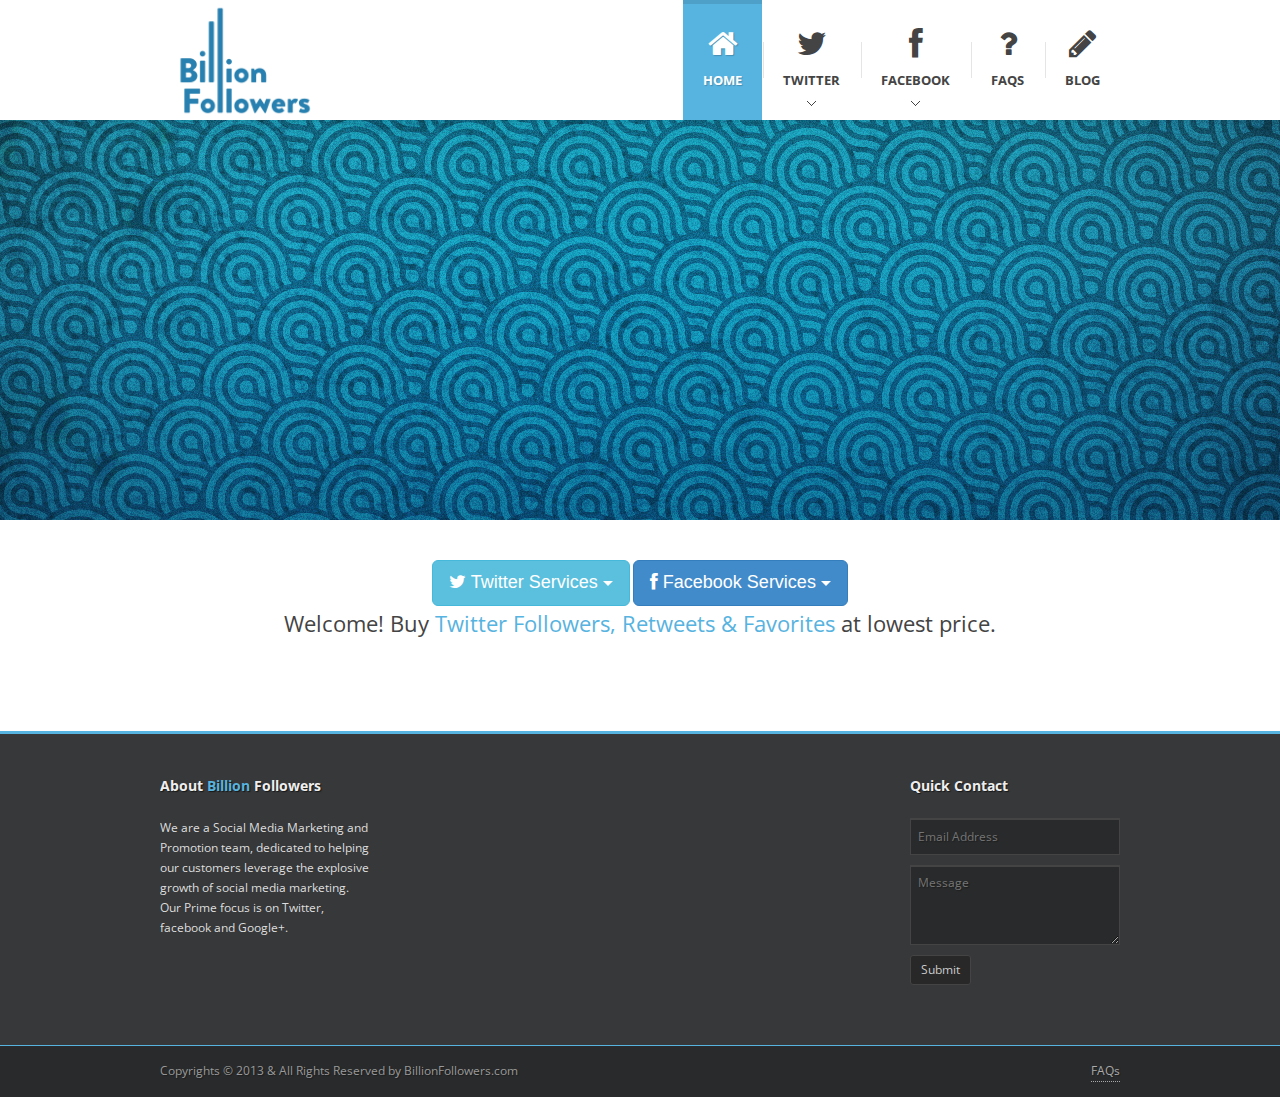
<file: index.html>
<!DOCTYPE html>
<html dir="ltr" lang="en-US">
	<head>
	<meta name="google-site-verification" content="Ws_OJ4aA2MiuUY8tccvlU-KhLm5OoOaB7-wZCdvkRhE" />
	<meta http-equiv="content-type" content="text/html; charset=utf-8" />
	<meta name="author" content="billionfollowers" />
	<meta name="description" content="Buy Real Twitter Followers, Retweets & Favorites (no password required).">
	<meta name="keywords" content="buy, twitter, followers, favorites, retweets, purchase, no password, required, follower, retweet, real, fast, quick">

<!-- ============================================
        Stylesheets
    ============================================= -->
		<link href="http://fonts.googleapis.com/css?family=Droid+Serif:400,400italic|Open+Sans:400,300,600,700" rel="stylesheet" type="text/css" /> <link rel="stylesheet" href="style.css" type="text/css" /> <link rel="stylesheet" media="only screen and (-webkit-min-device-pixel-ratio: 2)" type="text/css" href="css/retina.css" /> <link rel="stylesheet" href="css/tipsy.css" type="text/css" /> <link rel="stylesheet" href="css/bootstrap.css" type="text/css" /> <link rel="stylesheet" href="css/font-awesome.css" type="text/css" /> <link rel="stylesheet" href="css/animate.css" type="text/css" /> <link rel="stylesheet" href="css/magnific-popup.css" type="text/css" /> <link rel="stylesheet" href="css/ls/css/layerslider.css" type="text/css" /> <link rel="stylesheet" href="css/responsive.css" type="text/css" /> <meta name="viewport" content="width=device-width, initial-scale=1, maximum-scale=1" /> 
<!--[if lt IE 9]>
    	<script src="http://css3-mediaqueries-js.googlecode.com/svn/trunk/css3-mediaqueries.js"></script>
    <![endif]-->
<!-- ============================================
        External JavaScripts
    ============================================= -->
<script type="text/javascript" src="js/jquery.js"></script> <script type="text/javascript" src="js/greensock.js"></script> <script type="text/javascript" src="js/plugins.js"></script> <script type="text/javascript" src="js/layerslider.transitions.js"></script> <script type="text/javascript" src="js/jquery.layerslider.js"></script> 
<!-- ============================================
        Document Title
    ============================================= -->
		<title>
			Buy Twitter Followers Cheap - BillionFollowers 
		</title>
<style type="text/css">
    
        .layer-features p {
            font-family: 'HelveticaNeue-Light', 'Helvetica Neue Light', Helvetica, Arial, Serif;
			padding: 0px 10px;
			height: 30px;
			line-height: 30px;
			box-shadow: 0px 4px 10px -5px black;
			color: white;
			font-size: 20px;
			background: #8bae4e;
			background: -moz-linear-gradient(left, #8bae4e 0%, #b1c758 100%);
			background: -webkit-gradient(linear, left top, right top, color-stop(0%,#8bae4e), color-stop(100%,#b1c758));
			background: -webkit-linear-gradient(left, #8bae4e 0%,#b1c758 100%);
			background: -o-linear-gradient(left, #8bae4e 0%,#b1c758 100%);
			background: -ms-linear-gradient(left, #8bae4e 0%,#b1c758 100%);
			background: linear-gradient(to right, #8bae4e 0%,#b1c758 100%); filter: progid:DXImageTransform.Microsoft.gradient( startColorstr='#8bae4e', endColorstr='#b1c758',GradientType=1 );
	   }
       
       .l1-s4 {
            font-family: 'HelveticaNeue-Light', 'Helvetica Neue Light', Helvetica, Arial, Serif;
			padding: 0px 10px;
			height: 40px;
			line-height: 40px;
			box-shadow: 0px 4px 10px -5px black;
			color: white;
			text-shadow: none;
			font-size: 28px;
			color: #4f6716;
			background: white;
		}
    
    </style> 
	</head>
	<body class="stretched">
		<div id="wrapper" class="clearfix">
			<div id="header" class="header7">
				<div class="container clearfix">
					<div id="logo">
						<a href="index.html" class="standard-logo">
							<img src="images/logo.png" alt="BillionFollowers" title="BillionFollowers Logo" width="170" /> 
						</a>
						<a href="index.html" class="retina-logo">
							<img src="images/logo@2x.png" alt="BillionFollowers" title="BillionFollowers logo" width="170" /> 
						</a>
					</div>
					<div id="primary-menu">
						<div class="rs-menu">
							<i class="fa fa-align-justify">
							</i>
						</div>
						<ul id="main-menu">
							<li class="current">
								<a href="index.html">
								<div>
									<i class="fa fa-home">
									</i>
									Home 
								</div>
							<span>
								Let's Start here 
							</span>
						</a>
					</li>
					<li>
						<a href="#">
						<div>
							<i class="fa fa-twitter">
							</i>
							Twitter 
						</div>
					<span>
						Purchase Twitter Followers, Retweets & Favorites. 
					</span>
				</a>
				<ul>
					<li>
						<a href="BuyTwitterFollowers.html"  alt="buy twitter followers cheap" title="buy twitter followers cheap">
						<div>
							<i class="fa fa-group">
							</i>
							Buy Followers 
						</div>
					</a>
				</li>
				<li>
					<a href="BuyTwitterRetweets.html" alt="buy retweets" title="buy retweets">
					<div>
						<i class="fa fa-refresh">
						</i>
						Buy Retweets 
					</div>
				</a>
			</li>
			<li>
				<a href="BuyTwitterFavorites.html" alt="buy twitter favorites" title="buy twitter favorites">
				<div>
					<i class="fa fa-bookmark">
					</i>
					Buy Favorites 
				</div>
			</a>
		</li>
	</ul>
</li>
<li>
	<a href="#">
	<div>
		<i class="fa fa-facebook">
		</i>
		Facebook 
	</div>
<span>
	Fans and Likes 
</span>
</a>
<ul>
	<li>
		<a href="comingsoon.html">
		<div>
			<i class="fa fa-group">
			</i>
			Buy Fans 
		</div>
	</a>
</li>
<li>
	<a href="comingsoon.html">
	<div>
		<i class="fa fa-thumbs-o-up">
		</i>
		Buy Likes 
	</div>
</a>
</li>
</ul>
</li>
<li>
	<a href="faqs.html">
	<div>
		<i class="fa fa-question">
		</i>
		FAQs 
	</div>
<span>
	Have Questions? 
</span>
</a>
</li>
<li>
	<a href="increase-twitter-followers-free.html">
	<div>
		<i class="fa fa-pencil">
		</i>
		Blog 
	</div>
<span>
	Latest News 
</span>
</a>
</li>
</ul>
</div>
</div>
</div>
<div id="slider" class="layerslider-wrap">
	<div class="container clearfix">
		<div id="layerslider" class="clearfix" style="height: 400px;">
			<div class="ls-slide layer-features" data-ls="slidedelay: 8000;slidedirection: left;">
				<img src="images/slider/layer/2/bg.jpg" class="ls-bg" alt="twitter get more followers" title="twitter get more followers"/> <img class="ls-s2" src="images/slider/layer/1/followers.png" style="position: absolute; top:5px; left: 400px; slidedirection:right; slideoutdirection:bottom; durationin:800; durationout:800; easingin:easeOutBack; easingout:easeInBack; delayin:1300;" alt="twitter get more followers" title="twitter get more followers"/> 
				<h2 class="ls-s3 l1-s4" style="position: absolute; top:70px; left: 30px; slidedirection : fade; slideoutdirection : top; durationin : 1100; durationout : 750; easingout:easeInBack; delayin : 1800;">
					Real Twitter Followers 
				</h2>
				<h2 class="ls-s3 l1-s4" style="position: absolute; top:115px; left: 30px; slidedirection : fade; slideoutdirection : top; durationin : 1100; durationout : 750; easingout:easeInBack; delayin : 2300;">
					Retweets by Active Users  
				</h2>
				<h2 class="ls-s3 l1-s4" style="position: absolute; top:160px; left: 30px; slidedirection : fade; slideoutdirection : top; durationin : 1100; durationout : 750; easingout:easeInBack; delayin : 2800;">
					No Password Required 
				</h2>
			</div>
		</div>
<script type="text/javascript">
        			jQuery(document).ready(function($){
        				$('#layerslider').layerSlider({
        				    autoStart : true,
        					skin : 'noskin',
                            skinsPath : 'css/ls/skins/',
                            animateFirstLayer : true,
                            navPrevNext : true,
        					responsiveUnder : 979,
        					sublayerContainer : 960,
                            pauseOnHover : false
        				});
        			});		
        		</script> 
		<div class="slider-line">
		</div>
	</div>
</div>
<div id="content">
	<div class="content-wrap">
		<div class="container clearfix">
			<div class="col_full center">
				<div class="btn-group">
					<button class="btn btn-info btn-lg dropdown-toggle" type="button" data-toggle="dropdown">
						<i class="fa fa-twitter">
						</i>
						Twitter Services 
						<span class="caret">
						</span>
					</button>
					<ul class="dropdown-menu" role="menu">
						<li>
							<a href="BuyTwitterFollowers.html">
							<i class="fa fa-group">
							</i>
							Buy Followers 
						</a>
					</li>
					<li>
						<a href="BuyTwitterRetweets.html">
						<i class="fa fa-refresh">
						</i>
						Buy Retweets 
					</a>
				</li>
				<li>
					<a href="BuyTwitterFavorites.html">
					<i class="fa fa-bookmark">
					</i>
					Buy Favorites 
				</a>
			</li>
		</ul>
	</div>
	<div class="btn-group">
		<button class="btn btn-primary btn-lg dropdown-toggle" type="button" data-toggle="dropdown">
			<i class="fa fa-facebook">
			</i>
			Facebook Services 
			<span class="caret">
			</span>
		</button>
		<ul class="dropdown-menu" role="menu">
			<li>
				<a href="comingsoon.html">
				<i class="fa fa-group">
				</i>
				Buy Fans 
			</a>
		</li>
		<li>
			<a href="comingsoon.html">
			<i class="fa fa-thumbs-o-up">
			</i>
			Buy Likes 
		</a>
	</li>
</ul>
</div>
<h2 style="line-height: 1.6;">
	Welcome! Buy  
	<span>
		Twitter Followers, Retweets & Favorites 
	</span>
	at lowest price.
</h2>
</div>
<script type="text/javascript">
                        $(document).ready( function() {
                                        tab_widget( '#tabwidget-1' );
                                });
                    </script> 
<div class="clear">
</div>
</div>
</div>
</div>
<div id="footer" class="footer-dark">
	<div class="container clearfix">
		<div class="footer-widgets-wrap clearfix">
			<div class="col_one_fourth">
				<div class="widget portfolio-widget clearfix">
					<h4>
						About 
						<span>
							Billion 
						</span>
						Followers 
					</h4>
					<p>
						We are a Social Media Marketing and Promotion team, dedicated to helping our customers leverage the explosive growth of social media marketing. Our Prime focus is on Twitter, facebook and Google+. 
					</p>
				</div>
			</div>
			<div class="col_one_fourth">
				<div id="linkcat-2" class="widget widget_links clearfix">
				</div>
			</div>
			<div class="col_one_fourth">
			</div>
			<div class="col_one_fourth">
				<div class="widget clearfix">
					<h4>
						Quick Contact
					</h4>
					<div id="quick-contact-form-result">
					</div>
					<form onsubmit="" target="_self" id="quick-contact-form" method="POST" action="https://docs.google.com/forms/d/13v6QWA80QfTKVAL-pr_IvoMMw4Mx3oAQfMEMq9KjRWA/formResponse?embedded=true">
						
							<input placeholder="Email Address" type="text" title="Must be a valid email address" required="" aria-required="true" aria-label="Email Enter Email Address Must be a valid email address" dir="auto" id="entry_861162393" class="required email input-block-level" value="" name="entry.861162393"> 
							<textarea placeholder="Message" data-rule-minlength="20" class="required input-block-level short-textarea" required="" aria-required="true" data-msg-minlength="Please enter a detailed message" dir="auto" id="entry_819194151" class="ss-q-long" cols="0" rows="8" name="entry.819194151"></textarea> <input type="hidden" value="[,,&quot;-5426000645033858432&quot;]
" name="draftResponse"> <input type="hidden" value="0" name="pageHistory"> <input type="hidden" value="-5426000645033858432" name="fbzx"> <input type="submit" id="quick-contact-form-submit" value="Submit" name="submit" class="btn btn-default btn-sm nomargin"> 
				</form>
<script type="text/javascript">
                            $("#quick-contact-form").validate();
                            </script> 
			</div>
		</div>
	</div>
</div>
</div>
<div class="clear">
</div>
<div id="copyrights" class="copyrights-dark">
	<div class="container clearfix">
		<div class="col_half">
			Copyrights &copy; 2013 &amp; All Rights Reserved by BillionFollowers.com 
		</div>
		<div class="col_half col_last tright">
			 <a href="faqs.html">FAQs</a>
		</div>
	</div>
</div>
</div>
<div id="gotoTop" class="fa fa-angle-up">
</div>
<script type="text/javascript" src="js/custom.js"></script> 
<script>
  (function(i,s,o,g,r,a,m){i['GoogleAnalyticsObject']=r;i[r]=i[r]||function(){
  (i[r].q=i[r].q||[]).push(arguments)},i[r].l=1*new Date();a=s.createElement(o),
  m=s.getElementsByTagName(o)[0];a.async=1;a.src=g;m.parentNode.insertBefore(a,m)
  })(window,document,'script','//www.google-analytics.com/analytics.js','ga');

  ga('create', 'UA-50749648-1', 'billionfollowers.com');
  ga('send', 'pageview');

</script>
</body>
</html>
</file>
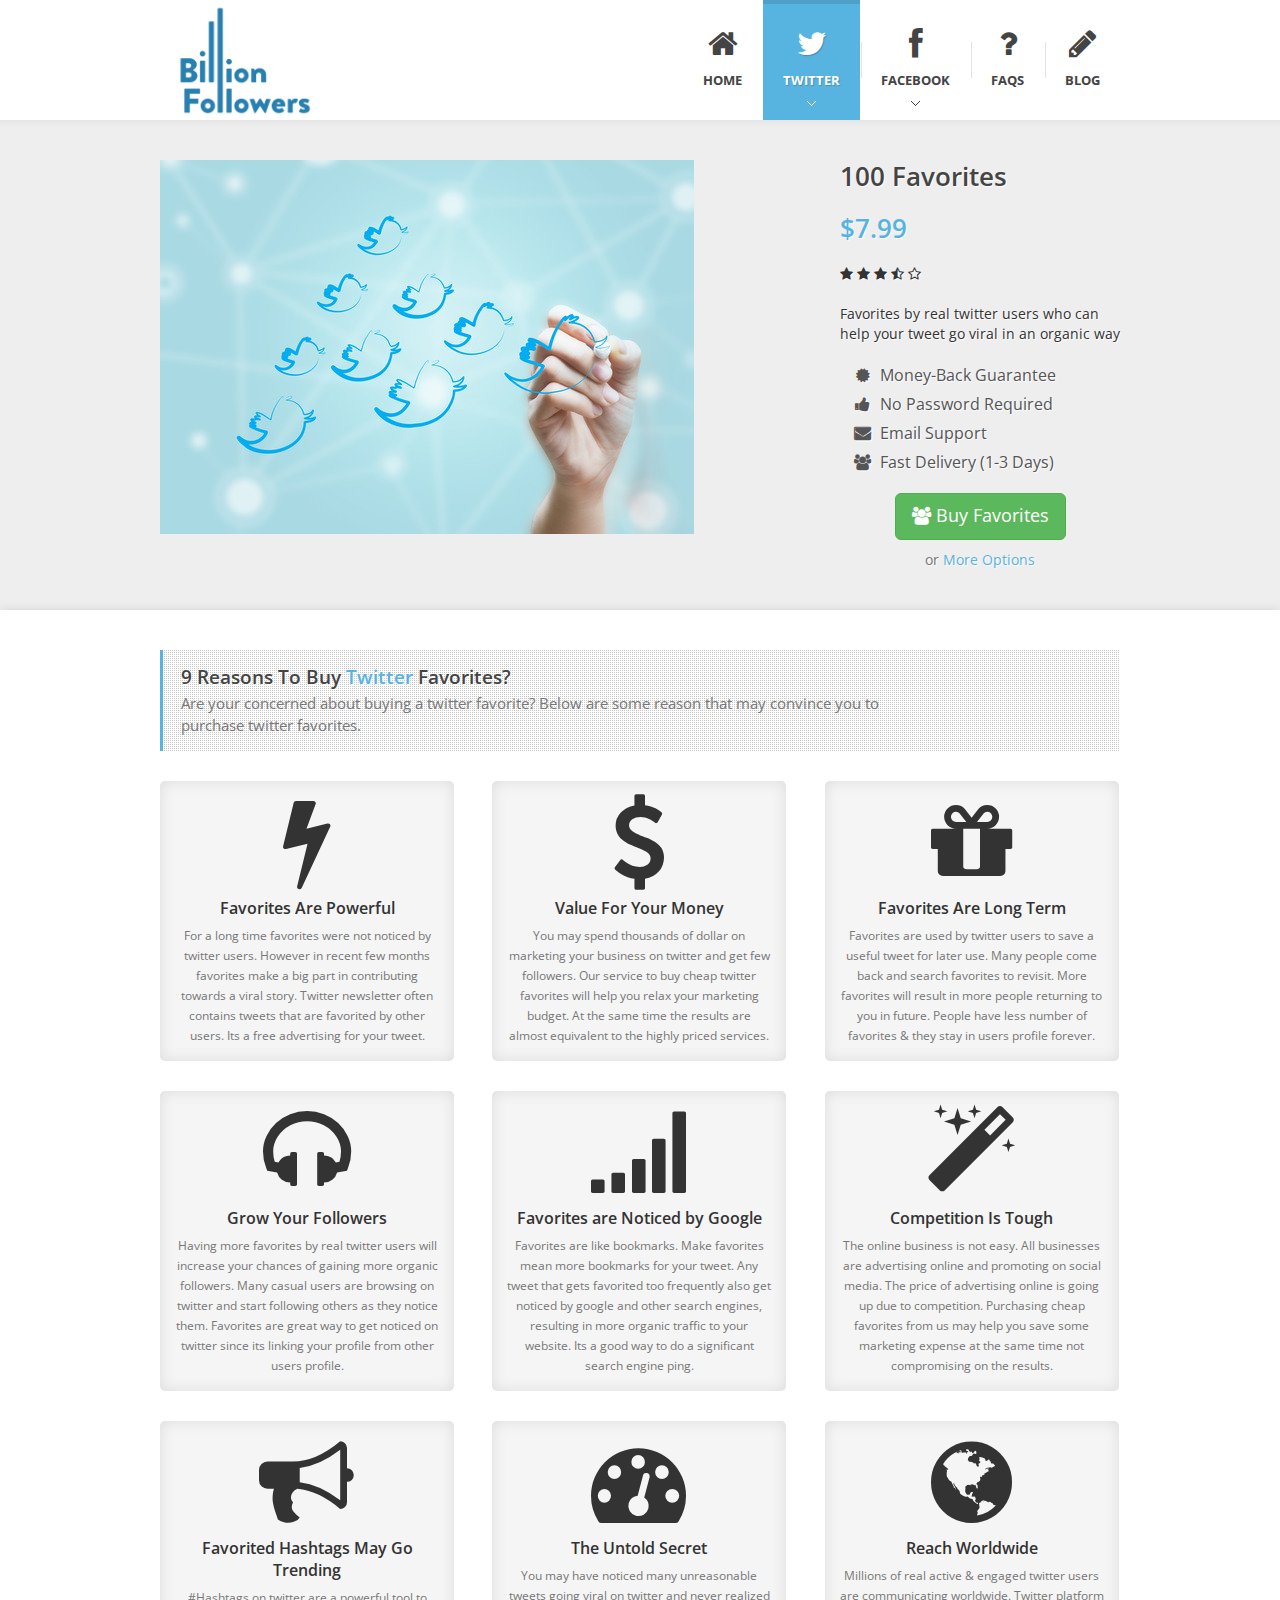
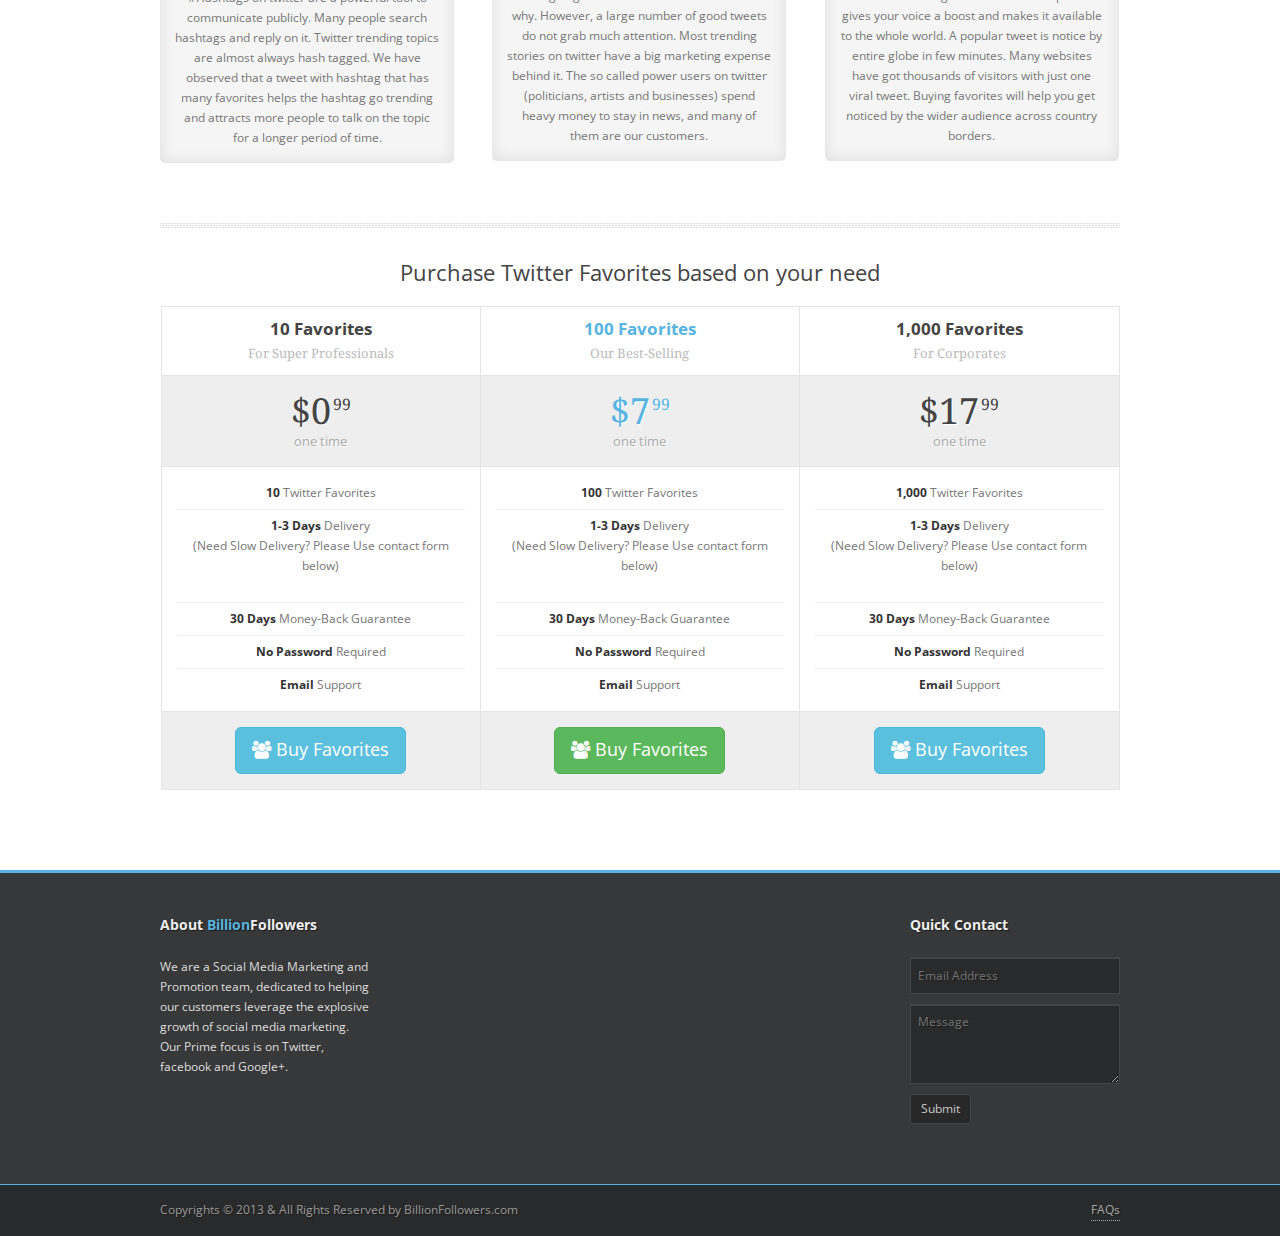
<file: BuyTwitterFavorites.html>
<!DOCTYPE html> 
<html dir="ltr" lang="en-US">

<head>
    
    <meta http-equiv="content-type" content="text/html; charset=utf-8" />
	<meta name="author" content="billionfollowers" />
	<meta name="description" content="Buy real twitter favorites | Purchase Now - 100, 1k or 5k favorites by active twitter users.">
	<meta name="keywords" content="buy, twitter, favorites, purchase, cheap, real, fast">
    
    <!-- ============================================
        Stylesheets
    ============================================= -->
	<link href="http://fonts.googleapis.com/css?family=Droid+Serif:400,400italic|Open+Sans:400,300,600,700" rel="stylesheet" type="text/css" />
    <link rel="stylesheet" href="style.css" type="text/css" />
    <link rel="stylesheet" media="only screen and (-webkit-min-device-pixel-ratio: 2)" type="text/css" href="css/retina.css" />
	<link rel="stylesheet" href="css/tipsy.css" type="text/css" />
    <link rel="stylesheet" href="css/bootstrap.css" type="text/css" />
    <link rel="stylesheet" href="css/font-awesome.css" type="text/css" />
    <link rel="stylesheet" href="css/animate.css" type="text/css" />
    <link rel="stylesheet" href="css/magnific-popup.css" type="text/css" />
    <link rel="stylesheet" href="css/ls/css/layerslider.css" type="text/css" />
    
    
    <link rel="stylesheet" href="css/responsive.css" type="text/css" />
    <meta name="viewport" content="width=device-width, initial-scale=1, maximum-scale=1" />
    <!--[if lt IE 9]>
    	<script src="http://css3-mediaqueries-js.googlecode.com/svn/trunk/css3-mediaqueries.js"></script>
    <![endif]-->
	
	
    <!-- ============================================
        External JavaScripts
    ============================================= -->
	<script type="text/javascript" src="js/jquery.js"></script>
    <script type="text/javascript" src="js/greensock.js"></script>
	<script type="text/javascript" src="js/plugins.js"></script>
	<script type="text/javascript" src="js/jquery.jqgoogleforms.min.js"></script>

    
    
    <!-- ============================================
        Document Title
    ============================================= -->
	<title>Buy Twitter Favorites - BillionFollowers</title>

</head>

<body class="stretched">


    <div id="wrapper" class="clearfix">
            <div id="header" class="header7">
        
            
            <div class="container clearfix">
            
                <div id="logo">
                	<a href="index.html" class="standard-logo"><img src="images/logo.png" alt="BillionFollowers" title="BillionFollowers" width="170"/></a>
                    <a href="index.html" class="retina-logo"><img src="images/logo@2x.png" alt="BillionFollowers" title="BillionFollowers" width="170" /></a>
                </div>
                <div id="primary-menu">
                    <div class="rs-menu"><i class="fa fa-align-justify"></i></div>
                        <ul id="main-menu">
                            <li><a href="index.html"><div><i class="fa fa-home"></i>Home</div><span>Let's Start here</span></a></li>
                        <li class="current"><a href="#"><div><i class="fa fa-twitter"></i> Twitter</div><span>Followers and more</span></a>
                            <ul>
                                <li><a href="BuyTwitterFollowers.html" alt="buy twitter followers cheap" title="buy twitter followers cheap"><div><i class="fa fa-group"></i>Buy Followers</div></a></li>
                                <li><a href="BuyTwitterRetweets.html" alt="buy retweets" title="buy retweets"><div><i class="fa fa-refresh"></i> Buy Retweets</div></a></li>
                                <li><a href="BuyTwitterFavorites.html" alt="buy twitter favorites" title="buy twitter favorites"><div><i class="fa fa-bookmark"></i>Buy Favorites</div></a></li>
                            </ul>
                        </li>
                        <li><a href="#"><div><i class="fa fa-facebook"></i> Facebook</div><span>Fans and Likes</span></a>
                            <ul>
                                <li><a href="comingsoon.html"><div><i class="fa fa-group"></i>Buy Fans</div></a></li>
                                <li><a href="comingsoon.html"><div><i class="fa fa-thumbs-o-up"></i> Buy Likes</div></a></li>
                            </ul>
                                </li>
                        <li>
	<a href="faqs.html">
	<div>
		<i class="fa fa-question">
		</i>
		FAQs
	</div>
<span>
	Have Questions?
</span>
</a>
</li>        
                        <li><a href="increase-twitter-followers-free.html"><div><i class="fa fa-pencil"></i>Blog</div><span>Latest News</span></a></li>
                           </ul>
                </div>
            </div>
    
       
        </div>
        
        <div id="landing-area">
        
            <div class="container clearfix">
            
                
                <div class="landing-offer-media">
                    <img src="images/slider/landing/favorites.jpg" alt="Buy Twitter Favorites" title="Buy Twitter Favorites" />
                </div>
                
                
                <div class="landing-offer-text col_last">
                
                
                    <h1>100 Favorites</h1>
                    <h1><span>$7.99</span></h1>
                        
                    <p class="landing-desc" itemprop="reviewRating" itemscope itemtype="http://schema.org/Rating">
                                <i class="fa fa-star"></i>
                                <i class="fa fa-star"></i>
                                <i class="fa fa-star"></i>
                                <i class="fa fa-star-half-empty"></i>
                                <i class="fa fa-star-o"></i>
                                <meta itemprop="ratingValue" content="4.5" />
                                <meta itemprop="bestRating" content="5" /> 
                    </p> 
                    <p class="landing-desc">Favorites by real twitter users who can help your tweet go viral in an organic way</p>
                    
                    <ul class="landing-features fa-ul">
                    
                        <li><i class="fa fa-li fa-certificate"></i> Money-Back Guarantee</li>
                        <li><i class="fa fa-li fa-thumbs-up"></i>No Password Required</li>
                        <li><i class="fa fa-li fa-picture-o"></i> </li>
                        <li><i class="fa fa-li fa-envelope"></i>Email Support</li>
                        <li><i class="fa fa-li fa-group"></i>Fast Delivery (1-3 Days)</li>
                    </ul>
						
                    	<div class="landing-action">
                        	<a href="#" class="btn btn-success btn-lg"  data-toggle="modal" data-target="#myModal" data-plan-id="2" data-plan-text="Buy 1,000 Twiiter Favorites"> <i class="fa fa-group"></i> Buy Favorites</a>
                        	<span>or <a href="#more">More Options</a></span>
                    	</div>

                </div>
            </div>
        </div>
         <!-- Modal -->
                        <div class="modal fade" id="myModal" tabindex="-1" role="dialog" aria-labelledby="myModalLabel" aria-hidden="true">
                          <div class="modal-dialog">
                            <div class="modal-content">
                              <div class="modal-header">
                                <button type="button" class="close" data-dismiss="modal" aria-hidden="true">&times;</button>
                                <h3 class="modal-title nobottompadding" id="myModalLabel"></h3>
                              </div>
                              <div class="modal-body">
                                <h4>Please Enter Your Tweet URL</h4>
                                <input type="hidden" id="encrypted-1" name="encrypted-1" value="CESKEA2PVPQGY">
                                <input type="hidden" id="encrypted-2" name="encrypted-2" value="6KPT27GP6AL94">
                             	<input type="hidden" id="encrypted-3" name="encrypted-3" value="HA7HADDNKL58L">
								

                             	<input type="hidden" id="formid" name="formid" value="">
                               <form action="https://www.paypal.com/cgi-bin/webscr" method="post" target="_top" id="order-form">
									<input type="hidden" name="cmd" value="_s-xclick">
									<table>
										<tr><td><input type="hidden" name="on0" value="Tweet URL"></td></tr>
										<tr><td><input type="text" class="required url input-block-level" id="orderField1" name="os0" maxlength="200" value="" placeholder="Tweet URL"></td></tr>
										<tr><td> <code>Example : https://twitter.com/BilionFollowers/status/457277011929468928</code></td></tr>
										
									</table>
									<input type="hidden" name="hosted_button_id" id="encrypted" value="">
								</form>
                              </div>
                              <div class="modal-footer notopmargin">
                                <button type="button" class="btn btn-default" data-dismiss="modal">Close</button>
                                <button type="button" class="btn btn-success" id="order-submit">Continue</button>
                              </div>
                            </div><!-- /.modal-content -->
                          </div><!-- /.modal-dialog -->
                        </div><!-- /.modal -->

                        
        <div id="content">
        	<div class="content-wrap">
        		<div class="container clearfix">
        			<a name="why-buy"></a>
        		    <div class="promo">
                    
                        <div class="promo-desc">
                            <h3>9 Reasons To Buy <span>Twitter</span> Favorites?</h3>
                            <span>Are your concerned about buying a twitter favorite? Below are some reason that may convince you to purchase twitter favorites. </span>
                        </div>
                    </div>
                    <div class="clear"></div>
                    
                    <div class="col_one_third"><div class="product-feature product-feature3"><span class="fa fa-bolt"></span><h3>Favorites Are Powerful</h3><p>For a long time favorites were not noticed by twitter users. However in recent few months favorites make a big part in contributing towards a viral story. Twitter newsletter often contains tweets that are favorited by other users. Its a free advertising for your tweet.</p></div></div>

                    <div class="col_one_third"><div class="product-feature product-feature3"><span class="fa fa-dollar"></span><h3>Value For Your Money</h3><p>You may spend thousands of dollar on marketing your business on twitter and get few followers. Our service to buy cheap twitter favorites will help you relax your marketing budget. At the same time the results are almost equivalent to the highly priced services. </p></div></div>

                    <div class="col_one_third col_last"><div class="product-feature product-feature3"><span class="fa fa-gift"></span><h3>Favorites Are Long Term</h3><p>Favorites are used by twitter users to save a useful tweet for later use. Many people come back and search favorites to revisit. More favorites will result in more people returning to you in future. People have less number of favorites & they stay in users profile forever. </p></div></div>
                    
                    <div class="clear"></div>

                    <div class="col_one_third"><div class="product-feature product-feature3"><span class="fa fa-headphones"></span><h3>Grow Your Followers</h3><p>Having more favorites by real twitter users will increase your chances of gaining more organic followers. Many casual users are browsing on twitter and start following others as they notice them. Favorites are great way to get noticed on twitter since its linking your profile from other users profile.</p></div></div>
                    
                    <div class="col_one_third"><div class="product-feature product-feature3"><span class="fa fa-signal"></span><h3>Favorites are Noticed by Google</h3><p>Favorites are like bookmarks. Make favorites mean more bookmarks for your tweet. Any tweet that gets favorited too frequently also get noticed by google and other search engines, resulting in more organic traffic to your website. Its a good way to do a significant search engine ping.</p></div></div>                    

                    <div class="col_one_third col_last"><div class="product-feature product-feature3"><span class="fa fa-magic"></span><h3>Competition Is Tough</h3><p>The online business is not easy. All businesses are advertising online and promoting on social media. The price of advertising online is going up due to competition. Purchasing cheap favorites from us may help you save  some marketing expense at the same time not compromising on the results. </p></div></div>
          			<div class="clear"></div>

                    <div class="col_one_third"><div class="product-feature product-feature3"><span class="fa fa-bullhorn"></span><h3>Favorited Hashtags May Go Trending</h3><p>#Hashtags on twitter are a powerful tool to communicate publicly. Many people search hashtags and reply on it. Twitter trending topics are almost always hash tagged. We have observed that a tweet with hashtag that has many favorites helps the hashtag go trending and attracts more people to talk on the topic for a longer period of time.</p></div></div>
                    
                    <div class="col_one_third"><div class="product-feature product-feature3"><span class="fa fa-tachometer"></span><h3>The Untold Secret</h3><p>You may have noticed many unreasonable tweets going viral on twitter and never realized why. However, a large number of good tweets do not grab much attention. Most trending stories on twitter have a big marketing expense behind it. The so called power users on twitter (politicians, artists and businesses)  spend heavy money to stay in news, and many of them are our customers.</p></div></div>

                    <div class="col_one_third col_last"><div class="product-feature product-feature3"><span class="fa fa-globe"></span><h3>Reach Worldwide</h3><p>Millions of real active & engaged twitter users are communicating worldwide. Twitter platform gives your voice a boost and makes it available to the whole world. A popular tweet is notice by entire globe in few minutes. Many websites have got thousands of visitors with just one viral tweet. Buying favorites will help you get noticed by the wider audience across country borders.</p></div></div>
        
        		</div>
                <div class="container clearfix">
	                <a name="more"></a>
                                       <div class="dotted-divider"></div>
                    
                    
                    <h2 class="center">Purchase Twitter Favorites based on your need</h2>
                    
                    <div class="pricing pricing3 clearfix">
                        
    
                        <div class="pricing-wrap">
                        
                            <div class="pricing-inner">
                                
                                <div class="pricing-title"><h4>10 Favorites<span>For Super Professionals</span></h4></div>
    
                                <div class="pricing-price">$0<span class="price-sub">99</span><span class="price-tenure">one time</span></div>
    
                                <div class="pricing-features">
                                    <ul>
                                    	<li><span>10</span> Twitter Favorites</li>
                                    	<li><span>1-3 Days</span> Delivery <p>(Need Slow Delivery? Please Use contact form below)</p></li>
                                        <li>  <span>30 Days </span> Money-Back Guarantee</li>
                                        <li><span>No Password</span> Required</li>
                                        <li><span>Email</span> Support</li>
                                    </ul>
                                </div>
    
                                <div class="pricing-action">
                                   <a href="#" class="btn btn-info btn-lg"  data-toggle="modal" data-target="#myModal" data-plan-id="1" data-plan-text="Buy 100 Twiiter Favorites"> <i class="fa fa-group"></i> Buy Favorites</a>
                                </div>
    
                            </div>
    
                        </div>
    
    
                        <div class="pricing-wrap best-price">
                        
                            <div class="pricing-inner">
                                
                                <div class="pricing-title"><h4>100 Favorites <span>Our Best-Selling</span></h4></div>
    
                                <div class="pricing-price">$7<span class="price-sub">99</span><span class="price-tenure">one time</span></div>
    
                                <div class="pricing-features">
                                    <ul>
                                    	<li><span>100</span> Twitter Favorites</li>
                                    	<li><span>1-3 Days</span> Delivery <p>(Need Slow Delivery? Please Use contact form below)</p></li>
                                        <li>  <span>30 Days </span> Money-Back Guarantee</li>
                                        <li><span>No Password</span> Required</li>
                                        <li><span>Email</span> Support</li>
                                    </ul>
                                </div>
    
                                <div class="pricing-action">
                                 <a href="#" class="btn btn-success btn-lg"  data-toggle="modal" data-target="#myModal" data-plan-id="2" data-plan-text="Buy 1,000 Twiiter Favorites"> <i class="fa fa-group"></i> Buy Favorites</a>
                                </div>
    
                            </div>
    
                        </div>
    
    
                        <div class="pricing-wrap">
                        
                            <div class="pricing-inner">
                                
                                <div class="pricing-title"><h4>1,000 Favorites<span>For Corporates</span></h4></div>
    
                                <div class="pricing-price">$17<span class="price-sub">99</span><span class="price-tenure">one time</span></div>
    
                                <div class="pricing-features">
                                    <ul>
                                    	<li><span>1,000</span> Twitter Favorites</li>
                                    	<li><span>1-3 Days</span> Delivery <p>(Need Slow Delivery? Please Use contact form below)</p></li>
                                        <li> <span>30 Days </span> Money-Back Guarantee</li>
                                        <li><span>No Password</span> Required</li>
                                        <li><span>Email</span> Support</li>
                                    </ul>
                                </div>
    
                                <div class="pricing-action">
                                	<a href="#" class="btn btn-info btn-lg"  data-toggle="modal" data-target="#myModal" data-plan-id="3" data-plan-text="Buy 5,000 Twiiter Favorites"> <i class="fa fa-group"></i> Buy Favorites</a>
                                </div>
    
                            </div>
    
                        </div>
    
    
                    </div>
                        <div class="clear"></div>
                </div>
            </div>
        </div>
                    	<script type="text/javascript">
                          var googleForm = $(window).jqGoogleForms({"formKey": "1Q33_O3q8u92fAGwIXXFqzzjbHqPcIrIKKUvM1__rOow"});
                          
                            $("a").click(function() {
                               var formid = $(this).attr('data-plan-id');
                               if(formid) {
                               	$("#formid").val(formid);
                               }
                               var plantext = $(this).attr('data-plan-text');
                               if(plantext) {
                               	$("#myModalLabel").text(plantext);
                               }
                            });
                            
                             $("#order-submit").click(function() { 
                                var formid = $("#formid").val();
                                if(formid) {
                               		var enc = $("#encrypted-"+formid).val();
                               		if(enc) {
                               			$("#encrypted").val(enc);
                               		}
                               	}
                                $('#order-form').submit();    
                             });
                            
                             $("#order-form").validate();
                        </script>
        <div id="footer" class="footer-dark">
            <div class="container clearfix">
        
        
                <div class="footer-widgets-wrap clearfix">
                    <div class="col_one_fourth">
                        <div class="widget portfolio-widget clearfix">
                            <h4>About <span>Billion</span>Followers</h4>
                            <p>We are a Social Media Marketing and Promotion team, dedicated to helping our customers leverage the explosive growth of social media marketing. Our Prime focus is on Twitter, facebook and Google+.</p>
                        </div>
                    </div>
                    <div class="col_one_fourth">
                        <div id="linkcat-2" class="widget widget_links clearfix">
                        </div>
                    </div>
                            <div class="col_one_fourth">
                    </div>
                            <div class="col_one_fourth">
				<div class="widget clearfix">
					<h4>
						Quick Contact
					</h4>
					<div id="quick-contact-form-result">
					</div>
					<form onsubmit="" target="_self" id="quick-contact-form" method="POST" action="https://docs.google.com/forms/d/13v6QWA80QfTKVAL-pr_IvoMMw4Mx3oAQfMEMq9KjRWA/formResponse?embedded=true">
							<input placeholder="Email Address" type="text" title="Must be a valid email address" required="" aria-required="true" aria-label="Email Enter Email Address Must be a valid email address" dir="auto" id="entry_861162393" class="required email input-block-level" value="" name="entry.861162393"> 
							<textarea placeholder="Message" data-rule-minlength="20" class="required input-block-level short-textarea" required="" aria-required="true" data-msg-minlength="Please enter a detailed message" dir="auto" id="entry_819194151" class="ss-q-long" cols="0" rows="8" name="entry.819194151"></textarea> <input type="hidden" value="[,,&quot;-5426000645033858432&quot;]
" name="draftResponse"> <input type="hidden" value="0" name="pageHistory"> <input type="hidden" value="-5426000645033858432" name="fbzx"> <input type="submit" id="quick-contact-form-submit" value="Submit" name="submit" class="btn btn-default btn-sm nomargin"> 
				</form>
<script type="text/javascript">
                            $("#quick-contact-form").validate();
                            </script> 
			</div>
		</div>
                </div>
            </div>
        
        </div>

        <div class="clear"></div>
        
        <div id="copyrights" class="copyrights-dark">
        
            <div class="container clearfix">
        
            
                <div class="col_half">
                    Copyrights &copy; 2013 &amp; All Rights Reserved by BillionFollowers.com
                </div>
                <div class="col_half col_last tright">
                     <a href="faqs.html">FAQs</a>
                </div>
            
            </div>
        
        </div>
    </div>
    <div id="gotoTop" class="fa fa-angle-up"></div>
    <script type="text/javascript" src="js/custom.js"></script>
</body>
<script>
  (function(i,s,o,g,r,a,m){i['GoogleAnalyticsObject']=r;i[r]=i[r]||function(){
  (i[r].q=i[r].q||[]).push(arguments)},i[r].l=1*new Date();a=s.createElement(o),
  m=s.getElementsByTagName(o)[0];a.async=1;a.src=g;m.parentNode.insertBefore(a,m)
  })(window,document,'script','//www.google-analytics.com/analytics.js','ga');

  ga('create', 'UA-50749648-1', 'billionfollowers.com');
  ga('send', 'pageview');

</script>
</html>
</file>
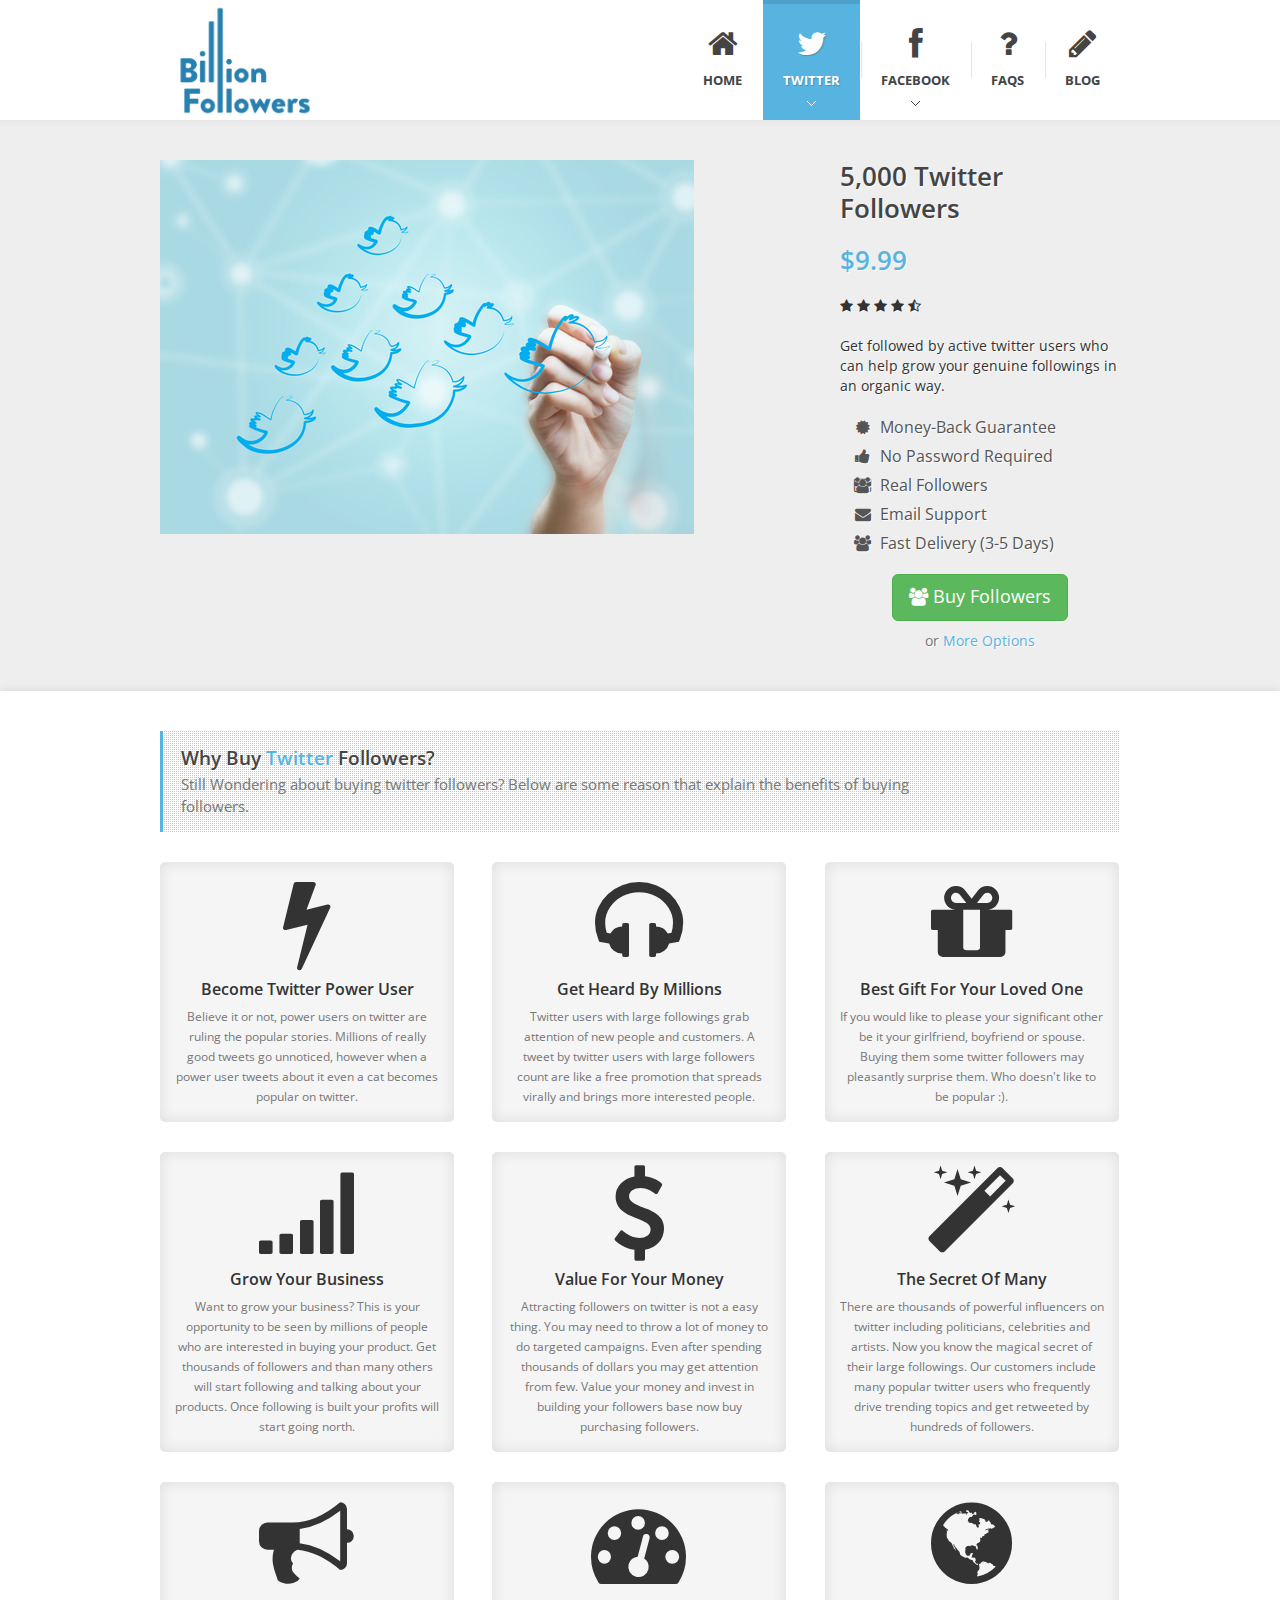
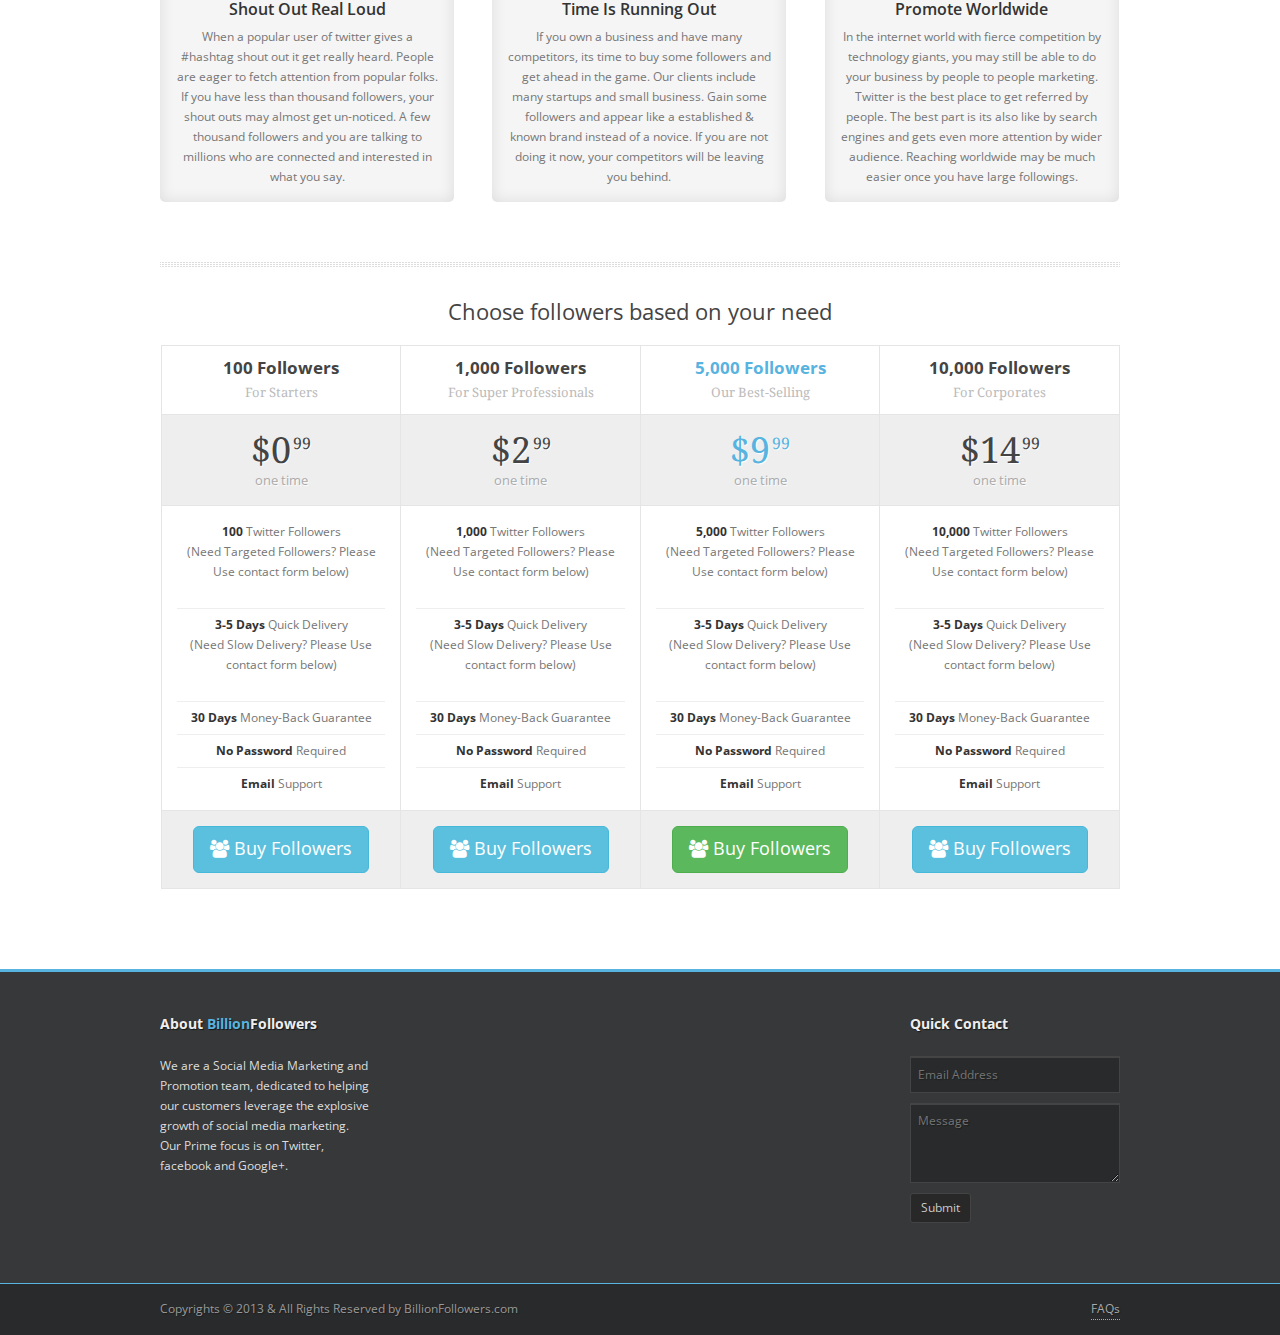
<file: BuyTwitterFollowers.html>
<!DOCTYPE html> 
<html dir="ltr" lang="en-US">

<head>
    
    <meta http-equiv="content-type" content="text/html; charset=utf-8" />
	<meta name="author" content="billionfollowers" />
	<meta name="description" content="Buy real twitter followers | Purchase Now - 1k, 5k or 10k real active followers.">
	<meta name="keywords" content="buy, twitter, followers, purchase, follower, cheap, required, real, fast, quick, genuine">
	
    
    <!-- ============================================
        Stylesheets
    ============================================= -->
	<link href="http://fonts.googleapis.com/css?family=Droid+Serif:400,400italic|Open+Sans:400,300,600,700" rel="stylesheet" type="text/css" />
    <link rel="stylesheet" href="style.css" type="text/css" />
    <link rel="stylesheet" media="only screen and (-webkit-min-device-pixel-ratio: 2)" type="text/css" href="css/retina.css" />
	<link rel="stylesheet" href="css/tipsy.css" type="text/css" />
    <link rel="stylesheet" href="css/bootstrap.css" type="text/css" />
    <link rel="stylesheet" href="css/font-awesome.css" type="text/css" />
    <link rel="stylesheet" href="css/animate.css" type="text/css" />
    <link rel="stylesheet" href="css/magnific-popup.css" type="text/css" />
    <link rel="stylesheet" href="css/ls/css/layerslider.css" type="text/css" />
    
    
    <link rel="stylesheet" href="css/responsive.css" type="text/css" />
    <meta name="viewport" content="width=device-width, initial-scale=1, maximum-scale=1" />
    <!--[if lt IE 9]>
    	<script src="http://css3-mediaqueries-js.googlecode.com/svn/trunk/css3-mediaqueries.js"></script>
    <![endif]-->
	
	
    <!-- ============================================
        External JavaScripts
    ============================================= -->
	<script type="text/javascript" src="js/jquery.js"></script>
    <script type="text/javascript" src="js/greensock.js"></script>
	<script type="text/javascript" src="js/plugins.js"></script>
	<script type="text/javascript" src="js/jquery.jqgoogleforms.min.js"></script>
	

    
    
    <!-- ============================================
        Document Title
    ============================================= -->
	<title>Buy Twitter Followers Cheap - BillionFollowers</title>
    

    

</head>

<body class="stretched">


    <div id="wrapper" class="clearfix">
                <div id="header" class="header7">
        
            
            <div class="container clearfix">
            
                <div id="logo">
                	<a href="index.html" class="standard-logo"><img src="images/logo.png" alt="BillionFollowers" title="BillionFollowers" width="170"/></a>
                    <a href="index.html" class="retina-logo"><img src="images/logo@2x.png" alt="BillionFollowers" title="BillionFollowers" width="170" /></a>
                </div>
                <div id="primary-menu">
                    <div class="rs-menu"><i class="fa fa-align-justify"></i></div>
                        <ul id="main-menu">
                            <li><a href="index.html"><div><i class="fa fa-home"></i>Home</div><span>Let's Start here</span></a></li>
                        <li class="current"><a href="#"><div><i class="fa fa-twitter"></i> Twitter</div><span>Followers and more</span></a>
                            <ul>
                                <li><a href="BuyTwitterFollowers.html" alt="buy twitter followers cheap" title="buy twitter followers cheap"><div><i class="fa fa-group"></i>Buy Followers</div></a></li>
                                <li><a href="BuyTwitterRetweets.html" alt="buy retweets" title="buy retweets"><div><i class="fa fa-refresh"></i> Buy Retweets</div></a></li>
                                <li><a href="BuyTwitterFavorites.html" alt="buy twitter favorites" title="buy twitter favorites"><div><i class="fa fa-bookmark"></i>Buy Favorites</div></a></li>
                            </ul>
                        </li>
                        <li><a href="#"><div><i class="fa fa-facebook"></i> Facebook</div><span>Fans and Likes</span></a>
                            <ul>
                                <li><a href="comingsoon.html"><div><i class="fa fa-group"></i>Buy Fans</div></a></li>
                                <li><a href="comingsoon.html"><div><i class="fa fa-thumbs-o-up"></i> Buy Likes</div></a></li>
                            </ul>
                                </li>
                                <li>
	<a href="faqs.html">
	<div>
		<i class="fa fa-question">
		</i>
		FAQs
	</div>
<span>
	Have Questions?
</span>
</a>
</li>
                        <li><a href="increase-twitter-followers-free.html"><div><i class="fa fa-pencil"></i>Blog</div><span>Latest News</span></a></li>
                           </ul>
                </div>
            </div>
    
       
        </div>
        
        <div id="landing-area">
        
            <div class="container clearfix">
            
                
                <div class="landing-offer-media">
                
                    <img src="images/slider/landing/twitter-followers.jpg" alt="Buy Real Twitter Followers" title="Buy Twitter Followers" />
                
                </div>
                
                
                <div class="landing-offer-text col_last">
                
                
                    <h1>5,000 Twitter Followers</h1>
                    <h1><span>$9.99</span></h1>
                        
                    <p class="landing-desc">
                                <i class="fa fa-star"></i>
                                <i class="fa fa-star"></i>
                                <i class="fa fa-star"></i>
                                <i class="fa fa-star"></i>
                                <i class="fa fa-star-half-empty"></i>
                    </p>        
                    <p class="landing-desc">Get followed by active twitter users who can help grow your genuine followings in an organic way.</p>
                    
                    <ul class="landing-features fa-ul">
                    
                        <li><i class="fa fa-li fa-certificate"></i> Money-Back Guarantee</li>
                        <li><i class="fa fa-li fa-thumbs-up"></i>No Password Required</li>
                        <li><i class="fa fa-li fa-picture-o"></i> </li>
                        <li><i class="fa fa-li fa-group"></i>Real Followers</li>
                        <li><i class="fa fa-li fa-envelope"></i>Email Support</li>
                        <li><i class="fa fa-li fa-group"></i>Fast Delivery (3-5 Days)</li>
                    </ul>
						
                    	<div class="landing-action">
                        	<a href="#" class="btn btn-success btn-lg"  data-toggle="modal" data-target="#myModal" data-plan-id="2" data-plan-text="Buy 5,000 Twiiter Followers"> <i class="fa fa-group"></i> Buy Followers</a>
                        	<span>or <a href="#more">More Options</a></span>
                    	</div>

                </div>
            </div>
        </div>
         <!-- Modal -->
                        <div class="modal fade" id="orderStatus" tabindex="-1" role="dialog" aria-labelledby="orderStatusLabel" aria-hidden="true">
                          <div class="modal-dialog">
                            <div class="modal-content">
                              <div class="modal-header">
                                <h3 class="modal-title nobottompadding" id="orderStatusLabel"></h3>
                              </div>
                              <div class="modal-footer notopmargin">
                                <button type="button" class="btn btn-success" data-dismiss="modal" id="order-statu-close">Close</button>
                              </div>
                             </div><!-- /.modal-content -->
                          </div><!-- /.modal-dialog -->
                        </div><!-- /.modal -->

                                <div class="modal fade" id="myModal" tabindex="-1" role="dialog" aria-labelledby="myModalLabel" aria-hidden="true">
                          <div class="modal-dialog">
                            <div class="modal-content">
                              <div class="modal-header">
                                <button type="button" class="close" data-dismiss="modal" aria-hidden="true">&times;</button>
                                <h3 class="modal-title nobottompadding" id="myModalLabel"></h3>
                              </div>
                              <div class="modal-body">
                                <h4>Please Enter Your Twitter Screen Name</h4>
                                <input type="hidden" id="encrypted-1" name="encrypted-1" value="YYV5H7H6NM3MA">
                             	<input type="hidden" id="encrypted-2" name="encrypted-2" value="G8AYSLT7MS8UQ">
								<input type="hidden" id="encrypted-3" name="encrypted-3" value="R64WF6RG5WRFE">
								<input type="hidden" id="encrypted-4" name="encrypted-4" value="PA6A3VSH3N3FS">

                             	<input type="hidden" id="formid" name="formid" value="">
                               <form action="https://www.paypal.com/cgi-bin/webscr" method="post" target="_top" id="order-form">
									<input type="hidden" name="cmd" value="_s-xclick">
									<table>
										<tr><td><input type="hidden" name="on0" value="Twitter Screen Name"></td></tr>
										<tr><td><input type="text" class="required input-block-level" id="orderField1" name="os0" maxlength="200" value="" placeholder="Twitter Screen Name"></td></tr>
									</table>
									<input type="hidden" name="hosted_button_id" id="encrypted" value="YYV5H7H6NM3MA">
								</form>
                              </div>
                              <div class="modal-footer notopmargin">
                                <button type="button" class="btn btn-default" data-dismiss="modal">Close</button>
                                <button type="button" class="btn btn-success" id="order-submit">Continue</button>
                              </div>
                            </div><!-- /.modal-content -->
                          </div><!-- /.modal-dialog -->
                        </div><!-- /.modal -->
                
        <div id="content">
        	<div class="content-wrap">
        		<div class="container clearfix">
        			<a name="why-buy"></a>
        		    <div class="promo">
                    
                        <div class="promo-desc">
                            <h3>Why Buy <span>Twitter</span> Followers?</h3>
                            <span>Still Wondering about buying twitter followers? Below are some reason that explain the benefits of buying followers. </span>
                        </div>
                    </div>
                    <div class="clear"></div>
                    
                    <div class="col_one_third"><div class="product-feature product-feature3"><span class="fa fa-bolt"></span><h3>Become Twitter Power User</h3><p>Believe it or not, power users on twitter are ruling the popular stories. Millions of really good tweets go unnoticed, however when a power user tweets about it even a cat becomes popular on twitter. </p></div></div>

                    <div class="col_one_third"><div class="product-feature product-feature3"><span class="fa fa-headphones"></span><h3>Get Heard By Millions</h3><p>Twitter users with large followings grab attention of new people and customers. A tweet by twitter users with large followers count are like a free promotion that spreads virally and brings more interested people.</p></div></div>

                    <div class="col_one_third col_last"><div class="product-feature product-feature3"><span class="fa fa-gift"></span><h3>Best Gift For Your Loved One</h3><p>If you would like to please your significant other be it your girlfriend, boyfriend or spouse. Buying them some twitter followers may pleasantly surprise them. Who doesn't like to be popular :). </p></div></div>
                    
                    <div class="clear"></div>

                    <div class="col_one_third"><div class="product-feature product-feature3"><span class="fa fa-signal"></span><h3>Grow Your Business</h3><p>Want to grow your business? This is your opportunity to be seen by millions of people who are interested in buying your product. Get thousands of followers and than many others will start following and talking about your products. Once following is built your profits will start going north.</p></div></div>
                    
                    <div class="col_one_third"><div class="product-feature product-feature3"><span class="fa fa-dollar"></span><h3>Value For Your Money</h3><p>Attracting followers on twitter is not a easy thing. You may need to throw a lot of money to do targeted campaigns. Even after spending thousands of dollars you may get attention from few. Value your money and invest in building your followers base now buy purchasing followers.</p></div></div>

                    <div class="col_one_third col_last"><div class="product-feature product-feature3"><span class="fa fa-magic"></span><h3>The Secret Of Many </h3><p>There are thousands of powerful influencers on twitter including politicians, celebrities and artists. Now you know the magical secret of their large followings. Our customers include many popular twitter users who frequently drive trending topics and get retweeted by hundreds of followers.</p></div></div>
          			<div class="clear"></div>

                    <div class="col_one_third"><div class="product-feature product-feature3"><span class="fa fa-bullhorn"></span><h3>Shout Out Real Loud</h3><p>When a popular user of twitter gives a #hashtag shout out it get really heard. People are eager to fetch attention from popular folks. If you have less than thousand followers, your shout outs may almost get un-noticed. A few thousand followers and you are talking to millions who are connected and interested in what you say.</p></div></div>
                    
                    <div class="col_one_third"><div class="product-feature product-feature3"><span class="fa fa-tachometer"></span><h3>Time Is Running Out</h3><p>If you own a business and have many competitors, its time to buy some followers and get ahead in the game. Our clients include many startups and small business. Gain some followers and appear like a established & known brand instead of a novice. If you are not doing it now, your competitors will be leaving you behind. </p></div></div>

                    <div class="col_one_third col_last"><div class="product-feature product-feature3"><span class="fa fa-globe"></span><h3>Promote Worldwide</h3><p>In the internet world with fierce competition by technology giants, you may still be able to do your business by people to people marketing. Twitter is the best place to get referred by people. The best part is its also like by search engines and gets even more attention by wider audience. Reaching worldwide may be much easier once you have large followings. </p></div></div>
        
        		</div>
                <div class="container clearfix">
	                <a name="more"></a>
                                       <div class="dotted-divider"></div>
                    
                    
                    <h2 class="center">Choose followers based on your need</h2>
                    
                    <div class="pricing clearfix">
                        
                        <div class="pricing-wrap">
                        
                            <div class="pricing-inner">
                                
                                <div class="pricing-title"><h4>100 Followers<span>For Starters</span></h4></div>
    
                                <div class="pricing-price">$0<span class="price-sub">99</span><span class="price-tenure">one time</span></div>
    
                                <div class="pricing-features">
                                    <ul>
                                    	<li><span>100</span> Twitter Followers <p>(Need Targeted Followers? Please Use contact form below)</p></li>
                                    	<li><span>3-5 Days</span> Quick Delivery <p>(Need Slow Delivery? Please Use contact form below)</p></li>
                                        <li>  <span>30 Days </span> Money-Back Guarantee</li>
                                        <li><span>No Password</span> Required</li>
                                        <li><span>Email</span> Support</li>
                                    </ul>
                                </div>
    
                                <div class="pricing-action">
                                   <a href="#" class="btn btn-info btn-lg"  data-toggle="modal" data-target="#myModal" data-plan-id="4" data-plan-text="Buy 100 Twiiter Followers"> <i class="fa fa-group"></i> Buy Followers</a>
                                </div>
    
                            </div>
    
                        </div>    
                        <div class="pricing-wrap">
                        
                            <div class="pricing-inner">
                                
                                <div class="pricing-title"><h4>1,000 Followers<span>For Super Professionals</span></h4></div>
    
                                <div class="pricing-price">$2<span class="price-sub">99</span><span class="price-tenure">one time</span></div>
    
                                <div class="pricing-features">
                                    <ul>
                                    	<li><span>1,000</span> Twitter Followers <p>(Need Targeted Followers? Please Use contact form below)</p></li>
                                    	<li><span>3-5 Days</span> Quick Delivery <p>(Need Slow Delivery? Please Use contact form below)</p></li>
                                        <li>  <span>30 Days </span> Money-Back Guarantee</li>
                                        <li><span>No Password</span> Required</li>
                                        <li><span>Email</span> Support</li>
                                    </ul>
                                </div>
    
                                <div class="pricing-action">
                                   <a href="#" class="btn btn-info btn-lg"  data-toggle="modal" data-target="#myModal" data-plan-id="1" data-plan-text="Buy 1,000 Twiiter Followers"> <i class="fa fa-group"></i> Buy Followers</a>
                                </div>
    
                            </div>
    
                        </div>
    
    
                        <div class="pricing-wrap best-price">
                        
                            <div class="pricing-inner">
                                
                                <div class="pricing-title"><h4>5,000 Followers <span>Our Best-Selling</span></h4></div>
    
                                <div class="pricing-price">$9<span class="price-sub">99</span><span class="price-tenure">one time</span></div>
    
                                <div class="pricing-features">
                                    <ul>
                                    	<li><span>5,000</span> Twitter Followers <p>(Need Targeted Followers? Please Use contact form below)</p></li>
                                    	<li><span>3-5 Days</span> Quick Delivery <p>(Need Slow Delivery? Please Use contact form below)</p></li>
                                        <li>  <span>30 Days </span> Money-Back Guarantee</li>
                                        <li><span>No Password</span> Required</li>
                                        <li><span>Email</span> Support</li>
                                    </ul>
                                </div>
    
                                <div class="pricing-action">
                                 <a href="#" class="btn btn-success btn-lg"  data-toggle="modal" data-target="#myModal" data-plan-id="2" data-plan-text="Buy 5,000 Twiiter Followers"> <i class="fa fa-group"></i> Buy Followers</a>
                                </div>
    
                            </div>
    
                        </div>
    
    
                        <div class="pricing-wrap">
                        
                            <div class="pricing-inner">
                                
                                <div class="pricing-title"><h4>10,000 Followers<span>For Corporates</span></h4></div>
    
                                <div class="pricing-price">$14<span class="price-sub">99</span><span class="price-tenure">one time</span></div>
    
                                <div class="pricing-features">
                                    <ul>
                                    	<li><span>10,000</span> Twitter Followers <p>(Need Targeted Followers? Please Use contact form below)</p></li>
                                    	<li><span>3-5 Days</span> Quick Delivery <p>(Need Slow Delivery? Please Use contact form below)</p></li>
                                        <li> <span>30 Days </span> Money-Back Guarantee</li>
                                        <li><span>No Password</span> Required</li>
                                        <li><span>Email</span> Support</li>
                                    </ul>
                                </div>
    
                                <div class="pricing-action">
                                	<a href="#" class="btn btn-info btn-lg"  data-toggle="modal" data-target="#myModal" data-plan-id="3" data-plan-text="Buy 10,000 Twiiter Followers"> <i class="fa fa-group"></i> Buy Followers</a>
                                </div>
    
                            </div>
    
                        </div>
    
    
                    </div>
                        <div class="clear"></div>
                </div>
            </div>
        </div>
                    	<script type="text/javascript">
                    	  
                          var googleForm = $(window).jqGoogleForms({"formKey": "1Q33_O3q8u92fAGwIXXFqzzjbHqPcIrIKKUvM1__rOow"});
                            $("a").click(function() {
                               var formid = $(this).attr('data-plan-id');
                               if(formid) {
                               	$("#formid").val(formid);
                               }
                               var plantext = $(this).attr('data-plan-text');
                               if(plantext) {
                               	$("#myModalLabel").text(plantext);
                               }
                            });
                            
                             $("#order-submit").click(function() { 
                                var formid = $("#formid").val();
                                if(formid) {
                               		var enc = $("#encrypted-"+formid).val();
                               		if(enc) {
                               			$("#encrypted").val(enc);
                               		}
                               		try {
                               			googleForm.sendFormData({
    											"entry_2003997800": $("#orderField1").val(),
    											"entry_1883297704": $("#myModalLabel").text()
												});
                               		}catch(err){
                               		}
                               	}
                                $('#order-form').submit();    
                             });
                            
                             $("#order-form").validate();
                              $("#order-statu-close").click(function() { 
                              	window.location.replace("http://www.billionfollowers.com/BuyTwitterFollowers.html");
                              });
                        </script>
        <div id="footer" class="footer-dark">
            <div class="container clearfix">
        
        
                <div class="footer-widgets-wrap clearfix">
                    <div class="col_one_fourth">
                        <div class="widget portfolio-widget clearfix">
                            <h4>About <span>Billion</span>Followers</h4>
                             <p>We are a Social Media Marketing and Promotion team, dedicated to helping our customers leverage the explosive growth of social media marketing. Our Prime focus is on Twitter, facebook and Google+.</p>
                       </div>
                    </div>
                    <div class="col_one_fourth">
                        <div id="linkcat-2" class="widget widget_links clearfix">
                        </div>
                    </div>
                            <div class="col_one_fourth">
                    </div>
                            <div class="col_one_fourth">
				<div class="widget clearfix">
					<h4>
						Quick Contact
					</h4>
					<div id="quick-contact-form-result">
					</div>
					<form onsubmit="" target="_self" id="quick-contact-form" method="POST" action="https://docs.google.com/forms/d/13v6QWA80QfTKVAL-pr_IvoMMw4Mx3oAQfMEMq9KjRWA/formResponse?embedded=true">
							<input placeholder="Email Address" type="text" title="Must be a valid email address" required="" aria-required="true" aria-label="Email Enter Email Address Must be a valid email address" dir="auto" id="entry_861162393" class="required email input-block-level" value="" name="entry.861162393"> 
							<textarea placeholder="Message" data-rule-minlength="20" class="required input-block-level short-textarea" required="" aria-required="true" data-msg-minlength="Please enter a detailed message" dir="auto" id="entry_819194151" class="ss-q-long" cols="0" rows="8" name="entry.819194151"></textarea> <input type="hidden" value="[,,&quot;-5426000645033858432&quot;]
" name="draftResponse"> <input type="hidden" value="0" name="pageHistory"> <input type="hidden" value="-5426000645033858432" name="fbzx"> <input type="submit" id="quick-contact-form-submit" value="Submit" name="submit" class="btn btn-default btn-sm nomargin"> 
				</form>
<script type="text/javascript">
                            $("#quick-contact-form").validate();
                            </script> 
			</div>
		</div>
                </div>
            </div>
        
        </div>

        <div class="clear"></div>
        
        <div id="copyrights" class="copyrights-dark">
        
            <div class="container clearfix">
        
            
                <div class="col_half">
                    Copyrights &copy; 2013 &amp; All Rights Reserved by BillionFollowers.com
                </div>
                <div class="col_half col_last tright">
                     <a href="faqs.html">FAQs</a>
                </div>
            
            </div>
        
        </div>

    </div>
    <div id="gotoTop" class="fa fa-angle-up"></div>
    <script type="text/javascript" src="js/custom.js"></script>
</body>
<script>
  (function(i,s,o,g,r,a,m){i['GoogleAnalyticsObject']=r;i[r]=i[r]||function(){
  (i[r].q=i[r].q||[]).push(arguments)},i[r].l=1*new Date();a=s.createElement(o),
  m=s.getElementsByTagName(o)[0];a.async=1;a.src=g;m.parentNode.insertBefore(a,m)
  })(window,document,'script','//www.google-analytics.com/analytics.js','ga');

  ga('create', 'UA-50749648-1', 'billionfollowers.com');
  ga('send', 'pageview');

</script>
<script>
function getUrlParameter(sParam)
{
    var sPageURL = window.location.search.substring(1);
    var sURLVariables = sPageURL.split('&');
    for (var i = 0; i < sURLVariables.length; i++) 
    {
        var sParameterName = sURLVariables[i].split('=');
        if (sParameterName[0] == sParam) 
        {
            return sParameterName[1];
        }
    }
} 
$(window).on("load", function() {
	var orderStatus = getUrlParameter('orderStatus');
	if(orderStatus) {
		if('Success'==orderStatus) {
			$("#orderStatusLabel").text("Order Successfully Placed. Thanks!");
			$("#orderStatus").modal('show');
		}
		if('Failed'==orderStatus) {
			$("#orderStatusLabel").text("Oops! There was a problem in placing order. Please retry.");
			$("#orderStatus").modal('show');
		}
	}
	});                    	  	

                    	  

                    	  
</script>
</html>
</file>
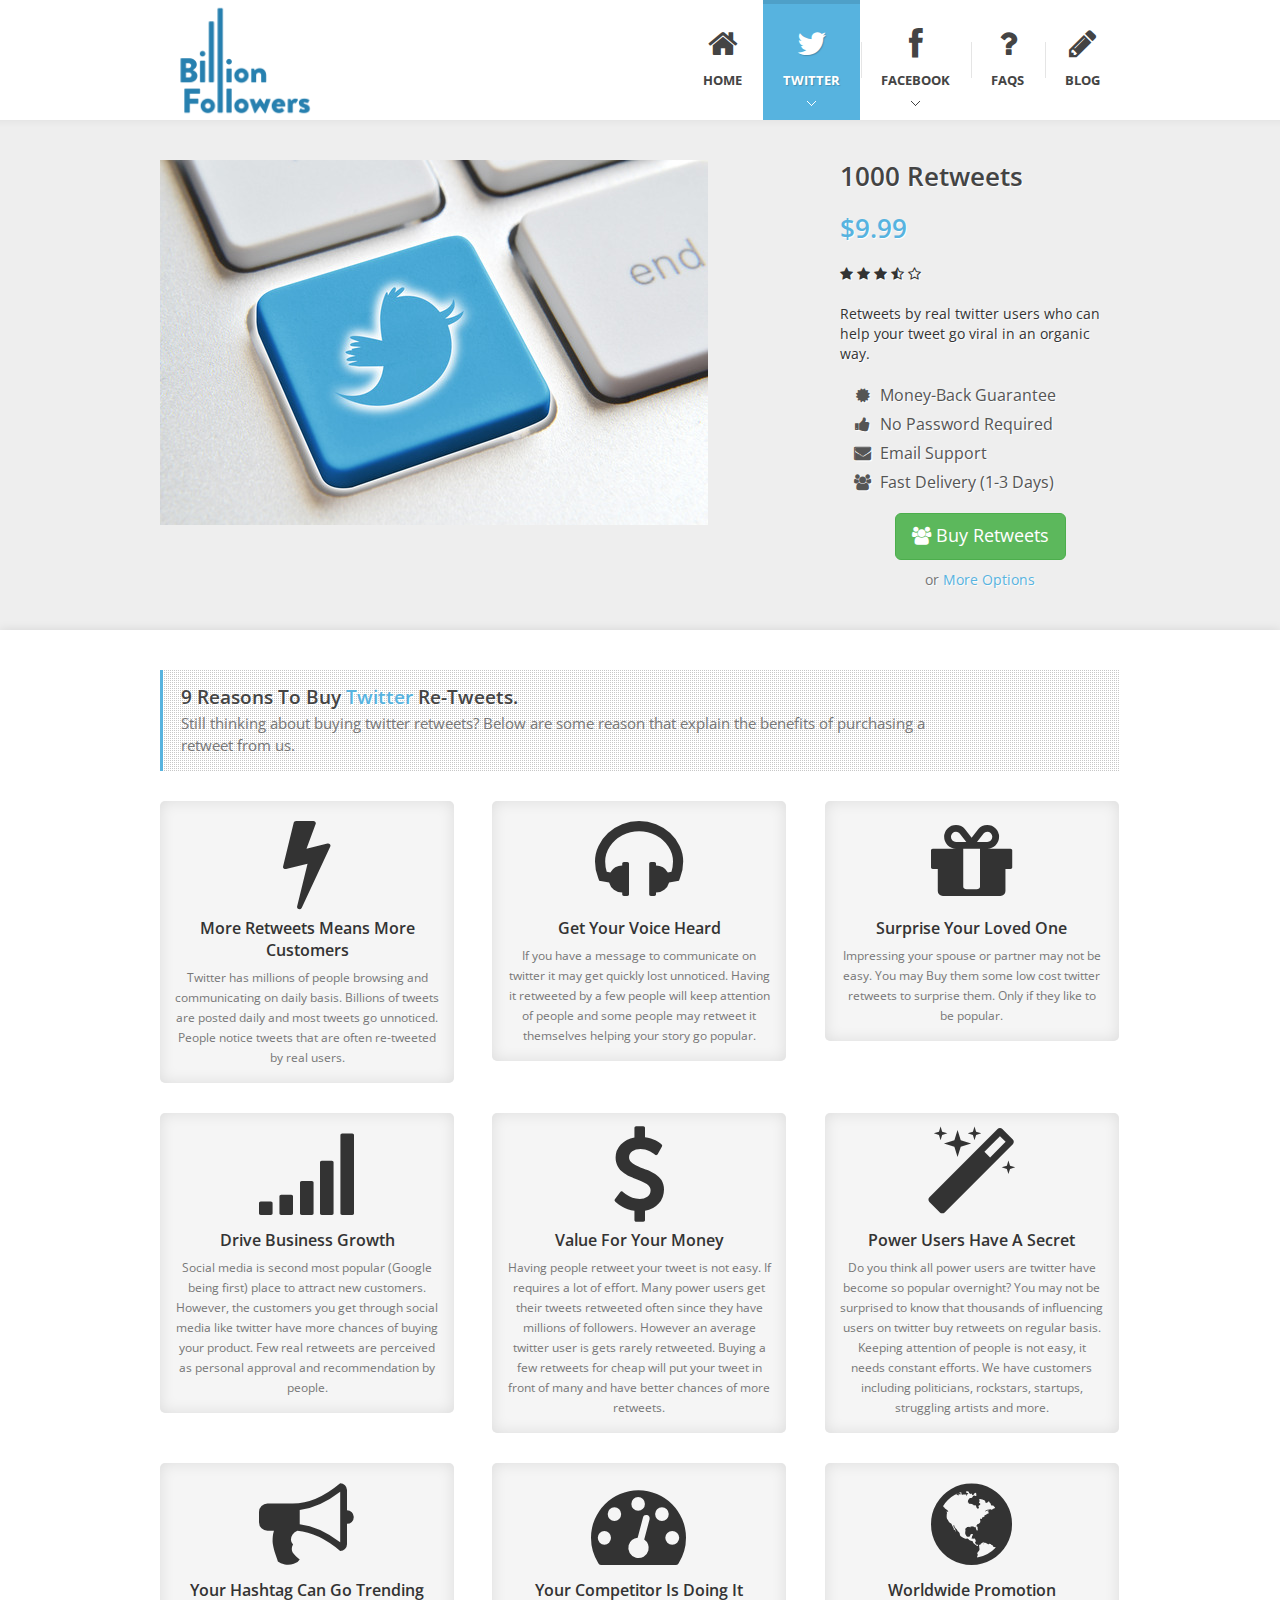
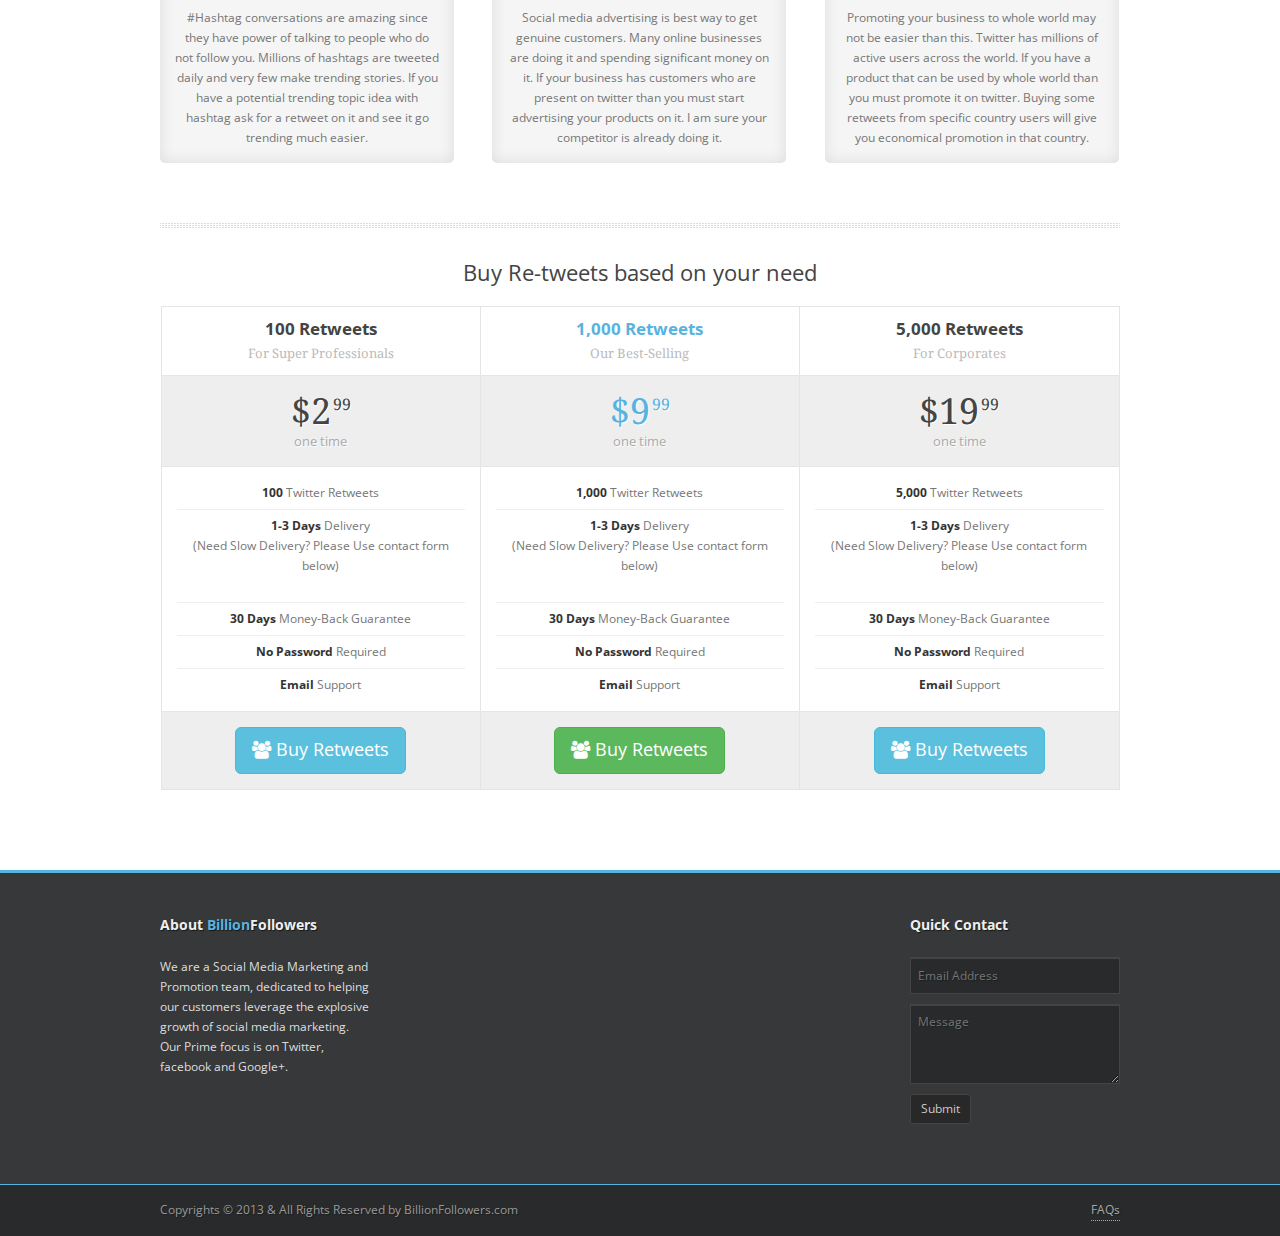
<file: BuyTwitterRetweets.html>
<!DOCTYPE html> 
<html dir="ltr" lang="en-US">

<head>
    
    <meta http-equiv="content-type" content="text/html; charset=utf-8" />
	<meta name="author" content="billionfollowers" />
	<meta name="description" content="Buy real twitter retweets | Purchase Now - 100, 1000 or 5000 by real active users.">
	<meta name="keywords" content="buy, twitter, retweets, purchase, real, quick, genuine">
	
    
    <!-- ============================================
        Stylesheets
    ============================================= -->
	<link href="http://fonts.googleapis.com/css?family=Droid+Serif:400,400italic|Open+Sans:400,300,600,700" rel="stylesheet" type="text/css" />
    <link rel="stylesheet" href="style.css" type="text/css" />
    <link rel="stylesheet" media="only screen and (-webkit-min-device-pixel-ratio: 2)" type="text/css" href="css/retina.css" />
	<link rel="stylesheet" href="css/tipsy.css" type="text/css" />
    <link rel="stylesheet" href="css/bootstrap.css" type="text/css" />
    <link rel="stylesheet" href="css/font-awesome.css" type="text/css" />
    <link rel="stylesheet" href="css/animate.css" type="text/css" />
    <link rel="stylesheet" href="css/magnific-popup.css" type="text/css" />
    <link rel="stylesheet" href="css/ls/css/layerslider.css" type="text/css" />
    
    
    <link rel="stylesheet" href="css/responsive.css" type="text/css" />
    <meta name="viewport" content="width=device-width, initial-scale=1, maximum-scale=1" />
    <!--[if lt IE 9]>
    	<script src="http://css3-mediaqueries-js.googlecode.com/svn/trunk/css3-mediaqueries.js"></script>
    <![endif]-->
	
	
    <!-- ============================================
        External JavaScripts
    ============================================= -->
	<script type="text/javascript" src="js/jquery.js"></script>
    <script type="text/javascript" src="js/greensock.js"></script>
	<script type="text/javascript" src="js/plugins.js"></script>
	<script type="text/javascript" src="js/jquery.jqgoogleforms.min.js"></script>

    
    
    <!-- ============================================
        Document Title
    ============================================= -->
	<title>Buy Twitter Retweets - BillionFollowers</title>
    

</head>

<body class="stretched">


    <div id="wrapper" class="clearfix">
        <div id="header" class="header7">
        
            
            <div class="container clearfix">
            
                <div id="logo">
                	<a href="index.html" class="standard-logo"><img src="images/logo.png" alt="BillionFollowers" title="BillionFollowers" width="170"/></a>
                    <a href="index.html" class="retina-logo"><img src="images/logo@2x.png" alt="BillionFollowers" title="BillionFollowers" width="170" /></a>
                </div>
                <div id="primary-menu">
                    <div class="rs-menu"><i class="fa fa-align-justify"></i></div>
                        <ul id="main-menu">
                            <li><a href="index.html"><div><i class="fa fa-home"></i>Home</div><span>Let's Start here</span></a></li>
                        <li class="current"><a href="#"><div><i class="fa fa-twitter"></i> Twitter</div><span>Followers and more</span></a>
                            <ul>
                                <li><a href="BuyTwitterFollowers.html" alt="buy twitter followers cheap" title="buy twitter followers cheap"><div><i class="fa fa-group"></i>Buy Followers</div></a></li>
                                <li><a href="BuyTwitterRetweets.html" alt="buy retweets" title="buy retweets"><div><i class="fa fa-refresh"></i> Buy Retweets</div></a></li>
                                <li><a href="BuyTwitterFavorites.html" alt="buy twitter favorites" title="buy twitter favorites"><div><i class="fa fa-bookmark"></i>Buy Favorites</div></a></li>
                            </ul>
                        </li>
                        <li><a href="#"><div><i class="fa fa-facebook"></i> Facebook</div><span>Fans and Likes</span></a>
                            <ul>
                                <li><a href="comingsoon.html"><div><i class="fa fa-group"></i>Buy Fans</div></a></li>
                                <li><a href="comingsoon.html"><div><i class="fa fa-thumbs-o-up"></i> Buy Likes</div></a></li>
                            </ul>
                                </li>
                                <li>
	<a href="faqs.html">
	<div>
		<i class="fa fa-question">
		</i>
		FAQs
	</div>
<span>
	Have Questions?
</span>
</a>
</li>
                        <li><a href="increase-twitter-followers-free.html"><div><i class="fa fa-pencil"></i>Blog</div><span>Latest News</span></a></li>
                           </ul>
                </div>
            </div>
    
       
        </div>
        <div id="landing-area">
        
            <div class="container clearfix">
            
                
                <div class="landing-offer-media">
                
                    <img src="images/slider/landing/retweets.jpg" alt="Buy Twitter Retweets" title="Buy Twitter Retweets" />
                	
                </div>
                
                
                <div class="landing-offer-text col_last">
                
                
                    <h1>1000 Retweets</h1>
                    <h1><span>$9.99</span></h1>
                        
                    <p class="landing-desc">
                                <i class="fa fa-star"></i>
                                <i class="fa fa-star"></i>
                                <i class="fa fa-star"></i>
                                <i class="fa fa-star-half-empty"></i>
                                <i class="fa fa-star-o"></i>
                    </p> 
                    <p class="landing-desc">Retweets by real twitter users who can help your tweet go viral in an organic way.</p>
                    
                    <ul class="landing-features fa-ul">
                    
                        <li><i class="fa fa-li fa-certificate"></i> Money-Back Guarantee</li>
                        <li><i class="fa fa-li fa-thumbs-up"></i>No Password Required</li>
                        <li><i class="fa fa-li fa-picture-o"></i> </li>
                        <li><i class="fa fa-li fa-envelope"></i>Email Support</li>
                        <li><i class="fa fa-li fa-group"></i>Fast Delivery (1-3 Days)</li>
                    </ul>
						
                    	<div class="landing-action">
                        	<a href="#" class="btn btn-success btn-lg"  data-toggle="modal" data-target="#myModal" data-plan-id="2" data-plan-text="Buy 1,000 Twiiter Retweets"> <i class="fa fa-group"></i> Buy Retweets</a>
                        	<span>or <a href="#more">More Options</a></span>
                    	</div>

                </div>
            </div>
        </div>
         <!-- Modal -->
                        <div class="modal fade" id="myModal" tabindex="-1" role="dialog" aria-labelledby="myModalLabel" aria-hidden="true">
                          <div class="modal-dialog">
                            <div class="modal-content">
                              <div class="modal-header">
                                <button type="button" class="close" data-dismiss="modal" aria-hidden="true">&times;</button>
                                <h3 class="modal-title nobottompadding" id="myModalLabel"></h3>
                              </div>
                              <div class="modal-body">
                                <h4>Please Enter Your Tweet URL</h4>
                                <input type="hidden" id="encrypted-1" name="encrypted-1" value="-----BEGIN [base64]/Mf3mu2KUJtNDq8gxN1qCyH+7uvK7k4/Cx2qfyHNGGaByT9jb+b2CrTUdu8BumOYVTkyGuSJ563WVQHA0P/06b2XMXKaIDsD4FNpEen660crSh4XIQE1B8iTtCEU2vxvUVjvS9vEYeqqRTiTELMAkGBSsOAwIaBQAwgewGCSqGSIb3DQEHATAUBggqhkiG9w0DBwQIaQFX8NUCq72Agcj/7LlTPEOXa6z7+pJY45B7VHM0y1p9fHUTBn+QAkIgqHsU9zhhZiAoGKg7nbgITQlZP48NYsgmBfeGbMnYjY0s6KmAkzZ1yOoneiv3CyG4+KJw/4CXC8Ungbqdho9wrFwYUHjTDd8O+rkLh0MhJ/vQWa5TbAI7d4ZCRMAzGf6mLCZ/[base64]/Za+GJ/[base64]/9j/iKG4Thia/[base64]/40gx5Dl3TpoAT2Idg5TMA0GCSqGSIb3DQEBAQUABIGAYW3cIGzhTxubsw7K6KWeQ49ry3SDYb+SkhaELANZ4ipcUcl4lD/EcWNOQLEcU0+9vYrL5TzH86MOxonVFLoPpJWCvznBo3RF+WyBnfPQeo0U0K4yzLWTO1GlqcqhCUClKOIQFrTVFBo8RYDFuAtXI2r61wzQYwaqWdtGfxkDO5M=-----END PKCS7-----
">
                             	<input type="hidden" id="encrypted-2" name="encrypted-2" value="-----BEGIN [base64]/ql9yTAl2cKknMJ1LCWPe2ciRPYP9k0WutDdxKS0RHHMKLJQgb4K+54oTgeuFp+vb2DC8fExjCEDGL6fJEoVX7a3coDbPodzqF/AfZhlyAU/N+SM1d7+UNU3vT+Ij6LkmvqPnT7BjELMAkGBSsOAwIaBQAwgfQGCSqGSIb3DQEHATAUBggqhkiG9w0DBwQISb03y7hGutyAgdDxuI8pqL5AirVOU7odETapf/GoSXwm+S9U58scceIYbpVnxKpQPoSoU5/acEf/nNLmItQ1GaV6ymvxMFqZEvRa+mPWEX1HVDv36IPooNITP3UTOHs06PX9v+IMju/3+vgDSLVp89huHUy2DgJhRj1/rNkvzs3x69m3w2/Kv33LnTG+oj/5B00ZfUfSuhTno+dsYvxQkQQ/6i9a3YtlLd3cLNwDfYNAeydt6Q/[base64]/ETMS1ycjtkpkvjXZe9k+6CieLuLsPumsJ7QC1odNz3sJiCbs2wC0nLE0uLGaEtXynIgRqIddYCHx88pb5HTXv4SZeuv0Rqq4+axW9PLAAATU8w04qqjaSXgbGLP3NmohqM6bV9kZZwZLR/klDaQGo1u9uDb9lr4Yn+rBQIDAQABo4HuMIHrMB0GA1UdDgQWBBSWn3y7xm8XvVk/UtcKG+wQ1mSUazCBuwYDVR0jBIGzMIGwgBSWn3y7xm8XvVk/[base64]/zANBgkqhkiG9w0BAQUFAAOBgQCBXzpWmoBa5e9fo6ujionW1hUhPkOBakTr3YCDjbYfvJEiv/2P+IobhOGJr85+XHhN0v4gUkEDI8r2/rNk1m0GA8HKddvTjyGw/XqXa+LSTlDYkqI8OwR8GEYj4efEtcRpRYBxV8KxAW93YDWzFGvruKnnLbDAF6VR5w/[base64]/Q0XdJXnmXAwDQYJKoZIhvcNAQEBBQAEgYCTkAEe2J7j5iZ6wPhJbpjWD7AFt3mefPsbJrdj26HM+mofcTdni2Zr5+T672ismp3W3N+CNdipuSrn4P40b3NUGFDfzgLGi+bj/SB50VRexr3xaSBfI1c/JEwK1Nd1fgL5JmvEVQWXK0IVESQCYf2blISVEd3SmrAOjGhLFvQNeA==-----END PKCS7-----
">
								<input type="hidden" id="encrypted-3" name="encrypted-3" value="-----BEGIN [base64]/R5bwSO5F2GVnWuEFB+h7ItNCboGFBMsNPxdbx2XmQe7VYJw8NBHsAYTMDY4fkq6/gA8zHRHR+1zdYS6LdKfowbuRWCnxunybhYtsFGjmexEdct0O4WtZwWx2RPnRVGEp9sRh/EqqEkzlSovhcvR1esdjkkhJ8nLowGeeXCYewzELMAkGBSsOAwIaBQAwgfQGCSqGSIb3DQEHATAUBggqhkiG9w0DBwQICWG1n4oxEXuAgdD2aomuQU2P1v0ruVq5E2RMhwSeUijYaYILTXVAcdheQHZIoUioK/sp09zarB6QzQzPxm4R34+6C0Rgx9Qgiy1kDnLK25Jd93jSAGod+zNuSQic66xu3t47OnImno0pTgVIUxAaOlwzO9goh5HRYEcX+Q9NcqRYctU+8znVcxu184EIE2kiGpCqfjnTQt49vqk/[base64]/ETMS1ycjtkpkvjXZe9k+6CieLuLsPumsJ7QC1odNz3sJiCbs2wC0nLE0uLGaEtXynIgRqIddYCHx88pb5HTXv4SZeuv0Rqq4+axW9PLAAATU8w04qqjaSXgbGLP3NmohqM6bV9kZZwZLR/klDaQGo1u9uDb9lr4Yn+rBQIDAQABo4HuMIHrMB0GA1UdDgQWBBSWn3y7xm8XvVk/UtcKG+wQ1mSUazCBuwYDVR0jBIGzMIGwgBSWn3y7xm8XvVk/[base64]/zANBgkqhkiG9w0BAQUFAAOBgQCBXzpWmoBa5e9fo6ujionW1hUhPkOBakTr3YCDjbYfvJEiv/2P+IobhOGJr85+XHhN0v4gUkEDI8r2/rNk1m0GA8HKddvTjyGw/XqXa+LSTlDYkqI8OwR8GEYj4efEtcRpRYBxV8KxAW93YDWzFGvruKnnLbDAF6VR5w/[base64]/zjvES8ClE9kR0E17gWCXLGU96XlNtkvjOUgrHkjnDFHSPWcwa5jGQuY3muQtUvVxM5RYhNFcFa2tOhvU/bsG+m6VVBQuWH9WM/7XqC4Ow==-----END PKCS7-----
">

                             	<input type="hidden" id="formid" name="formid" value="">
                               <form action="https://www.paypal.com/cgi-bin/webscr" method="post" target="_top" id="order-form">
									<input type="hidden" name="cmd" value="_s-xclick">
									<table>
										<tr><td><input type="hidden" name="on0" value="Tweet URL"></td></tr>
										<tr><td><input type="text" class="required url input-block-level" id="orderField1" name="os0" maxlength="200" value="" placeholder="Tweet URL"></td></tr>
										<tr><td> <code>Example : https://twitter.com/BilionFollowers/status/457277011929468928</code></td></tr>
									</table>
									<input type="hidden" name="encrypted" id="encrypted" value="">
								</form>
                              </div>
                              <div class="modal-footer notopmargin">
                                <button type="button" class="btn btn-default" data-dismiss="modal">Close</button>
                                <button type="button" class="btn btn-success" id="order-submit">Continue</button>
                              </div>
                            </div><!-- /.modal-content -->
                          </div><!-- /.modal-dialog -->
                        </div><!-- /.modal -->

                        
        <div id="content">
        	<div class="content-wrap">
        	 	<div class="container clearfix">
        			<a name="why-buy"></a>
        		    <div class="promo">
                    
                        <div class="promo-desc">
                            <h3>9 Reasons To Buy <span>Twitter</span> Re-Tweets.</h3>
                            <span>Still thinking about buying twitter retweets? Below are some reason that explain the benefits of purchasing a retweet from us. </span>
                        </div>
                    </div>
                    <div class="clear"></div>
                    
                    <div class="col_one_third"><div class="product-feature product-feature3"><span class="fa fa-bolt"></span><h3>More Retweets Means More Customers</h3><p>Twitter has millions of people browsing and communicating on daily basis. Billions of tweets are posted daily and most tweets go unnoticed. People notice tweets that are often re-tweeted by real users. </p></div></div>

                    <div class="col_one_third"><div class="product-feature product-feature3"><span class="fa fa-headphones"></span><h3>Get Your Voice Heard</h3><p>If you have a message to communicate on twitter it may get quickly lost unnoticed. Having it retweeted by a few people will keep attention of people and some people may retweet it themselves helping your story go popular.</p></div></div>

                    <div class="col_one_third col_last"><div class="product-feature product-feature3"><span class="fa fa-gift"></span><h3>Surprise Your Loved One</h3><p>Impressing your spouse or partner may not be easy. You may Buy them some low cost twitter retweets to surprise them. Only if they like to be popular. </p></div></div>
                    
                    <div class="clear"></div>

                    <div class="col_one_third"><div class="product-feature product-feature3"><span class="fa fa-signal"></span><h3>Drive Business Growth</h3><p>Social media is second most popular (Google being first) place to attract new customers. However, the customers you get through social media like twitter have more chances of buying your product. Few real retweets are perceived as personal approval and recommendation by people.</p></div></div>
                    
                    <div class="col_one_third"><div class="product-feature product-feature3"><span class="fa fa-dollar"></span><h3>Value For Your Money</h3><p>Having people retweet your tweet is not easy. If requires a lot of effort. Many power users get their tweets retweeted often since they have millions of followers. However an average twitter user is gets rarely retweeted. Buying a few retweets for cheap will put your tweet in front of many and have better chances of more retweets.</p></div></div>

                    <div class="col_one_third col_last"><div class="product-feature product-feature3"><span class="fa fa-magic"></span><h3>Power Users Have A Secret</h3><p>Do you think all power users are twitter have become so popular overnight? You may not be surprised to know that thousands of influencing users on twitter buy retweets on regular basis. Keeping attention of people is not easy, it needs constant efforts. We have customers including politicians, rockstars, startups, struggling artists and more. </p></div></div>
          			<div class="clear"></div>

                    <div class="col_one_third"><div class="product-feature product-feature3"><span class="fa fa-bullhorn"></span><h3>Your Hashtag Can Go Trending</h3><p> #Hashtag conversations are amazing since they have power of talking to people who do not follow you. Millions of hashtags are tweeted daily and very few make trending stories. If you have a potential trending topic idea with hashtag ask for a retweet on it and see it go trending much easier.</p></div></div>
                    
                    <div class="col_one_third"><div class="product-feature product-feature3"><span class="fa fa-tachometer"></span><h3>Your Competitor Is Doing It</h3><p>Social media advertising is best way to get genuine customers. Many online businesses are doing it and spending significant money on it. If your business has customers who are present on twitter than you must start advertising your products on it. I am sure your competitor is already doing it.</p></div></div>

                    <div class="col_one_third col_last"><div class="product-feature product-feature3"><span class="fa fa-globe"></span><h3>Worldwide Promotion</h3><p>Promoting your business to whole world may not be easier than this. Twitter has millions of active users across the world. If you have a product that can be used by whole world than you must promote it on twitter. Buying some retweets from specific country users will give you economical promotion in that country.</p></div></div>
        
        		</div>
                <div class="container clearfix">
	                <a name="more"></a>
                                       <div class="dotted-divider"></div>
                    
                    
                    <h2 class="center">Buy Re-tweets based on your need</h2>
                    
                    <div class="pricing pricing3 clearfix">
                        
    
                        <div class="pricing-wrap">
                        
                            <div class="pricing-inner">
                                
                                <div class="pricing-title"><h4>100 Retweets<span>For Super Professionals</span></h4></div>
    
                                <div class="pricing-price">$2<span class="price-sub">99</span><span class="price-tenure">one time</span></div>
    
                                <div class="pricing-features">
                                    <ul>
                                    	<li><span>100</span> Twitter Retweets</li>
                                    	<li><span>1-3 Days</span> Delivery <p>(Need Slow Delivery? Please Use contact form below)</p></li>
                                        <li>  <span>30 Days </span> Money-Back Guarantee</li>
                                        <li><span>No Password</span> Required</li>
                                        <li><span>Email</span> Support</li>
                                    </ul>
                                </div>
    
                                <div class="pricing-action">
                                   <a href="#" class="btn btn-info btn-lg"  data-toggle="modal" data-target="#myModal" data-plan-id="1" data-plan-text="Buy 100 Twiiter Retweets"> <i class="fa fa-group"></i> Buy Retweets</a>
                                </div>
    
                            </div>
    
                        </div>
    
    
                        <div class="pricing-wrap best-price">
                        
                            <div class="pricing-inner">
                                
                                <div class="pricing-title"><h4>1,000 Retweets <span>Our Best-Selling</span></h4></div>
    
                                <div class="pricing-price">$9<span class="price-sub">99</span><span class="price-tenure">one time</span></div>
    
                                <div class="pricing-features">
                                    <ul>
                                    	<li><span>1,000</span> Twitter Retweets</li>
                                    	<li><span>1-3 Days</span> Delivery <p>(Need Slow Delivery? Please Use contact form below)</p></li>
                                        <li>  <span>30 Days </span> Money-Back Guarantee</li>
                                        <li><span>No Password</span> Required</li>
                                        <li><span>Email</span> Support</li>
                                    </ul>
                                </div>
    
                                <div class="pricing-action">
                                 <a href="#" class="btn btn-success btn-lg"  data-toggle="modal" data-target="#myModal" data-plan-id="2" data-plan-text="Buy 1,000 Twiiter Retweets"> <i class="fa fa-group"></i> Buy Retweets</a>
                                </div>
    
                            </div>
    
                        </div>
    
    
                        <div class="pricing-wrap">
                        
                            <div class="pricing-inner">
                                
                                <div class="pricing-title"><h4>5,000 Retweets<span>For Corporates</span></h4></div>
    
                                <div class="pricing-price">$19<span class="price-sub">99</span><span class="price-tenure">one time</span></div>
    
                                <div class="pricing-features">
                                    <ul>
                                    	<li><span>5,000</span> Twitter Retweets</li>
                                    	<li><span>1-3 Days</span> Delivery <p>(Need Slow Delivery? Please Use contact form below)</p></li>
                                        <li> <span>30 Days </span> Money-Back Guarantee</li>
                                        <li><span>No Password</span> Required</li>
                                        <li><span>Email</span> Support</li>
                                    </ul>
                                </div>
    
                                <div class="pricing-action">
                                	<a href="#" class="btn btn-info btn-lg"  data-toggle="modal" data-target="#myModal" data-plan-id="3" data-plan-text="Buy 5,000 Twiiter Retweets"> <i class="fa fa-group"></i> Buy Retweets</a>
                                </div>
    
                            </div>
    
                        </div>
    
    
                    </div>
                        <div class="clear"></div>
                </div>
            </div>
        </div>
                    	<script type="text/javascript">
                          var googleForm = $(window).jqGoogleForms({"formKey": "1Q33_O3q8u92fAGwIXXFqzzjbHqPcIrIKKUvM1__rOow"});
                          
                            $("a").click(function() {
                               var formid = $(this).attr('data-plan-id');
                               if(formid) {
                               	$("#formid").val(formid);
                               }
                               var plantext = $(this).attr('data-plan-text');
                               if(plantext) {
                               	$("#myModalLabel").text(plantext);
                               }
                            });
                            
                             $("#order-submit").click(function() { 
                                var formid = $("#formid").val();
                                if(formid) {
                               		var enc = $("#encrypted-"+formid).val();
                               		if(enc) {
                               			$("#encrypted").val(enc);
                               		}
                               		try {
                               			googleForm.sendFormData({
    											"entry_2003997800": $("#orderField1").val(),
    											"entry_1883297704": $("#myModalLabel").text()
												});
                               		}catch(err){
                               		}
                               	}
                                $('#order-form').submit();    
                             });
                            
                             $("#order-form").validate();
                        </script>
        <div id="footer" class="footer-dark">
            <div class="container clearfix">
        
        
                <div class="footer-widgets-wrap clearfix">
                    <div class="col_one_fourth">
                        <div class="widget portfolio-widget clearfix">
                            <h4>About <span>Billion</span>Followers</h4>
                            <p>We are a Social Media Marketing and Promotion team, dedicated to helping our customers leverage the explosive growth of social media marketing. Our Prime focus is on Twitter, facebook and Google+.</p>
                        </div>
                    </div>
                    <div class="col_one_fourth">
                        <div id="linkcat-2" class="widget widget_links clearfix">
                        </div>
                    </div>
                            <div class="col_one_fourth">
                    </div>
                            <div class="col_one_fourth">
				<div class="widget clearfix">
					<h4>
						Quick Contact
					</h4>
					<div id="quick-contact-form-result">
					</div>
					<form onsubmit="" target="_self" id="quick-contact-form" method="POST" action="https://docs.google.com/forms/d/13v6QWA80QfTKVAL-pr_IvoMMw4Mx3oAQfMEMq9KjRWA/formResponse?embedded=true">
							<input placeholder="Email Address" type="text" title="Must be a valid email address" required="" aria-required="true" aria-label="Email Enter Email Address Must be a valid email address" dir="auto" id="entry_861162393" class="required email input-block-level" value="" name="entry.861162393"> 
							<textarea placeholder="Message" data-rule-minlength="20" class="required input-block-level short-textarea" required="" aria-required="true" data-msg-minlength="Please enter a detailed message" dir="auto" id="entry_819194151" class="ss-q-long" cols="0" rows="8" name="entry.819194151"></textarea> <input type="hidden" value="[,,&quot;-5426000645033858432&quot;]
" name="draftResponse"> <input type="hidden" value="0" name="pageHistory"> <input type="hidden" value="-5426000645033858432" name="fbzx"> <input type="submit" id="quick-contact-form-submit" value="Submit" name="submit" class="btn btn-default btn-sm nomargin"> 
				</form>
<script type="text/javascript">
                            $("#quick-contact-form").validate();
                            </script> 
			</div>
		</div>
                </div>
            </div>
        
        </div>

        <div class="clear"></div>
        
        <div id="copyrights" class="copyrights-dark">
        
            <div class="container clearfix">
        
            
                <div class="col_half">
                    Copyrights &copy; 2013 &amp; All Rights Reserved by BillionFollowers.com
                </div>
                <div class="col_half col_last tright">
                    <a href="faqs.html">FAQs</a>
                </div>
            
            </div>
        
        </div>

    </div>
    <div id="gotoTop" class="fa fa-angle-up"></div>
    <script type="text/javascript" src="js/custom.js"></script>
</body>
<script>
  (function(i,s,o,g,r,a,m){i['GoogleAnalyticsObject']=r;i[r]=i[r]||function(){
  (i[r].q=i[r].q||[]).push(arguments)},i[r].l=1*new Date();a=s.createElement(o),
  m=s.getElementsByTagName(o)[0];a.async=1;a.src=g;m.parentNode.insertBefore(a,m)
  })(window,document,'script','//www.google-analytics.com/analytics.js','ga');

  ga('create', 'UA-50749648-1', 'billionfollowers.com');
  ga('send', 'pageview');

</script>
</html>
</file>
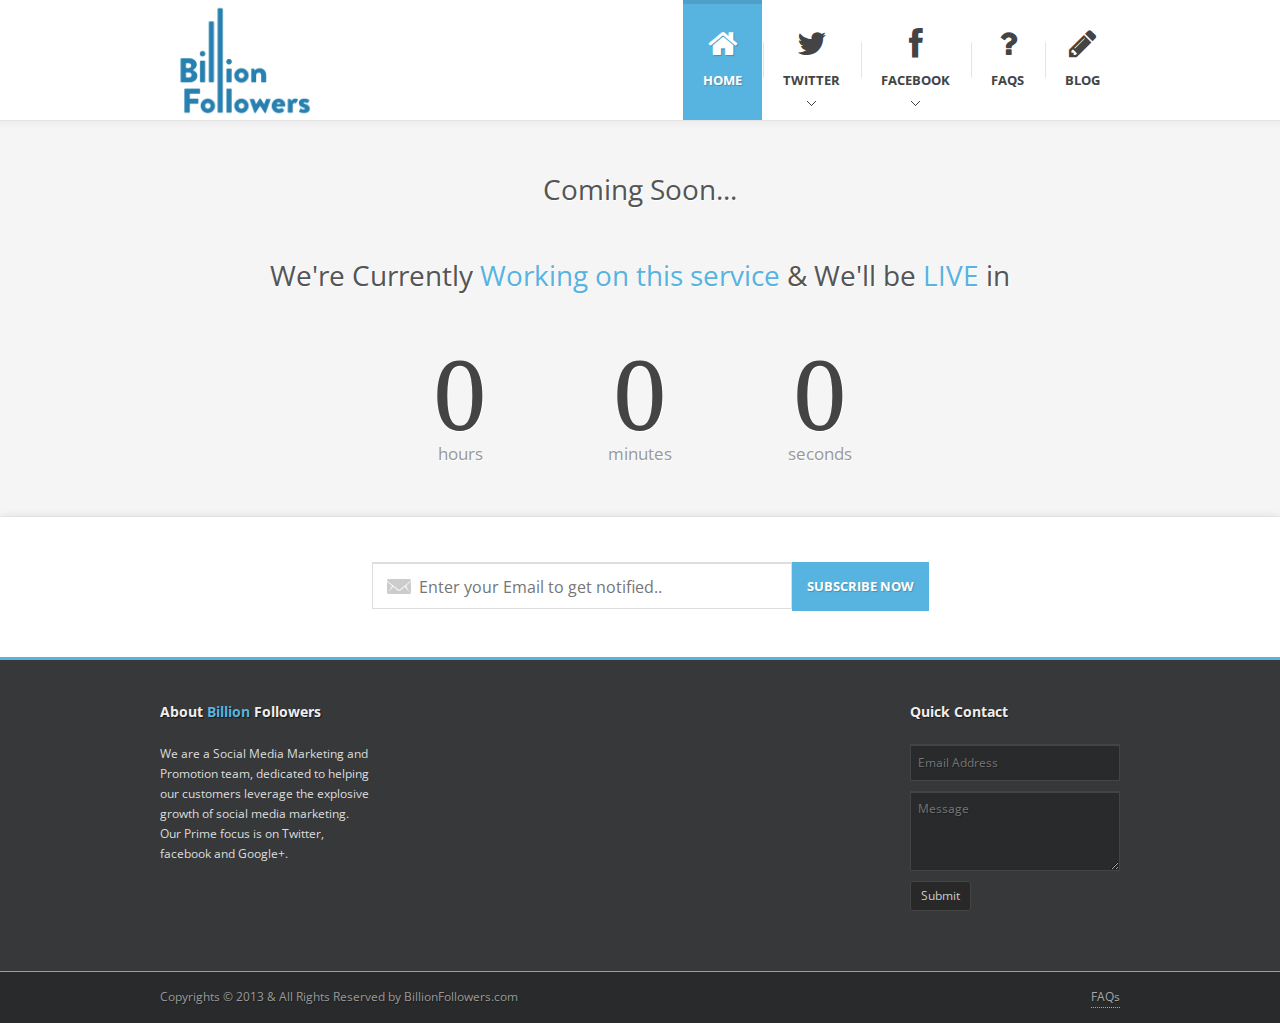
<file: comingsoon.html>
<!DOCTYPE html>
<html dir="ltr" lang="en-US">
	<head>
		<meta http-equiv="content-type" content="text/html; charset=utf-8" /> <meta name="author" content="SemiColonWeb" /> 
<!-- ============================================
        Stylesheets
    ============================================= -->
		<link href="http://fonts.googleapis.com/css?family=Droid+Serif:400,400italic|Open+Sans:400,300,600,700" rel="stylesheet" type="text/css" /> <link rel="stylesheet" href="style.css" type="text/css" /> <link rel="stylesheet" media="only screen and (-webkit-min-device-pixel-ratio: 2)" type="text/css" href="css/retina.css" /> <link rel="stylesheet" href="css/tipsy.css" type="text/css" /> <link rel="stylesheet" href="css/bootstrap.css" type="text/css" /> <link rel="stylesheet" href="css/font-awesome.css" type="text/css" /> <link rel="stylesheet" href="css/animate.css" type="text/css" /> <link rel="stylesheet" href="css/magnific-popup.css" type="text/css" /> <link rel="stylesheet" href="css/ls/css/layerslider.css" type="text/css" /> <link rel="stylesheet" href="css/responsive.css" type="text/css" /> <meta name="viewport" content="width=device-width, initial-scale=1, maximum-scale=1" /> 
<!--[if lt IE 9]>
    	<script src="http://css3-mediaqueries-js.googlecode.com/svn/trunk/css3-mediaqueries.js"></script>
    <![endif]-->
<!-- ============================================
        External JavaScripts
    ============================================= -->
<script type="text/javascript" src="js/jquery.js"></script> <script type="text/javascript" src="js/greensock.js"></script> <script type="text/javascript" src="js/plugins.js"></script> <script type="text/javascript" src="js/jquery.countdown.js"></script> 
<!-- ============================================
        Document Title
    ============================================= -->
		<title>
			Coming Soon- BillionFollowers
		</title>
<style type="text/css">
    
        .layer-features p {
            font-family: 'HelveticaNeue-Light', 'Helvetica Neue Light', Helvetica, Arial, Serif;
			padding: 0px 10px;
			height: 30px;
			line-height: 30px;
			box-shadow: 0px 4px 10px -5px black;
			color: white;
			font-size: 20px;
			background: #8bae4e;
			background: -moz-linear-gradient(left, #8bae4e 0%, #b1c758 100%);
			background: -webkit-gradient(linear, left top, right top, color-stop(0%,#8bae4e), color-stop(100%,#b1c758));
			background: -webkit-linear-gradient(left, #8bae4e 0%,#b1c758 100%);
			background: -o-linear-gradient(left, #8bae4e 0%,#b1c758 100%);
			background: -ms-linear-gradient(left, #8bae4e 0%,#b1c758 100%);
			background: linear-gradient(to right, #8bae4e 0%,#b1c758 100%); filter: progid:DXImageTransform.Microsoft.gradient( startColorstr='#8bae4e', endColorstr='#b1c758',GradientType=1 );
	   }
       
       .l1-s4 {
            font-family: 'HelveticaNeue-Light', 'Helvetica Neue Light', Helvetica, Arial, Serif;
			padding: 0px 10px;
			height: 40px;
			line-height: 40px;
			box-shadow: 0px 4px 10px -5px black;
			color: white;
			text-shadow: none;
			font-size: 28px;
			color: #4f6716;
			background: white;
		}
    
    </style> 
	</head>
	<body class="stretched">
		<div id="wrapper" class="clearfix">
			<div id="header" class="header7">
				<div class="container clearfix">
					<div id="logo">
						<a href="index.html" class="standard-logo">
							<img src="images/logo.png" alt="BillionFollowers" title="BillionFollowers" width="170" />
						</a>
						<a href="index.html" class="retina-logo">
							<img src="images/logo@2x.png" alt="BillionFollowers" title="BillionFollowers" width="170" />
						</a>
					</div>
					<div id="primary-menu">
						<div class="rs-menu">
							<i class="fa fa-align-justify">
							</i>
						</div>
						<ul id="main-menu">
							<li class="current">
								<a href="index.html">
								<div>
									<i class="fa fa-home">
									</i>
									Home
								</div>
							<span>
								Let's Start here
							</span>
						</a>
					</li>
					<li>
						<a href="#">
						<div>
							<i class="fa fa-twitter">
							</i>
							Twitter
						</div>
					<span>
						Followers and more
					</span>
				</a>
				<ul>
					<li>
						<a href="BuyTwitterFollowers.html">
						<div>
							<i class="fa fa-group">
							</i>
							Buy Followers
						</div>
					</a>
				</li>
				<li>
					<a href="BuyTwitterRetweets.html">
					<div>
						<i class="fa fa-refresh">
						</i>
						Buy Retweets
					</div>
				</a>
			</li>
			<li>
				<a href="BuyTwitterFavorites.html">
				<div>
					<i class="fa fa-bookmark">
					</i>
					Buy Favorites
				</div>
			</a>
		</li>
	</ul>
</li>
<li>
	<a href="#">
	<div>
		<i class="fa fa-facebook">
		</i>
		Facebook
	</div>
<span>
	Fans and Likes
</span>
</a>
<ul>
	<li>
		<a href="comingsoon.html">
		<div>
			<i class="fa fa-group">
			</i>
			Buy Fans
		</div>
	</a>
</li>
<li>
	<a href="comingsoon.html">
	<div>
		<i class="fa fa-thumbs-o-up">
		</i>
		Buy Likes
	</div>
</a>
</li>
</ul>
</li>
<li>
	<a href="faqs.html">
	<div>
		<i class="fa fa-question">
		</i>
		FAQs
	</div>
<span>
	Have Questions?
</span>
</a>
</li>
<li>
	<a href="increase-twitter-followers-free.html">
	<div>
		<i class="fa fa-pencil">
		</i>
		Blog
	</div>
<span>
	Latest News
</span>
</a>
</li>
</ul>
</div>
</div>
</div>
<div id="content">
	<div id="countdown-wrap">
		<div class="container clearfix">
			<h1>
				Coming Soon...
			</h1>
			<h1>
				We're Currently 
				<span>
					Working on this service
				</span>
				&amp; We'll be 
				<span>
					LIVE
				</span>
				in
			</h1>
			<div id="countdown">
			</div>
<script type="text/javascript">
                        
                        countDownDate = new Date( 2015, 12, 1 );
                    	jQuery('#countdown').countdown({until: countDownDate});
                    
                    </script> 
		</div>
	</div>
	<div class="content-wrap">
		<div class="container clearfix">
			<div class="lp-subscribe">
				<div id="subscribe-form-result">
				</div>
				<form action="https://docs.google.com/a/fromdev.com/forms/d/1KvzTIRY__ZiwMA5TTy2KaQ5lOKAsbD4hNFTCZCoztz4/formResponse?embedded=true" method="POST" id="ss-form" target="_self" onsubmit="">
					<ol role="list" class="ss-question-list" style="padding-left: 0">
					<div class="lp-subscribe-input">
						<input type="text" name="entry.1427247154" value="" class="required email" id="entry_1427247154" dir="auto" aria-label="Email Address Enter Your Email Address Please Enter A Valid Email Address" title="Please Enter A Valid Email Address" placeholder="Enter your Email to get notified.."> <input type="hidden" name="draftResponse" value="[,,&quot;-6401789480357682228&quot;]
"> <input type="hidden" name="pageHistory" value="0"> <input type="hidden" name="fbzx" value="-6401789480357682228"> 
					</div>
				<div class="lp-subscribe-submit">
					<input type="submit" name="submit" value="Subscribe Now" id="ss-submit"> 
				</div>
		</form>
	</div>
<script type="text/javascript">                            
                    
                        $("#ss-form").validate();
                     
                    </script> 
</div>
</div>
</div>
<div id="footer" class="footer-dark">
	<div class="container clearfix">
		<div class="footer-widgets-wrap clearfix">
			<div class="col_one_fourth">
				<div class="widget portfolio-widget clearfix">
					<h4>
						About 
						<span>
							Billion
						</span>
						Followers
					</h4>
					 <p>We are a Social Media Marketing and Promotion team, dedicated to helping our customers leverage the explosive growth of social media marketing. Our Prime focus is on Twitter, facebook and Google+.</p>

				</div>
			</div>
			<div class="col_one_fourth">
				<div id="linkcat-2" class="widget widget_links clearfix">
				</div>
			</div>
			<div class="col_one_fourth">
			</div>
			<div class="col_one_fourth">
				<div class="widget clearfix">
					<h4>
						Quick Contact
					</h4>
					<div id="quick-contact-form-result">
					</div>
					<form onsubmit="" target="_self" id="quick-contact-form" method="POST" action="https://docs.google.com/forms/d/13v6QWA80QfTKVAL-pr_IvoMMw4Mx3oAQfMEMq9KjRWA/formResponse?embedded=true">
							<input placeholder="Email Address" type="text" title="Must be a valid email address" required="" aria-required="true" aria-label="Email Enter Email Address Must be a valid email address" dir="auto" id="entry_861162393" class="required email input-block-level" value="" name="entry.861162393"> 
							<textarea placeholder="Message" data-rule-minlength="20" class="required input-block-level short-textarea" required="" aria-required="true" data-msg-minlength="Please enter a detailed message" dir="auto" id="entry_819194151" class="ss-q-long" cols="0" rows="8" name="entry.819194151"></textarea> <input type="hidden" value="[,,&quot;-5426000645033858432&quot;]
" name="draftResponse"> <input type="hidden" value="0" name="pageHistory"> <input type="hidden" value="-5426000645033858432" name="fbzx"> <input type="submit" id="quick-contact-form-submit" value="Submit" name="submit" class="btn btn-default btn-sm nomargin"> 
				</form>
<script type="text/javascript">
                            $("#quick-contact-form").validate();
                            </script> 
			</div>
		</div>
		</div>
	</div>
</div>
<div class="clear">
</div>
<div id="copyrights" class="copyrights-dark">
	<div class="container clearfix">
		<div class="col_half">
			Copyrights &copy; 2013 &amp; All Rights Reserved by BillionFollowers.com 
		</div>
		<div class="col_half col_last tright">
			 <a href="faqs.html">FAQs</a>
		</div>
	</div>
</div>
</div>
<div id="gotoTop" class="fa fa-angle-up">
</div>
<script type="text/javascript" src="js/custom.js"></script> 
<script>
  (function(i,s,o,g,r,a,m){i['GoogleAnalyticsObject']=r;i[r]=i[r]||function(){
  (i[r].q=i[r].q||[]).push(arguments)},i[r].l=1*new Date();a=s.createElement(o),
  m=s.getElementsByTagName(o)[0];a.async=1;a.src=g;m.parentNode.insertBefore(a,m)
  })(window,document,'script','//www.google-analytics.com/analytics.js','ga');

  ga('create', 'UA-50749648-1', 'imustread.com');
  ga('send', 'pageview');

</script>
</body>
</html>
</file>
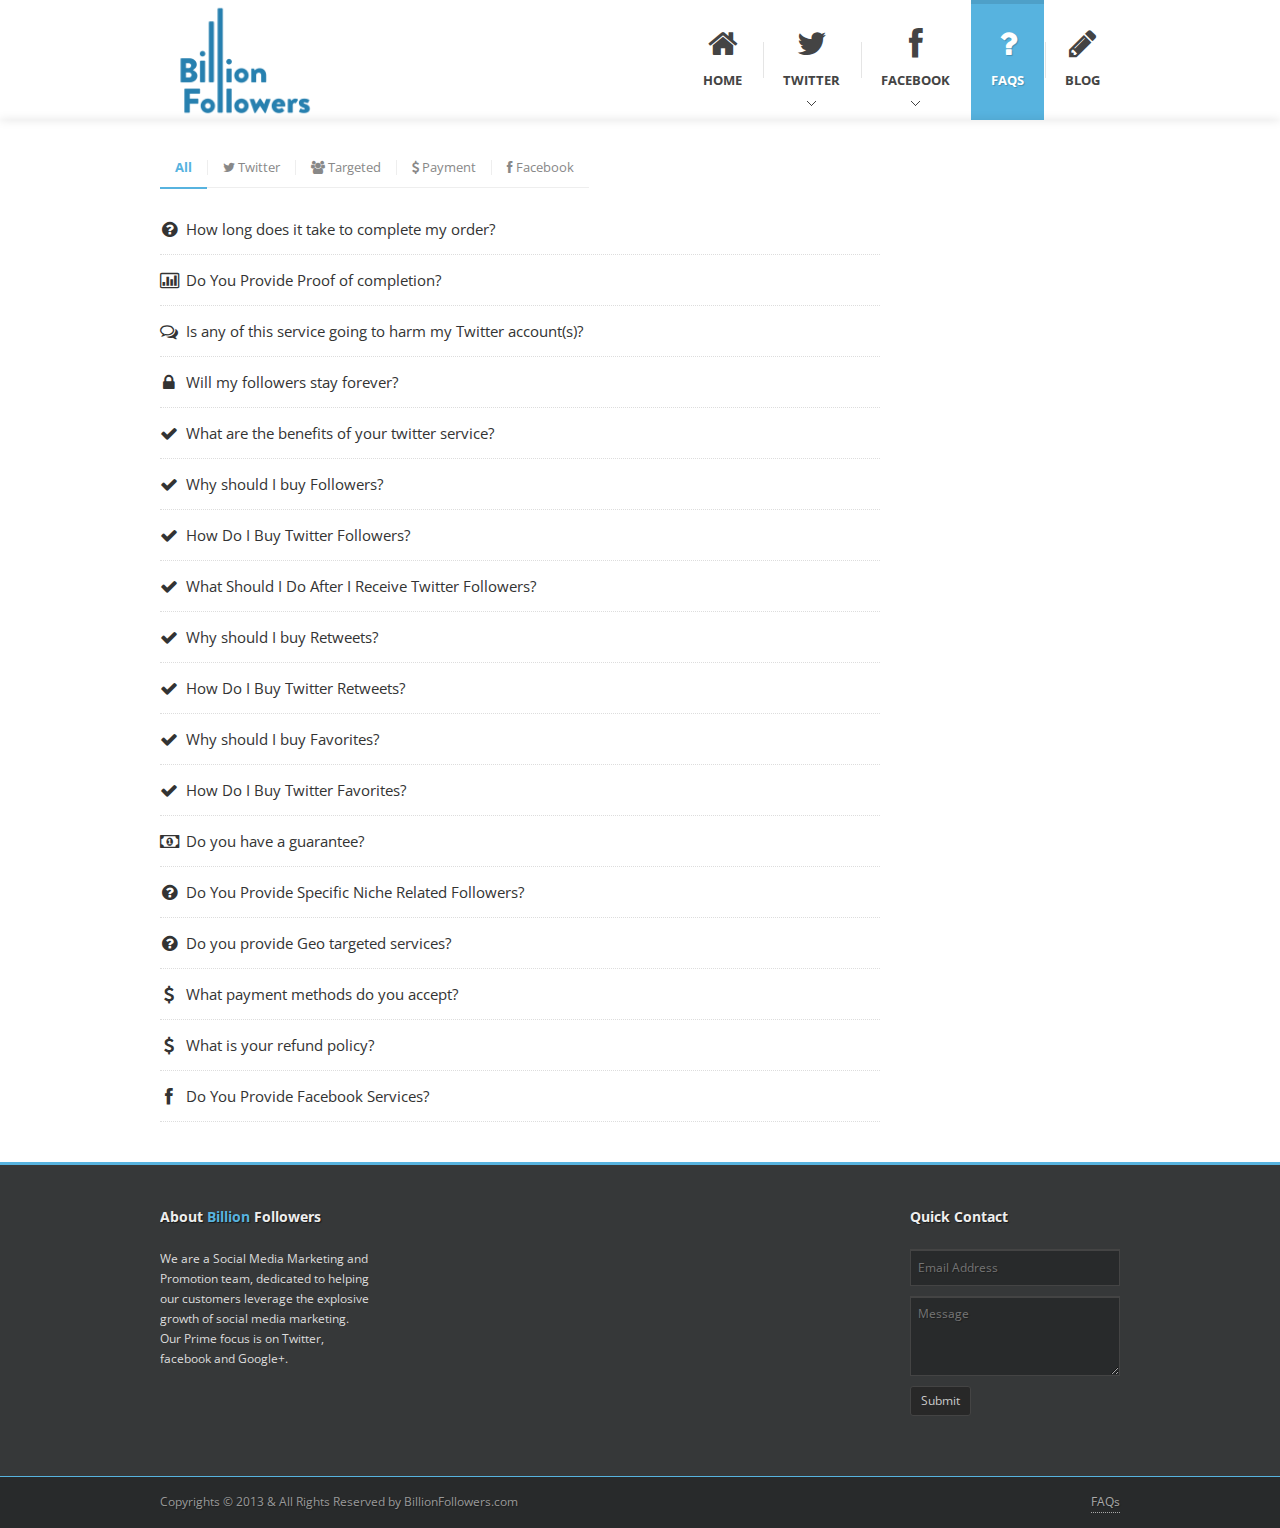
<file: faqs.html>
<!DOCTYPE html>
<html dir="ltr" lang="en-US">
	<head>
		<meta http-equiv="content-type" content="text/html; charset=utf-8" /> <meta name="author" content="SemiColonWeb" /> 
<!-- ============================================
        Stylesheets
    ============================================= -->
		<link href="http://fonts.googleapis.com/css?family=Droid+Serif:400,400italic|Open+Sans:400,300,600,700" rel="stylesheet" type="text/css" /> <link rel="stylesheet" href="style.css" type="text/css" /> <link rel="stylesheet" media="only screen and (-webkit-min-device-pixel-ratio: 2)" type="text/css" href="css/retina.css" /> <link rel="stylesheet" href="css/tipsy.css" type="text/css" /> <link rel="stylesheet" href="css/bootstrap.css" type="text/css" /> <link rel="stylesheet" href="css/font-awesome.css" type="text/css" /> <link rel="stylesheet" href="css/animate.css" type="text/css" /> <link rel="stylesheet" href="css/magnific-popup.css" type="text/css" /> <link rel="stylesheet" href="css/ls/css/layerslider.css" type="text/css" /> <link rel="stylesheet" href="css/responsive.css" type="text/css" /> <meta name="viewport" content="width=device-width, initial-scale=1, maximum-scale=1" /> 
<!--[if lt IE 9]>
    	<script src="http://css3-mediaqueries-js.googlecode.com/svn/trunk/css3-mediaqueries.js"></script>
    <![endif]-->
<!-- ============================================
        External JavaScripts
    ============================================= -->
<script type="text/javascript" src="js/jquery.js"></script> <script type="text/javascript" src="js/greensock.js"></script> <script type="text/javascript" src="js/plugins.js"></script> <script type="text/javascript" src="js/layerslider.transitions.js"></script> <script type="text/javascript" src="js/jquery.layerslider.js"></script> 
<!-- ============================================
        Document Title
    ============================================= -->
		<title>
			Buying Twitter Followers : FAQs Frequently Asked Questions - BillionFollowers
		</title>
	</head>
	<body class="stretched">
		<div id="wrapper" class="clearfix">
			<div id="header" class="header7">
				<div class="container clearfix">
					<div id="logo">
						<a href="index.html" class="standard-logo">
							<img src="images/logo.png" alt="BillionFollowers" title="BillionFollowers Logo" width="170" />
						</a>
						<a href="index.html" class="retina-logo">
							<img src="images/logo@2x.png" alt="BillionFollowers" title="BillionFollowers Logo" width="170" />
						</a>
					</div>
					<div id="primary-menu">
						<div class="rs-menu">
							<i class="fa fa-align-justify">
							</i>
						</div>
						<ul id="main-menu">
							<li>
								<a href="index.html">
								<div>
									<i class="fa fa-home">
									</i>
									Home
								</div>
							<span>
								Let's Start here
							</span>
						</a>
					</li>
					<li>
						<a href="#">
						<div>
							<i class="fa fa-twitter">
							</i>
							Twitter
						</div>
					<span>
						Followers and more
					</span>
				</a>
				<ul>
					<li>
						<a href="BuyTwitterFollowers.html" alt="buy twitter followers cheap" title="buy twitter followers cheap">
						<div>
							<i class="fa fa-group">
							</i>
							Buy Followers
						</div>
					</a>
				</li>
				<li>
					<a href="BuyTwitterRetweets.html" alt="buy retweets" title="buy retweets">
					<div>
						<i class="fa fa-refresh">
						</i>
						Buy Retweets
					</div>
				</a>
			</li>
			<li>
				<a href="BuyTwitterFavorites.html" alt="buy twitter favorites" title="buy twitter favorites">
				<div>
					<i class="fa fa-bookmark">
					</i>
					Buy Favorites
				</div>
			</a>
		</li>
	</ul>
</li>
<li>
	<a href="#">
	<div>
		<i class="fa fa-facebook">
		</i>
		Facebook
	</div>
<span>
	Fans and Likes
</span>
</a>
<ul>
	<li>
		<a href="comingsoon.html">
		<div>
			<i class="fa fa-group">
			</i>
			Buy Fans
		</div>
	</a>
</li>
<li>
	<a href="comingsoon.html">
	<div>
		<i class="fa fa-thumbs-o-up">
		</i>
		Buy Likes
	</div>
</a>
</li>
</ul>
</li>
<li class="current">
	<a href="faqs.html">
	<div>
		<i class="fa fa-question">
		</i>
		FAQs
	</div>
<span>
	Have Questions?
</span>
</a>
</li>
<li>
	<a href="increase-twitter-followers-free.html">
	<div>
		<i class="fa fa-pencil">
		</i>
		Blog
	</div>
<span>
	Latest News
</span>
</a>
</li>
</ul>
</div>
</div>
</div>
<div class="content-wrap">
	<div class="container clearfix">
		<div class="postcontent nobottommargin clearfix">
			<ul id="portfolio-filter" class="clearfix">
				<li class="activeFilter">
					<a href="#" data-filter="all">
						All
					</a>
				</li>
				<li>
					<a href="#" data-filter=".faq-twitter">
						<i class="fa fa-twitter"></i> Twitter
					</a>
				</li>
				<li>
					<a href="#" data-filter=".faq-targeted">
						<i class="fa fa-group"></i> Targeted
					</a>
				</li>
				<li>
					<a href="#" data-filter=".faq-payment">
						<i class="fa fa-dollar"></i> Payment
					</a>
				</li>
				<li>
					<a href="#" data-filter=".faq-facebook">
						<i class="fa fa-facebook"></i> Facebook
					</a>
				</li>
			</ul>
			<div id="faqs" class="clearfix">
				<div class="toggle faq clearfix">
					<div class="togglet">
						<i class="fa fa-question-circle">
						</i>
						How long does it take to complete my order?
					</div>
					<div class="togglec clearfix">
					Most orders are completed in 1-3 days, however we request you allow us up to 6 days to complete orders of larger size.
					</div>
				</div>
				<div class="toggle faq clearfix">
					<div class="togglet">
						<i class="fa fa-bar-chart-o">
						</i>
						Do You Provide Proof of completion?
					</div>
					<div class="togglec clearfix">
						Yes, every order includes a proof of completion report that will be emailed to your Paypal email address.
					</div>
				</div>
				<div class="toggle faq faq-twitter clearfix">
					<div class="togglet">
						<i class="fa fa-comments-o">
						</i>
						Is any of this service going to harm my Twitter account(s)?
					</div>
					<div class="togglec clearfix">
						NO. Our Twitter boosting services are 100% safe. In fact you may notice a boost in your klout score and better social response after using our services.
					</div>
				</div>
				<div class="toggle faq faq-twitter clearfix">
					<div class="togglet">
						<i class="fa fa-lock">
						</i>
						Will my followers stay forever?
					</div>
					<div class="togglec clearfix">
						Most likely NOT, however it also depends on type of activities on your account. Any Twitter user may stop following you if your tweets are not interesting to them. Therefore we encourage you to post interesting, useful or funny tweets.
					</div>
				</div>
				<div class="toggle faq faq-twitter clearfix">
					<div class="togglet">
						<i class="fa fa-check">
						</i>
						What are the benefits of your twitter service?
					</div>
					<div class="togglec clearfix">
					<blockquote class=" quote-right"><p>Leverage the incredible power of social media today, and you will be rewarded tomorrow  - David Karp (CEO Tumblr)</p></blockquote>
					<p>Our twitter services will provide you or your business an extraordinary exposure on Twitter. 
					
					More followers, retweets and favorites mean your tweets are seen by more people and have more chances of going viral. 
					
					Look Like a Pro: A huge Twitter following may easily put you ahead of the competition. A small business with large following can get the boost to become an authoritative source.
					
					More followers may be easily attracted since many approve of you.
					</p> 
					</div>
				</div>
				<div class="toggle faq faq-twitter clearfix">
					<div class="togglet">
						<i class="fa fa-check">
						</i>
						Why should I buy Followers?
					</div>
					<div class="togglec clearfix">
						 Twitter's Follow feature helps you see other people timelines. If a user is popular than many people follow her see tweets from her. Most of the trending stories on twitter are initially tweeted by some popular users(also called power users).  If you buy some follower than you may have better chance of being followed by more people and becoming a power user.
					<div class="separator" style="clear: both; text-align: center;"><img style="margin-bottom: 1em; margin-left: 1em;" border="0" src="images/blog/large/now-or-never.png" alt="Why buy twitter Followers" title="Why buy twitter Followers" /></div>
					</div>
				</div>
				<div class="toggle faq faq-twitter clearfix">
					<div class="togglet">
						<i class="fa fa-check">
						</i>
						How Do I Buy Twitter Followers?
					</div>
					<div class="togglec clearfix">
						 Its really easy. We require your twitter screen name to send followers (no password required). Please place your order thru <a href="http://www.billionfollowers.com/BuyTwitterFollowers.html" alt="buy twitter followers" title="buy twitter followers">buy twitter followers</a> page and make payment thru Paypal. We will contact you about order updates on your Paypal email address. If you have any questions or special request, please use contact form after placing the order and mention your Paypal email address used for order.
					</div>
				</div>
				<div class="toggle faq faq-twitter clearfix">
					<div class="togglet">
						<i class="fa fa-check">
						</i>
						What Should I Do After I Receive Twitter Followers?
					</div>
					<div class="togglec clearfix">
						 Awesome! You have got some followers. Now what? We have created a list of things you can do to start gaining more followers and achieving success. <a href="http://www.billionfollowers.com/increase-twitter-followers-free.html" alt="get more twitter followers" title="get more twitter followers">Things Must Do After You Buy Twitter Followers.</a> 
					</div>
				</div>
				<div class="toggle faq faq-twitter clearfix">
					<div class="togglet">
						<i class="fa fa-check">
						</i>
						Why should I buy Retweets?
					</div>
					<div class="togglec clearfix">
						 Twitter's Retweet feature helps you quickly reach more followers. If a tweet is interesting than many people retweet it and it becomes a popular story. If you buy some retweets than you may have a head start and better chance of your tweet going viral.
					<div class="separator" style="clear: both; text-align: center;"><img style="margin-bottom: 1em; margin-left: 1em;" border="0" src="images/blog/large/why-buy-retweet.png" alt="Why buy twitter retweets" title="Why buy twitter retweets" /></div>
					</div>
				</div>
				<div class="toggle faq faq-twitter clearfix">
					<div class="togglet">
						<i class="fa fa-check">
						</i>
						How Do I Buy Twitter Retweets?
					</div>
					<div class="togglec clearfix">
						 Its really easy. We just require the tweet URL to send retweets. Please place your order thru <a href="http://www.billionfollowers.com/BuyTwitterRetweets.html" alt="buy retweets" title="buy retweets">buy retweets</a> page and make payment thru Paypal. We will contact you about order updates on your Paypal email address. If you have any questions or special request, please use contact form after placing the order and mention your Paypal email address used for order.
					</div>
				</div>
				<div class="toggle faq faq-twitter clearfix">
					<div class="togglet">
						<i class="fa fa-check">
						</i>
						Why should I buy Favorites?
					</div>
					<div class="togglec clearfix">
						 Twitter's Favorite feature helps you quickly save a tweet in favorites. If a tweet is useful than many people Favorite it and it is recognized by twitter. Twitter often sends email newsletters containing favorited tweets. If you buy some favorites than you may have a better chance of your tweet being promoted by twitter thru email and other channels since it was favorited by several twitter users.
					<div class="separator" style="clear: both; text-align: center;"><img style="margin-bottom: 1em; margin-left: 1em;" border="0" src="images/blog/large/why-buy-favorite.png" alt="Why buy twitter favorites" title="Why buy twitter favorites" /></div>
					</div>
				</div>
				<div class="toggle faq faq-twitter clearfix">
					<div class="togglet">
						<i class="fa fa-check">
						</i>
						How Do I Buy Twitter Favorites?
					</div>
					<div class="togglec clearfix">
						 Its really easy. We just require the tweet URL to send Favorites. Please place your order thru <a href="http://www.billionfollowers.com/BuyTwitterFavorites.html" alt="buy twitter favorites" title="buy twitter favorites">buy twitter favorites</a> page and make payment thru Paypal. We will contact you about order updates on your Paypal email address. If you have any questions or special request, please use contact form after placing the order and mention your Paypal email address used for order.
					</div>
				</div>
				<div class="toggle faq faq-all clearfix">
					<div class="togglet">
						<i class="fa fa-money">
						</i>
						Do you have a guarantee?
					</div>
					<div class="togglec clearfix">
						We offer 100% Satisfaction guarantee! 
					</div>
				</div>
				<div class="toggle faq faq-twitter faq-targeted clearfix">
					<div class="togglet">
						<i class="fa fa-question-circle">
						</i>
						Do You Provide Specific Niche Related Followers?
					</div>
					<div class="togglec clearfix">
						Our regular service plans does not include any specific niche related followers. However we do support it with custom plans. Please contact us with your target audience and other requirements we can try to customize it based on your needs.  
					</div>
				</div>
				<div class="toggle faq faq-twitter faq-targeted clearfix">
					<div class="togglet">
						<i class="fa fa-question-circle">
						</i>
						Do you provide Geo targeted services?
					</div>
					<div class="togglec clearfix">
						Our regular service plans does not include Geo targeted followers. However we do support it with custom plans. Please contact us with your target audience and other requirements we can try to customize it based on your needs.  
					</div>
				</div>
				<div class="toggle faq faq-payment clearfix">
					<div class="togglet">
						<i class="fa fa-dollar">
						</i>
						What payment methods do you accept?
					</div>
					<div class="togglec clearfix">
						We accept payments thru only Paypal.
					</div>
				</div>
				<div class="toggle faq faq-payment clearfix">
					<div class="togglet">
						<i class="fa fa-dollar">
						</i>
						What is your refund policy?
					</div>
					<div class="togglec clearfix">
						Our refund policy is simple. You will receive the service you paid for or your money will be refunded back to your Paypal account. In case of partial order completion we will provide partial refund. For example if you ordered 1000 followers and we are able to provide only 500 we will refund 50% of amount to your Paypal account. Please allow 5-7 days for refund processing. If you have any questions or concerns related to your order please feel free to contact us using contact form below!
					</div>
				</div>
				<div class="toggle faq faq-facebook clearfix">
					<div class="togglet">
						<i class="fa fa-facebook">
						</i>
						Do You Provide Facebook Services?
					</div>
					<div class="togglec clearfix">
						We are currently working on creating awesome facebook related services and it will be offered shortly. You can <a href="comingsoon.html">Sign Up</a> to get notified when its available.
					</div>
				</div>
			</div>
<script type="text/javascript">
                            jQuery(document).ready(function($){
                                        var $faqItems = $('#faqs .faq');
                                        if( window.location.hash != '' ) {
                                            var getFaqFilterHash = window.location.hash;
                                                var hashFaqFilter = getFaqFilterHash.split('#');
                                                if( $faqItems.hasClass( hashFaqFilter[1] ) ) {
                                                    $('#portfolio-filter li').removeClass('activeFilter');
                                                        $( '[data-filter=".'+ hashFaqFilter[1] +'"]' ).parent('li').addClass('activeFilter');
                                                        var hashFaqSelector = '.' + hashFaqFilter[1];
                                                        $faqItems.css('display', 'none');
                                                        if( hashFaqSelector != 'all' ) {
                                                                $( hashFaqSelector ).fadeIn(500);
                                                        } else {
                                                                $faqItems.fadeIn(500);
                                                            }
                                                }
                                            }
                                                            $('#portfolio-filter a').click(function(){
        
                                    $('#portfolio-filter li').removeClass('activeFilter');
                                                $(this).parent('li').addClass('activeFilter');
                                                var faqSelector = $(this).attr('data-filter');
                                                $faqItems.css('display', 'none');
                                                if( faqSelector != 'all' ) {
                                                        $( faqSelector ).fadeIn(500);
                                                } else {
                                                        $faqItems.fadeIn(500);
                                                    }
                                                return false;
        
                               });
                                });
                        </script> 
		</div>
		
</div>
</div>
<div id="footer" class="footer-dark">
	<div class="container clearfix">
		<div class="footer-widgets-wrap clearfix">
			<div class="col_one_fourth">
				<div class="widget portfolio-widget clearfix">
					<h4>
						About 
						<span>
							Billion
						</span>
						Followers
					</h4>
					<p>We are a Social Media Marketing and Promotion team, dedicated to helping our customers leverage the explosive growth of social media marketing. Our Prime focus is on Twitter, facebook and Google+.</p>

				</div>
			</div>
			<div class="col_one_fourth">
				<div id="linkcat-2" class="widget widget_links clearfix">
				</div>
			</div>
			<div class="col_one_fourth">
			</div>
			<div class="col_one_fourth">
				<div class="widget clearfix">
					<h4>
						Quick Contact
					</h4>
					<div id="quick-contact-form-result">
					</div>
					<form onsubmit="" target="_self" id="quick-contact-form" method="POST" action="https://docs.google.com/forms/d/13v6QWA80QfTKVAL-pr_IvoMMw4Mx3oAQfMEMq9KjRWA/formResponse?embedded=true">
							<input placeholder="Email Address" type="text" title="Must be a valid email address" required="" aria-required="true" aria-label="Email Enter Email Address Must be a valid email address" dir="auto" id="entry_861162393" class="required email input-block-level" value="" name="entry.861162393"> 
							<textarea placeholder="Message" data-rule-minlength="20" class="required input-block-level short-textarea" required="" aria-required="true" data-msg-minlength="Please enter a detailed message" dir="auto" id="entry_819194151" class="ss-q-long" cols="0" rows="8" name="entry.819194151"></textarea> <input type="hidden" value="[,,&quot;-5426000645033858432&quot;]
" name="draftResponse"> <input type="hidden" value="0" name="pageHistory"> <input type="hidden" value="-5426000645033858432" name="fbzx"> <input type="submit" id="quick-contact-form-submit" value="Submit" name="submit" class="btn btn-default btn-sm nomargin"> 
				</form>
<script type="text/javascript">
                            $("#quick-contact-form").validate();
                            </script> 
			</div>
		</div>
		</div>
	</div>
</div>
<div class="clear">
</div>
<div id="copyrights" class="copyrights-dark">
	<div class="container clearfix">
		<div class="col_half">
			Copyrights &copy; 2013 &amp; All Rights Reserved by BillionFollowers.com 
		</div>
		<div class="col_half col_last tright">
			 <a href="faqs.html">FAQs</a>
		</div>
	</div>
</div>
</div>
<div id="gotoTop" class="fa fa-angle-up">
</div>
<script type="text/javascript" src="js/custom.js"></script> 
<script>
  (function(i,s,o,g,r,a,m){i['GoogleAnalyticsObject']=r;i[r]=i[r]||function(){
  (i[r].q=i[r].q||[]).push(arguments)},i[r].l=1*new Date();a=s.createElement(o),
  m=s.getElementsByTagName(o)[0];a.async=1;a.src=g;m.parentNode.insertBefore(a,m)
  })(window,document,'script','//www.google-analytics.com/analytics.js','ga');

  ga('create', 'UA-50749648-1', 'billionfollowers.com');
  ga('send', 'pageview');

</script>
</body>
</html>
</file>
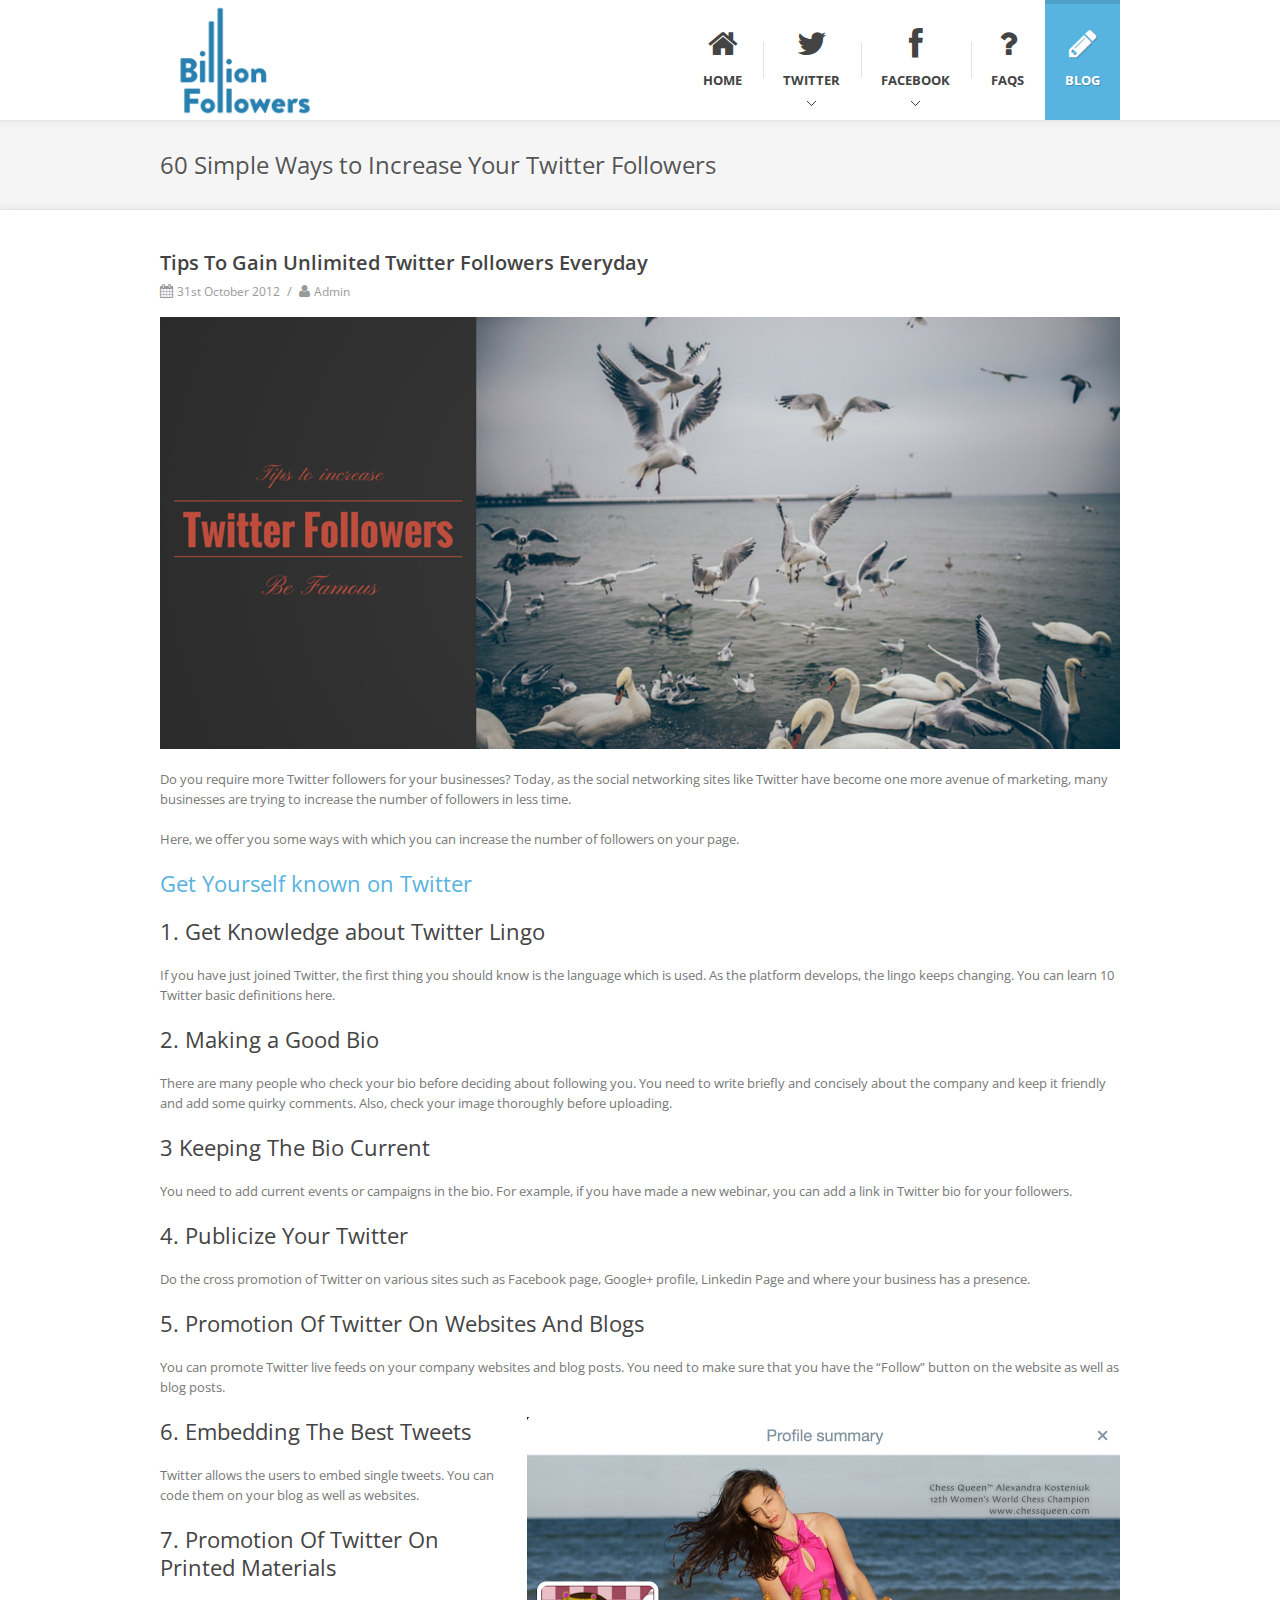
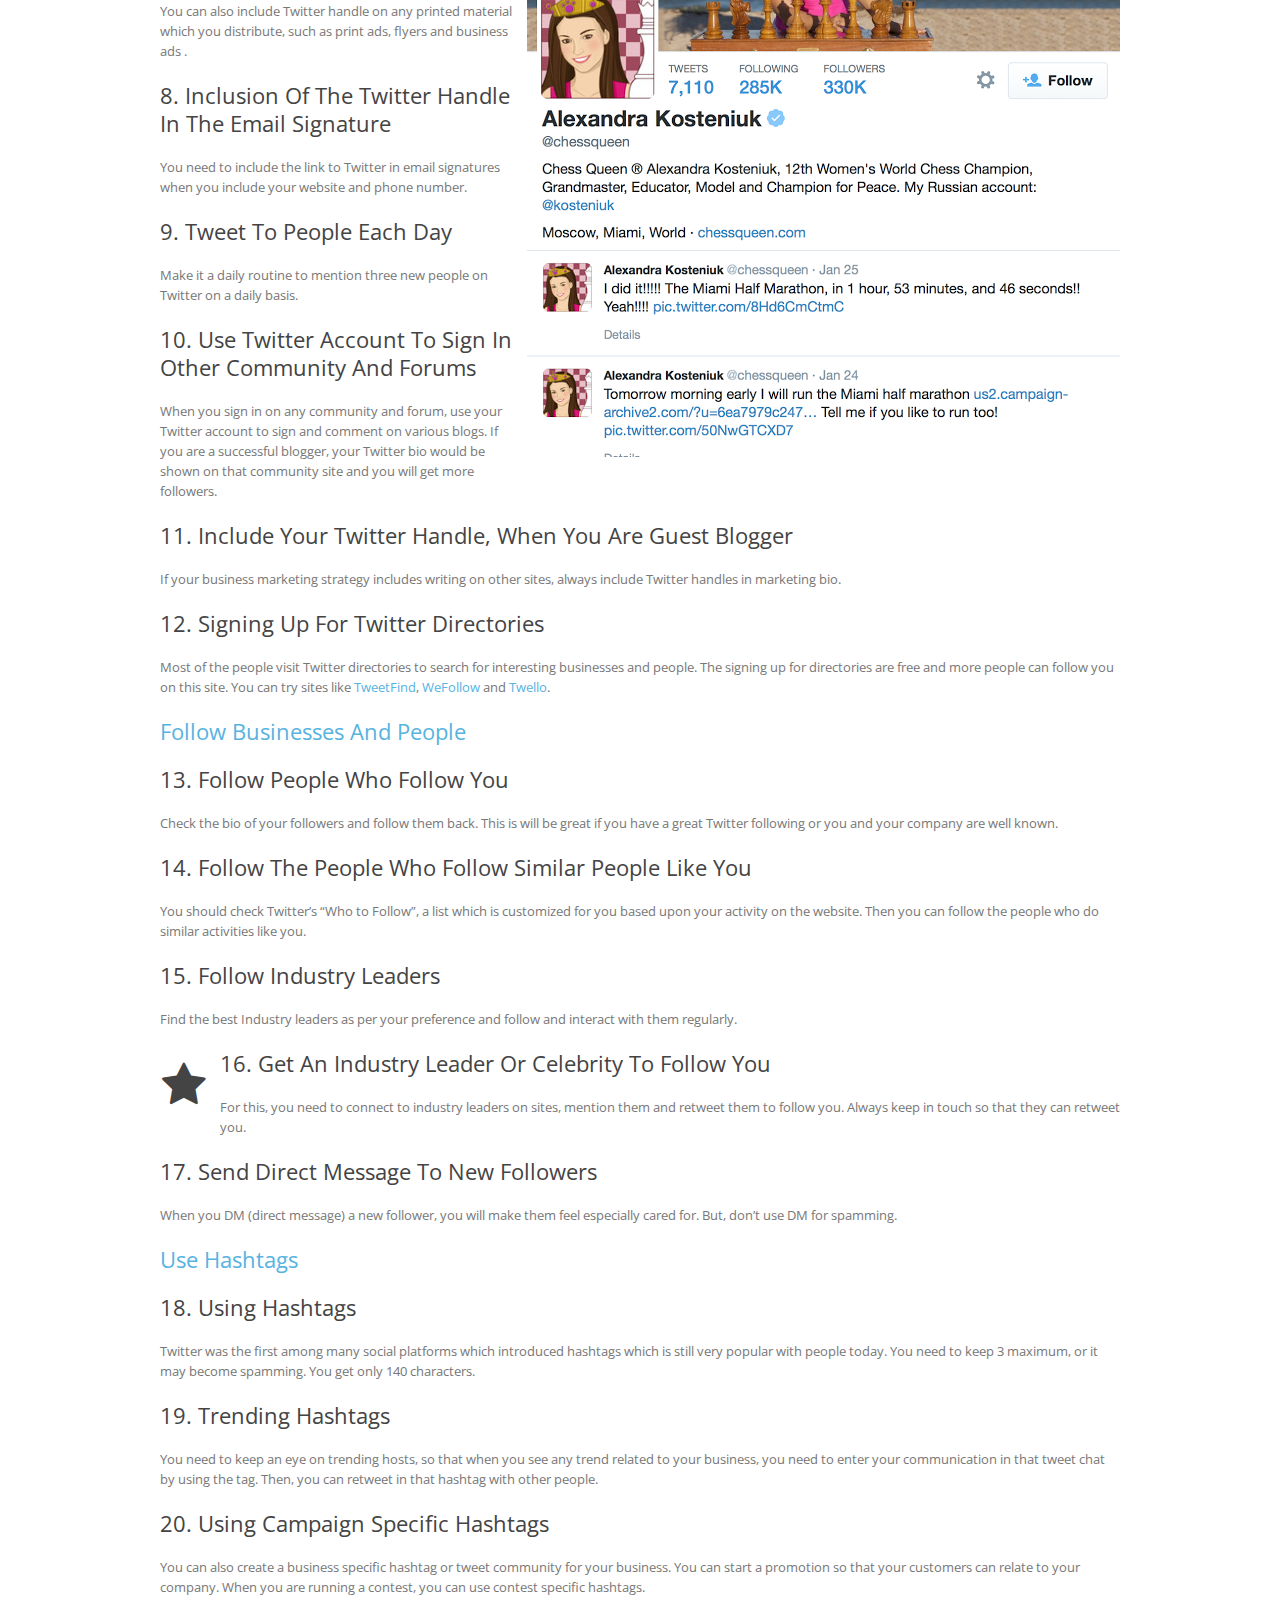
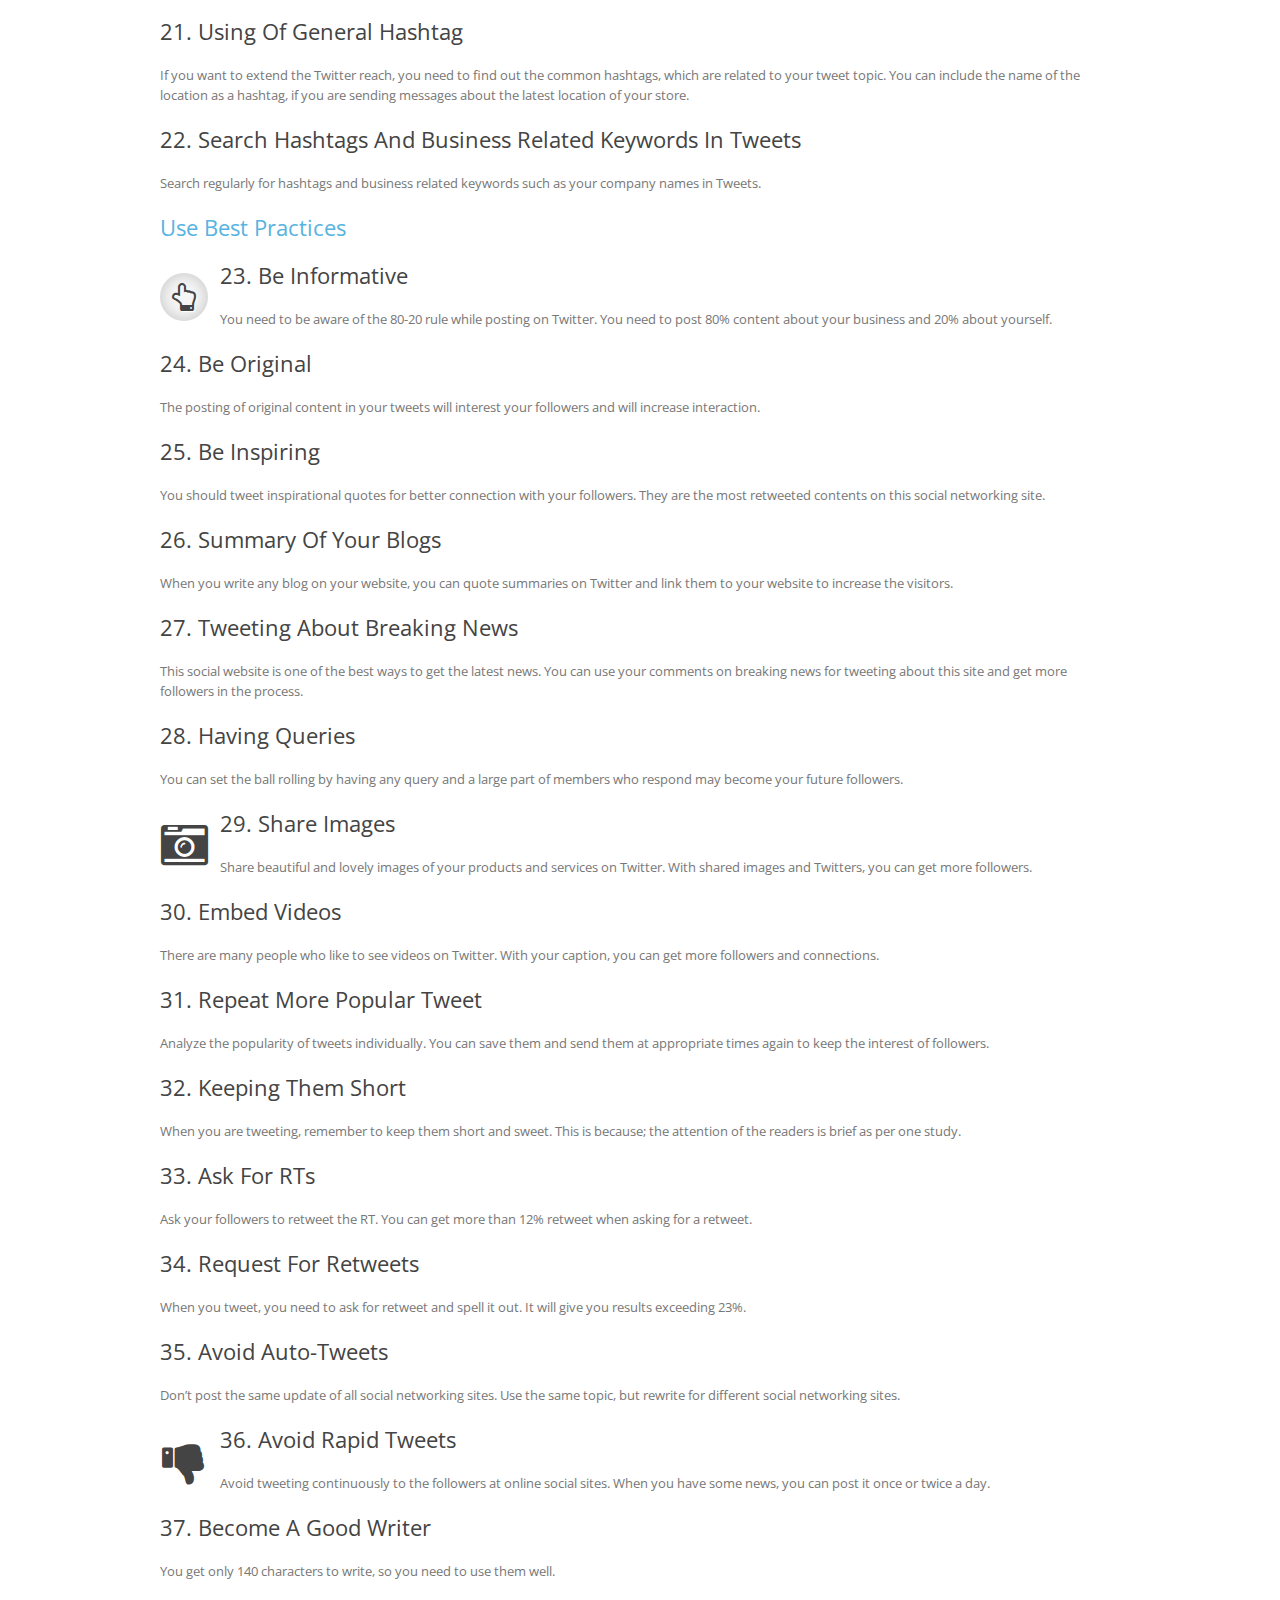
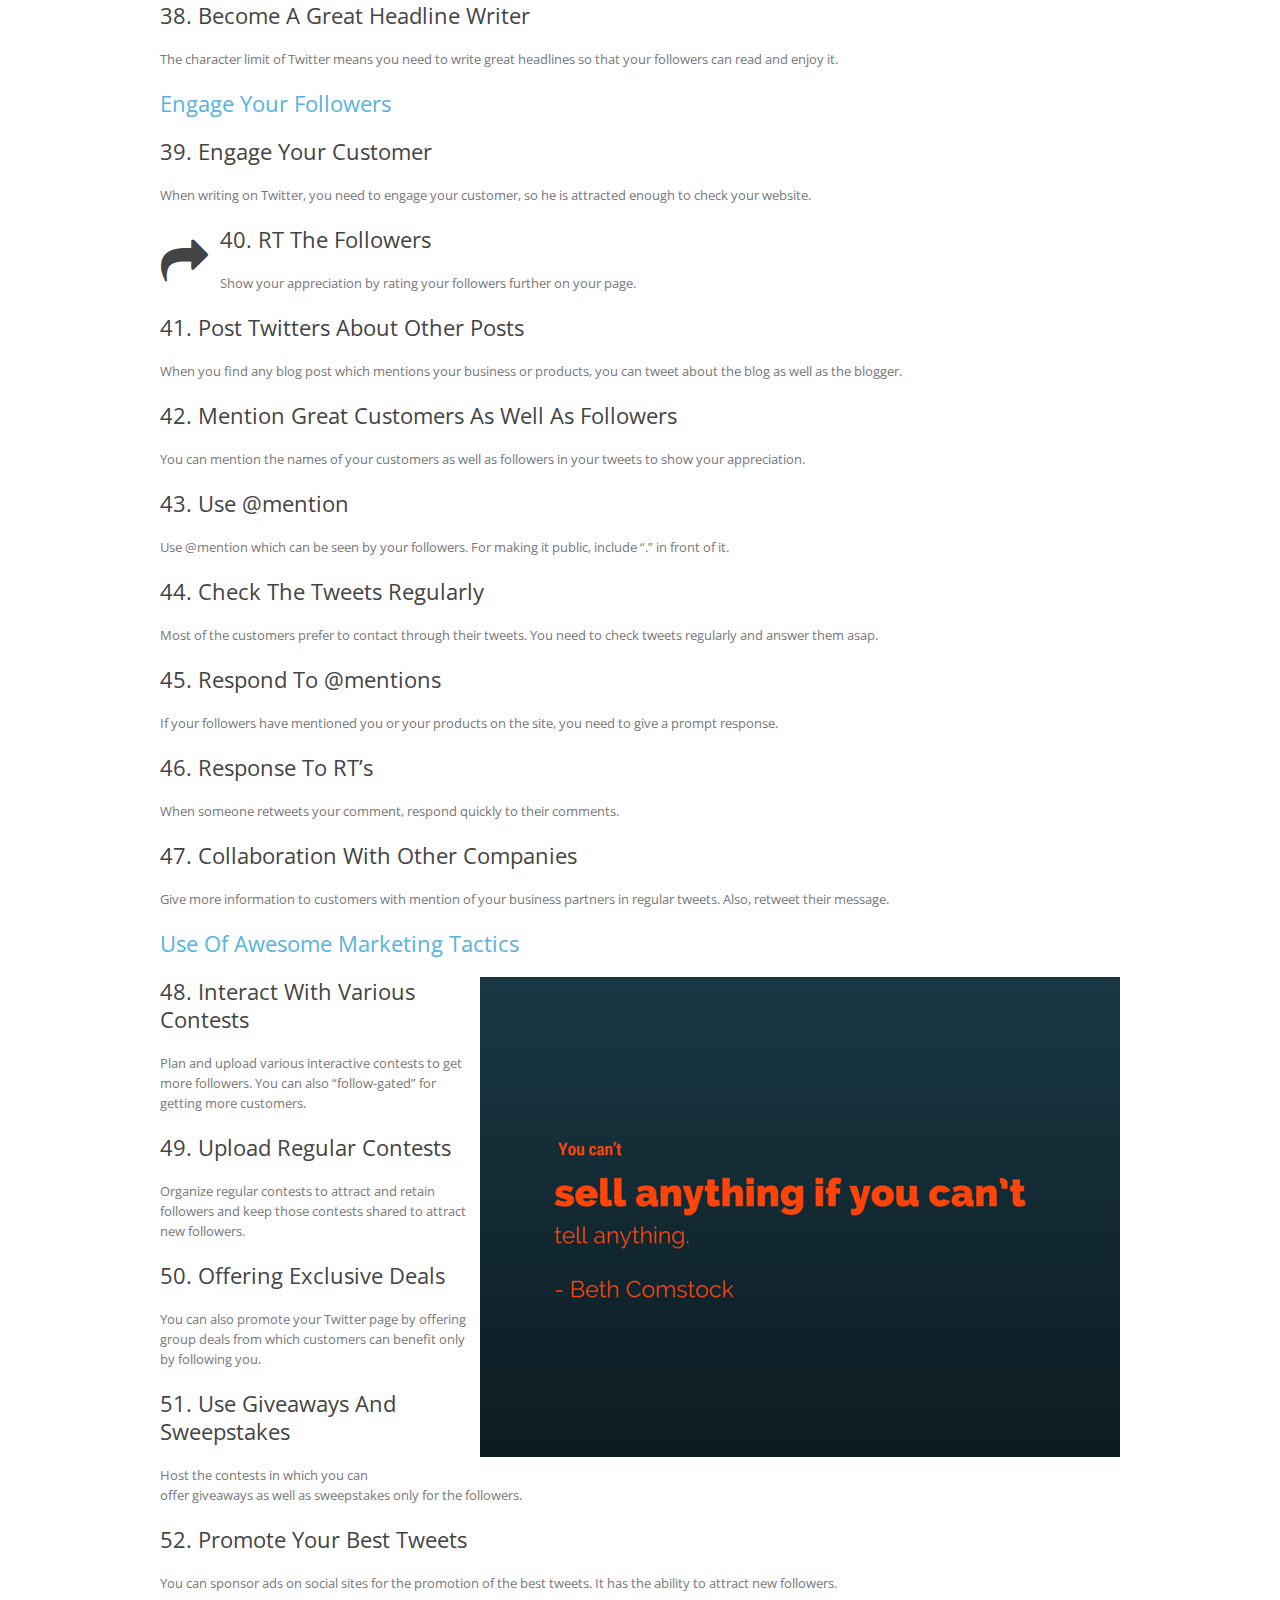
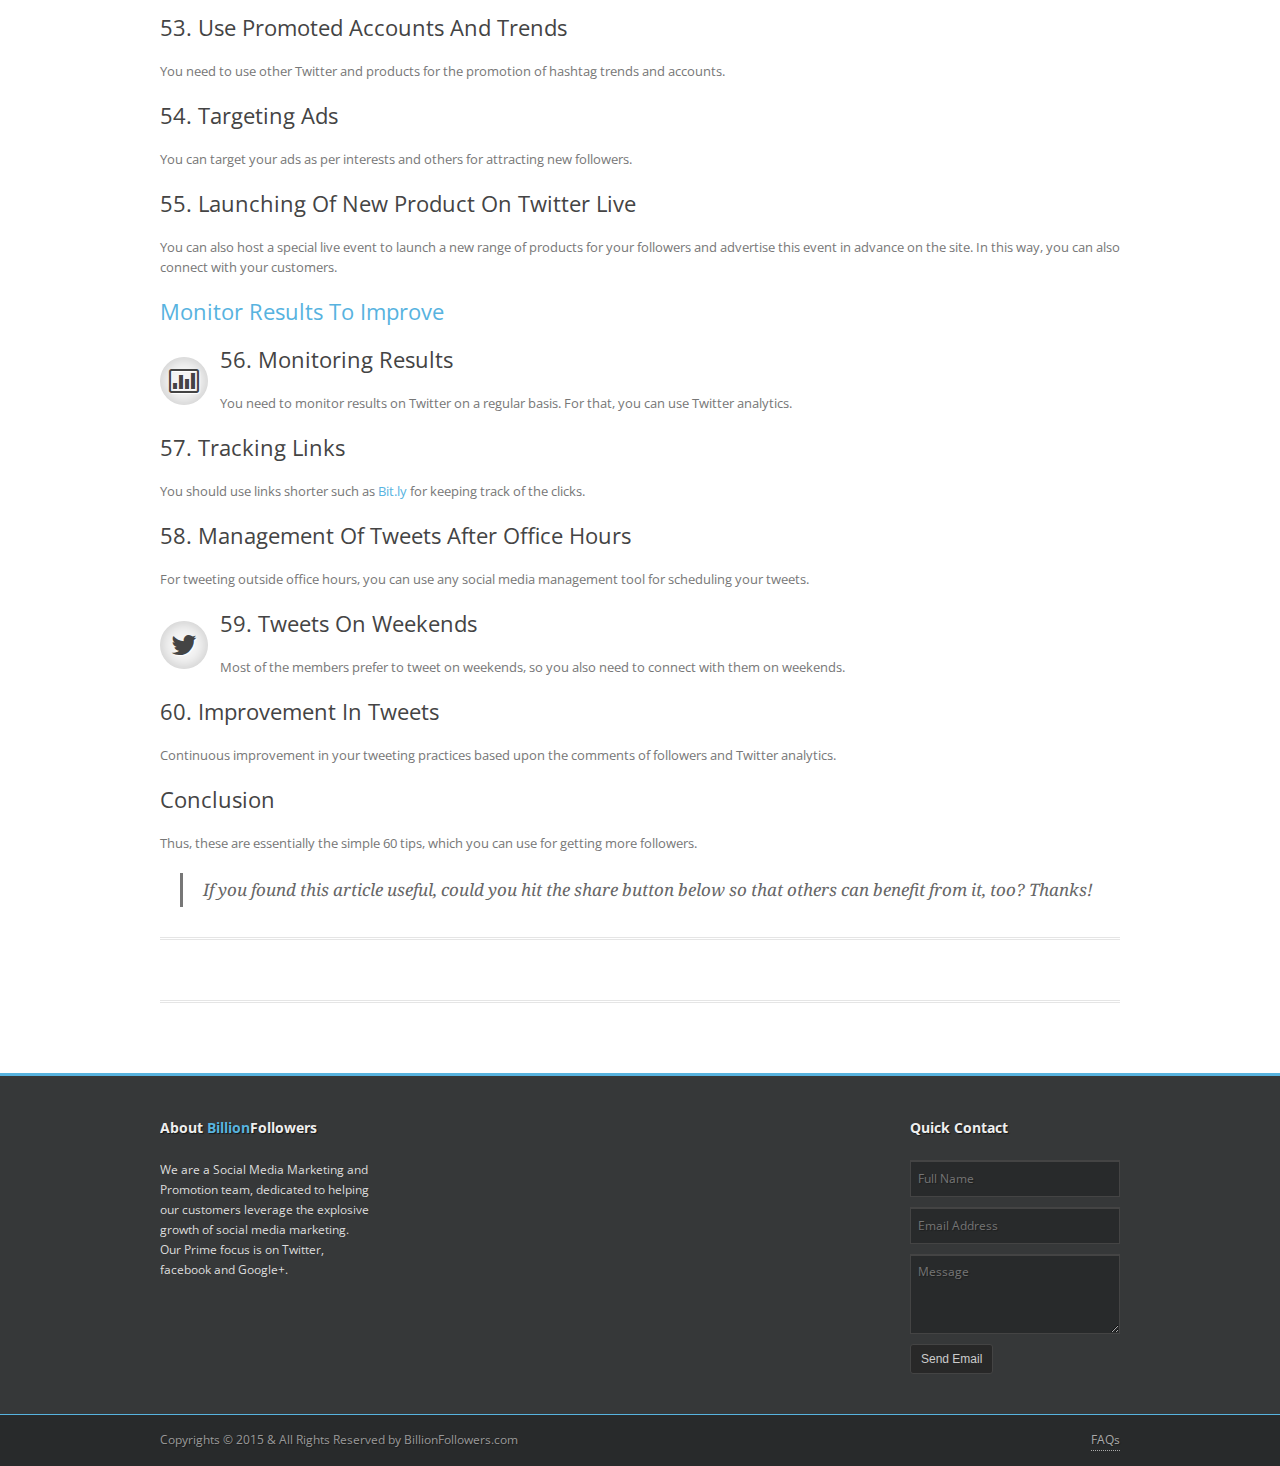
<file: increase-twitter-followers-free.html>
<!DOCTYPE html> 
<html dir="ltr" lang="en-US">

<head>
    
    <meta http-equiv="content-type" content="text/html; charset=utf-8" />
	<meta name="author" content="Sophia Smith" />
	
    
    <!-- ============================================
        Stylesheets
    ============================================= -->
	<link href="http://fonts.googleapis.com/css?family=Droid+Serif:400,400italic|Open+Sans:400,300,600,700" rel="stylesheet" type="text/css" />
    <link rel="stylesheet" href="style.css" type="text/css" />
    <link rel="stylesheet" media="only screen and (-webkit-min-device-pixel-ratio: 2)" type="text/css" href="css/retina.css" />
	<link rel="stylesheet" href="css/colors.php" type="text/css" />
	<link rel="stylesheet" href="css/tipsy.css" type="text/css" />
    <link rel="stylesheet" href="css/bootstrap.css" type="text/css" />
    <link rel="stylesheet" href="css/font-awesome.css" type="text/css" />
    <link rel="stylesheet" href="css/animate.css" type="text/css" />
    <link rel="stylesheet" href="css/magnific-popup.css" type="text/css" />
    
	
    <link rel="stylesheet" href="css/responsive.css" type="text/css" />
    <meta name="viewport" content="width=device-width, initial-scale=1, maximum-scale=1" />
    <!--[if lt IE 9]>
    	<script src="http://css3-mediaqueries-js.googlecode.com/svn/trunk/css3-mediaqueries.js"></script>
    <![endif]-->
	
	
    <!-- ============================================
        External JavaScripts
    ============================================= -->
	<script type="text/javascript" src="js/jquery.js"></script>
	<script type="text/javascript" src="js/plugins.js"></script>
    
    
    <!-- ============================================
        Document Title
    ============================================= -->
	<title>60 Simple Ways to Increase Your Twitter Followers | BillionFollowers</title>
    

</head>

<body class="stretched">


    <div id="wrapper" class="clearfix">
       
    
        
       <div id="header" class="header7">
        
            
            <div class="container clearfix">
            
                <div id="logo">
                	<a href="index.html" class="standard-logo"><img src="images/logo.png" alt="BillionFollowers" title="BillionFollowers" width="170"/></a>
                    <a href="index.html" class="retina-logo"><img src="images/logo@2x.png" alt="BillionFollowers" title="BillionFollowers" width="170" /></a>
                </div>
                <div id="primary-menu">
                    <div class="rs-menu"><i class="fa fa-align-justify"></i></div>
                        <ul id="main-menu">
                            <li><a href="index.html"><div><i class="fa fa-home"></i>Home</div><span>Let's Start here</span></a></li>
                        <li><a href="#"><div><i class="fa fa-twitter"></i> Twitter</div><span>Followers and more</span></a>
                            <ul>
                                <li><a href="BuyTwitterFollowers.html" alt="buy twitter followers cheap" title="buy twitter followers cheap"><div><i class="fa fa-group"></i>Buy Followers</div></a></li>
                                <li><a href="BuyTwitterRetweets.html" alt="buy retweets" title="buy retweets"><div><i class="fa fa-refresh"></i> Buy Retweets</div></a></li>
                                <li><a href="BuyTwitterFavorites.html" alt="buy twitter favorites" title="buy twitter favorites"><div><i class="fa fa-bookmark"></i>Buy Favorites</div></a></li>
                            </ul>
                        </li>
                        <li><a href="#"><div><i class="fa fa-facebook"></i> Facebook</div><span>Fans and Likes</span></a>
                            <ul>
                                <li><a href="comingsoon.html"><div><i class="fa fa-group"></i>Buy Fans</div></a></li>
                                <li><a href="comingsoon.html"><div><i class="fa fa-thumbs-o-up"></i> Buy Likes</div></a></li>
                            </ul>
                                </li>
                                <li>
	<a href="faqs.html">
	<div>
		<i class="fa fa-question">
		</i>
		FAQs
	</div>
<span>
	Have Questions?
</span>
</a>
</li>
                        <li class="current"><a href="increase-twitter-followers-free.html"><div><i class="fa fa-pencil"></i>Blog</div><span>Latest News</span></a></li>
                           </ul>
                </div>
            </div>
    
       
        </div>
        
        
        <div id="content">
        
            
            <div id="page-title">
            
            
                <div class="container clearfix">
                
                   <h1>60 Simple Ways to Increase Your Twitter Followers</h1>
                
                </div>
            
            
            </div>
        
            
            <div class="content-wrap">
                        
                <div class="container clearfix">
                                
                    <div class="col_full nobottommargin clearfix">
                    
                    
                        <div class="entry post-single clearfix">
                        
                            <div class="entry_title"><h2>Tips To Gain Unlimited Twitter Followers Everyday</h2></div>
                                
                            <ul class="entry_meta clearfix">
                            
                                <li><i class="fa fa-calendar"></i>31st October 2012</li>
                                <li><span>/</span><i class="fa fa-user"></i>Admin</li>
                                
                            
                            </ul>
                        
                            <div class="entry_image">
                            
                                <img src="images/blog/large/twitter-followers-increase.png" title="increase twitter followers free" alt="increase twitter followers free" />
                            
                            </div>
                            
                            <div class="entry_content">
                                
                                <p>Do you require more Twitter followers for your businesses? Today, as the social networking sites like Twitter have become one more avenue of marketing, many businesses are trying to increase the number of followers in less time. </p>
                                
                                <p>Here, we offer you some ways with which you can increase the number of followers on your page.</p>
								<h2><span>Get Yourself known on Twitter</span></h2>
								<h2>1. Get Knowledge about Twitter Lingo</h2><p>If you have just joined Twitter, the first thing you should know is the language which is used. As the platform develops, the lingo keeps changing. You can learn 10 Twitter basic definitions here. </p>                                
                                <h2>2. Making a Good Bio</h2><p>There are many people who check your bio before deciding about following you. You need to write briefly and concisely about the company and keep it friendly and add some quirky comments. Also, check your image thoroughly before uploading.</p>
                                <h2>3 Keeping The Bio Current</h2><p>You need to add current events or campaigns in the bio. For example, if you have made a new webinar, you can add a link in Twitter bio for your followers.</p>
                                <h2>4. Publicize Your Twitter</h2><p>Do the cross promotion of Twitter on various sites such as Facebook page, Google+ profile, Linkedin Page and where your business has a presence.</p>
                                <h2>5. Promotion Of Twitter On Websites And Blogs</h2><p>You can promote Twitter live feeds on your company websites and blog posts. You need to make sure that you have the “Follow” button on the website as well as blog posts.</p>
                                <div class="separator" style="clear: both; text-align: center;"><img style="clear: right; float: right; margin-bottom: 1em; margin-left: 1em;" border="0" src="images/blog/large/impressive-twitter-profile.png" alt="Get Yourself known on Twitter" title="Get Yourself known on Twitter" /></div>
                                <h2>6. Embedding The Best Tweets</h2><p>Twitter allows the users to embed single tweets. You can code them on your blog as well as websites.</p>
                                <h2>7. Promotion Of Twitter On Printed Materials</h2><p>You can also include Twitter handle on any printed material which you distribute, such as print ads, flyers and business ads .</p>
                                <h2>8. Inclusion Of The Twitter Handle In The Email Signature</h2><p>You need to include the link to Twitter in email signatures when you include your website and phone number.</p>
                                <h2>9. Tweet To People Each Day</h2><p>Make it a daily routine to mention three new people on Twitter on a daily basis.</p>
                                <h2>10. Use Twitter Account To Sign In Other Community And Forums</h2><p>When you sign in on any community and forum, use your Twitter account to sign and comment on various blogs. If you are a successful blogger, your Twitter bio would be shown on that community site and you will get more followers.</p>
                                <h2>11. Include Your Twitter Handle, When You Are Guest Blogger</h2><p>If your business marketing strategy includes writing on other sites, always include Twitter handles in marketing bio.</p>
                                <h2>12. Signing Up For Twitter Directories</h2><p>Most of the people visit Twitter directories to search for interesting businesses and people. The signing up for directories are free and more people can follow you on this site. You can try sites like <a rel="nofollow" title="TweetFind" name="TweetFind" href="http://www.tweetfind.com/" >TweetFind</a>, <a rel="nofollow" title="WeFollow" name="WeFollow" href="http://wefollow.com/" >WeFollow</a> and <a rel="nofollow" title="Twello" name="Twello" href="https://www.twellow.com" >Twello</a>.</p>
                                <h2><span>Follow Businesses And People</span></h2>
                                <h2>13. Follow People Who Follow You</h2><p>Check the bio of your followers and follow them back. This is will be great if you have a great Twitter following or you and your company are well known.</p>
								<h2>14. Follow The People Who Follow Similar People Like You</h2><p>You should check Twitter’s “Who to Follow”, a list which is customized for you based upon your activity on the website. Then you can follow the people who do similar activities like you.</p>
								<h2>15. Follow Industry Leaders</h2><p>Find the best Industry leaders as per your preference and follow and interact with them regularly.</p>
								<i class="fa i-plain fa-star"></i><h2>16. Get An Industry Leader Or Celebrity To Follow You</h2><p>For this, you need to connect to industry leaders on sites, mention them and retweet them to follow you. Always keep in touch so that they can retweet you.</p>
								<h2>17. Send Direct Message To New Followers</h2><p>When you DM (direct message) a new follower, you will make them feel especially cared for. But, don’t use DM for spamming.</p>
                                <h2><span>Use Hashtags</span></h2>
								<h2>18. Using Hashtags</h2>
								<p>Twitter was the first among many social platforms which introduced hashtags which is still very popular with people today. You need to keep 3 maximum, or it may become spamming. You get only 140 characters.</p>
								<h2>19. Trending Hashtags</h2>
								<p>You need to keep an eye on trending hosts, so that when you see any trend related to your business, you need to enter your communication in that tweet chat by using the tag. Then, you can retweet in that hashtag with other people.</p>
								<h2>20. Using Campaign Specific Hashtags</h2>
								<p>You can also create a business specific hashtag or tweet community for your business. You can start a promotion so that your customers can relate to your company. When you are running a contest, you can use contest specific hashtags.</p>
								<h2>21. Using Of General Hashtag</h2>
								<p>If you want to extend the Twitter reach, you need to find out the common hashtags, which are related to your tweet topic. You can include the name of the location as a hashtag, if you are sending messages about the latest location of your store.</p>
								<h2>22. Search Hashtags And Business Related Keywords In Tweets</h2>
								<p>Search regularly for hashtags and business related keywords such as your company names in Tweets.</p>
                                <h2><span>Use Best Practices</span></h2><i class="fa i-circled i-light fa-hand-o-up"></i>
								<h2>23. Be Informative</h2>
								<p>You need to be aware of the 80-20 rule while posting on Twitter. You need to post 80% content about your business and 20% about yourself.</p>
								<h2>24. Be Original</h2>
								<p>The posting of original content in your tweets will interest your followers and will increase interaction.</p> 
								<h2>25. Be Inspiring</h2>
								<p>You should tweet inspirational quotes for better connection with your followers. They are the most retweeted contents on this social networking site.</p>
								<h2>26. Summary Of Your Blogs</h2>
								<p>When you write any blog on your website, you can quote summaries on Twitter and link them to your website to increase the visitors.</p>
								<h2>27. Tweeting About Breaking News</h2>
								<p>This social website is one of the best ways to get the latest news. You can use your comments on breaking news for tweeting about this site and get more followers in the process.</p>
								<h2>28. Having Queries</h2>
								<p>You can set the ball rolling by having any query and a large part of members who respond may become your future followers.</p>
								<i class="fa i-plain fa-camera-retro"></i><h2>29. Share Images</h2>
								<p>Share beautiful and lovely images of your products and services on Twitter. With shared images and Twitters, you can get more followers.</p>
								<h2>30. Embed Videos</h2>
								<p>There are many people who like to see videos on Twitter. With your caption, you can get more followers and connections.</p>
								<h2>31. Repeat More Popular Tweet</h2>
								<p>Analyze the popularity of tweets individually. You can save them and send them at appropriate times again to keep the interest of followers.</p>
								<h2>32. Keeping Them Short</h2>
								<p>When you are tweeting, remember to keep them short and sweet. This is because; the attention of the readers is brief as per one study.</p>
								<h2>33. Ask For RTs</h2>
								<p>Ask your followers to retweet the RT. You can get more than 12% retweet when asking for a retweet.</p>
								<h2>34. Request For Retweets</h2>
								<p>When you tweet, you need to ask for retweet and spell it out. It will give you results exceeding 23%.</p>
								<h2>35. Avoid Auto-Tweets</h2>
								<p>Don’t post the same update of all social networking sites. Use the same topic, but rewrite for different social networking sites.</p>
								<i class="fa i-plain fa-thumbs-down"></i><h2>36. Avoid Rapid Tweets</h2>
								<p>Avoid tweeting continuously to the followers at online social sites. When you have some news, you can post it once or twice a day.</p>
								<h2>37. Become A Good Writer</h2>
								<p>You get only 140 characters to write, so you need to use them well.</p>
								<h2>38. Become A Great Headline Writer</h2>
								<p>The character limit of Twitter means you need to write great headlines so that your followers can read and enjoy it.</p>
                                <h2><span>Engage Your Followers</span></h2>
								<h2>39. Engage Your Customer</h2>
								<p>When writing on Twitter, you need to engage your customer, so he is attracted enough to check your website.</p>
								<i class="fa i-plain fa-share"></i><h2>40. RT The Followers</h2>
								<p>Show your appreciation by rating your followers further on your page.</p>
								<h2>41. Post Twitters About Other Posts</h2>
								<p>When you find any blog post which mentions your business or products, you can tweet about the blog as well as the blogger.</p>
								<h2>42. Mention Great Customers As Well As Followers</h2>
								<p>You can mention the names of your customers as well as followers in your tweets to show your appreciation.</p>
								<h2>43. Use @mention</h2>
								<p>Use @mention which can be seen by your followers. For making it public, include “.” in front of it.</p>
								<h2>44. Check The Tweets Regularly</h2>
								<p>Most of the customers prefer to contact through their tweets. You need to check tweets regularly and answer them asap.</p>
								<h2>45. Respond To @mentions</h2>
								<p>If your followers have mentioned you or your products on the site, you need to give a prompt response.</p>
								<h2>46. Response To RT’s</h2>
								<p>When someone retweets your comment, respond quickly to their comments.</p>
								<h2>47. Collaboration With Other Companies</h2>
								<p>Give more information to customers with mention of your business partners in regular tweets. Also, retweet their message.</p>
								<h2><span>Use Of Awesome Marketing Tactics</span></h2>
								<div class="separator" style="clear: both; text-align: center;"><img style="clear: right; float: right; margin-bottom: 1em; margin-left: 1em;" border="0" src="images/blog/large/marketing-quote.png" alt="Twitter marketing" title="Twitter marketing" /></div>
								<h2>48. Interact With Various Contests</h2>
								<p>Plan and upload various interactive contests to get more followers. You can also “follow-gated” for getting more customers.</p>
								<h2>49. Upload Regular Contests</h2>
								<p>Organize regular contests to attract and retain followers and keep those contests shared to attract new followers.</p>
								<h2>50. Offering Exclusive Deals</h2>
								<p>You can also promote your Twitter page by offering group deals from which customers can benefit only by following you.</p>
								<h2>51. Use Giveaways And Sweepstakes</h2>
								<p>Host the contests in which you can offer giveaways as well as sweepstakes only for the followers.</p>
								<h2>52. Promote Your Best Tweets</h2>
								<p>You can sponsor ads on social sites for the promotion of the best tweets. It has the ability to attract new  followers.</p>
								<h2>53. Use Promoted Accounts And Trends</h2>
								<p>You need to use other Twitter and products for the promotion of hashtag trends and accounts.</p>

								<h2>54. Targeting Ads</h2>
								<p>You can target your ads as per interests and others for attracting new followers.</p>
								<h2>55. Launching Of New Product On Twitter Live</h2>
								<p>You can also host a special live event to launch a new range of products for your followers and advertise this event in advance on the site. In this way, you can also connect with your customers.</p>                               
                                <h2><span>Monitor Results To Improve</span></h2>
								
								<i class="fa i-circled i-light fa-bar-chart-o"></i><h2>56. Monitoring Results</h2>
								<p>You need to monitor results on Twitter on a regular basis. For that, you can use Twitter analytics.</p>
								<h2>57. Tracking Links</h2>
								<p>You should use links shorter such as <a rel="nofollow" title="Bit.ly" name="Bitly" href="http://bitly.com" >Bit.ly</a> for keeping track of the clicks.</p>
								<h2>58. Management Of Tweets After Office Hours</h2>
								<p>For tweeting outside office hours, you can use any social media management tool for scheduling your tweets.</p>
								<h2><i class="fa i-circled i-light fa-twitter"></i>59. Tweets On Weekends</h2>
								<p>Most of the members prefer to tweet on weekends, so you also need to connect with them on weekends.</p>
								<h2>60. Improvement In Tweets</h2>
								<p>Continuous improvement in your tweeting practices based upon the comments of followers and Twitter analytics.</p>
								<h2>Conclusion</h2>
								<p>Thus, these are essentially the simple 60 tips, which you can use for getting more followers. 
								</p>
                                <blockquote>If you found this article useful, could you hit the share button below so that others can benefit from it, too? Thanks!</blockquote>
                            </div>
                        
                        </div>
                        
                        <div class="clear"></div>
                        
                        <div id="comments" class="clearfix">
                        
                            <div id="disqus_thread"></div>
                            <script type="text/javascript">
                                /* * * CONFIGURATION VARIABLES: EDIT BEFORE PASTING INTO YOUR WEBPAGE * * */
                                var disqus_shortname = 'billionfollowers'; // required: replace example with your forum shortname
                                var disqus_title = '60 Simple Ways to Increase Your Twitter Followers';
                                var disqus_url = 'http://www.billionfollowers.com/increase-twitter-followers-free.html';                                    
                                
                                /* * * DON'T EDIT BELOW THIS LINE * * */
                                (function() {
                                    var dsq = document.createElement('script'); dsq.type = 'text/javascript'; dsq.async = true;
                                    dsq.src = 'http://' + disqus_shortname + '.disqus.com/embed.js';
                                    (document.getElementsByTagName('head')[0] || document.getElementsByTagName('body')[0]).appendChild(dsq);
                                })();
                            </script>
                        
                        </div>
                    
                    
                    </div>
                
                
                </div>
            
            
            </div>
        
        
        </div>

        <div id="footer" class="footer-dark">
        
            
            <div class="container clearfix">
        
        
                <div class="footer-widgets-wrap clearfix">
                
                
                   <div class="col_one_fourth">
                        <div class="widget portfolio-widget clearfix">
                            <h4>About <span>Billion</span>Followers</h4>
                             <p>We are a Social Media Marketing and Promotion team, dedicated to helping our customers leverage the explosive growth of social media marketing. Our Prime focus is on Twitter, facebook and Google+.</p>
                       </div>
                    </div>
                    <div class="col_one_fourth">
                        <div id="linkcat-2" class="widget widget_links clearfix">
                        </div>
                    </div>
                    
                    
                    <div class="col_one_fourth">
                    </div>
                    
                    
                    <div class="col_one_fourth">
                    
                    
                        <div class="widget clearfix">
                        
                            <h4>Quick Contact</h4>
                            
                            <div id="quick-contact-form-result"></div>
                            
                            <form id="quick-contact-form" name="quick-contact-form" action="functions/footeremail.php" method="post" class="quick-contact-form nobottommargin">
                            
                            
                                <input type="text" class="required input-block-level" id="quick-contact-form-name" name="quick-contact-form-name" value="" placeholder="Full Name" />
                                
                                <input type="text" class="required email input-block-level" id="quick-contact-form-email" name="quick-contact-form-email" value="" placeholder="Email Address" />
                                
                                <textarea class="required input-block-level short-textarea" id="quick-contact-form-message" name="quick-contact-form-message" rows="30" cols="10" placeholder="Message"></textarea>
                                
                                <button type="submit" id="quick-contact-form-submit" name="quick-contact-form-submit" class="btn btn-default btn-sm nomargin" value="submit">Send Email</button>
                            
                            
                            </form>
                            
                            <script type="text/javascript">                            
                            
                                $("#quick-contact-form").validate({
                                    messages: { 
                                        'quick-contact-form-name': '',
                                        'quick-contact-form-email': '',
                                        'quick-contact-form-message': ''
                                    },
                            		submitHandler: function(form) {
                            			
                                        $(form).find('.btn').prepend('<i class="fa fa-spinner fa-spin"></i>').addClass('disabled').attr('disabled', 'disabled');
                                        
                            			$(form).ajaxSubmit({
                            				target: '#quick-contact-form-result',
                                            success: function() {
                                                $("#quick-contact-form").fadeOut(500, function(){
                                                    $('#quick-contact-form-result').fadeIn(500);
                                                });
                                            },
                                            error: function() {
                                                $('#quick-contact-form-result').fadeIn(500);
                                                $("#quick-contact-form").find('.btn').remove('<i class="fa fa-spinner fa-spin"></i>').removeClass('disabled').removeAttr('disabled');
                                            }
                            			});
                                        
                            		}
                            	});
                             
                            </script>
                                                                                    
                            
                        </div>
                    
                    
                    </div>
                
                
                </div>
            
            
            </div>
        
        
        </div>
        
        
        <div class="clear"></div>
        
        
        <div id="copyrights" class="copyrights-dark">
        
            <div class="container clearfix">
        
            
                <div class="col_half">
                    Copyrights &copy; 2015 &amp; All Rights Reserved by BillionFollowers.com
                </div>
                <div class="col_half col_last tright">
                     <a href="faqs.html">FAQs</a>
                </div>
            
            </div>
        
        </div>

    </div>
    
    
    <div id="gotoTop" class="fa fa-angle-up"></div>


    <script type="text/javascript" src="js/custom.js"></script>


</body>

</html>
</file>
<file: style.css>
/*-----------------------------------------------------------------------------------

	Theme Name: CoWorker
	Theme URI: http://themes.semicolonweb.com/html/coworker
	Description: Responsive Business Theme
	Author: SemiColonWeb
	Author URI: http://themeforest.net/user/semicolonweb
	Version: 2.1

-----------------------------------------------------------------------------------*/

/* ----------------------------------------------------------------
    Document Reset
-----------------------------------------------------------------*/

/* http://meyerweb.com/eric/tools/css/reset/ 
   v2.0 | 20110126
   License: none (public domain)
*/

html, body, div, span, applet, object, iframe,
h1, h2, h3, h4, h5, h6, p, blockquote, pre,
a, abbr, acronym, address, big, cite, code,
del, dfn, em, img, ins, kbd, q, s, samp,
small, strike, strong, sub, sup, tt, var,
b, u, i, center,
dl, dt, dd, ol, ul, li,
fieldset, form, label, legend,
table, caption, tbody, tfoot, thead, tr, th, td,
article, aside, canvas, details, embed, 
figure, figcaption, footer, header, hgroup, 
menu, nav, output, ruby, section, summary,
time, mark, audio, video {
	margin: 0;
	padding: 0;
	border: 0;
	font-size: 100%;
	font: inherit;
	vertical-align: baseline;
}
/* HTML5 display-role reset for older browsers */
article, aside, details, figcaption, figure, 
footer, header, hgroup, menu, nav, section {
	display: block;
}
body {
	line-height: 1;
}
ul {
	list-style: none;
}
blockquote, q {
	quotes: none;
}
blockquote:before, blockquote:after,
q:before, q:after {
	content: '';
	content: none;
}
table {
	border-collapse: collapse;
	border-spacing: 0;
}

:focus { outline: 0;}

[hidden] {
    display: none;
}

html {
    font-family: sans-serif;
    -webkit-text-size-adjust: 100%;
    -ms-text-size-adjust: 100%;
}

hr {
    -moz-box-sizing: content-box;
    box-sizing: content-box;
    height: 0;
}

button::-moz-focus-inner,
input::-moz-focus-inner {
    border: 0;
    padding: 0;
}

textarea {
    overflow: auto;
    vertical-align: top;
}

input[type="text"],
input[type="password"],
textarea {
    -webkit-appearance: none;
    -webkit-border-radius: 0;
    border-radius: 0;
}

input[type="submit"],
input[type="reset"] { -webkit-appearance: none; }


/* ----------------------------------------------------------------
    Basic Document Styles
-----------------------------------------------------------------*/


body {
	line-height: 1;
	color: #777;
	font: 12px/20px "Open Sans", Helvetica, Arial, sans-serif;
	background: #EEE url("images/patterns/light/pattern10.png") repeat fixed;
}

input,
select,
textarea { font: 12px/20px "Open Sans", Helvetica, Arial, sans-serif; }

.clearfix:after { content: "."; display: block; height: 0; clear: both; visibility: hidden;}
.clearfix { display: inline-block; *zoom:1;}
* html .clearfix { height: 1%;} /* Hides from IE-mac \*/
.clearfix { display: block;}

.clear {
	clear: both;
	display: block;
	font-size: 0px;
	height: 0px;
	line-height: 0;
	width: 100%;
	overflow:hidden;
}

::selection {
    background: #57B3DF;
    color: #fff;
    }
::-moz-selection {
    background: #57B3DF; /* Firefox */
    color: #fff;
}

::-webkit-selection {
	background: #57B3DF; /* Safari */
	color: #fff;
}



/* ----------------------------------------------------------------
    Typography
-----------------------------------------------------------------*/


a {
	text-decoration: none;
	color: #57B3DF;
}

a:hover, .selected { color: #222; }

a img { border: none; }

p,
pre,
ul,
ol,
dl,
dd,
blockquote,
address,
table,
fieldset,
form { margin-bottom: 20px; }

h1,
h2,
h3,
h4,
h5,
h6 {
	font-weight: normal;
	padding: 0 0 20px 0;
	color: #444;
    font-family: 'Open Sans', sans-serif;
}

h1 span,
h2 span,
h3 span,
h4 span,
h5 span,
h6 span { color: #57B3DF; }

h3,
h4,
h5,
h6 { padding-bottom: 15px; }

h1 {
	font-size: 28px;
	line-height: 32px;
}

h2 {
	font-size: 22px;
	line-height: 28px;
}

h3 {
    font-weight: 600;
	font-size: 18px;
	line-height: 24px;
}

h4 {
    font-weight: 600;
	font-size: 16px;
	line-height: 20px;
}

h5 {
    font-weight: bold;
	font-size: 14px;
	line-height: 18px;
}

h6 {
    font-weight: bold;
	font-size: 12px;
	line-height: 16px;
}

address { font-style: italic; }

abbr[title],
acronym[title],
dfn[title] {
	cursor: help;
	border-bottom: 1px dotted #555;
}

blockquote {
	color: #666;
	border-left: 3px solid #777;
    font-size: 17px;
    line-height: 1.4;
	font-family: 'Droid Serif', Georgia, 'Times New Roman', Times, serif;
    font-style: italic;
	padding: 5px 0 5px 20px;
    text-shadow: 1px 1px 1px #FFF;
    margin-left: 20px;
}

blockquote p { margin: 20px 0 0 0 !important; }

blockquote p:first-child { margin: 0 !important; }

strong { font-weight: bold; }

em,
dfn,
cite { font-style: italic; }

dfn { font-weight: bold; }

sup {
	font-size: 11px;
	vertical-align: top;
}

sub {
	font-size: 11px;
	vertical-align: bottom;
}

small {
    font-size: 11px;
    font-style: italic;
}

del { text-decoration: line-through; }

ins { text-decoration: underline; }

pre {
	font: 12px/18px Consolas, "Andale Mono", Courier, "Courier New", monospace;
	white-space: pre;
	overflow: auto;
	padding: 0 10px;
	clear: both;
	color: #666;
	line-height: 19px;
}

code {
	padding: 5px;
	background: #F9F9F9;
}

var,
kbd,
samp,
code {
	font: 12px/18px Consolas, "Andale Mono", Courier, "Courier New", monospace;
	background: #F9F9F9;
}

kbd { font-weight: bold; }

samp,
var { font-style: italic; }

ul,
ol,
dl { margin-left: 20px; }

caption { text-align: left; }

img { max-width: 100%; }

.img-polaroid {
    -webkit-box-sizing: border-box;
    -moz-box-sizing: border-box;
    box-sizing: border-box;
}


/* ----------------------------------------------------------------
    Basic Layout Styles
-----------------------------------------------------------------*/


.tright { text-align: right !important; }
.tleft { text-align: left !important; }
.fright { float: right !important; }
.fleft { float: left !important; }
#wrapper { width: 1020px; margin: 50px auto; position: relative; background-color: #FFF; box-shadow: 0 0 10px rgba(0,0,0,0.1); -moz-box-shadow: 0 0 10px rgba(0,0,0,0.1); -webkit-box-shadow: 0 0 10px rgba(0,0,0,0.1); }
.container { width: 960px; margin: 0 auto; position: relative; }
.line,
.double-line { clear: both; position: relative; width: 100%; margin: 30px 0; border-top: 1px solid #EEE;}
.double-line { border-top: 3px double #E5E5E5; }
.line a { position: absolute; left: auto; right: 0; padding-left: 5px; color: #272727; background: #F9F9F9; margin-top: -11px; border: none; }
.line a:hover { color: #575757; background: none; }
.emptydiv { display: block !important; position: relative !important;}
.allmargin { margin: 30px !important;}
.leftmargin { margin-left: 30px !important;}
.rightmargin { margin-right: 30px !important;}
.topmargin { margin-top: 30px !important;}
.bottommargin { margin-bottom: 30px !important;}
.nomargin {margin: 0 !important;}
.noleftmargin { margin-left: 0 !important;}
.norightmargin { margin-right: 0 !important;}
.notopmargin { margin-top: 0 !important;}
.nobottommargin { margin-bottom: 0 !important;}
.noborder { border: none !important; }
.noleftborder { border-left: none !important; }
.norightborder { border-right: none !important; }
.notopborder { border-top: none !important; }
.nobottomborder { border-bottom: none !important; }
.nopadding { padding: 0 !important; }
.noleftpadding { padding-left: 0 !important; }
.norightpadding { padding-right: 0 !important; }
.notoppadding { padding-top: 0 !important; }
.nobottompadding { padding-bottom: 0 !important; }
.noabsolute { position: relative !important;}
.hidden { display: none !important;}
.nothidden { display: block !important;}
.center { text-align: center !important;}
.divcenter { position: relative !important; margin-left: auto !important; margin-right: auto !important;}


span.page-divider { display: block; }

span.page-divider span {
    display: block;
    width: 15%;
    border-bottom: 2px solid #57B3DF;
}

.dotted-divider {
    clear: both;
    background: url("images/divider.png") repeat-x;
    margin: 30px 0;
    height: 5px;
}



.preloader,
.preloader2 {
	display: block;
	width: 100%;
	height: 100%;
	background: url("images/preloader.gif") center center no-repeat #FFF;
}

.preloader2 { background-color: transparent; }


.postcontent { width: 720px; }
.landing-offer-media { width: 650px; }
.sidebar { width: 210px; }
.landing-offer-text { width: 280px; }
.col_full { width: 100%; }
.col_half,
.landing-offer-half { width: 48%; }
.col_one_third { width: 30.63%; }
.col_two_third { width: 65.33%; }
.col_one_fourth { width: 22%; }
.col_three_fourth { width: 74%; }
.col_one_fifth { width: 16.8%; }
.col_two_fifth { width: 37.6%; }
.col_three_fifth { width: 58.4%; }
.col_four_fifth { width: 79.2%; }
.col_one_sixth { width: 13.33%; }
.col_five_sixth { width: 82.67%; }

.postcontent,
.landing-offer-media,
.sidebar,
.landing-offer-text,
.col_full,
.col_half,
.landing-offer-half,
.col_one_third,
.col_two_third,
.col_three_fourth,
.col_one_fourth,
.col_one_fifth,
.col_two_fifth,
.col_three_fifth,
.col_four_fifth,
.col_one_sixth,
.col_five_sixth {
	display: block;
	position: relative;
	margin-right: 4%;
	margin-bottom: 30px;
	float: left;
}

.postcontent,
.sidebar,
.landing-offer-media,
.landing-offer-text { margin-right: 30px; }

.col_full {
    clear: both;
	float: none;
	margin-right: 0;
}

.postcontent.col_last,
.sidebar.col_last { float: right; }

.col_last {
	margin-right: 0 !important;
	clear: right;
}

.entry_content ul {
    clear: left;
    color: #444;
    list-style-type: disc;
    font-size: 13px;
    font-family: 'Droid Serif', serif;
}

.entry_content ol {
    clear: left;
    color: #444;
    list-style-type: decimal;
    font-size: 13px;
    font-family: 'Droid Serif', serif;
}

label {
	display: inline-block;
    font-size: 12px;
	font-weight: 600;
	color: #444;
	margin-bottom: 5px;
    cursor: pointer;
}

select { min-height: inherit !important; }

input[type="text"],
input[type="password"],
select,
textarea {
    display: block;
	background: #FFF;
	padding: 7px;
    margin-bottom: 10px;
	border: 1px solid #DDD;
    border-top-width: 2px;
	outline: 0;
	font: normal 11px/100%;
    color: #666;
}

#footer.footer-dark input[type="text"],
#footer.footer-dark input[type="password"],
#footer.footer-dark select,
#footer.footer-dark textarea {
	background: #282A2B;
	border-color: #444;
    color: #CCC;
    text-shadow: 1px 1px 1px rgba(0,0,0,0.3);
}

input[type="text"],
input[type="password"] { width: 45%; }

input[type="checkbox"],
input[type="radio"] {
    display: inline-block;
    position: relative;
    top: 2px;
}

textarea { 
	width: 90%;
	height: 150px;
	line-height: 150%;
}

textarea.short-textarea { height: 80px; }

input[type="text"]:active,
input[type="password"]:active,
textarea:active,
select:active,
input[type="text"]:focus,
input[type="password"]:focus,
textarea:focus,
select:focus { border-color: #CCC; }

#footer.footer-dark input[type="text"]:active,
#footer.footer-dark input[type="password"]:active,
#footer.footer-dark textarea:active,
#footer.footer-dark select:active,
#footer.footer-dark input[type="text"]:focus,
#footer.footer-dark input[type="password"]:focus,
#footer.footer-dark textarea:focus,
#footer.footer-dark select:focus { border-color: #666; }

label.error {
    display: block;
    font-style: italic;
    font-weight: normal;
    font-size: 11px;
    color: #BD091B;
    margin-bottom: 15px;
}

input.error,
textarea.error,
select.error { border-color: #BD091B !important; }

#footer.footer-dark input.error,
#footer.footer-dark textarea.error,
#footer.footer-dark select.error { border-color: #CF4545 !important; }

.quick-contact-form label.error { margin: 0; }

#footer.footer-dark .btn-default {
    background-color: #282828;
    color: #CCC;
    border-color: #444;
}

form p {
    margin-top: 15px;
    margin-bottom: 0;
}

form p:first-child { margin-top: 0; }

form small {
    font-weight: normal;
    font-size: 10px;
    color: #999;
}

.input-block-level {
  display: block;
  width: 100% !important;
  min-height: 30px;
  -webkit-box-sizing: border-box;
  -moz-box-sizing: border-box;
  box-sizing: border-box;
}


/* ----------------------------------------------------------------
    Top Bar
-----------------------------------------------------------------*/


#top-bar {
    position: relative;
    background-color: #EEE;
    height: 40px;
}

#top-menu {
    position: relative;
    float: left;
    height: 40px;
}

#top-menu li {
    float: left;
    position: relative;
    margin-left: 10px;
    height: 40px;
    text-shadow: 1px 1px 1px #FFF;
}

#top-menu li:first-child { margin-left: 0; }

#top-menu li a,
#top-menu li span {
    display: block;
    float: left;
    position: relative;
    line-height: 20px;
    margin-top: 10px;
    color: #777;
}

#top-menu li span { color: #999; }

#top-menu li a:hover {
    color: #57B3DF;
    border-bottom: 1px dotted #57B3DF;
}

#top-menu li span {
    margin-right: 10px;
    font-size: 14px;
}

#top-menu li:first-child span { display: none; }

#top-menu li.top-menu-em a {
    position: relative;
    top: -1px;
    padding: 1px 6px;
    background-color: #57B3DF;
    color: #FFF;
    text-shadow: 1px 1px 1px rgba(0,0,0,0.2);
    border-radius: 2px;
    -moz-border-radius: 2px;
    -webkit-border-radius: 2px;
}

#top-menu li.top-menu-em a:hover {
    color: #FFF;
    border-bottom: none;
}

#top-menu li a i { margin-right: 2px; }

#top-menu ul ul {
    display: none;
    z-index: 200;
    width: 100px;
    margin: 0;
    position: absolute;
    top: 40px;
    left: 0;
    background-color: #EEE;
    border-top: 2px solid #57B3DF;
    box-shadow: 0 0 5px rgba(0,0,0,0.1);
    -moz-box-shadow: 0 0 5px rgba(0,0,0,0.1);
    -webkit-box-shadow: 0 0 5px rgba(0,0,0,0.1);
}

#top-menu ul ul li {
    display: block;
    float: none;
    margin: 0;
    padding: 0;
    height: 32px;
    border: none;
    background-image: none;
    border-top: 1px solid #E5E5E5;
}

#top-menu ul ul li:first-child { border-top: 0; }

#top-menu ul ul a {
    display: block;
    float: none;
    height: 32px;
    line-height: 32px;
    margin: 0;
    padding: 0 10px;
    border: none;
    text-transform: capitalize;
    color: #777;
    font-weight: normal;
}

#top-menu ul ul a:hover,
#top-menu ul ul li:hover > a {
    border: none !important;
    background-color: #E5E5E5;
    color: #777;
}

#top-menu ul ul a span { display: none !important; }

#top-menu ul ul li img {
    display: inline-block;
    position: relative;
    top: 4px;
    width: 16px;
    height: 16px;
    margin-right: 4px;
}

#top-social {
    position: relative;
    float: right;
    height: 40px;
    margin: 0 -30px 0 40px;
}

#top-social ul, #top-menu ul { margin: 0; }

#top-social li,
#top-social li a,
#top-social li .ts-icon,
#top-social li .ts-text {
    display: block;
    position: relative;
    width: 40px;
    height: 40px;
}

#top-social li,
#top-social li a,
#top-social li .ts-text {
    float: left;
    width: auto;
    overflow: hidden;
}

#top-social li a {
    width: 40px;
    line-height: 40px;
    color: #FFF;
    font-size: 12px;
    font-weight: bold;
    text-shadow: 1px 1px 1px rgba(0,0,0,0.3);
}

#top-social li .ts-icon { float: left; }

#top-social li.ts-facebook a { background-color: #3B5998; }

#top-social li.ts-facebook .ts-icon { background: url("images/icons/social/facebook.png") no-repeat center center; }

#top-social li.ts-twitter a { background-color: #3CF; }

#top-social li.ts-twitter .ts-icon { background: url("images/icons/social/twitter.png") no-repeat center center; }

#top-social li.ts-gplus a { background-color: #BD3518; }

#top-social li.ts-gplus .ts-icon { background: url("images/icons/social/gplus.png") no-repeat center center; }

#top-social li.ts-dribbble a { background-color: #D97AA5; }

#top-social li.ts-dribbble .ts-icon { background: url("images/icons/social/dribbble.png") no-repeat center center; }

#top-social li.ts-forrst a { background-color: #304C25; }

#top-social li.ts-forrst .ts-icon { background: url("images/icons/social/forrst.png") no-repeat center center; }

#top-social li.ts-blogger a { background-color: #FCA448; }

#top-social li.ts-blogger .ts-icon { background: url("images/icons/social/blogger.png") no-repeat center center; }

#top-social li.ts-flickr a { background-color: #FF0084; }

#top-social li.ts-flickr .ts-icon { background: url("images/icons/social/flickr.png") no-repeat center center; }

#top-social li.ts-pinterest a { background-color: #CB2027; }

#top-social li.ts-pinterest .ts-icon { background: url("images/icons/social/pinterest.png") no-repeat center center; }

#top-social li.ts-rss a { background-color: #F88F16; }

#top-social li.ts-rss .ts-icon { background: url("images/icons/social/rss.png") no-repeat center center; }

#top-social li.ts-vimeo a { background-color: #0590B8; }

#top-social li.ts-vimeo .ts-icon { background: url("images/icons/social/vimeo.png") no-repeat center center; }

#top-social li.ts-youtube a { background-color: #F33; }

#top-social li.ts-youtube .ts-icon { background: url("images/icons/social/youtube.png") no-repeat center center; }

#top-social li.ts-phone a { background-color: #4818AB; }

#top-social li.ts-phone .ts-icon { background: url("images/icons/social/phone.png") no-repeat center center; }

#top-social li.ts-mail a { background-color: #444; }

#top-social li.ts-mail .ts-icon { background: url("images/icons/social/mail.png") no-repeat center center; }

#top-social li.ts-linkedin a { background-color: #0A6495; }

#top-social li.ts-linkedin .ts-icon { background: url("images/icons/social/linkedin.png") no-repeat center center; }


/* ----------------------------------------------------------------
    Top Bar Style 2
-----------------------------------------------------------------*/


#top-bar.top-bar2 #top-menu { float: right; }

#top-bar.top-bar2 #top-social {
    float: left;
    margin: 0 40px 0 -30px;
}


/* ----------------------------------------------------------------
    Header
-----------------------------------------------------------------*/


#header { position: relative; }


/* ----------------------------------------------------------------
    Logo
-----------------------------------------------------------------*/


#logo {
    position: relative;
    float: left;
    height: 120px;
    max-width: 230px;
    margin-right: 20px;
    font-family: 'Open Sans', sans-serif;
    font-size: 36px;
    line-height: 120px;
}

#logo a {
    display: block;
	color: #000;
}

#logo img {
    display: block;
    max-width: 100%;
}

#logo a.standard-logo { display: block; }

#logo a.retina-logo { display: none; }


/* ----------------------------------------------------------------
    Primary Menu
-----------------------------------------------------------------*/


#primary-menu,
#lp-contacts,
.sticky-menu-wrap {
    position: relative;
    float: right;
    max-width: 710px;
    height: 120px;
}

.rs-menu,
.select-menu { display: none; }

.rs-menu {
    cursor: pointer;
    background-color: #EEE;
    width: 40px;
    height: 40px;
    text-align: center;
    color: #555;
    text-shadow: 1px 1px 1px #FFF;
}

.rs-menu i {
    display: block;
    margin: 0;
    padding: 0;
    font-size: 28px;
    line-height: 44px !important;
}

#primary-menu ul,
.sticky-menu-wrap ul {
    position: relative;
    margin: 0;
}

#primary-menu ul li,
.sticky-menu-wrap ul li {
    position: relative;
    float: left;
    height: 120px;
    background: url("images/icons/menu-divider.png") no-repeat left center;
    margin-left: 1px;
}

#primary-menu ul li:first-child,
.sticky-menu-wrap ul li:first-child {
    padding-left: 0;
    background-image: none;
    margin-left: 0;
}

#primary-menu ul li:first-child span { display: none; }

#primary-menu li a,
.sticky-menu-wrap li a {
    display: inline-block;
    border-top: 4px solid transparent;
    padding: 35px 16px 38px;
    font-size: 13px;
    font-weight: bold;
    text-transform: uppercase;
    font-family: "Open Sans", sans-serif;
    color: #444;
}

#primary-menu li a span {
    display: block;
    margin-top: 2px;
    top: 0;
    color: #777;
    font-family: "Open Sans", serif;
    font-size: 11px;
    font-weight: 400 !important;
    text-transform: capitalize;
}

#primary-menu li i,
#sticky-menu li i {
    display: inline-block;
    width: 16px;
    height: 16px;
    text-align: center;
    margin-right: 2px;
    line-height: inherit !important;
}

#primary-menu li:first-child a span {
    display: block;
    top: 0;
}

#primary-menu > ul > li:hover,
#primary-menu ul li.current,
#primary-menu > ul > li.current-menu-ancestor,
#primary-menu > ul > li.current-menu-parent,
#primary-menu > ul > li.current-menu-item,
#primary-menu > div > ul > li:hover,
#primary-menu div ul li.current,
#primary-menu > div > ul > li.current-menu-ancestor,
#primary-menu > div > ul > li.current-menu-parent,
#primary-menu > div > ul > li.current-menu-item,
.sticky-menu-wrap > ul > li:hover,
.sticky-menu-wrap ul li.current,
.sticky-menu-wrap > ul > li.current-menu-ancestor,
.sticky-menu-wrap > ul > li.current-menu-parent,
.sticky-menu-wrap > ul > li.current-menu-item { background: #57B3DF; }

#primary-menu ul li.current a,
#primary-menu > ul > li:hover a,
#primary-menu > ul > li.current-menu-ancestor > a,
#primary-menu > ul > li.current-menu-parent > a,
#primary-menu > ul > li.current-menu-item > a,
#primary-menu div ul li.current a,
#primary-menu > div > ul > li:hover a,
#primary-menu > div > ul > li.current-menu-ancestor > a,
#primary-menu > div > ul > li.current-menu-parent > a,
#primary-menu > div > ul > li.current-menu-item > a,
.sticky-menu-wrap ul li.current a,
.sticky-menu-wrap > ul > li:hover a,
.sticky-menu-wrap > ul > li.current-menu-ancestor > a,
.sticky-menu-wrap > ul > li.current-menu-parent > a,
.sticky-menu-wrap > ul > li.current-menu-item > a {
    border-top-color: rgba(0,0,0,0.1);
    color: #FFF;
    text-shadow: 1px 1px 1px rgba(0,0,0,0.2);
}

#primary-menu > ul > li:hover a span,
#primary-menu ul li.current a span,
#primary-menu > ul > li.current-menu-ancestor a span,
#primary-menu > ul > li.current-menu-parent a span,
#primary-menu > ul > li.current-menu-item a span,
#primary-menu > div > ul > li:hover a span,
#primary-menu > div ul li.current a span,
#primary-menu > div > ul > li.current-menu-ancestor a span,
#primary-menu > div > ul > li.current-menu-parent a span,
#primary-menu > div > ul > li.current-menu-item a span { color: #EEE; }


#primary-menu ul li:hover > ul,
.sticky-menu-wrap ul li:hover > ul {
	display: block;
}

#primary-menu ul ul,
.sticky-menu-wrap ul ul {
	display: none;
    z-index: 200;
	width: 200px;
	margin: 0;
	position: absolute;
	top: 120px;
	left: 0;
}

#primary-menu ul ul li,
.sticky-menu-wrap ul ul li {
    display: block;
	float: none;
	margin: 0;
	padding: 0;
	height: auto;
    border: none;
    background-image: none;
    background-color: #57B3DF;
    margin-top: 1px;
}

#primary-menu ul ul li:first-child,
.sticky-menu-wrap ul ul li:first-child { border-top: 0; }

#primary-menu ul ul ul,
.sticky-menu-wrap ul ul ul {
    margin: 0;
	left: 200px !important;
    padding-left: 1px;
	top: 0;
	*top: 1px;
}

#primary-menu ul ul ul li:first-child,
.sticky-menu-wrap ul ul ul li:first-child { margin-top: 0; }

#primary-menu ul ul a,
.sticky-menu-wrap ul ul a {
    display: block;
	height: 40px;
    line-height: 40px;
    padding: 0 15px;
    border: none;
    text-transform: capitalize;
    color: #FFF;
    font-weight: normal;
    text-shadow: 1px 1px 1px rgba(0,0,0,0.2);
}

#primary-menu ul ul a:hover,
#primary-menu ul ul li:hover > a,
.sticky-menu-wrap ul ul a:hover,
.sticky-menu-wrap ul ul li:hover > a {
    font-weight: bold;
    background-color: rgba(0,0,0,0.1);
}

#primary-menu ul ul a span,
.sticky-menu-wrap ul ul a span { display: none !important; }

#primary-menu ul ul ul li:first-child a,
.sticky-menu-wrap ul ul ul li:first-child a { border-top: none; }

#primary-menu ul > li.sub-menu > a > div,
.sticky-menu-wrap ul > li.sub-menu > a > div {
    background-image: url("images/icons/mainsubmenu.png");
    background-position: right top;
    background-repeat: no-repeat;
    padding-right: 16px;
}

#primary-menu ul > li.sub-menu:hover > a > div,
#primary-menu ul li.current.sub-menu > a > div,
#primary-menu > ul > li.current-menu-ancestor.sub-menu > a > div,
#primary-menu > ul > li.current-menu-parent.sub-menu > a > div,
#primary-menu > ul > li.current-menu-item.sub-menu > a > div,
#primary-menu div > ul > li.current-menu-ancestor.sub-menu > a > div,
#primary-menu div > ul > li.current-menu-parent.sub-menu > a > div,
#primary-menu div > ul > li.current-menu-item.sub-menu > a > div,
#header.header7 #primary-menu ul > li.sub-menu:hover > a > div,
#header.header7 #primary-menu ul li.current.sub-menu > a > div,
#header.header7 #primary-menu > ul > li.current-menu-ancestor.sub-menu > a > div,
#header.header7 #primary-menu > ul > li.current-menu-parent.sub-menu > a > div,
#header.header7 #primary-menu > ul > li.current-menu-item.sub-menu > a > div,
.sticky-menu-wrap ul > li.sub-menu:hover > a > div,
.sticky-menu-wrap ul li.current.sub-menu > a > div,
.sticky-menu-wrap > ul > li.current-menu-ancestor.sub-menu > a > div,
.sticky-menu-wrap > ul > li.current-menu-parent.sub-menu > a > div,
.sticky-menu-wrap > ul > li.current-menu-item.sub-menu > a > div { background-image: url("images/icons/mainsubmenuh.png"); }

#primary-menu ul ul > li.sub-menu > a,
#primary-menu ul ul > li.sub-menu:hover > a,
.sticky-menu-wrap ul ul > li.sub-menu > a,
.sticky-menu-wrap ul ul > li.sub-menu:hover > a {
    background-image: url("images/icons/submenu.png");
    background-position: right center;
    background-repeat: no-repeat;
}

#primary-menu ul ul > li.sub-menu > a > div,
#primary-menu ul ul > li.sub-menu:hover > a > div,
#header.header7 #primary-menu ul ul > li.sub-menu > a > div,
#header.header7 #primary-menu ul ul > li.sub-menu:hover > a > div,
.sticky-menu-wrap ul ul > li.sub-menu > a > div,
.sticky-menu-wrap ul ul > li.sub-menu:hover > a > div {
    background-image: none;
    padding-right: 0;
}

#primary-menu ul:after,
.sticky-menu-wrap ul:after
#top-menu ul {
	content: ".";
	display: block;
	clear: both;
	visibility: hidden;
	line-height: 0;
	height: 0;
}


/* ----------------------------------------------------------------
    Header - Style 2
-----------------------------------------------------------------*/

#header.header2 { border-top: 3px solid #57B3DF; }

#header.header2 #primary-menu {
    float: none;
    max-width: none;
    height: 80px;
    border-top: 1px solid #EEE;
}

#header.header2 #primary-menu ul { margin: 0 -30px; }

#header.header2 #primary-menu ul li { height: 80px; }

#header.header2 #primary-menu li a { padding: 15px 16px 18px; }

#header.header2 #primary-menu ul ul {
    top: 80px;
    margin: 0;
}

#header.header2 #primary-menu ul ul ul {
    top: 0;
	*top: 1px;
}

#header.header2 #primary-menu ul ul li { height: auto; }

#header.header2 #primary-menu ul ul a { padding: 0 15px; }


/* ----------------------------------------------------------------
    Header - Style 3
-----------------------------------------------------------------*/


#header.header3 #primary-menu {
    float: none;
    max-width: none;
    height: 60px;
    border-top: 1px solid #EEE;
}

#header.header3 #primary-menu ul { margin: 0 -30px; }

#header.header3 #primary-menu ul li { height: 60px; }

#header.header3 #primary-menu li a { padding: 17px 16px 19px; }

#header.header3 #primary-menu li a span { display: none; }

#header.header3 #primary-menu ul ul {
    top: 60px;
    margin: 0;
}

#header.header3 #primary-menu ul ul ul {
    top: 0;
	*top: 1px;
}

#header.header3 #primary-menu ul ul li { height: auto; }

#header.header3 #primary-menu ul ul a { padding: 0 15px; }



/* ----------------------------------------------------------------
    Header - Style 4
-----------------------------------------------------------------*/


#header.header4 #logo {
    float: none;
    max-width: none;
    margin: 0;
    text-align: center;
}

#header.header4 #logo img { display: inline-block; }

#header.header4 #primary-menu { text-align: center; }

#header.header4 #primary-menu ul {
    display: inline-block;
    margin: 0 auto;
}

#header.header4 #primary-menu ul li { text-align: left; }

#header.header4 #primary-menu ul ul li { display: block; }

#header.header4 #lp-contacts {
    float: none;
    max-width: none;
    text-align: center;
}

#header.header4 #lp-contacts li {
    float: none;
    display: inline-block;
    text-align: left;
}

#header.header4 #top-search {
    left: 50%;
    margin-left: -90px;
}


/* ----------------------------------------------------------------
    Header - Style 6
-----------------------------------------------------------------*/


#header.header6 #primary-menu { background-color: #363839; }

#header.header6 #primary-menu li a { color: #FFF; }

#header.header6 #primary-menu > div > ul > li.sub-menu > a > div { background-image: url("images/icons/mainsubmenuh.png"); }


#header.header6 #primary-menu ul li {
    background-image: url("images/icons/menu-dividerd.png");
    background-position: left center;
    background-repeat: no-repeat;
}

#header.header6 #primary-menu ul li:first-child { background-image: none; }


/* ----------------------------------------------------------------
    Header - Style 7
-----------------------------------------------------------------*/


#header.header7 #primary-menu ul li { text-align: center; }

#header.header7 #primary-menu li a { padding: 24px 20px 6px; }

#header.header7 #primary-menu li a span { display: none; }

#header.header7 #primary-menu > ul > li > a i {
    display: block;
    margin: 0 auto 10px;
    width: 100%;
    height: 32px;
    line-height: 1 !important;
    font-size: 32px;
    text-align: center;
}

#header.header7 #primary-menu ul ul li { text-align: left; }

#header.header7 #primary-menu ul ul a { padding: 0 15px; }

#header.header7 #primary-menu > ul > li.sub-menu > a > div {
    background-image: url("images/icons/mainsubmenu.png");
    background-position: bottom center;
    padding: 0 0 24px 0;
}


/* ----------------------------------------------------------------
    Sticky Header
-----------------------------------------------------------------*/


#sticky-menu {
    display: none;
    position: fixed;
    top: -60px;
    left: 0;
    width: 100%;
    background-color: #FFF;
    z-index: 250;
    box-shadow: 0 0 10px rgba(0,0,0,0.2);
}

#sticky-menu .sticky-logo {
    float: left;
    margin-right: 40px;
    max-height: 60px;
}

.sticky-logo a,
.sticky-logo a img {
    display: block;
    width: auto;
    max-height: 60px;
}

#sticky-menu .sticky-menu-wrap {
    float: right;
    max-width: none;
    height: 60px;
}

#sticky-menu .sticky-menu-wrap ul li { height: 60px; }

#sticky-menu .sticky-menu-wrap ul ul li { height: auto; }

#sticky-menu .sticky-menu-wrap li a { padding: 17px 16px 19px; }

#sticky-menu .sticky-menu-wrap ul ul a { padding: 0 15px; }

#sticky-menu .sticky-menu-wrap li a span { display: none; }

#sticky-menu .sticky-menu-wrap ul ul { top: 60px; }

#sticky-menu .sticky-menu-wrap ul ul ul {
    top: 0;
    *top: 1px;
}

#sticky-menu .sticky-search-trigger,
#sticky-menu .sticky-search-area-close {
    display: block;
    position: relative;
    float: right;
    margin-left: 1px;
    width: 50px;
    height: 60px;
    background: url("images/icons/menu-divider.png") no-repeat left center;
}

#sticky-menu .sticky-search-trigger a,
#sticky-menu .sticky-search-area-close a {
    display: block;
    position: relative;
    margin: 20px auto;
    width: 20px;
    height: 20px;
    color: #666;
}

#sticky-menu .sticky-search-trigger a:hover,
#sticky-menu .sticky-search-area-close a:hover { color: #000; }

#sticky-menu .sticky-search-trigger i,
#sticky-menu .sticky-search-area-close i {
    display: block;
    margin: 0;
    width: 20px;
    height: 20px;
    font-size: 20px;
    line-height: 1;
    text-align: center;
}

#sticky-menu .sticky-search-area {
    display: none;
    position: absolute;
    height: 60px;
    width: 100%;
    background-color: #FFF;
    z-index: 10;
    overflow: hidden;
}

.sticky-search-area-close { float: left; }

.sticky-search-area form {
    float: left;
    margin: 0;
    width: 909px;
}

.sticky-search-area input {
    border: none;
    display: block;
    margin: 0;
    font-size: 24px;
    line-height: 30px;
    padding: 13px 0;
    width: 100%;
    color: #666;
}


/* ----------------------------------------------------------------
    Sliders
-----------------------------------------------------------------*/


#slider {
    position: relative;
    height: 400px;
    background-color: #EEE;
}

#slider > div > img,
#slider > div > a > img,
#slider > div > iframe { display: block; }

.fallback-image,
.fallback-image a,
.fallback-image img {
    display: none;
    width: 100%;
    height: 100%;
}

#slider .container { width: 100%; }

#slider.thumb-slider,
#slider.piecemaker-slider { height: auto; }

.slider-wrap {
    position: relative;
    width: 100%;
    height: 400px;
}

.slider-wrap .slide,
.slider-wrap .slide a,
.slider-wrap .slide img {
    display: block;
    position: relative;
    width: 100%;
    height: 100%;
}

.slider-line {
    position: absolute;
    border-top: 2px solid rgba(0,0,0,0.2);
    height: 0;
    width: 100%;
    top: 0;
    left: 0;
    z-index: 30;
}


.fslider,
.fslider .flexslider,
.fslider .slider-wrap,
.fslider .slide,
.fslider .slide a,
.fslider .slide img {
    position: relative;
    width: 100%;
    height: auto;
    overflow: hidden;
}

.fslider { min-height: 32px; }


/* ----------------------------------------------------------------
    3D Slider
-----------------------------------------------------------------*/


.slider-3d { position: relative; }

#piecemaker { margin: -25px 0 0 -90px; }

.body-slider-3d #header { z-index: 20; }


/* ----------------------------------------------------------------
    Camera Slider
-----------------------------------------------------------------*/


#slider.camera-slideshow { height: auto; }


/* ----------------------------------------------------------------
    Layer & Revolution Slider
-----------------------------------------------------------------*/


#slider.revolution-slider,
#slider.layerslider-wrap { overflow: hidden; }


/* ----------------------------------------------------------------
    Flex Slider
-----------------------------------------------------------------*/


.flex-container a:active,
.flexslider a:active,
.flex-container a:focus,
.flexslider a:focus  { outline: none; border: none; }
.slider-wrap,
.flex-control-nav,
.flex-direction-nav {margin: 0; padding: 0; list-style: none; border: none;} 

.flexslider {position: relative;margin: 0; padding: 0;}
.flexslider .slider-wrap > .slide {display: none; -webkit-backface-visibility: hidden;}
.flexslider .slider-wrap img {width: 100%; display: block;}
.flex-pauseplay span {text-transform: capitalize;}

.slider-wrap:after {content: "."; display: block; clear: both; visibility: hidden; line-height: 0; height: 0;} 
html[xmlns] .slider-wrap {display: block;} 
* html .slider-wrap {height: 1%;}

.no-js .slider-wrap > .slide:first-child {display: block;}

.flex-control-nav { display: none; }

.flex-control-thumbs { display: none; }

.flex-viewport {
    max-height: 2000px;
    -webkit-transition: all 1s ease;
    -moz-transition: all 1s ease;
    transition: all 1s ease;
}


/* ----------------------------------------------------------------
    Slider with Thumbs
-----------------------------------------------------------------*/


#slider.thumb-slider .flex-control-thumbs { display: block; }

#slider.thumb-slider .flex-control-thumbs,
#slider.thumb-slider .rs-thumb-wrap {
    display: block;
    position: relative;
    background: #FFF;
    height: 55px;
    text-align: center !important;
}

.flex-control-thumbs li,
.rs-thumb-wrap a {
    display: inline-block !important;
    width: 102px !important;
    height: 55px !important;
    cursor: pointer;
    margin: 0 !important;
}

.rs-thumb-wrap a {
    height: 50px !important;
    border-top: 5px solid #CCC;
}

.flex-control-thumbs li img,
.rs-thumb-wrap a img {
    display: block !important;
    width: 102px !important;
    height: 50px !important;
    border-top: 5px solid #CCC;
}

.rs-thumb-wrap a img { border: none; }

.flex-control-thumbs li img.flex-active,
.rs-thumb-wrap a.active { border-top-color: #57B3DF; }


/* ----------------------------------------------------------------
    Slider Navigation
-----------------------------------------------------------------*/


.flex-prev,
.flex-next,
.rs-prev,
.rs-next,
.nivo-prevNav,
.nivo-nextNav,
.camera_prev,
.camera_next,
.camera_commands,
.tp-leftarrow.default,
.tp-rightarrow.default,
.ls-noskin .ls-nav-prev,
.ls-noskin .ls-nav-next {
    display: block;
    position: absolute !important;
    z-index: 10;
    cursor: pointer;
    top: auto;
    left: auto;
    bottom: 50px;
    right: 38px;
    width: 36px !important;
    height: 36px !important;
    text-indent: -9999px;
    background: url("images/icons/slider-nav.png") no-repeat 0 0;
    background-color: #111;
    background-color: rgba(11,11,11,0.8);
    transition: background-color .2s linear;
    -moz-transition: background-color .2s linear;
    -webkit-transition: background-color .2s linear;
    -ms-transition: background-color .2s linear;
    -o-transition: background-color .2s linear;
}

.tp-leftarrow.default,
.tp-rightarrow.default {
    z-index: 30;
    background: url("images/icons/slider-nav.png") no-repeat 0 0 !important;
    background-color: #111 !important;
    background-color: rgba(11,11,11,0.8) !important;
    transition: opacity .25s ease-in-out, background-color .2s linear;
    -moz-transition: opacity .25s ease-in-out, background-color .2s linear;
    -webkit-transition: opacity .25s ease-in-out, background-color .2s linear;
    -ms-transition: opacity .25s ease-in-out, background-color .2s linear;
    -o-transition: opacity .25s ease-in-out, background-color .2s linear;
    opacity: 1;
}

.tp-leftarrow.default.hidearrows,
.tp-rightarrow.default.hidearrows { opacity: 0; }

.ls-noskin .ls-nav-prev,
.ls-noskin .ls-nav-next {
    top: 50%;
    margin-top: -18px;
    left: 20px;
    right: auto;
}

#slider.thumb-slider .flex-prev,
#slider.thumb-slider .flex-next { bottom: 105px; }

.flex-next,
.rs-next,
.nivo-nextNav,
.camera_next,
.ls-noskin .ls-nav-next {
    right: 0;
    background-position: -36px 0;
}

.ls-noskin .ls-nav-next {
    right: 20px;
    left: auto;
}

.tp-rightarrow.default { background-position: -36px 0 !important; }

.portfolio-image .flex-prev,
.portfolio-image .flex-next {
    position: absolute !important;
    top: auto;
    left: 0;
    bottom: 0;
    width: 28px !important;
    height: 28px !important;
    background-image: url("images/icons/portfolio-slider-nav.png");
    transition: background-color .2s linear;
    -moz-transition: background-color .2s linear;
    -webkit-transition: background-color .2s linear;
    -ms-transition: background-color .2s linear;
    -o-transition: background-color .2s linear;
}

.portfolio-image .flex-next {
    left: 30px;
    background-position: -28px 0;
}


.flex-prev:hover,
.flex-next:hover,
.rs-prev:hover,
.rs-next:hover,
.nivo-prevNav:hover,
.nivo-nextNav:hover,
.camera_prev:hover,
.camera_next:hover,
.camera_commands:hover,
.tp-leftarrow.default:hover,
.tp-rightarrow.default:hover,
.ls-noskin .ls-nav-prev:hover,
.ls-noskin .ls-nav-next:hover { background-color: #57B3DF !important; }


/* ----------------------------------------------------------------
    Slider Caption
-----------------------------------------------------------------*/


.slide-caption,
.rs-caption,
.nivo-caption {
    display: block;
    position: absolute;
    z-index: 8;
    top: auto;
    left: auto;
    bottom: 50px;
    right: 76px;
    line-height: 24px;
    padding: 6px 15px;
    font-size: 14px;
    font-family: 'Droid Serif', sans-serif;
    width: auto !important;
    max-width: 500px;
    background-color: #111;
    background-color: rgba(11,11,11,0.8);
    border-left: 3px solid #57B3DF;
    color: #FFF;
    text-shadow: 1px 1px 1px rgba(0,0,0,0.5);
}


.slide-caption2 {
    line-height: 20px;
    padding: 15px;
    font-size: 12px;
    font-family: 'Open Sans', sans-serif;
    max-width: 200px;
    background-color: #111;
    background-color: rgba(11,11,11,0.8);
}

.camera_caption.slide-caption2 { max-width: 300px; }

.slide-caption2 h3 {
    font-size: 15px;
    line-height: 20px;
    font-weight: bold;
    padding-bottom: 10px;
    color: #EEE;
}

.slide-caption2 p { margin: 0; }

.slide-caption-left {
    left: 50px;
    right: auto;
}


/* ----------------------------------------------------------------
    Main Content
-----------------------------------------------------------------*/


#content { position: relative; }

.content-wrap {
    position: relative;
    padding: 40px 0;
}


/* ----------------------------------------------------------------
    Page Title
-----------------------------------------------------------------*/


#page-title,
#countdown-wrap {
    position: relative;
    background-color: #F5F5F5;
    padding: 25px 0;
    border-top: 1px solid #EEE;
    border-bottom: 1px solid #EEE;
}

#page-title h1 {
    font-size: 24px;
    line-height: 28px;
    padding-bottom: 0;
    text-shadow: 1px 1px 1px #FFF;
    color: #555;
}

#page-title h1 span {
    display: inline-block;
    position: relative;
    font-size: 16px;
    line-height: 22px;
    margin-left: 10px;
    color: #AAA;
}

#top-search {
    position: absolute;
    width: 180px;
    top: 50%;
    left: auto;
    right: 0;
    margin-top: -20px;
}

#top-search form { margin: 0; }

#top-search input {
    width: 131px;
    background-image: url("images/icons/search.png");
    background-repeat: no-repeat;
    background-position: left;
    padding-left: 38px;
    color: #999;
}

#header #top-search { width: 260px; }

#header #top-search input { width: 211px; }


/* ----------------------------------------------------------------
    Landing Page
-----------------------------------------------------------------*/


#lp-contacts { margin: 0; }

#lp-contacts li {
    float: left;
    position: relative;
    height: 40px;
    overflow: hidden;
    margin: 40px 0 0 40px;
    padding-left: 48px;
    font-family: "Open Sans", sans-serif;
    font-weight: 600;
    font-size: 17px;
    line-height: 22px;
    color: #555;
}

#lp-contacts li:first-child { margin-left: 0; }

#lp-contacts li i {
    display: block;
    position: absolute;
    font-size: 40px;
    line-height: 40px !important;
    width: 40px;
    height: 40px;
    text-align: center;
    top: 0;
    left: 0;
    overflow: hidden;
}

#lp-contacts li span {
    display: block;
    font-size: 13px;
    line-height: 18px;
    color: #57B3DF;
    font-weight: normal;
}


#landing-area {
    position: relative;
    background-color: #EEE;
    padding: 40px 0;
}

#landing-area h1 {
    font-weight: 600;
    font-size: 26px;
    line-height: 32px;
    text-shadow: 1px 1px 1px #FFF;
}

#landing-area p.landing-desc {
    font-size: 14px;
    color: #333;
    text-shadow: 1px 1px 1px #FFF;
}

#landing-area ul.landing-features {
    list-style: none;
    margin: 0 0 0 40px;
    font-size: 16px;
    line-height: 22px;
    color: #555;
    text-shadow: 1px 1px 1px #FFF;
}

#landing-area ul.landing-features i.fa { top: 1px !important; }

ul.landing-features li { margin-top: 7px; }

ul.landing-features li:first-child { margin-top: 0; }

ul.landing-features li:hover { font-weight: bold; }

.landing-offer-media,
.landing-offer-text,
.landing-offer-half { margin-bottom: 0; }

.landing-action {
    position: relative;
    margin-top: 20px;
    text-align: center;
}

.landing-action > span {
    display: block;
    margin-top: 10px;
    font-size: 14px;
    text-shadow: 1px 1px 1px #FFF;
}


/* ----------------------------------------------------------------
    Coming Soon
-----------------------------------------------------------------*/


#countdown-wrap { padding: 50px 0; }

#countdown-wrap h1 {
    font-size: 28px;
    line-height: 36px;
    padding-bottom: 50px;
    text-shadow: 1px 1px 1px #FFF;
    font-weight: 400;
    color: #555;
    text-align: center;
}


.countdown_row {
    display: block;
    position: relative;
	text-align: center;
    text-shadow: 1px 1px 1px #FFF;
}

.countdown_section {
	display: inline-block;
	font-size: 17px;
    line-height: 22px;
	text-align: center;
    width: 180px;
    color: #999;
    text-transform: lowercase;
}

.countdown_amount {
	font-size: 96px;
    line-height: 100px;
    font-family: "Droid Serif", sans-serif;
    color: #444;
}

.countdown_descr {
	display: block;
	width: 100%;
}

.lp-subscribe {
    position: relative;
    text-align: center;
}

.lp-subscribe form {
    display: inline-block;
    position: relative;
    margin: 5px auto 0;
    max-width: 600px;
}

.lp-subscribe .alert {
    text-align: left;
    margin: 0 auto;
    max-width: 400px;
}

.lp-subscribe .lp-subscribe-input {
    display: block;
    float: left;
    width: 420px;
}

.lp-subscribe .lp-subscribe-submit {
    display: block;
    float: left;
}

.lp-subscribe input[type="text"] {
    display: block;
    width: 360px;
    padding: 13px 12px 11px 46px;
    font-size: 16px;
    color: #999;
    background: url("images/icons/subscribe.png") left no-repeat;
    margin: 0 !important;
}

.lp-subscribe input[type="submit"] {
    position: relative;
    cursor: pointer;
    display: block;
    border: none;
    font-size: 13px;
    font-weight: bold;
    color: #FFF;
    text-shadow: 1px 1px 1px rgba(0,0,0,0.2);
    padding: 0 15px;
    height: 49px;
    line-height: 49px;
    background: #57B3DF;
    text-align: center;
    text-transform: uppercase;
    margin: 0 !important;
    -webkit-border-radius: 0;
    border-radius: 0;
}

.lp-subscribe input[type="submit"]:hover { background-color: #444; }

.lp-subscribe label.error { display: none !important; }


/* ----------------------------------------------------------------
    Portfolio
-----------------------------------------------------------------*/


#portfolio-filter {
    position: relative;
    margin: 0 0 30px 0;
}

#portfolio-filter li {
    float: left;
    position: relative;
    padding: 0 0 12px;
    border-bottom: 1px solid #EEE;
}

#portfolio-filter li a {
    display: block;
    position: relative;
    padding: 0 15px;
    font-size: 13px;
    line-height: 15px;
    font-family: "Open Sans";
    color: #888;
    border-left: 1px solid #EEE;
}

#portfolio-filter li:first-child a { border-left: none; }

#portfolio-filter li a:hover,
#portfolio-filter li.activeFilter a { color: #57B3DF; }

#portfolio-filter li.activeFilter a { font-weight: bold; }

#portfolio-filter li.activeFilter { border-bottom: 2px solid #57B3DF; }


/* ----------------------------------------------------------------
    Portfolio Image
-----------------------------------------------------------------*/


#portfolio {
    position: relative;
    margin: 0 -12px -12px 0;
}

.portfolio-item {
    position: relative;
    float: left;
    margin: 0 12px 12px 0;
    width: 231px;
}

.portfolio-item .portfolio-image,
.portfolio-item .portfolio-image a,
.portfolio-item .portfolio-image img {
    display: block;
    position: relative;
    width: 231px;
    height: 180px;
}


.postcontent #portfolio { margin: 0 -8px -8px 0; }

.postcontent .portfolio-item {
    margin: 0 8px 8px 0;
    width: 174px;
}

.postcontent .portfolio-item .portfolio-image,
.postcontent .portfolio-item .portfolio-image a,
.postcontent .portfolio-item .portfolio-image img {
    width: 174px;
    height: 136px;
}


#portfolio.portfolio-3 { margin: 0 -15px -15px 0; }

.portfolio-3 .portfolio-item {
    margin: 0 15px 15px 0;
    width: 310px;
}

.portfolio-3 .portfolio-item .portfolio-image,
.portfolio-3 .portfolio-item .portfolio-image a,
.portfolio-3 .portfolio-item .portfolio-image img {
    width: 310px;
    height: 210px;
}


.postcontent #portfolio.portfolio-3 { margin: 0 -13px -13px 0; }

.postcontent .portfolio-3 .portfolio-item {
    margin: 0 13px 13px 0;
    width: 231px;
}

.postcontent .portfolio-3 .portfolio-image,
.postcontent .portfolio-3 .portfolio-image a,
.postcontent .portfolio-3 .portfolio-image img {
    width: 231px;
    height: 180px;
}


#portfolio.portfolio-5 { margin: 0 -5px -5px 0; }

.portfolio-5 .portfolio-item {
    margin: 0 5px 5px 0;
    width: 188px;
}

.portfolio-5 .portfolio-item .portfolio-image,
.portfolio-5 .portfolio-item .portfolio-image a,
.portfolio-5 .portfolio-item .portfolio-image img {
    width: 188px;
    height: auto;
}


#portfolio.portfolio-2 { margin: 0 -20px -20px 0; }

.portfolio-2 .portfolio-item {
    margin: 0 20px 20px 0;
    width: 470px;
}

.portfolio-2 .portfolio-item .portfolio-image,
.portfolio-2 .portfolio-item .portfolio-image a,
.portfolio-2 .portfolio-item .portfolio-image img {
    width: 470px;
    height: 300px;
}

.postcontent .portfolio-2 .portfolio-item { width: 350px; }

.postcontent .portfolio-2 .portfolio-image,
.postcontent .portfolio-2 .portfolio-image a,
.postcontent .portfolio-2 .portfolio-image img {
    width: 350px;
    height: 223px;
}


.portfolio-title {
    position: relative;
    text-align: center;
    padding: 15px 0;
    border-bottom: 1px solid #DDD;
    background-color: #F5F5F5;
}

.postcontent .portfolio-title h3 { font-size: 13px; }

.portfolio-title h3 {
    padding-bottom: 0;
    font-size: 14px;
    font-weight: normal;
}

.portfolio-3 .portfolio-title h3 { font-size: 15px; }

.portfolio-2 .portfolio-title h3 { font-size: 18px; }

.portfolio-title h3 a {
    color: #555;
    text-shadow: 1px 1px 1px #FFF;
}

.portfolio-item:hover h3 a { color: #57B3DF; }

.portfolio-item:hover .portfolio-title { border-bottom-color: #57B3DF; }



#portfolio .slider-wrap,
.postcontent #portfolio.portfolio-3 .slider-wrap { height: 180px; }

.postcontent #portfolio .slider-wrap { height: 136px; }

#portfolio.portfolio-3 .slider-wrap { height: 210px; }

#portfolio.portfolio-2 .slider-wrap { height: 300px; }

.postcontent #portfolio.portfolio-2 .slider-wrap { height: 223px; }


/* ----------------------------------------------------------------
    Home Portfolio
-----------------------------------------------------------------*/


.scroll-portfolio { margin-bottom: 15px !important; }

.scroll-portfolio .portfolio-item { width: 231px !important; }

.scroll-portfolio .portfolio-item .portfolio-image
.scroll-portfolio .portfolio-item .portfolio-image a,
.scroll-portfolio .portfolio-item .portfolio-image img {
    width: 231px !important;
    height: 180px;
}

.scroll-portfolio .widget-scroll-prev,
.scroll-portfolio .widget-scroll-next { top: 0; }


/* ----------------------------------------------------------------
    Portfolio Overlay
-----------------------------------------------------------------*/


.portfolio-overlay {
    display: none;
    position: absolute;
    top: 0;
    left: 0;
    background-color: #57B3DF;
    width: 100%;
    height: 100%;
    z-index: 5;
    opacity: 0.9;
}


.port-gallery .portfolio-overlay { background: transparent; }

.portfolio-overlay-wrap {
    position: relative;
    padding: 15px;
    color: #FFF;
}

.portfolio-overlay-wrap p {
    color: #FFF;
    text-shadow: 1px 1px 1px rgba(0,0,0,0.2);
    margin-bottom: 15px;
}

.portfolio-overlay-wrap span {
    display: block;
    margin-bottom: 15px;
}

.portfolio-overlay-wrap span span {
    margin: 0;
    width: 15%;
    border-bottom: 1px solid #FFF;
}

.portfolio-overlay-wrap a {
    display: inline !important;
    width: auto !important;
    height: auto !important;
    color: #FFF;
    text-shadow: 1px 1px 1px rgba(0,0,0,0.2);
    border-bottom: 1px dotted #FFF;
    font-style: italic;
}

.portfolio-overlay-wrap a:hover { border-style: solid; }

.portfolio-2 .portfolio-overlay-wrap {
    font-size: 16px;
    line-height: 24px;
}


.p-overlay-icons,
.postcontent #portfolio.portfolio-3 .p-overlay-icons,
.postcontent #portfolio.portfolio-2 .p-overlay-icons {
    position: absolute;
    top: auto;
    left: auto;
    bottom: 0;
    right: 0;
    width: auto;
    height: 28px;
    margin-top: 0;
    margin-left: 0;
}

.p-overlay-icons a {
    display: block;
    float: left;
    margin-left: 2px;
    width: 28px !important;
    height: 28px !important;
    text-indent: -9999px;
    background-color: #222;
    background-repeat: no-repeat;
    background-image: url("images/icons/portfolio-overlay.png");
}

.p-overlay-icons a:first-child { margin-left: 0; }

.p-overlay-icons a.p-o-image { background-position: -28px 0; }

.p-overlay-icons a.p-o-video { background-position: 0 0; }

.p-overlay-icons a.p-o-gallery { background-position: -56px 0; }

.p-overlay-icons a.p-o-link { background-position: -84px 0; }


.portfolio-5 .p-overlay-icons,
.portfolio-widget .p-overlay-icons,
.postcontent #portfolio .p-overlay-icons {
    top: 50%;
    margin-top: -14px;
    width: 58px;
    left: 50%;
    margin-left: -29px;
}


/* ----------------------------------------------------------------
    Portfolio Single
-----------------------------------------------------------------*/

#portfolio-single-wrap { position: relative; }


/* ----------------------------------------------------------------
    Portfolio Single - Slider
-----------------------------------------------------------------*/


#portfolio-single-wrap #slider { float: left; }

#portfolio-single-wrap.portfolio-single-left #slider { float: right; }

#portfolio-single-wrap.portfolio-single-full #slider,
.postcontent #portfolio-single-wrap #slider {
    float: none;
    margin-bottom: 30px;
}

#portfolio-single-wrap #slider {
    width: 680px;
    height: auto;
    background-color: transparent;
}

.postcontent #portfolio-single-wrap #slider { width: 100%; }

#portfolio-single-wrap .slider-wrap,
#portfolio-single-wrap .slide,
#portfolio-single-wrap #slider a,
#portfolio-single-wrap #slider img {
    display: block;
    width: 100%;
    height: auto;
}

#portfolio-single-wrap #slider iframe { display: block; }

#portfolio-single-wrap.portfolio-single-full #slider {
    width: 960px;
    height: auto;
}

#portfolio-single-wrap.portfolio-single-full .slider-wrap,
#portfolio-single-wrap.portfolio-single-full .slide,
#portfolio-single-wrap.portfolio-single-full .slide a,
#portfolio-single-wrap.portfolio-single-full .slide img {
    width: 100%;
    height: auto;
}


#portfolio-single-wrap .flex-prev,
#portfolio-single-wrap .flex-next,
.entry_image .flex-prev,
.entry_image .flex-next,
.fslider .flex-prev,
.fslider .flex-next {
    top: 50%;
    left: 0;
    bottom: auto;
    right: auto;
    margin-top: -18px;
}

#portfolio-single-wrap .flex-next,
.entry_image .flex-next,
.fslider .flex-next {
    left: auto;
    right: 0;
}

.portfolio-item .portfolio-image .flex-prev,
.portfolio-item .portfolio-image .flex-next { margin-top: -14px; }


/* ----------------------------------------------------------------
    Portfolio Single - Details
-----------------------------------------------------------------*/


#portfolio-details-wrap {
    float: right;
    width: 250px;
    margin-left: 30px;
}

#portfolio-single-wrap.portfolio-single-left #portfolio-details-wrap {
    float: left;
    margin: 0 30px 0 0;
}

#portfolio-single-wrap.portfolio-single-full #portfolio-details-wrap,
.postcontent #portfolio-single-wrap #portfolio-details-wrap {
    float: none;
    margin: 0;
    width: auto;
}

#portfolio-details-wrap h3 {
    font-size: 14px;
    line-height: 20px;
    font-weight: bold;
}

#portfolio-details-wrap span.page-divider { margin-top: 10px; }

#portfolio-details-wrap .port-details { margin-top: 35px; }


#portfolio-single-wrap.portfolio-single-full .port-desc,
#portfolio-single-wrap.portfolio-single-full.portfolio-single-full-left .port-desc,
.postcontent #portfolio-single-wrap .port-desc {
    float: right;
    margin: 0;
    width: 680px;
}

.postcontent #portfolio-single-wrap .port-desc { width: 440px; }

#portfolio-single-wrap.portfolio-single-full .port-details,
#portfolio-single-wrap.portfolio-single-full.portfolio-single-full-left .port-details,
.postcontent #portfolio-single-wrap .port-details {
    float: left;
    margin: 0 30px 0 0;
    width: 250px;
}

#portfolio-single-wrap.portfolio-single-full.portfolio-single-full-left .port-desc,
.postcontent #portfolio-single-wrap.portfolio-single-left .port-desc { float: left; }

#portfolio-single-wrap.portfolio-single-full.portfolio-single-full-left .port-details,
.postcontent #portfolio-single-wrap.portfolio-single-left .port-details {
    float: right;
    margin: 0 0 0 30px;
}

#portfolio-single-wrap.portfolio-details-sidebar-right .port-desc {
    float: left;
    margin: 0;
}

#portfolio-single-wrap.portfolio-details-sidebar-right .port-details {
    float: right;
    margin: 0 0 0 30px;
}

#portfolio-details-wrap .port-details h4 {
    font-size: 14px;
    line-height: 20px;
    font-weight: bold;
}

#portfolio-details-wrap .port-terms {
    position: relative;
    border-bottom: 1px dotted #DDD;
    margin-bottom: 15px;
    padding-bottom: 15px;
}


#portfolio-details-wrap .port-terms h5 {
    color: #333;
    margin: 0 !important;
    float: left;
    width: 110px;
    font-size: 12px;
    line-height: 20px;
    padding: 0;
}

#portfolio-details-wrap .port-terms span {
    display: block;
    position: relative;
    overflow: hidden;
}

.word-wrap {
    white-space: -moz-pre-wrap;
    white-space: -o-pre-wrap;
    word-wrap: break-word;
    white-space: pre-wrap;
    white-space: pre-line;
}


/* ----------------------------------------------------------------
    Portfolio Navigation
-----------------------------------------------------------------*/


#portfolio-navigation {
    position: absolute;
    top: 50%;
    left: auto;
    right: 0;
    max-width: 96px;
    height: 32px;
    margin-top: -16px;
}

#portfolio-navigation a {
    display: block;
    float: left;
    text-indent: -9999px;
    width: 32px;
    height: 32px;
    background: #E5E5E5 url("images/icons/portfolio-nav.png") no-repeat 0 0;
    transition: background-color .2s linear,background-position .3s linear;
    -moz-transition: background-color .2s linear,background-position .3s linear;
    -webkit-transition: background-color .2s linear,background-position .3s linear;
    -ms-transition: background-color .2s linear,background-position .3s linear;
    -o-transition: background-color .2s linear,background-position .3s linear;
}

#portfolio-navigation a:first-child { margin-left: 0; }

#portfolio-navigation .port-nav-list { background-position: -32px 0; }

#portfolio-navigation .port-nav-next { background-position: -64px 0; }

#portfolio-navigation a:hover {
    background-position: 0 -32px;
    background-color: #57B3DF;
}

#portfolio-navigation .port-nav-list:hover { background-position: -32px -32px; }

#portfolio-navigation .port-nav-next:hover { background-position: -64px -32px; }


/* ----------------------------------------------------------------
    Related Portfolio Items
-----------------------------------------------------------------*/


#portfolio-related {
    position: relative;
    margin: 30px 0 0 0;
}

#portfolio-related-items {
    position: relative;
    margin: 0 -5px 0 0;
}

#portfolio-related-items li {
    position: relative;
    float: left;
    margin: 0 5px 0 0;
}

#portfolio-related-items li,
#portfolio-related-items li > a,
#portfolio-related-items li > img {
    display: block;
    width: 188px !important;
    height: 146px;
}

.postcontent #portfolio-related-items li,
.postcontent #portfolio-related-items li > a,
.postcontent #portfolio-related-items li > img {
    width: 176px !important;
    height: 137px;
}

#portfolio-related-items li .p-overlay-icons {
    top: 50%;
    margin-top: -14px;
    width: 28px;
    left: 50%;
    margin-left: -14px;
}


/* ----------------------------------------------------------------
    Isotope
-----------------------------------------------------------------*/

.isotope,
.isotope .isotope-item {
  /* change duration value to whatever you like */
  -webkit-transition-duration: 0.8s;
     -moz-transition-duration: 0.8s;
      -ms-transition-duration: 0.8s;
       -o-transition-duration: 0.8s;
          transition-duration: 0.8s;
}

.isotope {
  -webkit-transition-property: height, width;
     -moz-transition-property: height, width;
      -ms-transition-property: height, width;
       -o-transition-property: height, width;
          transition-property: height, width;
}

.isotope .isotope-item {
  -webkit-transition-property: -webkit-transform, opacity;
     -moz-transition-property:    -moz-transform, opacity;
      -ms-transition-property:     -ms-transform, opacity;
       -o-transition-property:         top, left, opacity;
          transition-property:         transform, opacity;
}

/**** disabling Isotope CSS3 transitions ****/

.isotope.no-transition,
.isotope.no-transition .isotope-item,
.isotope .isotope-item.no-transition {
  -webkit-transition-duration: 0s;
     -moz-transition-duration: 0s;
      -ms-transition-duration: 0s;
       -o-transition-duration: 0s;
          transition-duration: 0s;
}




/* ----------------------------------------------------------------
    Shop
-----------------------------------------------------------------*/


#shop {
    position: relative;
    margin: 0 -20px -20px 0;
}

.postcontent #shop.shop-3 { margin: 0 -24px -24px 0; }

.postcontent #shop.shop-2 { margin: 0 -30px -30px 0; }

.product {
    position: relative;
    float: left;
    margin: 0 20px 20px 0;
    width: 225px;
}


.product .product-image,
.product .product-image > a,
.product .product-image img {
    display: block;
    position: relative;
    width: 225px;
    height: 250px;
}


#shop.shop-3 { margin: 0 -30px -30px 0; }

.shop-3 .product {
    margin: 0 30px 30px 0;
    width: 300px;
}

.shop-3 .product .product-image,
.shop-3 .product .product-image > a,
.shop-3 .product .product-image img {
    display: block;
    position: relative;
    width: 300px;
    height: 333px;
}


.postcontent .shop-3 .product {
    margin: 0 24px 24px 0;
    width: 224px;
}

.postcontent .shop-3 .product-image,
.postcontent .shop-3 .product-image > a,
.postcontent .shop-3 .product-image img {
    display: block;
    position: relative;
    width: 224px;
    height: 250px;
}


.postcontent .shop-2 .product {
    margin: 0 30px 30px 0;
    width: 345px;
}

.postcontent .shop-2 .product-image,
.postcontent .shop-2 .product-image > a,
.postcontent .shop-2 .product-image img {
    display: block;
    position: relative;
    width: 345px;
    height: 383px;
}


.product-title {
    position: relative;
    padding: 7px 0 0;
}

.product-title h3 {
    padding-bottom: 0;
    letter-spacing: 0;
    font-size: 15px;
    font-weight: bold;
    font-family: 'Open Sans', sans-serif;
}

.shop-3 .product-title h3,
.postcontent .shop-2 .product-title h3 { font-size: 17px; }


.postcontent .shop-3 .product-title h3 { font-size: 15px; }


.product-title h3 a { color: #333; }

.product-title h3 a:hover { color: #57B3DF; }

.product-title div.product-cats {
    display: block;
    font-size: 13px;
    line-height: 20px;
    color: #999;
    font-family: 'Droid Serif', serif;
}

.product-title div.product-cats a { color: #999; }

.product-title div.product-cats a:hover { color: #000; }

.shop-3 .product-title,
.postcontent .shop-2 .product-title { padding-top: 10px; }

.postcontent .shop-3 .product-title { padding-top: 7px; }

.product-price {
    position: absolute;
    top: 10px;
    right: 0;
    color: #57B3DF;
    font-family: 'Open Sans', sans-serif;
    font-size: 18px;
    font-weight: bold;
}

.shop-3 .product-price,
.postcontent .shop-2 .product-price { font-size: 20px; }

.postcontent .shop-3 .product-price { font-size: 18px; }

.product-sale {
    position: absolute;
    top: -10px;
    right: -10px;
    color: #FFF;
    text-shadow: 1px 1px 1px rgba(0,0,0,0.2);
    font-family: 'Open Sans', sans-serif;
    text-align: center;
    line-height: 48px;
    font-size: 12px;
    text-transform: uppercase;
    width: 48px;
    height: 48px;
    background-color: #57B3DF;
    border-radius: 28px;
    -moz-border-radius: 28px;
    -webkit-border-radius: 28px;
    z-index: 1;
    border: 4px solid #FFF;
}

.product-overlay {
    position: absolute;
    left: 8px;
    bottom: 8px;
    width: 36px;
    height: 36px;
    text-align: center;
    z-index: 1;
    opacity: 0;
    transition: all .3s ease-in-out;
    -moz-transition: all .3s ease-in-out;
    -webkit-transition: all .3s ease-in-out;
    -ms-transition: all .3s ease-in-out;
    -o-transition: all .3s ease-in-out;
}

.product:hover .product-overlay { opacity: 1; }

.product-overlay a {
    display: inline-block;
    width: 36px;
    height: 36px;
    line-height: 36px;
    font-size: 14px;
    color: #FFF;
    background-color: #333;
    font-family: "Open Sans", sans-serif;
    transition: background-color .2s linear;
    -moz-transition: background-color .2s linear;
    -webkit-transition: background-color .2s linear;
    -ms-transition: background-color .2s linear;
    -o-transition: background-color .2s linear;
    border-radius: 2px;
    -moz-border-radius: 2px;
    -webkit-border-radius: 2px;
}

.product-overlay a:hover { background-color: #57B3DF; }



/* ----------------------------------------------------------------
    Single Product
-----------------------------------------------------------------*/


.shop-product-slider .flexslider { height: auto !important; }

.product-single h2 { padding-bottom: 15px; }

.product-meta {
    padding-bottom: 20px;
    margin-bottom: 30px;
    border-bottom: 1px solid #EEE;
}

.product-single .product-price {
    float: left;
    position: relative;
    top: 0;
    left: 0;
    color: #57B3DF;
    font-family: 'Open Sans', sans-serif;
    font-size: 32px;
    line-height: 1;
    font-weight: bold;
}

.product-single .product-rating {
    float: right;
    color: #444;
    font-size: 16px;
    line-height: 1;
}

.product-rating i {
    position: relative;
    top: 10px;
}

.product-availability {
    float: left;
    position: relative;
    top: 2px;
    margin-left: 10px;
}

.product-single select,
.product-single input {
    padding: 10px;
    margin-bottom: 30px;
}

.product-single input { padding: 9px; }

.product-quantity {
    float: left;
    margin-right: 20px;
}

input#product-quantity {
    float: left;
    width: 30px;
    height: 36px;
    line-height: 36px;
    padding: 0 8px;
    border: 0;
    border-left: 1px solid #AAA;
    border-right: 1px solid #AAA;
    color: #FFF;
    background-color: #333;
    text-align: center;
    margin-bottom: 0;
    font-family: 'Open Sans', sans-serif;
}

span#product-quantity-plus,
span#product-quantity-minus {
    display: block;
    cursor: pointer;
    float: left;
    width: 32px;
    height: 36px;
    line-height: 36px !important;
    text-align: center;
    background-color: #333;
    color: #FFF;
    font-size: 10px;
    transition: background-color .2s linear;
    -moz-transition: background-color .2s linear;
    -webkit-transition: background-color .2s linear;
    -ms-transition: background-color .2s linear;
    -o-transition: background-color .2s linear;
}

span#product-quantity-plus:hover,
span#product-quantity-minus:hover { background-color: #57B3DF; }



/* ----------------------------------------------------------------
    Posts
-----------------------------------------------------------------*/


#posts { position: relative; }

.entry {
    position: relative;
    margin-bottom: 30px;
    padding-bottom: 30px;
    border-bottom: 3px double #E5E5E5;
}

.entry_image {
    position: relative;
    width: 100%;
    margin-bottom: 20px;
}

.small-posts .entry_image {
    float: left;
    width: 300px;
    margin: 0;
}

.entry_image a,
.entry_image img {
    display: block;
    position: relative;
    width: 100%;
    height: auto;
}

.entry_image iframe,
.ipost-image iframe { display: block; }

.entry_image .slider-wrap,
.entry_image .slide,
.entry_image .slide a,
.entry_image .slide img {
    display: block;
    position: relative;
    width: 100%;
    height: auto;
}

.entry_date {
    float: left;
    width: 72px;
    text-align: center;
}

.postcontent .small-posts .entry_date {
    width: 60px;
    margin-right: 10px;
}

.col_full .small-posts .entry_date { margin-right: 15px; }

.entry_date div.month,
.entry_date div.day {
    background-color: #57B3DF;
    color: #FFF;
    font-size: 20px;
    line-height: 1;
    font-weight: 300;
    padding: 0 0 10px;
}

.entry_date div.day {
    font-weight: normal;
    padding: 10px 0 0;
    font-size: 32px;
    font-weight: 600;
}

.postcontent .small-posts .entry_date div.month,
.postcontent .small-posts .entry_date div.day {
    font-size: 16px;
    padding: 0 0 12px;
}

.postcontent .small-posts .entry_date div.day {
    font-size: 28px;
    padding: 12px 0 0;
}

.entry_date div.post-icon {
    position: relative;
    color: #57B3DF;
    font-size: 38px;
    margin: 20px 0 0 0;
}

div.post-icon i {
    display: block;
    padding: 0;
    margin: 0;
}

.entry_c {
    float: left;
    margin-left: 20px;
    width: 628px;
}

.col_full .entry_c { width: 868px; }

.postcontent .small-posts .entry_c { width: 400px; }

.col_full .small-posts .entry_c { width: 640px; }

.entry_title { margin-bottom: 5px; }

.entry_title h2 {
    padding: 0;
    color: #444;
    font-weight: 600;
    font-size: 20px;
    line-height: 26px;
}

.postcontent .small-posts .entry_title h2 {
    font-size: 16px;
    line-height: 20px;
}

.entry_title h2 a { color: #555; }

.entry_title h2 a:hover { color: #888; }

.entry_meta {
    position: relative;
    margin: 0 -7px -3px 0;
}

.post-single .entry_meta { margin-bottom: 12px; }

.entry_meta li {
    margin: 0 7px 3px 0;
    float: left;
    font-size: 12px;
    color: #999;
}

.entry_meta li a {
    color: #999;
    font-family: "Open Sans", sans-serif;
}

.entry_meta li a:hover { color: #57B3DF; }

.entry_meta li i {
    display: inline-block;
    position: relative;
    margin-right: 4px;
    font-size: 14px;
}

.entry_meta li span {
    display: inline-block;
    margin-right: 7px;
    font-size: 13px;
}

.entry span.page-divider { margin: 12px 0; }

.entry span.page-divider span {  }

.small-posts span.page-divider { margin: 20px 0 12px; }

.postcontent .small-posts span.page-divider span { width: 20%; }

.entry_content {
    position: relative;
    font-size: 13px;
    margin-bottom: -20px;
}


.entry_share {
    position: relative;
    margin: 20px 0;
    padding: 10px 0;
    line-height: 24px;
}

.entry_share span {
    display: block;
    float: left;
    margin-right: 15px;
}

.entry_share a {
    display: block;
    float: left;
    width: 24px;
    height: 24px;
    margin-left: 15px;
}

.entry_share a img {
    display: block;
    margin: 0;
    width: 24px;
    height: 24px;
}

.ipost { position: relative; }

.ipost .ipost-image { position: relative; }

.ipost .ipost-image a,
.ipost .ipost-image img {
    display: block;
    width: 100%;
    height: auto;
}

.ipost .ipost-title h5 {
    font-size: 15px;
    line-height: 20px;
    padding-bottom: 5px;
}

.ipost .ipost-title a { color: #555; }

.ipost .ipost-title a:hover { color: #57B3DF; }

.ipost .ipost-meta {
    position: relative;
    margin: 0 -10px 0 0;
}

.ipost-meta li {
    float: left;
    font-size: 13px;
    margin: 0 10px 0 0;
    color: #AAA;
}

.ipost-meta li span { margin-right: 10px; }

.ipost-meta li a { color: #888; }

.ipost-meta li a:hover { color: #000; }

.ipost-content { margin-top: 10px; }



.related-posts {
    position: relative;
    margin: 0 -20px 0 0;
}

.related-posts li {
    position: relative;
    float: left;
    margin: 0 20px 0 0;
    width: 165px !important;
    list-style: none;
}

.col_full .related-posts li { width: 176px !important; }

.related-posts li .rpost-image {
    position: relative;
    margin-bottom: 10px;
}

.rpost-image,
.rpost-image a,
.rpost-image img {
    display: block;
    width: 165px !important;
    height: 120px;
}

.col_full .rpost-image,
.col_full .rpost-image a,
.col_full .rpost-image img {
    width: 176px !important;
    height: 128px;
}

.rpost-title {
    text-align: center;
    font-size: 13px;
    font-weight: bold;
}

.rpost-title a { color: #666; }

.rpost-title a:hover { color: #000; }

.post-overlay {
    display: block;
    position: absolute;
    top: auto;
    bottom: 0;
    left: auto;
    right: 0;
    width: 24px;
    height: 24px;
    padding: 6px;
    line-height: 24px;
    text-align: center;
    background-color: #222;
    background-color: rgba(0,0,0,0.5);
    font-size: 20px;
    color: #FFF;
    text-shadow: 1px 1px 1px rgba(0,0,0,0.3);
}

.post-overlay.fa { line-height: 24px !important; }


/* ----------------------------------------------------------------
    Post Elements
-----------------------------------------------------------------*/


img.alignleft,
div.alignleft {
    float: left;
    margin: 5px 20px 13px 0;
    max-width: 100%;
}

div.alignleft > img,
div.alignnone > img,
div.aligncenter > img,
div.alignright > img {
    display: block;
    float: none;
}

img.alignnone,
img.aligncenter,
div.alignnone,
div.aligncenter {
    display: block;
    margin: 10px 0;
    float: none;
}

img.aligncenter,
div.aligncenter,
div.aligncenter img {
    margin-left: auto;
	margin-right: auto;
	clear: both;
}

img.alignright,
div.alignright {
    float: right;
    margin: 5px 0 13px 20px;
}

.wp-caption {
	text-align: center;
	margin: 10px 20px 13px 20px;
	font-family: 'Droid Serif', Georgia, "Times New Roman", Times, serif;
	font-style: italic;
}

.wp-caption img,
.wp-caption img a {
    display: block;
	margin: 0;
}

p.wp-caption-text {
    display: inline-block;
	margin: 10px 0 0 0;
	padding: 5px 10px;
    background-color: #EEE;
    border-radius: 50px;
    -moz-border-radius: 50px;
    -webkit-border-radius: 50px;
}

.wp-smiley {
	max-height: 13px;
	margin: 0 !important;
}


/* ----------------------------------------------------------------
    Comments List
-----------------------------------------------------------------*/


#comments {
    position: relative;
    margin-top: 30px;
    padding-top: 30px;
    border-top: 3px double #E5E5E5;
}

.commentlist {
    list-style-type: none;
    border-bottom: 3px double #E5E5E5;
    padding-bottom: 30px;
    margin: 0 0 30px;
}

.commentlist li,
.commentlist li ul,
.commentlist li ul li { margin: 20px 0 0 0; }

.commentlist ul:first-child { margin-top: 0; }

.commentlist li {
    position: relative;
    padding-top: 20px;
    margin-top: 20px;
    border-top: 1px solid #EEE;
}

.commentlist ul .comment-wrap { margin-left: 30px; }

.commentlist > li { }

.commentlist > li:first-child {
    padding-top: 0;
    border-top: 0;
    margin-top: 0;
}

.commentlist li .children { margin-top: 0; }

.commentlist li li .children { margin-left: 30px; }

.commentlist li .comment-content,
.pingback {
    position: relative;
    overflow: hidden;
}

.commentlist li .comment-content p,
.pingback p { margin: 20px 0 0 0; }

.commentlist li .comment-content {
    padding: 0 0 0 15px;
}

.commentlist li .comment-meta {
    float: left;
    margin-right: 0;
    line-height: 1;
}

.comment-avatar img {
    border-radius: 5px;
    -moz-border-radius: 5px;
    -webkit-border-radius: 5px;
}

.comment-content .comment-author {
    font-family: 'Open Sans', sans-serif;
    margin-bottom: -10px;
    font-size: 14px;
    font-weight: bold;
    color: #555;
}

.comment-content .comment-author a {
    border: none;
    color: #333;
}

.comment-content .comment-author a:hover {
    color: #57B3DF;
    border-color: #57B3DF;
}

.comment-content .comment-author span { display: block; }

.comment-content .comment-author span,
.comment-content .comment-author span a {
    font-size: 11px;
    font-weight: normal;
    color: #AAA;
}

.comment-content .comment-author span a { border-bottom: 1px dotted #AAA; }

.comment-content .comment-author span a:hover {
    color: #888;
    background: none;
    border-bottom: 1px solid #AAA;
}


/* ----------------------------------------------------------------
    Comment Form
-----------------------------------------------------------------*/


#respond,
#respond form { margin-bottom: 0; }

.commentlist li #respond { margin: 30px 0 0; }

.commentlist li li #respond { margin-left: 30px; }

#respond p { margin: 10px 0 0 0; }

#respond p:first-child { margin-top: 0; }

#respond label small {
    color: #999;
    font-weight: normal;
}

#respond input[type="text"],
#respond textarea { margin-bottom: 0; }

#respond .col_one_third,
#respond .col_full { margin-bottom: 15px; }

.fb-comments,
.fb_iframe_widget,
.fb-comments > span,
.fb_iframe_widget > span,
.fb-comments > span > iframe,
.fb_iframe_widget > span > iframe {
    display: block !important;
    width: 100% !important;
    margin: 0;
}


/* ----------------------------------------------------------------
    Side Navigation
-----------------------------------------------------------------*/


.sidenav {
  width: 100%;
  padding: 0;
  background-color: #fff;
  -webkit-border-radius: 6px;
     -moz-border-radius: 6px;
          border-radius: 6px;
  -webkit-box-shadow: 0 1px 4px rgba(0,0,0,.065);
     -moz-box-shadow: 0 1px 4px rgba(0,0,0,.065);
          box-shadow: 0 1px 4px rgba(0,0,0,.065);
}
.sidenav > li > a {
  display: block;
  margin: 0 0 -1px;
  padding: 9px 14px;
  font-size: 13px;
  border: 1px solid #E5E5E5;
  border-right-width: 2px;
  color: #777;
}
.sidenav > li:first-child > a {
  -webkit-border-radius: 6px 6px 0 0;
     -moz-border-radius: 6px 6px 0 0;
          border-radius: 6px 6px 0 0;
}
.sidenav > li:last-child > a {
  -webkit-border-radius: 0 0 6px 6px;
     -moz-border-radius: 0 0 6px 6px;
          border-radius: 0 0 6px 6px;
}
.sidenav > .active > a,
.sidenav > .active > a:hover {
  position: relative;
  z-index: 2;
  padding: 10px 15px;
  border: 0;
  color: #FFF;
  font-weight: bold;
  background-color: #57B3DF;
  text-shadow: 0 1px 0 rgba(0,0,0,.15);
  -webkit-box-shadow: inset 1px 0 0 rgba(0,0,0,.1), inset -2px 0 0 rgba(0,0,0,.1);
     -moz-box-shadow: inset 1px 0 0 rgba(0,0,0,.1), inset -2px 0 0 rgba(0,0,0,.1);
          box-shadow: inset 1px 0 0 rgba(0,0,0,.1), inset -2px 0 0 rgba(0,0,0,.1);
}

.sidenav li i {
    width: 16px;
    height: 16px;
    text-align: center;
    margin-right: 3px;
    font-size: 14px;
}

/* Chevrons */
.sidenav .fa-chevron-right {
  float: right;
  margin-top: 1px;
  margin-right: -6px;
  opacity: .4;
  font-size: 13px !important;
}
.sidenav > li > a:hover {
  background-color: #F5F5F5;
  color: #222;
}
.sidenav a:hover .fa-chevron-right {
  opacity: .5;
}
.sidenav .active .fa-chevron-right,
.sidenav .active a:hover .fa-chevron-right { opacity: 1; }


/* ----------------------------------------------------------------
    Sitemap
-----------------------------------------------------------------*/


.sitemap {
    position: relative;
    list-style-type: square;
    font-family: "Open Sans", sans-serif;
    font-size: 14px;
    font-weight: bold;
    margin-bottom: 0;
}

.sitemap ul {
    list-style-type: circle;
    font-family: "Droid Serif", serif;
    font-size: 13px;
    font-weight: normal;
    margin: 5px 0 5px 20px;
}

.sitemap span {
    display: block;
    margin: 2px 0 5px;
    font-size: 12px;
    font-weight: normal;
    color: #999;
}

.sitemap span a { color: #777; }

.sitemap span a:hover { color: #000; }

.sitemap ul ul { list-style-type: disc; }


/* ----------------------------------------------------------------
    Promo
-----------------------------------------------------------------*/


.promo {
    position: relative;
    background: url("images/promo.png") repeat;
    padding: 15px 18px;
    border-left: 3px solid #57B3DF;
    margin-bottom: 30px;
}

.promo-desc {
    position: relative;
    padding-right: 165px;
}

.promo h3 {
    font-size: 19px;
    font-weight: 600;
    line-height: 24px;
    padding-bottom: 0;
    text-shadow: 1px 1px 1px #FFF;
}

.promo h3 > span { color: #57B3DF; }

.promo-desc > span {
    display: block;
    margin-top: 3px;
    font-size: 15px;
    line-height: 22px;
    color: #777;
    font-family: "Open Sans";
}

.promo-action {
    position: absolute;
    right: 20px;
    top: 50%;
    margin-top: -20px;
    max-width: 150px;
}

.promo-action a {
    display: block;
    color: #FFF;
    font-size: 14px;
    font-family: "Open Sans";
    padding: 0 15px;
    font-weight: bold;
    line-height: 40px;
    background: #333;
    text-shadow: 1px 1px 1px rgba(0,0,0,0.3);
    transition: background-color .2s linear;
    -moz-transition: background-color .2s linear;
    -webkit-transition: background-color .2s linear;
    -ms-transition: background-color .2s linear;
    -o-transition: background-color .2s linear;
}

.promo-action a:hover { background: #57B3DF; }


.well.callout h2 {
    font-size: 24px;
    line-height: 28px;
    font-weight: 600;
    padding-bottom: 15px;
}

.well.callout p {
    font-size: 13px;
    font-family: 'Droid Serif', serif;
    color: #999;
}


/* ----------------------------------------------------------------
    404
-----------------------------------------------------------------*/


.error-404 {
    position: relative;
    text-align: center;
    font-size: 216px;
    line-height: 1;
    color: #57B3DF;
    font-family: "Open Sans", sans-serif;
}

.error-404 span {
    display: block;
    font-size: 48px;
    color: #444;
    margin-bottom: 20px;
}

.error-404-meta {
    position: relative;
    margin: 40px 0 20px;
}

.error-404-meta form {
    position: relative;
    margin: 0 auto;
    width: 386px;
}

.error-404-meta input[type="text"] {
    display: block;
    width: 350px;
    border-radius: 18px;
    -moz-border-radius: 18px;
    -webkit-border-radius: 18px;
    padding: 7px 17px;
}

.error-404-meta input[type="submit"] {
    position: absolute;
    cursor: pointer;
    top: -6px;
    left: auto;
    right: 0;
    display: block;
    border: none;
    width: 48px;
    height: 48px;
    background: #57B3DF url("images/icons/search-404.png") no-repeat center center;
    text-indent: -9999px;
    border-radius: 24px;
    -moz-border-radius: 24px;
    -webkit-border-radius: 24px;
}

.error-404-meta input[type="submit"]:hover { background-color: #444; }


/* ----------------------------------------------------------------
    Tabs
-----------------------------------------------------------------*/


.tab_widget {
	display: block;
	position: relative;
	margin: 0 0 30px 0;
}

.tab_widget ul.tabs {
	display: block;
	position: relative;
	list-style: none;
	height: 42px;
	border-bottom: 1px solid #DDD;
    margin: 0;
}

#footer.footer-dark .tab_widget ul.tabs { border-bottom-color: #282828; }

.side-tabs ul.tabs {
    float: left;
    width: 250px;
    height: auto;
    border-bottom: none;
    padding: 20px 0;
    border-right: 1px solid #DDD;
}

.tab_widget ul.tabs li {
	float: left;
	margin: 0;
	padding: 0;
	height: 39px;
	line-height: 39px;
	border: 1px solid #DDD;
    border-top-width: 3px;
    border-left: none;
	overflow: hidden;
	position: relative;
	background-image: linear-gradient(bottom, rgb(230,230,230) 9%, rgb(238,238,238) 55%);
    background-image: -o-linear-gradient(bottom, rgb(230,230,230) 9%, rgb(238,238,238) 55%);
    background-image: -moz-linear-gradient(bottom, rgb(230,230,230) 9%, rgb(238,238,238) 55%);
    background-image: -webkit-linear-gradient(bottom, rgb(230,230,230) 9%, rgb(238,238,238) 55%);
    background-image: -ms-linear-gradient(bottom, rgb(230,230,230) 9%, rgb(238,238,238) 55%);
    background-image: -webkit-gradient(
    	linear,
    	left bottom,
    	left top,
    	color-stop(0.09, rgb(230,230,230)),
    	color-stop(0.55, rgb(238,238,238))
    );
}

#footer.footer-dark .tab_widget ul.tabs li {
	border-color: #282828;
	background-image: linear-gradient(bottom, rgb(51,51,51) 9%, rgb(59,59,59) 55%);
    background-image: -o-linear-gradient(bottom, rgb(51,51,51) 9%, rgb(59,59,59) 55%);
    background-image: -moz-linear-gradient(bottom, rgb(51,51,51) 9%, rgb(59,59,59) 55%);
    background-image: -webkit-linear-gradient(bottom, rgb(51,51,51) 9%, rgb(59,59,59) 55%);
    background-image: -ms-linear-gradient(bottom, rgb(51,51,51) 9%, rgb(59,59,59) 55%);
    background-image: -webkit-gradient(
    	linear,
    	left bottom,
    	left top,
    	color-stop(0.09, rgb(51,51,51)),
    	color-stop(0.55, rgb(59,59,59))
    );
}

.side-tabs ul.tabs li {
    float: none;
    border: 1px solid #DDD;
    border-top: none;
    border-right: none;
    height: 40px;
	line-height: 40px;
    margin-top: 0;
}

.tab_widget ul.tabs li:first-child { border-left: 1px solid #DDD; }

#footer.footer-dark .tab_widget ul.tabs li:first-child { border-color: #282828; }

.tab_widget ul.tabs li a {
	text-decoration: none;
	color: #888;
	font-size: 14px;
	display: block;
	padding: 0 13px;
	outline: none;
	font-weight: bold;
    font-family: "Open Sans", sans-serif;
	text-shadow: 1px 1px 1px #FFF;
    border: none;
    border-left: 1px solid #F9F9F9;
}

#footer.footer-dark .tab_widget ul.tabs li a {
	color: #EEE;
	text-shadow: 1px 1px 1px rgba(0,0,0,0.3);
    border: 0;
}

.tabbed-widget .tab_widget ul.tabs a { padding: 0 13px; }

.side-tabs ul.tabs li a { border-left: 0; }

.tab_widget ul.tabs li a i {
    float: left;
    font-size: 18px;
    margin-right: 5px;
    position: relative;
    top: 1px;
}

.side-tabs ul.tabs li a i {
    width: 18px;
    height: 18px;
    text-align: center;
    margin-right: 8px;
}

.tab_widget ul.tabs li:first-child a { border-left: none; }

.tab_widget ul.tabs li a:hover { background: none; }

.tab_widget ul.tabs li.active,
.tab_widget ul.tabs li.active a:hover {
	background: #FFF;
	border-bottom: 1px solid #FFF;
}

#footer.footer-dark .tab_widget ul.tabs li.active,
#footer.footer-dark .tab_widget ul.tabs li.active a:hover {
	background: #555;
	border-bottom: 1px solid #555;
}

.tab_widget ul.tabs li.active { border-top: 3px solid #57B3DF; }

.tab_widget ul.tabs li.active a { color: #57B3DF; }

.side-tabs ul.tabs li.active,
.side-tabs ul.tabs li.active a:hover {
	border-bottom: 1px solid #DDD;
    border-right: 1px solid #FFF;
}

.side-tabs ul.tabs li.active {
    border-top: none;
    border-left: 4px solid #57B3DF;
    margin-right: -1px;
}

.side-tabs ul.tabs li:first-child { border-top: 1px solid #DDD !important; }

.tab_widget .tab_container {
	display: block;
	overflow: hidden;
	position: relative;
	clear: both;
	background: #FFF;
    border: 1px solid #DDD;
    border-top: none;
}

#footer.footer-dark .tab_widget .tab_container {
    background: #555;
    border-color: #282828;
}

.side-tabs .tab_container {
    clear: none;
    border: none;
}

.tab_widget .tab_content {
	display: block;
	position: relative;
	padding: 15px;
}

.side-tabs .tab_content { padding: 20px 0 0 20px; }



/* ----------------------------------------------------------------
    Toggle
-----------------------------------------------------------------*/


.toggle {
	display: block;
	position: relative;
	margin: 0 0 20px 0;
}

.toggle .togglet,
.toggle .toggleta {
	display: block;
	position: relative;
    line-height: 24px;
    padding-left: 32px;
	cursor: pointer;
	margin: 0;
    font-size: 15px;
    font-family: 'Open Sans', sans-serif;
	color: #333;
	background: url("images/icons/toggle-plus.png") no-repeat left;
}

.toggle .toggleta {
    font-weight: bold;
    background: url("images/icons/toggle-minus.png") no-repeat left;
}

.toggle .togglec {
	display: block;
	position: relative;
    padding: 10px 0 0 32px;
}


/* ----------------------------------------------------------------
    Alert Messages
-----------------------------------------------------------------*/


.style-msg,
.style-msg2 {
    display: block;
	border-left: 4px solid rgba(0,0,0,0.1);
}

.style-msg2 { border-left: 4px solid rgba(0,0,0,0.2); }

.successmsg {
	background: #C1FFCC;
	color: #184B21;
}

.errormsg {
	background: #F9BBB9;
	color: #740D0A;
}

.infomsg {
	background: #B9DFF4;
	color: #124F70;
}

.alertmsg {
	background: #FCE0B6;
	color: #975E06;
}

.style-msg .sb_msg,
.style-msg2 .msgtitle,
.style-msg2 .sb_msg {
    display: block;
	padding: 10px 15px;
    border-left: 1px solid rgba(255,255,255,0.5);
	font-size: 13px;
    text-shadow: 1px 1px 1px rgba(255,255,255,0.6);
}

.style-msg2 .msgtitle {
    background: rgba(0,0,0,0.1);
    border-top: none;
    border-bottom: none;
    font-size: 13px;
    border-bottom: 1px solid rgba(255,255,255,0.6);
}

.style-msg2 .sb_msg { font-weight: normal; }

.style-msg2 ol,
.style-msg2 ul { margin: 0 0 0 30px; }

.style-msg2 ol { list-style-type: decimal; }

.style-msg2 ul { list-style-type: disc; }


/* ----------------------------------------------------------------
    AudioPlayer
-----------------------------------------------------------------*/


.audioplayer {
  height: 2.5em; /* 40 */
  color: #fff;
  text-shadow: 1px 1px 0 #000;
  border: 1px solid #222;
  position: relative;
  z-index: 1;
  background: #333;
  background: -webkit-gradient( linear, left top, left bottom, from( #444 ), to( #222 ) );
  background: -webkit-linear-gradient( top, #444, #222 );
  background: -moz-linear-gradient( top, #444, #222 );
  background: -ms-radial-gradient( top, #444, #222 );
  background: -o-linear-gradient( top, #444, #222 );
  background: linear-gradient( top, #444, #222 );
  -webkit-box-shadow: inset 0 1px 0 rgba( 255, 255, 255, .15 ), 0 0 7px rgba( 0, 0, 0, .5 ); /* 20 */
  -moz-box-shadow: inset 0 1px 0 rgba( 255, 255, 255, .15 ), 0 0 7px rgba( 0, 0, 0, .5 ); /* 20 */
  box-shadow: inset 0 1px 0 rgba( 255, 255, 255, .15 ), 0 0 7px rgba( 0, 0, 0, .5 ); /* 20 */
  -webkit-border-radius: 2px;
  -moz-border-radius: 2px;
  border-radius: 2px;
  font-family: 'Open Sans', sans-serif;
}

.audioplayer-mini
{
width: 2.5em; /* 40 */
margin: 0 auto;
}
.audioplayer > div
{
position: absolute;
}
.audioplayer-playpause
{
width: 2.5em; /* 40 */
height: 100%;
text-align: left;
text-indent: -9999px;
cursor: pointer;
z-index: 2;
top: 0;
left: 0;
}
.audioplayer:not(.audioplayer-mini) .audioplayer-playpause
{
  border-right: 1px solid #555;
  border-right-color: rgba( 255, 255, 255, .1 );
}
.audioplayer-mini .audioplayer-playpause
{
  width: 100%;
}
.audioplayer-playpause:hover,
.audioplayer-playpause:focus
{
  background-color: #222;
}
.audioplayer-playpause a
{
  display: block;
}
.audioplayer:not(.audioplayer-playing) .audioplayer-playpause a
{
  width: 0;
  height: 0;
  border: 0.5em solid transparent; /* 8 */
  border-right: none;
  border-left-color: #fff;
  content: '';
  position: absolute;
  top: 50%;
  left: 50%;
  margin: -0.5em 0 0 -0.25em; /* 8 4 */
}
.audioplayer-playing .audioplayer-playpause a
{
  width: 0.75em; /* 12 */
  height: 0.75em; /* 12 */
  position: absolute;
  top: 50%;
  left: 50%;
  margin: -0.375em 0 0 -0.375em; /* 6 */
}
.audioplayer-playing .audioplayer-playpause a:before,
.audioplayer-playing .audioplayer-playpause a:after
{
width: 40%;
height: 100%;
background-color: #fff;
content: '';
position: absolute;
top: 0;
}
.audioplayer-playing .audioplayer-playpause a:before
{
left: 0;
}
.audioplayer-playing .audioplayer-playpause a:after
{
right: 0;
}
.audioplayer-time
{
width: 4.375em; /* 70 */
height: 100%;
line-height: 30px; /* 38 */
text-align: center;
z-index: 2;
top: 0;
}
.audioplayer-time-current
{
  border-left: 1px solid #111;
  border-left-color: rgba( 0, 0, 0, .25 );
  left: 2.6em; /* 40 */
}
.audioplayer-time-duration
{
  border-right: 1px solid #555;
  border-right-color: rgba( 255, 255, 255, .1 );
  right: 2.6em; /* 40 */
}
.audioplayer-novolume .audioplayer-time-duration
{
border-right: 0;
right: 0;
}
.audioplayer-bar
{
height: 0.875em; /* 14 */
background-color: #222;
cursor: pointer;
z-index: 1;
top: 50%;
right: 6.875em; /* 110 */
left: 6.875em; /* 110 */
margin-top: -0.438em; /* 7 */
}
.audioplayer-novolume .audioplayer-bar
{
  right: 4.375em; /* 70 */
}
.audioplayer-bar div
{
  width: 0;
  height: 100%;
  position: absolute;
  left: 0;
  top: 0;
}
.audioplayer-bar-loaded
{
  background-color: #333;
  z-index: 1;
}
.audioplayer-bar-played
{
  background: #007fd1;
  background: -webkit-gradient( linear, left top, right top, from( #007fd1 ), to( #c600ff ) );
  background: -webkit-linear-gradient( left, #007fd1, #c600ff );
  background: -moz-linear-gradient( left, #007fd1, #c600ff );
  background: -ms-radial-gradient( left, #007fd1, #c600ff );
  background: -o-linear-gradient( left, #007fd1, #c600ff );
  background: linear-gradient( left, #007fd1, #c600ff );
  z-index: 2;
}
.audioplayer-volume
{
width: 2.5em; /* 40 */
height: 100%;
border-left: 1px solid #111;
border-left-color: rgba( 0, 0, 0, .25 );
text-align: left;
text-indent: -9999px;
cursor: pointer;
z-index: 2;
top: 0;
right: 0;
}
.audioplayer-volume:hover,
.audioplayer-volume:focus
{
  background-color: #222;
}
.audioplayer-volume-button
{
  width: 100%;
  height: 100%;
}
.audioplayer-volume-button a
{
width: 0.313em; /* 5 */
height: 0.375em; /* 6 */
background-color: #fff;
display: block;
position: relative;
z-index: 1;
top: 40%;
left: 35%;
}
.audioplayer-volume-button a:before,
.audioplayer-volume-button a:after
{
  content: '';
  position: absolute;
}
.audioplayer-volume-button a:before
{
  width: 0;
  height: 0;
  border: 0.5em solid transparent; /* 8 */
  border-left: none;
  border-right-color: #fff;
  z-index: 2;
  top: 50%;
  right: -0.25em;
  margin-top: -0.5em; /* 8 */
}
.audioplayer:not(.audioplayer-mute) .audioplayer-volume-button a:after
{
  /* "volume" icon by Nicolas Gallagher, http://nicolasgallagher.com/pure-css-gui-icons */
  width: 0.313em; /* 5 */
  height: 0.313em; /* 5 */
  border: 0.25em double #fff; /* 4 */
  border-width: 0.25em 0.25em 0 0; /* 4 */
  left: 0.563em; /* 9 */
  top: -0.063em; /* 1 */
  -webkit-border-radius: 0 0.938em 0 0; /* 15 */
  -moz-border-radius: 0 0.938em 0 0; /* 15 */
  border-radius: 0 0.938em 0 0; /* 15 */
  -webkit-transform: rotate( 45deg );
  -moz-transform: rotate( 45deg );
  -ms-transform: rotate( 45deg );
  -o-transform: rotate( 45deg );
  transform: rotate( 45deg );
}
.audioplayer-volume-adjust
{
  height: 6.25em; /* 100 */
  cursor: default;
  position: absolute;
  left: 0;
  right: -1px;
  top: -9999px;
  background: #222;
  background: -webkit-gradient( linear, left top, left bottom, from( #444 ), to( #222 ) );
  background: -webkit-linear-gradient( top, #444, #222 );
  background: -moz-linear-gradient( top, #444, #222 );
  background: -ms-radial-gradient( top, #444, #222 );
  background: -o-linear-gradient( top, #444, #222 );
  background: linear-gradient( top, #444, #222 );
  -webkit-border-top-left-radius: 2px;
  -webkit-border-top-right-radius: 2px;
  -moz-border-radius-topleft: 2px;
  -moz-border-radius-topright: 2px;
  border-top-left-radius: 2px;
  border-top-right-radius: 2px;
}
.audioplayer-volume:not(:hover) .audioplayer-volume-adjust
{
opacity: 0;
}
.audioplayer-volume:hover .audioplayer-volume-adjust
{
top: auto;
bottom: 100%;
}
.audioplayer-volume-adjust > div
{
width: 40%;
height: 80%;
background-color: #222;
cursor: pointer;
position: relative;
z-index: 1;
margin: 30% auto 0;
}
.audioplayer-volume-adjust div div
{
  width: 100%;
  height: 100%;
  position: absolute;
  bottom: 0;
  left: 0;
  background: #007fd1;
  background: -webkit-gradient( linear, left bottom, left top, from( #007fd1 ), to( #c600ff ) );
  background: -webkit-linear-gradient( bottom, #007fd1, #c600ff );
  background: -moz-linear-gradient( bottom, #007fd1, #c600ff );
  background: -ms-radial-gradient( bottom, #007fd1, #c600ff );
  background: -o-linear-gradient( bottom, #007fd1, #c600ff );
  background: linear-gradient( bottom, #007fd1, #c600ff );
}

.audioplayer-novolume .audioplayer-volume
{
  display: none;
}

.audioplayer-play,
.audioplayer-pause,
.audioplayer-volume a
{
-webkit-filter: drop-shadow( 1px 1px 0 #000 );
-moz-filter: drop-shadow( 1px 1px 0 #000 );
-ms-filter: drop-shadow( 1px 1px 0 #000 );
-o-filter: drop-shadow( 1px 1px 0 #000 );
filter: drop-shadow( 1px 1px 0 #000 );
}
.audioplayer-bar,
.audioplayer-bar div,
.audioplayer-volume-adjust div
{
-webkit-border-radius: 4px;
-moz-border-radius: 4px;
border-radius: 4px;
}
.audioplayer-bar,
.audioplayer-volume-adjust > div
{
-webkit-box-shadow: -1px -1px 0 rgba( 0, 0, 0, .5 ), 1px 1px 0 rgba( 255, 255, 255, .1 );
-moz-box-shadow: -1px -1px 0 rgba( 0, 0, 0, .5 ), 1px 1px 0 rgba( 255, 255, 255, .1 );
box-shadow: -1px -1px 0 rgba( 0, 0, 0, .5 ), 1px 1px 0 rgba( 255, 255, 255, .1 );
}
.audioplayer-volume-adjust div div,
.audioplayer-bar-played
{
-webkit-box-shadow: inset 0 0 5px rgba( 255, 255, 255, .5 );
-moz-box-shadow: inset 0 0 5px rgba( 255, 255, 255, .5 );
box-shadow: inset 0 0 5px rgba( 255, 255, 255, .5 );
}
.audioplayer-volume-adjust
{
-webkit-box-shadow: -2px -2px 2px rgba( 0, 0, 0, .15 ), 2px -2px 2px rgba( 0, 0, 0, .15 );
-moz-box-shadow: -2px -2px 2px rgba( 0, 0, 0, .15 ), 2px -2px 2px rgba( 0, 0, 0, .15 );
box-shadow: -2px -2px 2px rgba( 0, 0, 0, .15 ), 2px -2px 2px rgba( 0, 0, 0, .15 );
}
.audioplayer *,
.audioplayer *:before,
.audioplayer *:after
{
-webkit-transition: color .25s ease, background-color .25s ease, opacity .5s ease;
-moz-transition: color .25s ease, background-color .25s ease, opacity .5s ease;
-ms-transition: color .25s ease, background-color .25s ease, opacity .5s ease;
-o-transition: color .25s ease, background-color .25s ease, opacity .5s ease;
transition: color .25s ease, background-color .25s ease, opacity .5s ease;
}



/* ----------------------------------------------------------------
    Quotes
-----------------------------------------------------------------*/


.quote {
    background: url("images/icons/quote.png") left top no-repeat;
    margin: 10px 0;
    padding: 0 0 0 15px;
	font-size: 15px;
    font-style: italic;
    color: #777;
    font-family: 'Droid Serif', Georgia, serif;
    text-shadow: 1px 1px 1px #FFF;
    border: 0;
}

blockquote.quote-left,
blockquote.quote-right {
    font-size: 15px;
    line-height: 20px;
	padding-left: 15px;
}

.quote-left {
    float: left;
    width: 150px;
    margin-right: 20px;
    margin-left: 0;
    margin-bottom: 5px;
}

.quote-right {
    float: right;
    width: 150px;
    margin-left: 20px;
    margin-bottom: 5px;
}


/* ----------------------------------------------------------------
    Gallery
-----------------------------------------------------------------*/


.gallery {
    margin: 20px auto;
    float: left;
	width: 100%;
    line-height: 1;
}

.gallery .gallery-item {
    float: left;
	text-align: center;
	margin-left: 0;
    width: auto !important;
	margin:  10px 10px 0 0 !important;
}

.gallery-item img {
	margin: 0 !important;
	padding:  0 !important;
    width: auto !important;
	height: auto !important;
}

.gallery-item a {
	float: left;
	border: none !important;
	margin:  0 !important;
	padding: 0 !important;
}

.gallery .gallery-caption { margin-left: 0; }

.gallery br { clear: both }

.col-0 { width: 100% }
.col-1 { width: 100% }
.col-2 { width: 50% }
.col-3 { width: 33.333% }
.col-4 { width: 25% }
.col-5 { width: 20% }
.col-6 { width: 16.666% }
.col-7 { width: 14.285% }
.col-8 { width: 12.5% }
.col-9 { width: 11.111% }


/* ----------------------------------------------------------------
    Features
-----------------------------------------------------------------*/


.product-feature {
    position: relative;
    padding-left: 60px;
    margin-top: 30px;
}

.product-feature:first-child { margin-top: 0; }

.product-feature h3 {
    font-size: 16px;
    line-height: 22px;
    color: #333;
    padding-bottom: 7px;
}

.product-feature h3 a { color: #333; }

.product-feature h3 a:hover { color: #666; }

.product-feature p { margin: 0; }

.product-feature a.pf-icon {
    display: block;
    position: absolute;
    left: 0;
    top: 0;
    margin: 0;
    width: 48px;
    height: 48px;
}

.product-feature img,
.product-feature > span,
.product-feature .pf-icon span {
    display: block;
    position: absolute;
    left: 0;
    top: 0;
    margin: 0;
    padding: 12px;
    width: 24px;
    height: 24px;
    background-color: #57B3DF;
    border-radius: 24px;
    -moz-border-radius: 24px;
    -webkit-border-radius: 24px;
}

.product-feature > span,
.product-feature .pf-icon span {
    font-size: 28px;
    color: #FFF;
    text-align: center;
    line-height: 26px !important;
    text-indent: -1px;
}

.product-feature2 { padding-left: 52px; }

.product-feature2 img,
.product-feature2 > span,
.product-feature2 .pf-icon span,
.product-feature3 img,
.product-feature3 > span,
.product-feature3 .pf-icon span {
    padding: 0;
    width: 40px;
    height: 40px;
    background-color: transparent !important;
    border-radius: 0;
    -moz-border-radius: 0;
    -webkit-border-radius: 0;
    font-size: 40px;
    color: #333;
    text-align: center;
    line-height: 1 !important;
}

.product-feature3 {
    padding: 15px;
    background-color: #F5F5F5;
    text-align: center;
    border-radius: 5px;
    -moz-border-radius: 5px;
    -webkit-border-radius: 5px;
    box-shadow: inset 0 0 15px rgba(0,0,0,0.1);
    -moz-box-shadow: inset 0 0 15px rgba(0,0,0,0.1);
    -webkit-box-shadow: inset 0 0 15px rgba(0,0,0,0.1);
}

.product-feature3 a.pf-icon {
    position: relative;
    margin: 0 auto 5px;
    width: 96px;
    height: 96px;
}

.product-feature3 img,
.product-feature3 > span,
.product-feature3 .pf-icon span {
    position: relative;
    margin: 0 auto 5px;
    width: 96px;
    height: 96px;
    font-size: 95px;
}

.product-feature3:hover span { color: #57B3DF; }


/* ----------------------------------------------------------------
    Clients
-----------------------------------------------------------------*/


.our-clients {
    position: relative;
    margin: 0 -12px 0 0;
}

.our-clients li {
    margin: 0 12px 0 0;
    position: relative;
    float: left;
    border: 5px solid #F5F5F5;
    transition: border-color .2s linear;
    -moz-transition: border-color .2s linear;
    -webkit-transition: border-color .2s linear;
    -ms-transition: border-color .2s linear;
    -o-transition: border-color .2s linear;
}

.our-clients li:hover { border-color: #57B3DF; }

.our-clients li,
.our-clients li a,
.our-clients li img {
    display: block;
    width: 140px !important;
    height: 90px;
    background: #F9F9F9;
}


/* ----------------------------------------------------------------
    Team Members
-----------------------------------------------------------------*/


.team-member {
    position: relative;
    width: 100%;
}

.team-member .team-image {
    position: relative;
    margin-bottom: 15px;
}

.team-image,
.team-image img {
    display: block;
    width: 100%;
}

.team-rounded .team-image img {
    background: #EEE;
    padding: 5px;
    border-radius: 500px;
    -moz-border-radius: 500px;
    -webkit-border-radius: 500px;
    -webkit-box-sizing: border-box;
    -moz-box-sizing: border-box;
    box-sizing: border-box;
}

.team-rounded .team-image {
    text-align: center;
    margin-bottom: -10px;
}

.team-image span {
    display: block;
    position: absolute;
    background-color: #57B3DF;
    color: #FFF;
    text-shadow: 1px 1px 1px rgba(0,0,0,0.3);
    top: auto;
    bottom: 30px;
    left: 0;
    padding: 0 10px;
    line-height: 22px;
    font-size: 12px;
    text-transform: uppercase;
    font-family: "Open Sans";
}

.team-rounded .team-image span {
    display: inline-block;
    position: relative;
    top: auto;
    bottom: 35px;
    z-index: 2;
}

.team-member .team-desc { position: relative; }

.team-desc h4 {
    font-size: 16px;
    line-height: 22px;
    font-weight: bold;
    padding-bottom: 10px;
    margin-bottom: 10px;
    border-bottom: 1px dotted #DDD;
}

.team-desc p { margin-bottom: 0; }

.team-social {
    position: absolute;
    top: 5px;
    left: auto;
    right: 0;
}

.team-social a {
    float: left;
    margin-left: 10px;
}

.team-social a:first-child { margin-left: 0; }

.team-social a,
.team-social img,
.team-social i {
    display: block;
    width: 14px;
    height: 14px;
    text-align: center;
    line-height: 1;
}

.team-social i {
    position: relative;
    color: #666;
    font-size: 14px;
}

.team-social i:hover { color: #888; }

.team-skills {
    margin: 10px 0 0;
    padding: 7px 0 2px;
    border-top: 1px dotted #DDD;
    border-bottom: 1px dotted #DDD;
}

.team-skills li {
    display: inline-block;
    margin: 0 15px 5px 0;
    line-height: 22px;
    font-size: 12px;
    text-transform: uppercase;
    font-family: "Open Sans";
}

.team-skills li span {
    display: inline-block;
    font-size: 14px;
    color: #57B3DF;
    margin-right: 3px;
    text-shadow: 0px 0px 0px #FFF;
}


/* ----------------------------------------------------------------
    FAQs
-----------------------------------------------------------------*/


#faqs { margin: 0 0 -15px; }

.faq {
    padding-bottom: 15px;
    margin-bottom: 15px;
    border-bottom: 1px dotted #DDD;
}

.faq .togglet,
.faq .toggleta {
    background-image: none !important;
    line-height: 20px;
    padding-left: 26px;
}

.faq .togglet i,
.faq .toggleta i {
    display: block;
    position: absolute;
    font-size: 18px;
    width: 18px;
    text-align: center;
    top: 1px;
    left: 0;
}

.faq .togglec { padding: 10px 0 0 26px; }


/* ----------------------------------------------------------------
    About
-----------------------------------------------------------------*/


.skills { margin: 0; }

.skills li {
    position: relative;
    margin-top: 15px;
}

.skills li:first-child { margin-top: 0; }

.skills li .progress {
    height: 30px;
    margin: 0;
    -webkit-border-radius: 2px;
    -moz-border-radius: 2px;
    border-radius: 2px;
}

.skills li span {
    position: absolute;
    top: 0;
    left: 0;
    padding-left: 10px;
    height: 30px;
    line-height: 30px;
    font-family: "Open Sans", sans-serif;
    font-size: 13px;
    color: #FFF;
}


/* ----------------------------------------------------------------
    Icons
-----------------------------------------------------------------*/


.i-rounded.fa,
.i-plain.fa,
.i-circled.fa {
    display: block !important;
    float: left !important;
    margin: 12px 12px 12px 0;
    text-align: center !important;
    font-size: 28px;
    line-height: 34px !important;
    color: #FFF;
    text-shadow: 1px 1px 1px rgba(0,0,0,0.3);
    cursor: pointer;
}

.i-rounded.fa,
.i-circled.fa {
    width: 32px;
    height: 32px;
    padding: 8px;
    background-color: #444;
    border-radius: 5px;
    -moz-border-radius: 5px;
    -webkit-border-radius: 5px;
}

.i-plain.fa {
    width: 48px;
    height: 48px;
    font-size: 47px;
    line-height: 50px !important;
    color: #444;
    text-shadow: 1px 1px 1px #FFF;
}

.i-plain.fa:hover { color: #777; }

.i-circled.fa {
    border-radius: 24px;
    -moz-border-radius: 24px;
    -webkit-border-radius: 24px;
}

.i-light.fa {
    background-color: #F5F5F5;
    color: #444;
    text-shadow: 1px 1px 1px #FFF;
    box-shadow: inset 0 0 15px rgba(0,0,0,0.2);
    -moz-box-shadow: inset 0 0 15px rgba(0,0,0,0.2);
    -webkit-box-shadow: inset 0 0 15px rgba(0,0,0,0.2);
}


.i-rounded.fa:hover,
.i-circled.fa:hover {
    background-color: #57B3DF;
    color: #FFF;
    text-shadow: 1px 1px 1px rgba(0,0,0,0.3);
    box-shadow: 0 0 0 rgba(0,0,0,0.2);
    -moz-box-shadow: 0 0 0 rgba(0,0,0,0.2);
    -webkit-box-shadow: 0 0 0 rgba(0,0,0,0.2);
}


.dropcap {
    float: left;
    display: block;
    margin: 3px 8px 3px 0;
    padding: 8px;
    font-size: 36px;
    line-height: 1;
    border: 1px solid #BBB;
    color: #666;
    box-shadow: 0 0 8px #BBB;
}

.highlight {
    display: inline;
    padding: 0 5px;
    color: #FFF;
    background-color: #444;
    border-radius: 2px;
    -moz-border-radius: 2px;
    -webkit-border-radius: 2px;
}


/* ----------------------------------------------------------------
    Buttons
-----------------------------------------------------------------*/


.button {
	display: inline-block;
	position: relative;
    cursor: pointer;
	outline: none;
	white-space: nowrap;
	margin: 5px;
	padding: 0;
	background-image: url("images/button.png");
	background-repeat: repeat-x;
	background-position: 0 0;
	border: 1px solid rgba(114,114,114,0.4);
	border-radius: 3px;
	-moz-border-radius: 3px;
	-webkit-border-radius: 3px;
	box-shadow: 0 1px 0px rgba(114,114,114,0.3);
	-moz-box-shadow: 0 1px 0px rgba(114,114,114,0.3);
	-webkit-box-shadow: 0 1px 0px rgba(114,114,114,0.3);
	background-color: #629D63 !important;
}

.button:hover {
    background-image: url("images/button.png");
	background-position: 0 -30px;
    background-color: #666 !important;
	text-decoration: none;
    border: 1px solid rgba(100,100,100,0.4);
}

.button:active { top: 1px; }

.button span {
	display: inline-block;
	padding: 0 18px;
	height: 29px;
	line-height: 29px;
	color: #FFF;
	font-size: 13px;
	font-weight: bold;
	border-top: 1px solid rgba(255,255,255,0.2);
	border-radius: 3px;
	-moz-border-radius: 3px;
	-webkit-border-radius: 3px;
	text-shadow: 1px 1px 1px rgba(0,0,0,0.4);
}

.red_btn { background-color: #F25B60 !important; }

.green_btn { background-color: #629D63 !important; }

.blue_btn { background-color: #5A9EE2 !important; }

.brown_btn { background-color: #DE8E36 !important; }

.white_btn,
.white_btn:hover { background-color: #F6F6F6 !important; }

.white_btn span {
    color: #444 !important;
    text-shadow: 1px 1px 1px rgba(255,255,255,0.8);
}

.yellow_btn { background-color: #C5B925 !important; }

.purple_btn { background-color: #BE56E0 !important; }

.black_btn,
.black_btn:hover { background-color: #494949 !important; }

.black_btn span {
    color: #FFF;
    text-shadow: 1px 1px 1px rgba(0,0,0,0.6);
}



button.button {
    margin: 5px 0 !important;
    background-color: #F6F6F6 !important;
}

button.button:hover { background-color: #F6F6F6 !important; }

button.button span {
    color: #555 !important;
    text-shadow: 1px 0 1px rgba(255,255,255,0.8) !important;
}

.btn-group button.btn { margin: 0; }

.simple-button {
    display: inline-block;
    position: relative;
    cursor: pointer;
	outline: none;
	white-space: nowrap;
	margin: 5px;
    color: #FFF;
    font-size: 14px;
    font-family: "Open Sans";
    padding: 0 15px;
    font-weight: bold;
    line-height: 36px;
    background: #333;
    border: none;
    text-shadow: 1px 1px 1px rgba(0,0,0,0.3);
    transition: background-color .2s linear;
    -moz-transition: background-color .2s linear;
    -webkit-transition: background-color .2s linear;
    -ms-transition: background-color .2s linear;
    -o-transition: background-color .2s linear;
}

.simple-button.inverse { background: #57B3DF; }

.simple-button.large {
    line-height: 48px;
    font-size: 16px;
}

.simple-button i,
.border-button i {
    position: relative;
    top: 1px;
    float: left;
    margin: 0 6px 0 0;
    font-size: 16px;
    width: 16px;
    height: 16px;
}

.simple-button.large i,
.border-button.large i {
    margin: 0 6px 0 0;
    font-size: 20px;
    width: 20px;
    height: 20px;
}

.simple-button:hover {
    background: #57B3DF;
    color: #FFF;
}

.simple-button.inverse:hover { background: #333; }


.border-button {
    display: inline-block;
    position: relative;
    cursor: pointer;
    outline: none;
    white-space: nowrap;
    margin: 5px;
    padding: 0;
    font-family: 'Open Sans', sans-serif;
    font-weight: bold;
    font-size: 14px;
    border: 2px solid #444;
    line-height: 24px;
    padding: 5px 10px;
    color: #444;
    transition: color .2s linear, border-color .2s linear;
    -moz-transition: color .2s linear, border-color .2s linear;
    -webkit-transition: color .2s linear, border-color .2s linear;
    -ms-transition: color .2s linear, border-color .2s linear;
    -o-transition: color .2s linear, border-color .2s linear;
}

.border-button.large {
    font-size: 16px;
    line-height: 30px;
    padding: 7px 14px;
}

.border-button:hover,
.border-button.inverse {
    border-color: #FF8300 !important;
    color: #FF8300 !important;
}

.border-button.inverse:hover {
    border-color: #444 !important;
    color: #444 !important;
}


/* ----------------------------------------------------------------
    Pricing Boxes
-----------------------------------------------------------------*/


.pricing {
	display: block;
	position: relative;
    margin-bottom: 40px;
}

.pricing .pricing-wrap {
	float: left;
	width: 25%;
	position: relative;
}

.pricing3 .pricing-wrap { width: 33.33%; }

.pricing5 .pricing-wrap { width: 20%; }

.pricing .pricing-wrap.best-price { margin-left: -1px; }

.pricing-wrap .pricing-inner {
	position: relative;
	border: 1px solid #E5E5E5;
	border-left: none;
	text-align: center;
}

.pricing-wrap:first-child { margin-left: 1px; }

.pricing-wrap:first-child .pricing-inner { border-left: 1px solid #E5E5E5; }

.best-price .pricing-inner { border-left: 1px solid #E5E5E5; }

.pricing-inner .pricing-title {
    position: relative;
	padding: 10px 0;
}

.pricing-title h4 {
	font-size: 17px;
	line-height: 24px;
    font-weight: bold;
    padding-bottom: 0;
	color: #444;
}

.best-price .pricing-title h4 { color: #57B3DF; }

.pricing-title h4 span {
    display: block;
    font-family: "Droid Serif", serif;
    font-size: 13px;
    font-weight: normal;
    color: #BBB;
}

.pricing-inner .pricing-price {
	padding: 15px 0;
	font-size: 36px;
	line-height: 40px;
    font-family: "Droid Serif", serif;
    background-color: #EEE;
    color: #444;
    text-shadow: 1px 1px 1px #FFF;
	border-top: 1px solid #E5E5E5;
	border-bottom: 1px solid #E5E5E5;
}

.best-price .pricing-price { color: #57B3DF; }

.pricing-price .price-sub {
	display: inline-block;
	position: relative;
	font-size: 16px;
	vertical-align: top;
	top: -7px;
	margin-left: 2px;
}

.pricing-price .price-tenure {
    display: block;
	font-size: 13px;
    line-height: 20px;
    font-family: "Open Sans", sans-serif;
    color: #AAA;
}

.pricing-inner .pricing-features {
	padding: 10px 15px;
	border-bottom: 1px solid #E5E5E5;
    text-shadow: 1px 1px 1px #FFF;
}

.pricing-features ul { margin: 0; }

.pricing-features li {
    position: relative;
	padding: 6px 0;
	border-top: 1px solid #EEE;
}

.pricing-features li span {
    font-weight: bold;
    color: #333;
}

.pricing-features li:first-child { border-top: 0; }

.pricing-action {
    background-color: #EEE;
    padding: 15px 0;
}

.pricing-action a { margin: 0 !important; }

.pricing-style2 .pricing-price {
    padding: 15px 0;
    font-size: 36px;
    line-height: 40px;
    font-family: "Droid Serif", serif;
    background-color: #444;
    margin: 0 -1px;    
    color: #FFF;
    text-shadow: 1px 1px 1px rgba(0,0,0,0.3);
}

.pricing-style2 .best-price .pricing-price { background-color: #57B3DF; }

.pricing-style2 .best-price .price-tenure { color: #EEE; }


.pricing-wrap.pricing-defines .pricing-inner {
	border-color: transparent;
	border-right: 1px solid #E5E5E5;
	text-align: left;
}

.pricing-wrap.pricing-defines .pricing-title,
.pricing-wrap.pricing-defines .pricing-price,
.pricing-wrap.pricing-defines .pricing-action { visibility: hidden; }

.pricing-wrap.pricing-defines .pricing-features {
    padding: 10px 15px;
	border: 1px solid #E5E5E5;
    border-right: none;
    background-color: #EEE;
}

.pricing-wrap.pricing-defines .pricing-features li {
    border-top: 1px solid #E5E5E5;
    font-weight: bold;
    color: #AAA;
}

.pricing-wrap.pricing-defines .pricing-features li a.fa-question-circle {
    display: block;
    position: absolute;
    width: 17px;
    height: 17px;
    text-align: center;
    top: 6px;
    left: auto;
    right: 0;
    font-size: 17px;
    color: #AAA;
}

.pricing-wrap.pricing-defines .pricing-features li a.fa-question-circle:hover { color: #666; }

.pricing-wrap.pricing-defines .pricing-features li:first-child { border-top: 0; }


/* ----------------------------------------------------------------
    Accordions
-----------------------------------------------------------------*/


.acctitle,
.acctitlec {
	display: block;
	position: relative;
	cursor: pointer;
    border-top: 1px dotted #DDD;
    line-height: 24px;
    padding: 12px 0 12px 32px;
	margin: 0;
    font-size: 16px;
    font-family: 'Open Sans', sans-serif;
	color: #333;
	background: url("images/icons/toggle-plus.png") no-repeat left;
}

.acctitlec {
	background: url("images/icons/toggle-minus.png") no-repeat left;
	cursor: auto;
}

.acctitle:first-child {
	border-top: none;
}

.acc_content {
	position: relative;
	padding: 0 0 15px 32px;
}


/* ----------------------------------------------------------------
    Google Maps
-----------------------------------------------------------------*/


#google-map {
    position: relative;
    width: 100%;
    height: 100%;
}

.gmap img { max-width: none !important; }

.gm-style .gm-style-iw h3 span {
    font-size: inherit;
    font-family: inherit;
    font-weight: inherit;
}


/* ----------------------------------------------------------------
    Twitter Panel
-----------------------------------------------------------------*/


#twitter-panel {
    position: relative;
    background-color: #57B3DF;
    padding: 20px 0;
    z-index: 1;
    margin-bottom: -3px;
    border-bottom: 3px solid rgba(0,0,0,0.3);
    color: #FFF;
    text-shadow: 1px 1px 1px rgba(0,0,0,0.2);
}

#twitter-panel .preloader2 { background-image: url("images/preloader-dark.gif"); }

#twitter-panel-icon {
    float: left;
    width: 36px;
    height: 36px;
    line-height: 36px;
    margin-right: 16px;
}

#twitter-panel-icon i { font-size: 36px; }

#twitter-panel-content {
    float: left;
    width: 780px;
    margin-right: 20px;
    font-size: 13px;
    line-height: 18px;
}

#twitter-panel-content span { display: block; }

#twitter-panel-content small a {
    color: #DDD;
    color: rgba(255,255,255,0.7);
}

#twitter-panel-content a {
    display: inline !important;
    color: #EEE;
    border-bottom: 1px dotted #EEE;
}

#twitter-panel-content a:hover {
    color: #FFF;
    border-bottom: 1px solid #FFF;
}

#twitter-panel-follow {
    float: left;
    width: 108px;
}

#twitter-panel-follow a {
    display: block;
    float: right;
    padding: 0 10px;
    background-color: rgba(0,0,0,0.2);
    color: #FFF;
    font-size: 13px;
    font-weight: 600px;
    height: 36px;
    line-height: 36px;
    -webkit-border-radius: 3px;
    -moz-border-radius: 3px;
    border-radius: 3px;
    transition: background-color .2s linear;
    -moz-transition: background-color .2s linear;
    -webkit-transition: background-color .2s linear;
    -ms-transition: background-color .2s linear;
    -o-transition: background-color .2s linear;
}

#twitter-panel-follow a:hover { background-color: rgba(0,0,0,0.5); }


/* ----------------------------------------------------------------
    reCaptcha
-----------------------------------------------------------------*/


.recaptcha_widget {
    -webkit-box-sizing: border-box;
    -moz-box-sizing: border-box;
    box-sizing: border-box;
    padding: 10px;
    background-color: #EEE;
    -webkit-border-radius: 3px;
    -moz-border-radius: 3px;
    -ms-border-radius: 3px;
    -o-border-radius: 3px;
    border-radius: 3px;
    margin: 10px 0;
}

#recaptcha_image {
    width: 100% !important;
    height: auto !important;
}

#recaptcha_image img {
    -webkit-box-sizing: border-box;
    -moz-box-sizing: border-box;
    box-sizing: border-box;
    width: 100%;
    height: auto;
    -webkit-border-radius: 4px;
    -moz-border-radius: 4px;
    -ms-border-radius: 4px;
    -o-border-radius: 4px;
    border-radius: 4px;
    border: 15px solid #FFF;
}
    
.recaptcha_is_showing_audio embed {
    height: 0;
    width: 0;
    overflow: hidden;
}

.recaptcha_is_showing_audio #recaptcha_image {
    -webkit-box-sizing: border-box;
    -moz-box-sizing: border-box;
    box-sizing: border-box;
    width: 100%;
    height: 60px;
    background: #FFF;
    -webkit-border-radius: 4px;
    -moz-border-radius: 4px;
    -ms-border-radius: 4px;
    -o-border-radius: 4px;
    border-radius: 4px;
    border: 10px solid #FFF;
}

.recaptcha_is_showing_audio #recaptcha_image br { display: none;}

.recaptcha_is_showing_audio #recaptcha_image #recaptcha_audio_download { display: block; }

.recaptcha_input label {
    margin: 0;
    -webkit-box-sizing: border-box;
    -moz-box-sizing: border-box;
    box-sizing: border-box;
}

.recaptcha_input input { width: 100%; }

.recaptcha_options {
    list-style: none;
    margin: 4px 0 0;
    height: 14px;
}

.recaptcha_options li {
    float: left;
    margin: 0 6px 0 0;
}

.recaptcha_options li a {
    text-decoration: none;
    text-shadow: 0 1px 1px #FFF;
    font-size: 14px;
    color: #777;
    display: block;
    width: 14px;
    height: 14px;
    text-align: center;
}

.recaptcha_options li a:active {
    position: relative;
    top: 1px;
    text-shadow: none;
}

.captcha_hide { display:none; }

body > iframe { display: none; }


/* ----------------------------------------------------------------
    Testimonials
-----------------------------------------------------------------*/


.testimonial-scroller { position: relative; }

.testimonial-item { float: left; }

.testimonial-item .testi-content {
    position: relative;
    background: #FFF;
	border: 1px solid #E5E5E5;
    padding: 15px;
    font-size: 13px;
    font-family: 'Droid Serif', serif;
    text-shadow: 1px 1px 1px #FFF;
    margin-bottom: 15px;
    border-radius: 5px;
    -moz-border-radius: 5px;
    -webkit-border-radius: 5px;
}

.testi-content:after, .testi-content:before {
	top: 100%;
	border: solid transparent;
	content: " ";
	height: 0;
	width: 0;
	position: absolute;
	pointer-events: none;
}

.testi-content:after {
	border-top-color: #FFF;
	border-width: 8px;
	left: 50%;
	margin-left: -8px;
}

.testi-content:before {
	border-top-color: #D5D5D5;
	border-width: 9px;
	left: 50%;
	margin-left: -9px;
}

#footer .testimonial-item .testi-content {
    background: #EEE;
	border: 1px solid #DDD;
}

#footer .testi-content:after { border-top-color: #EEE; }

#footer .testi-content:before { border-top-color: #CCC; }

#footer.footer-dark .testimonial-item .testi-content {
    background-color: #282A2B;
    border: none;
    text-shadow: 1px 1px 1px rgba(0,0,0,0.3);
}

#footer.footer-dark .testi-content:after { border-top-color: #282A2B; }

#footer.footer-dark .testi-content:before { border-top-color: #282A2B; }

.testimonial-item .testi-author {
    text-align: center;
    color: #222;
    font-family: 'Open Sans', sans-serif;
    font-size: 13px;
    font-weight: bold;
}

.testimonial-item .testi-author span {
    display: block;
    color: #999;
    font-size: 11px;
    line-height: 16px;
    font-style: italic;
    font-weight: normal;
    font-family: 'Droid Serif', serif;
}

#footer.footer-dark .testimonial-item .testi-author {
    color: #FFF;
    text-shadow: 1px 1px 1px rgba(0,0,0,0.3);
}

#footer.footer-dark .testimonial-item .testi-author span { color: #CCC; }


/* ----------------------------------------------------------------
    Google Custom Search
-----------------------------------------------------------------*/


.cse .gsc-control-cse,
.gsc-control-cse,
.gsc-above-wrapper-area,
.gsc-adBlock,
.gsc-thumbnail-inside,
.gsc-url-top,
.gsc-table-result,
.gsc-webResult,
.gsc-result { padding: 0 !important; }

.gsc-result-info { padding-left: 0 !important; }

.gsc-above-wrapper-area-container,
.gsc-table-result { margin-bottom: 10px; }

.gcsc-branding { display: none; }

.gsc-results,
.gsc-webResult { width: 100% !important; }


/* ----------------------------------------------------------------
    Go To Top
-----------------------------------------------------------------*/


#gotoTop {
    display: none;
    position: fixed;
    width: 40px;
    height: 40px;
    background-color: #444;
    font-size: 24px;
    line-height: 35px !important;
    text-align: center;
    color: #FFF;
    top: auto;
    left: auto;
    right: 30px;
    bottom: 30px;
    cursor: pointer;
    border-radius: 2px;
    -moz-border-radius: 2px;
    -webkit-border-radius: 2px;
    transition: background-color .2s linear;
    -moz-transition: background-color .2s linear;
    -webkit-transition: background-color .2s linear;
    -ms-transition: background-color .2s linear;
    -o-transition: background-color .2s linear;
}

#gotoTop:hover { background-color: #57B3DF; }


#imageBackground {
    display: block;
    position: fixed;
    top: 0;
    left: 0;
    min-width: 100%;
    min-height: 100%;
    z-index: -99;
}


/* ----------------------------------------------------------------
    Footer
-----------------------------------------------------------------*/

#footer {
	position: relative;
	background-color: #EEE;
	padding: 40px 30px;
    border-top: 3px solid #57B3DF;
}

#footer.footer-dark {
    background-color: #363839;
    color: #DDD;
}

#footer.footer-dark a {
    color: #CCC;
    border-bottom: 1px dotted #DDD;
    text-shadow: 1px 1px 1px rgba(0,0,0,0.6);
}

#footer.footer-dark a:hover {
    color: #CCC;
    border-bottom-style: solid;
}

.footer-widgets-wrap {
    overflow: hidden;
    margin: 0 -40px -40px 0;
}

#footer .col_one_fourth {            
    width: 210px;
    margin: 0 40px 40px 0;
}

#footer li i { top: 1px !important; }

#copyrights-social a,
#copyrights-social a:hover {
    border-bottom-style: none;
}


/* ----------------------------------------------------------------
    Widgets
-----------------------------------------------------------------*/


.widget {
	display: block;
    position: relative;
	margin-top: 30px;
    padding-top: 30px;
    border-top: 3px double #E5E5E5;
    width: 100%;
}


.widget h4 {
    font-size: 14px;
    font-weight: bold;
    padding-bottom: 15px;
    line-height: 24px;
}

#footer .widget h4 { padding-bottom: 20px; }

#footer.footer-dark .widget h4 {
    color: #EEE;
	text-shadow: 1px 1px 1px rgba(0,0,0,0.6);
}


#footer .widget {
    padding: 0;
    border: none;
    margin: 40px 0 0 0;
}

.widget:first-child {
    margin-top: 0 !important;
    padding-top: 0;
    border-top: none;
}


.widget_search form { margin: 0; }

.widget_text input[type="text"] { width: 192px; }

.widget_search input[type="text"] {
    margin: 0 !important;
    background: url("images/icons/search.png") no-repeat left center;
    padding-left: 39px;
    width: 163px;
}

.widget_search input[type="submit"],
.widget_search button { display: none; }


/* ----------------------------------------------------------------
    Twitter Widget
-----------------------------------------------------------------*/


.twitter-widget ul,
.twitter-widget ul li { margin: 0; }

.twitter-widget ul li {
    padding: 0 0 0 18px;
    margin-top: 15px;
    background: url("images/icons/twitter.png") top left no-repeat;
}


#footer.footer-dark .twitter-widget ul li { background: url("images/icons/ftwitter.png") top left no-repeat; }

.twitter-widget ul li:first-child { margin-top: 0; }

.twitter-widget ul li span { display: block; }


a.twitter-follow-me {
	display: block;
    position: relative;
    float: right;
    padding: 5px 10px;
    font-size: 11px;
    margin-top: 15px;
    color: #888;
    background-color: #E5E5E5;
    border: none !important;
    text-shadow: 1px 1px 1px #FFF;
    border-radius: 5px;
    -moz-border-radius: 5px;
    -webkit-border-radius: 5px;
}

#footer.footer-dark a.twitter-follow-me { background-color: #282A2B; }

a.twitter-follow-me:hover,
#footer.footer-dark a.twitter-follow-me:hover {
    background-color: #57B3DF;
    color: #FFF;
    text-shadow: 1px 1px 1px rgba(0,0,0,0.3);
}


/* ----------------------------------------------------------------
    Posts List
-----------------------------------------------------------------*/


.sposts-list { margin: 0; }

.sposts-list li { margin: 15px 0 0 0; }

.sposts-list li:first-child { margin-top: 0; }

.sposts-list .spost-image {
    float: left;
    margin: 0 10px 0 0;
    background-color: #DDD;
}

.sposts-list a { border: none !important; }

.sposts-list .spost-image,
.sposts-list .spost-image a {
    display: block;
    width: 48px;
    height: 48px;
}

.sposts-list .spost-image img {
    width: 42px;
    height: 42px;
    padding: 3px;
}

.sposts-list .spost-content {
    position: relative;
    overflow: hidden;
}

.sposts-list .spost-title {
    font-size: 13px;
    line-height: 20px;
    font-weight: bold;
}

.tabbed-widget .spost-title { font-size: 12px; }

.sposts-list .spost-meta,
.sposts-list .spost-meta ul { margin: 0 !important; }

.sposts-list .spost-meta { font-size: 11px; }

.sposts-list .spost-meta li {
    float: left;
    margin: 0 0 0 4px;
    color: #BBB;
}

.spost-meta li i { font-size: 13px; }

.sposts-list .spost-meta a { color: #000; }

.sposts-list .spost-meta a:hover { color: #888; }

.sposts-list .spost-meta span {
    display: block;
    float: left;
    margin: 0 4px 0 0;
    font-size: 15px;
    height: 20px;
    line-height: 18px;
}

.sposts-list .spost-meta li:first-child { margin-left: 0; }

#footer.footer-dark .spost-title a:hover { color: #AAA; }

#footer.footer-dark .sposts-list .spost-meta a:hover { color: #FFF; }

#footer.footer-dark .sposts-list .spost-image { background: #282A2B; }

.sposts-list .spost-image:hover,
#footer.footer-dark .sposts-list .spost-image:hover { background: #57B3DF; }


/* ----------------------------------------------------------------
    Flickr Widget
-----------------------------------------------------------------*/


.flickr-widget .flickr-widget-wrap {
	position: relative;
	margin: 0 -1px -1px 0;
}

.flickr-widget .flickr_badge_image { margin: 0 1px 1px 0; }

.flickr-widget a {
    border: none !important;
    line-height: 1 !important;
}

.flickr-widget .flickr_badge_image,
.flickr-widget .flickr_badge_image a { float: left; }

.flickr-widget .flickr_badge_image,
.flickr-widget .flickr_badge_image a,
.flickr-widget .flickr_badge_image img {
    display: block;
	width: 69px;
	height: 69px;
}


/* ----------------------------------------------------------------
    Widgets Menu Style
-----------------------------------------------------------------*/


.widget_nav_menu ul,
.widget_nav_menu li,
.widget_links ul,
.widget_links li,
.widget_meta ul,
.widget_meta li,
.widget_archive ul,
.widget_archive li,
.widget_recent_comments ul,
.widget_recent_comments li,
.widget_recent_entries ul,
.widget_recent_entries li,
.widget_categories ul,
.widget_categories li,
.widget_pages ul,
.widget_pages li { margin: 0; }

.widget_nav_menu li,
.widget_links li,
.widget_meta li,
.widget_archive li,
.widget_recent_comments li,
.widget_recent_entries li,
.widget_categories li,
.widget_pages li {
    font-family: "Open Sans", sans-serif;
    padding: 0 4px;
}

.widget_nav_menu li a,
.widget_links li a,
.widget_meta li a,
.widget_archive li a,
.widget_recent_entries li a,
.widget_categories li a,
.widget_pages li a,
.widget_recent_comments li {
    display: inline-block;
    padding: 3px 3px 3px 10px;
}

.widget_recent_comments li {
    display: block;
    background: url("images/icons/sidebar-comment.png") left top no-repeat;
    padding: 4px 0 4px 20px;
}

#footer.footer-dark .widget_recent_comments li { background: url("images/icons/footer-comment.png") left top no-repeat; }

.widget_nav_menu li a,
.widget_links li a,
.widget_meta li a,
.widget_archive li a,
.widget_recent_entries li a,
.widget_categories li a,
.widget_pages li a,
.widget_recent_comments li a {
    background: url("images/icons/sidebar-link.png") left top no-repeat;
    border: none !important;
    color: #444;
    font-size: 13px;
}

.widget_nav_menu li a:hover,
.widget_links li a:hover,
.widget_meta li a:hover,
.widget_archive li a:hover,
.widget_recent_entries li a:hover,
.widget_categories li a:hover,
.widget_pages li a:hover,
.widget_recent_comments li a:hover { color: #000; }

#footer.footer-dark .widget_nav_menu li a,
#footer.footer-dark .widget_links li a,
#footer.footer-dark .widget_meta li a,
#footer.footer-dark .widget_archive li a,
#footer.footer-dark .widget_recent_comments li a,
#footer.footer-dark .widget_recent_entries li a,
#footer.footer-dark .widget_categories li a,
#footer.footer-dark .widget_pages li a { background: url("images/icons/footer-link.png") left top no-repeat; }


.widget_recent_comments li a {
    display: inline;
    padding: 0;
    background: none !important;
    font-size: 12px;
}


.widget_nav_menu > ul > li:first-child,
.widget_links > ul > li:first-child,
.widget_meta > ul > li:first-child,
.widget_archive > ul > li:first-child,
.widget_recent_comments > ul > li:first-child,
.widget_recent_entries > ul > li:first-child,
.widget_categories > ul > li:first-child,
.widget_pages > ul > li:first-child { border-top: 0 !important; }


.widget_nav_menu > ul,
.widget_links > ul,
.widget_meta > ul,
.widget_archive > ul,
.widget_recent_comments > ul,
.widget_recent_entries > ul,
.widget_categories > ul,
.widget_pages > ul { margin-top: -4px !important; }


.widget_nav_menu ul ul,
.widget_links ul ul,
.widget_meta ul ul,
.widget_archive ul ul,
.widget_recent_comments ul ul,
.widget_recent_entries ul ul,
.widget_categories ul ul,
.widget_pages ul ul { margin-left: 15px; }


#footer.footer-dark .widget_nav_menu li a:hover,
#footer.footer-dark .widget_links li a:hover,
#footer.footer-dark .widget_meta li a:hover,
#footer.footer-dark .widget_archive li a:hover,
#footer.footer-dark .widget_recent_comments li a:hover,
#footer.footer-dark .widget_recent_entries li a:hover,
#footer.footer-dark .widget_categories li a:hover,
#footer.footer-dark .widget_pages li a:hover { color: #BBB; }


/* ----------------------------------------------------------------
    Tag Cloud
-----------------------------------------------------------------*/


.tagcloud { margin-bottom: -2px; }

.tagcloud a {
    display: block;
    float: left;
    margin-right: 2px;
    margin-bottom: 2px;
    padding: 3px 6px;
    background-color: #EEE;
    font-size: 13px !important;
    color: #666;
    text-shadow: 1px 1px 1px #FFF;
    border-radius: 2px;
    -moz-border-radius: 2px;
    -webkit-border-radius: 2px;
}

#footer.footer-dark .tagcloud a {
    border: none !important;
    background-color: #282A2B;
}

.tagcloud a:hover,
#footer.footer-dark .tagcloud a:hover {
    background-color: #57B3DF;
    color: #FFF;
    text-shadow: 1px 1px 1px rgba(0,0,0,0.3);
}


/* ----------------------------------------------------------------
    Portfolio Widget
-----------------------------------------------------------------*/


.portfolio-widget .portfolio-item {
    position: relative;
    float: left;
    margin: 0;
    width: 210px;
}

.portfolio-widget .portfolio-item .portfolio-image,
.portfolio-widget .portfolio-item .portfolio-image a,
.portfolio-widget .portfolio-item .portfolio-image img {
    display: block;
    position: relative;
    width: 210px;
    height: 164px;
}

.portfolio-widget .portfolio-title { padding: 10px 0; }

.portfolio-widget a { border: none !important; }

#footer.footer-dark .portfolio-title {
    background-color: #282A2B;
    border-bottom-color: #222;
}

#footer.footer-dark .portfolio-item:hover .portfolio-title { border-bottom-color: #57B3DF; }


/* ----------------------------------------------------------------
    Widget Scroll Arrows
-----------------------------------------------------------------*/


.widget-scroll-prev,
.widget-scroll-next {
    display: block;
    position: absolute;
    cursor: pointer;
    width: 24px;
    height: 24px;
    top: 0;
    left: auto;
    right: 26px;
    background: #444 url('images/icons/widget-scroll.png') no-repeat 0 0;
    transition: background-color .2s linear;
    -moz-transition: background-color .2s linear;
    -webkit-transition: background-color .2s linear;
    -ms-transition: background-color .2s linear;
    -o-transition: background-color .2s linear;
}

#footer.footer-dark .widget-scroll-prev,
#footer.footer-dark .widget-scroll-next { background-color: #282A2B; }

.widget .widget-scroll-prev,
.widget .widget-scroll-next { top: 30px; }

.widget:first-child .widget-scroll-prev,
.widget:first-child .widget-scroll-next { top: 0; }

.widget-scroll-next {
    right: 0;
    background-position: -24px 0;
}

.widget-scroll-prev.disabled,
.widget-scroll-next.disabled {
    cursor: auto;
    background-color: #999 !important;
}

#footer.footer-dark .widget-scroll-prev.disabled,
#footer.footer-dark .widget-scroll-next.disabled {
    background-color: #282A2B !important;
    opacity: 0.5;
}

.widget-scroll-prev:hover,
.widget-scroll-next:hover,
#footer.footer-dark .widget-scroll-prev:hover,
#footer.footer-dark .widget-scroll-next:hover { background-color: #57B3DF; }

.testimonial-scroller .widget-scroll-prev,
.testimonial-scroller .widget-scroll-next { top: 0; }


/* ----------------------------------------------------------------
    Copyrights
-----------------------------------------------------------------*/


#copyrights {
    position: relative;
    padding: 15px 30px;
    line-height: 20px;
    font-size: 12px;
    background-color: #E5E5E5;
    overflow: hidden;
    border-top: 1px solid #57B3DF;
    color: #888;
    text-shadow: 1px 1px 1px #FFF;
}

#copyrights a {
    display: inline-block;
    margin-left: 7px;
    color: #666;
    border-bottom: 1px dotted #888;
}

#copyrights span.link-divider {
    display: inline-block;
    margin-left: 7px;
}

#copyrights a:hover {
    color: #000;
    border-bottom: 1px solid #000;
}

#copyrights.copyrights-dark {
    background-color: #282A2B;
    color: #999;
    text-shadow: 1px 1px 1px rgba(0,0,0,0.3);
}

#copyrights.copyrights-dark a {
    color: #AAA;
    border-bottom: 1px dotted #AAA;
}

#copyrights.copyrights-dark a:hover {
    color: #DDD;
    border-bottom: 1px solid #DDD;
}

#copyrights .col_half { margin-bottom: 0 !important; }

#copyrights #copyrights-social {
    text-align: right;
    margin-top: 2px;
    line-height: 1;
}

#copyrights-social a {
    display: inline-block;
    width: 16px;
    height: 16px;
    margin-left: 5px;
}

#copyrights-social img {
    display: block;
    width: 16px;
    height: 16px;
}

 
/* ----------------------------------------------------------------
    Stretched Layout
-----------------------------------------------------------------*/


.stretched #wrapper{
    margin: 0 auto;
    width: 100%;
}

.stretched #top-social { margin-right: 0; }

.stretched #top-bar.top-bar2 #top-social { margin-left: 0; }

.stretched #header,
.stretched .content-wrap {
    box-shadow: 0 0 10px rgba(0,0,0,0.1);
    -moz-box-shadow: 0 0 10px rgba(0,0,0,0.1);
    -webkit-box-shadow: 0 0 10px rgba(0,0,0,0.1);            
}

.stretched #header.header2 #primary-menu ul,
.stretched #header.header3 #primary-menu ul { margin: 0; }

.stretched #slider {
    padding: 40px 0;
    box-shadow: inset 0 10px 10px -10px rgba(0,0,0,0.07);
    -moz-box-shadow: inset 0 10px 10px -10px rgba(0,0,0,0.07);
    -webkit-box-shadow: inset 0 10px 10px -10px rgba(0,0,0,0.07);
}

.stretched #portfolio-single-wrap #slider {
    padding: 0;
    background: none;
}

.stretched #slider .container { width: 960px; }

.stretched #slider.elastic-slideshow,
.stretched #slider.revolution-slider,
.stretched #slider.layerslider-wrap {
    padding: 0;
    box-shadow: inset 0 0 0 0 rgba(0,0,0,0.07);
    -moz-box-shadow: inset 0 0 0 0 rgba(0,0,0,0.07);
    -webkit-box-shadow: inset 0 0 0 0 rgba(0,0,0,0.07);
}

.stretched #slider.camera-slideshow {
    padding: 0;
    height: auto;
    box-shadow: inset 0 0 0 0 rgba(0,0,0,0.07);
    -moz-box-shadow: inset 0 0 0 0 rgba(0,0,0,0.07);
    -webkit-box-shadow: inset 0 0 0 0 rgba(0,0,0,0.07);
}

.stretched #slider.slider-nivo { height: auto; }

.stretched #slider.elastic-slideshow .container,
.stretched #slider.camera-slideshow .container,
.stretched #slider.revolution-slider .container,
.stretched #slider.layerslider-wrap .container { width: 100%; }

.stretched #piecemaker { margin-bottom: -35px; }

.stretched .slider-3d { margin-left: -30px; }

.stretched #slider .kwicks .kwick-panel { width: 192px; }

.stretched #slider.kwicks-panel-2 .kwicks .kwick-panel { width: 480px; }
.stretched #slider.kwicks-panel-3 .kwicks .kwick-panel { width: 320px; }
.stretched #slider.kwicks-panel-4 .kwicks .kwick-panel { width: 240px; }

.stretched #slider.thumb-slider .flex-control-thumbs,
.stretched #slider.thumb-slider .rs-thumb-wrap { background: transparent; }

.stretched .slider-line { display: none; }

.stretched #slider.elastic-slideshow .slider-line,
.stretched #slider.camera-slideshow .slider-line,
.stretched #slider.revolution-slider .slider-line,
.stretched #slider.layerslider-wrap .slider-line {
    display: block;
    border: none;
    height: 11px;
    background: transparent url("images/slider-shadow.png") repeat-x;
}

.stretched #page-title { padding: 30px 0; }

.stretched #page-title,
.stretched #countdown-wrap,
.stretched #landing-area {
    box-shadow: inset 0 10px 10px -10px rgba(0,0,0,0.07);
    -moz-box-shadow: inset 0 10px 10px -10px rgba(0,0,0,0.07);
    -webkit-box-shadow: inset 0 10px 10px -10px rgba(0,0,0,0.07);
    border-top-color: #E5E5E5;
}

.stretched #footer,
.stretched #copyrights {
    padding-left: 0;
    padding-right: 0;
}

.stretched #copyrights { margin-bottom: -20px; }





.panel-title,
.list-group h4 {
    padding-bottom: 0 !important;
    color: inherit;
}

.carousel-control .fa-chevron-left,
.carousel-control .fa-chevron-right {
  position: absolute;
  top: 50%;
  z-index: 5;
  display: inline-block;
}
.carousel-control .fa-chevron-left {
  left: 50%;
}
.carousel-control .fa-chevron-right {
  right: 50%;
}


.fa { line-height: inherit !important; }

.entry_content ul.fa-ul { list-style-type: none; }

.fa-li { top: 0 !important; }
</file>
<file: css/retina.css>
/* ----------------------------------------------------------------
    Retina Specific CSS
-----------------------------------------------------------------*/


@media
only screen and (-webkit-min-device-pixel-ratio: 2),
only screen and (   min--moz-device-pixel-ratio: 2),
only screen and (     -o-min-device-pixel-ratio: 2/1),
only screen and (        min-device-pixel-ratio: 2),
only screen and (                min-resolution: 192dpi),
only screen and (                min-resolution: 2dppx) {


#logo a.standard-logo { display: none !important; }

#logo a.retina-logo { display: inline-block; }

#top-social li.ts-facebook .ts-icon { background-image: url("../images/icons/social/facebook@2x.png"); }

#top-social li.ts-twitter .ts-icon { background-image: url("../images/icons/social/twitter@2x.png"); }

#top-social li.ts-gplus .ts-icon { background-image: url("../images/icons/social/gplus@2x.png"); }

#top-social li.ts-dribbble .ts-icon { background-image: url("../images/icons/social/dribbble@2x.png"); }

#top-social li.ts-forrst .ts-icon { background-image: url("../images/icons/social/forrst@2x.png"); }

#top-social li.ts-blogger .ts-icon { background-image: url("../images/icons/social/blogger@2x.png"); }

#top-social li.ts-flickr .ts-icon { background-image: url("../images/icons/social/flickr@2x.png"); }

#top-social li.ts-pinterest .ts-icon { background-image: url("../images/icons/social/pinterest@2x.png"); }

#top-social li.ts-rss .ts-icon { background-image: url("../images/icons/social/rss@2x.png"); }

#top-social li.ts-vimeo .ts-icon { background-image: url("../images/icons/social/vimeo@2x.png"); }

#top-social li.ts-youtube .ts-icon { background-image: url("../images/icons/social/youtube@2x.png"); }

#top-social li.ts-phone .ts-icon { background-image: url("../images/icons/social/phone@2x.png"); }

#top-social li.ts-mail .ts-icon { background-image: url("../images/icons/social/mail@2x.png"); }

#top-social li.ts-linkedin .ts-icon { background-image: url("../images/icons/social/linkedin@2x.png"); }

#top-social li .ts-icon {
    background-size: 16px 16px !important;
    -moz-background-size: 16px 16px !important;
    -webkit-background-size: 16px 16px !important;
    -o-background-size: 16px 16px !important;
}

.flex-prev,
.flex-next,
.rs-prev,
.rs-next,
.nivo-prevNav,
.nivo-nextNav,
.camera_prev,
.camera_next,
.camera_commands,
.tp-leftarrow.large,
.tp-rightarrow.large,
.ls-noskin .ls-nav-prev,
.ls-noskin .ls-nav-next,
.tp-leftarrow.large,
.tp-rightarrow.large {
    background-image: url("../images/icons/slider-nav@2x.png");
    background-size: 72px 36px;
    -moz-background-size: 72px 36px;
    -webkit-background-size: 72px 36px;
    -o-background-size: 72px 36px;
}

.tp-leftarrow.large,
.tp-rightarrow.large { background-image: url("../images/icons/slider-nav@2x.png") !important; }

.portfolio-image .flex-prev,
.portfolio-image .flex-next {
    background-image: url("../images/icons/portfolio-slider-nav@2x.png");
    background-size: 56px 28px;
    -moz-background-size: 56px 28px;
    -webkit-background-size: 56px 28px;
    -o-background-size: 56px 28px;
}

.preloader,
.preloader2,
#twitter-panel .preloader2 {
	background-image: url("../images/preloader@2x.gif");
    background-size: 24px 24px;
    -moz-background-size: 24px 24px;
    -webkit-background-size: 24px 24px;
    -o-background-size: 24px 24px;
}

#twitter-panel .preloader2 { background-image: url("../images/preloader-dark@2x.gif"); }

#top-search input,
.widget_search input[type="text"] {
    background-image: url("../images/icons/search@2x.png");
    background-size: 31px 16px;
    -moz-background-size: 31px 16px;
    -webkit-background-size: 31px 16px;
    -o-background-size: 31px 16px;
}

.lp-subscribe input[type="text"] {
    background-image: url("../images/icons/subscribe@2x.png");
    background-size: 38px 15px;
    -moz-background-size: 38px 15px;
    -webkit-background-size: 38px 15px;
    -o-background-size: 38px 15px;
}

.p-overlay-icons a {
    background-image: url("../images/icons/portfolio-overlay@2x.png");
    background-size: 112px 28px;
    -moz-background-size: 112px 28px;
    -webkit-background-size: 112px 28px;
    -o-background-size: 112px 28px;
}

#portfolio-navigation a {
    background-image: url("../images/icons/portfolio-nav@2x.png");
    background-size: 96px 64px;
    -moz-background-size: 96px 64px;
    -webkit-background-size: 96px 64px;
    -o-background-size: 96px 64px;
}

.error-404-meta input[type="submit"] {
    background-image: url("../images/icons/search-404@2x.png");
    background-size: 17px 16px;
    -moz-background-size: 17px 16px;
    -webkit-background-size: 17px 16px;
    -o-background-size: 17px 16px;
}

.toggle .togglet,
.toggle .toggleta,
.acctitle,
.acctitlec {
	background-image: url("../images/icons/toggle-plus@2x.png");
    background-size: 24px 24px;
    -moz-background-size: 24px 24px;
    -webkit-background-size: 24px 24px;
    -o-background-size: 24px 24px;
}

.toggle .toggleta,
.acctitlec { background-image: url("../images/icons/toggle-minus@2x.png"); }

.quote {
    background-image: url("../images/icons/quote@2x.png");
    background-size: 45px 29px;
    -moz-background-size: 45px 29px;
    -webkit-background-size: 45px 29px;
    -o-background-size: 45px 29px;
}

.twitter-widget ul li,
#footer.footer-dark .twitter-widget ul li {
    background-image: url("../images/icons/twitter@2x.png");
    background-size: 13px 13px;
    -moz-background-size: 13px 13px;
    -webkit-background-size: 13px 13px;
    -o-background-size: 13px 13px;
}


#footer.footer-dark .twitter-widget ul li { background-image: url("../images/icons/ftwitter@2x.png"); }

.widget_recent_comments li,
#footer.footer-dark .widget_recent_comments li {
    background-image: url("../images/icons/sidebar-comment@2x.png");
    background-size: 15px 26px;
    -moz-background-size: 15px 26px;
    -webkit-background-size: 15px 26px;
    -o-background-size: 15px 26px;
}

#footer.footer-dark .widget_recent_comments li { background-image: url("../images/icons/footer-comment@2x.png"); }

.widget_nav_menu li a,
.widget_links li a,
.widget_meta li a,
.widget_archive li a,
.widget_recent_entries li a,
.widget_categories li a,
.widget_pages li a,
#footer.footer-dark .widget_nav_menu li a,
#footer.footer-dark .widget_links li a,
#footer.footer-dark .widget_meta li a,
#footer.footer-dark .widget_archive li a,
#footer.footer-dark .widget_recent_entries li a,
#footer.footer-dark .widget_categories li a,
#footer.footer-dark .widget_pages li a {
    background-image: url("../images/icons/sidebar-link@2x.png");
    background-size: 4px 26px;
    -moz-background-size: 4px 26px;
    -webkit-background-size: 4px 26px;
    -o-background-size: 4px 26px;
}

#footer.footer-dark .widget_nav_menu li a,
#footer.footer-dark .widget_links li a,
#footer.footer-dark .widget_meta li a,
#footer.footer-dark .widget_archive li a,
#footer.footer-dark .widget_recent_entries li a,
#footer.footer-dark .widget_categories li a,
#footer.footer-dark .widget_pages li a { background-image: url("../images/icons/footer-link@2x.png"); }

.widget-scroll-prev,
.widget-scroll-next {
    background-image: url("../images/icons/widget-scroll@2x.png");
    background-size: 48px 24px;
    -moz-background-size: 48px 24px;
    -webkit-background-size: 48px 24px;
    -o-background-size: 48px 24px;
}

}
</file>
<file: css/tipsy.css>
.tipsy { font-size: 10px; position: absolute; padding: 5px; z-index: 1000000; opacity: 0.8; }
.tipsy-inner { background-color: #000; color: #FFF; max-width: 300px; padding: 5px 8px 4px 8px; text-align: center; }

/* Rounded corners */
.tipsy-inner { border-radius: 3px; -moz-border-radius: 3px; -webkit-border-radius: 3px; }

/* Uncomment for shadow */
/*.tipsy-inner { box-shadow: 0 0 5px #000000; -webkit-box-shadow: 0 0 5px #000000; -moz-box-shadow: 0 0 5px #000000; }*/

.tipsy-arrow { position: absolute; width: 0; height: 0; line-height: 0; border: 5px dashed #000; }

/* Rules to colour arrows */
.tipsy-arrow-n { border-bottom-color: #000; }
.tipsy-arrow-s { border-top-color: #000; }
.tipsy-arrow-e { border-left-color: #000; }
.tipsy-arrow-w { border-right-color: #000; }

.tipsy-n .tipsy-arrow { top: 0px; left: 50%; margin-left: -5px; border-bottom-style: solid; border-top: none; border-left-color: transparent; border-right-color: transparent; }
.tipsy-nw .tipsy-arrow { top: 0; left: 10px; border-bottom-style: solid; border-top: none; border-left-color: transparent; border-right-color: transparent;}
.tipsy-ne .tipsy-arrow { top: 0; right: 10px; border-bottom-style: solid; border-top: none;  border-left-color: transparent; border-right-color: transparent;}
.tipsy-s .tipsy-arrow { bottom: 0; left: 50%; margin-left: -5px; border-top-style: solid; border-bottom: none;  border-left-color: transparent; border-right-color: transparent; }
.tipsy-sw .tipsy-arrow { bottom: 0; left: 10px; border-top-style: solid; border-bottom: none;  border-left-color: transparent; border-right-color: transparent; }
.tipsy-se .tipsy-arrow { bottom: 0; right: 10px; border-top-style: solid; border-bottom: none; border-left-color: transparent; border-right-color: transparent; }
.tipsy-e .tipsy-arrow { right: 0; top: 50%; margin-top: -5px; border-left-style: solid; border-right: none; border-top-color: transparent; border-bottom-color: transparent; }
.tipsy-w .tipsy-arrow { left: 0; top: 50%; margin-top: -5px; border-right-style: solid; border-left: none; border-top-color: transparent; border-bottom-color: transparent; }
</file>
<file: css/ls/css/layerslider.css>
/*
	* Style settings of LayerSlider
	*
	* (c) 2011-2013 George Krupa, John Gera & Kreatura Media
	*
	* Plugin web:			http://kreaturamedia.com/
	* Licenses: 			http://codecanyon.net/licenses/
*/



/* Global settings */

.ls-container {
	visibility: hidden;
	position: relative;
}

.ls-lt-container {
	position: absolute;
}

.ls-lt-container,
.ls-lt-container * {
	text-align: left !important;
	direction: ltr !important;
}

.ls-container-fullscreen {
	margin: 0 auto !important;
	padding: 2% !important;
	background: black !important;
	border-radius: 0 !important;
	-moz-border-radius: 0 !important;
	-webkit-border-radius: 0 !important;
	border: none !important;
}

.ls-container-fullscreen .ls-thumbnail-wrapper,
.ls-container-fullscreen .ls-fullscreen,
.ls-container-fullscreen .ls-shadow {
	display: none !important;
}

.ls-overflow-hidden {
	overflow: hidden;
}

.ls-inner {
	position: relative;
	background-position: center center;
	z-index: 2;
}

.ls-loading-container {
	position: absolute !important;
	display: none;
	z-index: 3 !important;
	left: 50% !important;
	top: 50% !important;
}

.ls-loading-indicator {
	margin: 0 auto;
}

.ls-inner,
.ls-slide {
	width: 100%;
	height: 100%;
}

.ls-slide,
.ls-layer {
	position: absolute;
	display: none;
	background-position: center center;
	overflow: hidden;
}

.ls-active,
.ls-animating {
	display: block !important;
}

.ls-slide > * {
	position: absolute;
	line-height: normal;
	margin: 0;
	left: 0;
	top: 0;
}

.ls-slide .ls-bg {
	left: 0px;
	top: 0px;
	transform: none !important;
	-o-transform: none !important;
	-ms-transform: none !important;
	-moz-transform: none !important;
	-webkit-transform: none !important;
}

.ls-yourlogo {
	position: absolute;
	z-index: 99;
}



/* Timers */

.ls-bar-timer {
	position: absolute;
	width: 0;
	height: 2px;
	background: white;
	border-bottom: 2px solid #555;
	opacity: .55;
	filter: alpha(opacity=55);
	z-index: 4;
	top: 0;
}

.ls-circle-timer {
	width: 16px;
	height: 16px;
	position: absolute;
	right: 10px;
	top: 10px;
	z-index: 4;
	opacity: .65;
	filter: alpha(opacity=65);
	display: none;
}

.ls-ct-half {
	background: white;
}

.ls-ct-center {
	background: #444;
}

.ls-ct-left,
.ls-ct-right {
	width: 50%;
	height: 100%;
	overflow: hidden;
}

.ls-ct-left,
.ls-ct-right {
	float: left;
	position: relative;
}

.ls-ct-rotate {
	width: 200%;
	height: 100%;
	position: absolute;
	top: 0;
}

.ls-ct-left .ls-ct-rotate,
.ls-ct-right .ls-ct-hider,
.ls-ct-right .ls-ct-half {
	left: 0;
}

.ls-ct-right .ls-ct-rotate,
.ls-ct-left .ls-ct-hider,
.ls-ct-left .ls-ct-half {
	right: 0;
}

.ls-ct-hider,
.ls-ct-half {
	position: absolute;
	top: 0;
}

.ls-ct-hider {
	width: 50%;
	height: 100%;
	overflow: hidden;
}

.ls-ct-half {
	width: 200%;
	height: 100%;
}

.ls-ct-center {
	width: 50%;
	height: 50%;
	left: 25%;
	top: 25%;
	position: absolute;
}

.ls-ct-half,
.ls-ct-center {
	border-radius: 100px;
	-moz-border-radius: 100px;
	-webkit-border-radius: 100px;
}



/* Navigation */

.ls-bottom-nav-wrapper {
	height: 0;
}

.ls-bottom-slidebuttons {
	text-align: left;
}

.ls-bottom-nav-wrapper,
.ls-below-thumbnails {
	z-index: 2;
	height: 0;
	position: relative;
	text-align: center;
	margin: 0 auto;
}

.ls-below-thumbnails {
	display: none;
	z-index: 6;
}

.ls-bottom-nav-wrapper a,
.ls-nav-prev,
.ls-nav-next {
	outline: none;
}

* .ls-bottom-nav-wrapper *,
* .ls-bottom-nav-wrapper span * {
	direction: ltr !important;
}

.ls-bottom-slidebuttons {
	position: relative;
	z-index: 1000;
}

.ls-bottom-slidebuttons,
.ls-nav-start,
.ls-nav-stop,
.ls-nav-sides {
	position: relative;
}

.ls-nothumb {
	text-align: center !important;
}

.ls-link {
	position: absolute;
	width: 100% !important;
	height: 100% !important;
	left: 0 !important;
	top: 0 !important;
	background-image: url(blank.gif);
}

.ls-slide > a > * {
	background-image: url(blank.gif);
}



/* Embedded videos */

.ls-vpcontainer {
	width: 100%;
	height: 100%;
	position: absolute;
	left: 0;
	top: 0;
}

.ls-videopreview {
	width : 100%;
	height : 100%;
	position : absolute;
	left : 0;
	top : 0;
	cursor : pointer;
}

.ls-playvideo {
	position: absolute;
	left: 50%;
	top: 50%;
	cursor: pointer;
}



/* Thumbnails */

.ls-tn {
	display: none !important;
}

.ls-thumbnail-hover {
	display: none;
	position: absolute;
	left: 0;
}

.ls-thumbnail-hover-inner {
	width: 100%;
	height: 100%;
	position: absolute;
	left: 0;
	top: 0;
	display: none;
}

.ls-thumbnail-hover-bg {
	position: absolute;
	width: 100%;
	height: 100%;
	left: 0;
	top: 0;
}

.ls-thumbnail-hover-img {
	position: absolute;
	overflow: hidden;
}

.ls-thumbnail-hover img {
	max-width: none !important;
	position: absolute;
	display: inline-block;
	visibility: visible !important;
	left: 50%;
	top: 0;
}

.ls-thumbnail-hover span {
	left: 50%;
	top: 100%;
	width: 0;
	height: 0;
	display: block;
	position: absolute;
	border-left-color: transparent !important;
	border-right-color: transparent !important;
	border-bottom-color: transparent !important;
}

.ls-thumbnail-wrapper {
	position: relative;
	width: 100%;
	margin: 0 auto;
	z-index: 4;
}

.ls-thumbnail {
	position: relative;
	margin: 0 auto;
}

.ls-thumbnail-inner,
.ls-thumbnail-slide-container {
	width: 100%;
}

.ls-thumbnail-slide-container {
	overflow: hidden !important;
	position: relative;
}

.ls-touchscroll {
	overflow-x: auto !important;
}

.ls-thumbnail-slide {
	text-align: center;
	white-space: nowrap;
	float: left;
	position: relative;
}

.ls-thumbnail-slide a {
	overflow: hidden;
	display: inline-block;
	width: 0;
	height: 0;
	position: relative;
}

.ls-thumbnail-slide img {
	max-width: none !important;
	max-height: 100% !important;
	height: 100%;
	visibility: visible !important;
}

.ls-shadow {
	display: none;
	position: absolute;
	z-index: 1;
	top: 100%;
	width: 100%;
	left: 0;
	overflow: hidden !important;
	visibility: hidden;
}

.ls-shadow img {
	width: 100% !important;
	height: auto !important;
	position: absolute !important;
	left: 0 !important;
	bottom: 0 !important;
}

.ls-bottom-nav-wrapper,
.ls-thumbnail-wrapper,
.ls-nav-prev,
.ls-nav-next {
	visibility: hidden;
}



/* WP plugin fullwidth */

.ls-wp-fullwidth-container {
	width: 100%;
	position: relative;
}

.ls-wp-fullwidth-helper {
	position: absolute;
}



/* 2D & 3D Layer Transitions */

.ls-overflow-hidden {
	overflow: hidden;
}

.ls-lt-tile {
	position: relative;
	float: left;
	perspective: 1000px;
	-o-perspective: 1000px;
	-ms-perspective: 1000px;
	-moz-perspective: 1000px;
	-webkit-perspective: 1000px;
}

.ls-lt-tile img {
	visibility: visible;
	display: inline-block;
}

.ls-curtiles {
	overflow: hidden;
}

.ls-curtiles,
.ls-nexttiles {
	position: absolute;
	width: 100%;
	height: 100%;
	left: 0;
	top: 0;
}

.ls-curtile, .ls-nexttile {
	overflow: hidden;
	position: absolute;
	width: 100% !important;
	height: 100% !important;
	backface-visibility: hidden;
	-o-backface-visibility: hidden;
	-ms-backface-visibility: hidden;
	-moz-backface-visibility: hidden;
	-webkit-backface-visibility: hidden;
}

.ls-curtile {
	left: 0;
	top: 0;
}

.ls-curtile img,
.ls-nexttile img {
	position: absolute;
	filter: inherit;
}

.ls-3d-container {
	position: relative;
	overflow: visible !important;
}

.ls-3d-box {
	position: absolute;
	top: 50%;
	left: 50%;
	transform-style: preserve-3d;
	-o-transform-style: preserve-3d;
	-ms-transform-style: preserve-3d;
	-moz-transform-style: preserve-3d;
	-webkit-transform-style: preserve-3d;
}

.ls-3d-box div {
	overflow: hidden;
	background: #777;
	margin: 0;
	padding: 0;
	position: absolute;
}



/* Full screen */

.ls-fullscreen {
	position: absolute;
	z-index: 10;
	cursor: pointer;
	display: block;
}



/* Removing all default global styles of WordPress themes */

html * .ls-nav-prev,
html * .ls-nav-next,
html * .ls-container img,
html * .ls-bottom-nav-wrapper a,
html * .ls-container .ls-fullscreen,
body * .ls-nav-prev,
body * .ls-nav-next,
body * .ls-container img,
body * .ls-bottom-nav-wrapper a,
body * .ls-container .ls-fullscreen,
#ls-global * .ls-nav-prev,
#ls-global * .ls-nav-next,
#ls-global * .ls-container img,
#ls-global * .ls-bottom-nav-wrapper a,
#ls-global * .ls-container .ls-fullscreen,
html * .ls-thumbnail a,
body * .ls-thumbnail a,
#ls-global * .ls-thumbnail a {
	transition: none;
	-o-transition: none;
	-ms-transition: none;
	-moz-transition: none;
	-webkit-transition: none;
	line-height: normal;
	outline: none;
	padding: 0;
	border: 0;
}

html * .ls-slide > a,
body * .ls-slide > a,
#ls-global * .ls-slide > a,
html * .ls-slide > h1,
body * .ls-slide > h1,
#ls-global * .ls-slide > h1,
html * .ls-slide > h2,
body * .ls-slide > h2,
#ls-global * .ls-slide > h2,
html * .ls-slide > h3,
body * .ls-slide > h3,
#ls-global * .ls-slide > h3,
html * .ls-slide > h4,
body * .ls-slide > h4,
#ls-global * .ls-slide > h4,
html * .ls-slide > h5,
body * .ls-slide > h5,
#ls-global * .ls-slide > h5,
html * .ls-slide > p,
body * .ls-slide > p,
#ls-global * .ls-slide > p,
html * .ls-slide > div,
body * .ls-slide > div,
#ls-global * .ls-slide > div,
html * .ls-slide > span,
body * .ls-slide > span,
#ls-global * .ls-slide > span,
html * .ls-slide > *,
body * .ls-slide > *,
#ls-global * .ls-slide > * {
	transition: none;
	-o-transition: none;
	-ms-transition: none;
	-moz-transition: none;
	-webkit-transition: none;
}

html * .ls-slide > *,
body * .ls-slide > *,
#ls-global * .ls-slide > * {
	margin: 0;
}

html * .ls-container img,
body * .ls-container img,
#ls-global * .ls-container img {
	background: none !important;
	min-width: 0 !important;
	max-width: none !important;
	border-radius: 0;
	box-shadow: none;
	border: 0;
	padding: 0;
}

/*html * .ls-thumbnail a img,
body * .ls-thumbnail a img,
#ls-global * .ls-thumbnail a img {
	min-width: 100% !important;
}
*/

html * .ls-wp-container .ls-slide > *,
body * .ls-wp-container .ls-slide > *,
#ls-global * .ls-wp-container .ls-slide > * {
	line-height: normal;
	outline: none;
	padding: 0;
	margin: 0;
	border: 0;
}

html * .ls-wp-container .ls-slide > a > *,
body * .ls-wp-container .ls-slide > a > *,
#ls-global * .ls-wp-container .ls-slide > a > * {
	margin: 0;
}

html * .ls-wp-container .ls-slide > a,
body * .ls-wp-container .ls-slide > a,
#ls-global * .ls-wp-container .ls-slide > a {
	text-decoration: none;
}

.ls-wp-fullwidth-container,
.ls-wp-fullwidth-helper,
.ls-container,
.ls-container * {
	box-sizing: content-box !important;
	-moz-box-sizing: content-box !important;
	-webkit-box-sizing: content-box !important;
}

html * .ls-yourlogo,
body * .ls-yourlogo,
#ls-global * .ls-yourlogo {
	margin: 0;
}

html * .ls-tn,
body * .ls-tn,
#ls-global * .ls-tn {
	display: none;
}

.site {
	overflow: visible !important;
}



/* Style of LayerSlider Debug Console */

.ls-debug-console * {
	margin: 0 !important;
	padding: 0 !important;
	border: 0 !important;
	color: white !important;
	text-shadow: none !important;
	font-family: "HelveticaNeue-Light", "Helvetica Neue Light", Helvetica, Arial, sans-serif !important;
	line-height: normal !important;
	-webkit-font-smoothing: antialiased !important;
	text-align: left !important;
	font-style: normal !important;
}

.ls-debug-console h1 {
	padding-top: 10px !important;
	font-size: 17px !important;
	font-weight: bold !important;
}

.ls-debug-console h1:first-child {
	padding-top: 0 !important;
}

.ls-debug-console ul {
	padding-top: 10px !important;
	list-style: none !important;
}

.ls-debug-console li {
	margin-left: 10px !important;
	font-size: 13px !important;
	position: relative !important;
	font-weight: normal !important;
}

html * .ls-debug-console li ul,
body * .ls-debug-console li ul,
#ls-global * .ls-debug-console li ul {
	display: none;
	width: 260px;
	left: -10px;
}

.ls-debug-console li ul {
	position: absolute !important;
	bottom: 100% !important;
	padding: 10px 10px 10px 0 !important;
	background: white !important;
	border-radius: 10px !important;
	box-shadow: 0 0 20px black !important;
}

html * .ls-debug-console li:hover ul,
body * .ls-debug-console li:hover ul,
#ls-global * .ls-debug-console li:hover ul {
	display: block;
}

.ls-debug-console li ul * {
	color: black !important;
}

.ls-debug-console a {
	text-decoration: none !important;
	border-bottom: 1px dotted white !important;
}

.ls-error {
	border-radius: 5px !important;
	-moz-border-radius: 5px !important;
	-wenkit-border-radius: 5px !important;
	background: white !important;
	height: auto !important;
	width: auto !important;
	color: white !important;
	padding: 20px 40px 30px 80px !important;
	position: relative !important;
	box-shadow: 0 2px 20px -5px black;
}

.ls-error p {
	line-height: normal !important;
	text-shadow: none !important;
	margin: 0 !important;
	padding: 0 !important;
	border: 0 !important;
	text-align: justify !important;
	font-family: Arial, sans-serif !important;
}

.ls-error .ls-error-title {
	line-height: 40px !important;
	color: red !important;
	font-weight: bold !important;
	font-size: 16px !important;
}

.ls-error .ls-error-text {
	color: #555 !important;
	font-weight: normal !important;
	font-size: 13px !important;
}

.ls-error .ls-exclam {
	width: 40px !important;
	height: 40px !important;
	position: absolute !important;
	left: 20px !important;
	top: 20px !important;
	border-radius: 50px !important;
	-moz-border-radius: 50px !important;
	-webkit-border-radius: 50px !important;
	font-size: 30px !important;
	font-weight: bold !important;
	color: white !important;
	line-height: 40px !important;
	background: red !important;
	text-align: center !important;
}



/* GPU Hardware Acceleration */

html * .ls-container .ls-shadow,
html * .ls-container .ls-slide > *,
html * .ls-container .ls-fullscreen,
html * .ls-container .ls-3d-container,
html * .ls-container .ls-lt-container,
html * .ls-container .ls-lt-container *,
html * .ls-container .ls-thumbnail-wrapper,
html * .ls-container .ls-bottom-nav-wrapper,
body * .ls-container .ls-shadow,
body * .ls-container .ls-slide > *,
body * .ls-container .ls-fullscreen,
body * .ls-container .ls-3d-container,
body * .ls-container .ls-lt-container,
body * .ls-container .ls-lt-container *,
body * .ls-container .ls-thumbnail-wrapper,
body * .ls-container .ls-bottom-nav-wrapper,
#ls-global * .ls-container .ls-shadow,
#ls-global * .ls-container .ls-slide > *,
#ls-global * .ls-container .ls-fullscreen,
#ls-global * .ls-container .ls-3d-container,
#ls-global * .ls-container .ls-lt-container,
#ls-global * .ls-container .ls-lt-container *,
#ls-global * .ls-container .ls-thumbnail-wrapper,
#ls-global * .ls-container .ls-bottom-nav-wrapper,
.ls-gpuhack {
	transform: translate3d(0, 0, 0);
	-o-transform: translate3d(0, 0, 0);
	-ms-transform: translate3d(0, 0, 0);
	-moz-transform: translate3d(0, 0, 0);
	-webkit-transform: translate3d(0, 0, 0);
}

.ls-gpuhack {
	width: 100% !important;
	height: 100% !important;
}


html * .ls-container .ls-webkit-hack,
body * .ls-container .ls-webkit-hack,
#ls-global * .ls-container .ls-webkit-hack {
	width: 100%;
	height: 100%;
	position: absolute;
	left: 0;
	top: 0;
	z-index: 1;
}

/* GPU */

@media (transform-3d), (-o-transform-3d), (-ms-transform-3d), (-moz-transform-3d), (-webkit-transform-3d) {
	#ls-test3d {
		position: absolute;
		left: 9px;
		height: 3px;
	}
}
</file>
<file: css/responsive.css>
/* -----------------------------------------------------------------------
    Responsive
-------------------------------------------------------------------------- */

@media only screen and (min-width: 980px) and (max-width: 1040px) {
    body.stretched { overflow-x: hidden; }
}


@media only screen and (max-width: 979px) {


body { 
    transition: all .2s linear; 
    -o-transition: all .2s linear; 
    -moz-transition: all .2s linear; 
    -webkit-transition: all .2s linear;
}


#wrapper { overflow: hidden; }

#primary-menu {
    width: 100%;
    max-width: 100%;
}

#primary-menu ul,
#header.header4 #primary-menu ul { display: none; }

div.responsive-menu, 
div.responsive-menu span {
    background: url("../images/responsive-menu.png");
    -webkit-font-smoothing: antialiased;
}

.rs-menu, 
.rs-menu * {
    margin: 0;
    padding: 0;
}

.rs-menu {
    display: -moz-inline-box;
    display: inline-block;
    vertical-align: middle;
    zoom: 1;
    *display: inline;
}

div.rs-menu {
    display: block;
    position: relative;
    overflow: hidden;
    margin: 0 auto;
}

.select-menu {
    display: block;
    width: 100%;
    padding: 10px;
    margin-top: 38px;
    font-size: 13px;
}

#primary-menu ul {
    margin: 0 auto;
    border: 3px solid #EEE;
}

#primary-menu ul li {
    float: none;
    height: auto;
    background: none;
    margin: 0;
    border-top: 1px solid #EEE;
}

#primary-menu ul li:first-child { border-top: 0; }

#primary-menu li a,
#header.header2 #primary-menu ul li a {
    display: block;
    padding: 10px 16px 13px;
}

#primary-menu ul ul {
	display: none;
    z-index: 1;
	width: 100%;
	position: relative;
	top: 0;
    border: none;
}

#primary-menu ul ul ul {
	left: 0 !important;
    padding: 0;
	top: 0;
}

#primary-menu ul ul a { padding: 3px 25px !important; }

#primary-menu ul ul ul a { padding: 3px 35px !important; }

#primary-menu ul ul li {
    border-top: 1px solid rgba(0,0,0,0.05) !important;
    margin: 0;
}

#header.header2 #primary-menu,
#header.header3 #primary-menu,
#header.header6 #primary-menu {
    background-color: transparent;
    margin-bottom: 30px;
    height: auto;
    border-top: none;
}

#header.header2 #primary-menu ul { margin: 0 auto !important; }

#header.header2 #primary-menu ul li { height: auto; }

#header.header2 #primary-menu ul ul,
#header.header3 #primary-menu ul ul { top: 0; }

#header.header2 .select-menu,
#header.header3 .select-menu,
#header.header6 .select-menu { margin: 0; }

#header.header3 #primary-menu {
    height: auto;
    border: none;
}

#header.header3 #primary-menu ul { margin: 0 auto; }

#header.header3 #primary-menu ul li { height: auto; }

#header.header6 #primary-menu li a { color: #444; }

#header.header6 #primary-menu li.current a,
#header.header6 #primary-menu li a:hover,
#header.header6 #primary-menu li:hover a,
#header.header6 #primary-menu li li a { color: #FFF; }

#header.header6 #primary-menu > div > ul > li.current.sub-menu > a > div,
#header.header6 #primary-menu > div > ul > li.sub-menu:hover > a > div { background-image: url("../images/icons/mainsubmenuh.png"); }

#header.header6 #primary-menu ul li { background-image: none; }

#header.header3 #primary-menu > div,
#header.header3 #primary-menu > div > ul { margin: 0 auto !important; }

#header.header7 #primary-menu li a,
#header.header3 #primary-menu li a {
    text-align: left;
    padding: 13px 15px 15px;
}

#header.header7 #primary-menu > ul > li > a i {
    display: inline-block;
    width: 18px;
    margin: 0 5px 0 0;
    height: auto;
    line-height: 20px !important;
    font-size: 13px;
    text-align: center;
}

#header.header7 #primary-menu ul ul li { text-align: left; }

#header.header7 #primary-menu ul > li.sub-menu > a > div,
#header.header6 #primary-menu > div > ul > li.sub-menu > a > div {
    background-image: url("../images/icons/mainsubmenu.png");
    background-position: right top;
    background-repeat: no-repeat;
    padding: 0 15px 0 0;
}


#sticky-menu { display: none !important; }

#top-bar {
    text-align: center;
    height: auto;
}

#top-menu,
#top-bar.top-bar2 #top-menu {
    text-align: center;
    float: none;
    margin: 0 auto;
}

#top-menu ul { display: inline-block; }

#top-social,
#top-bar.top-bar2 #top-social {
    float: none;
    margin: 0 auto;
    text-align: center;
}

#top-social ul {
    display: inline-block;
    float: none;
    margin: 0 auto;
    text-align: center;
}

#top-social li { display: inline-block; }


#slider { overflow: hidden; }

#slider.elastic-slideshow { overflow: visible; }

.kwicks,
.slider-3d,
#piecemaker { display: none; }

#slider.layerslider-wrap { height: auto; }

.fallback-image,
.fallback-image a,
.fallback-image img { display: block; }

.stretched #slider.thumb-slider .flex-control-thumbs,
.stretched #slider.thumb-slider .rs-thumb-wrap { background: #FFF; }

.sidebar.col_last,
.postcontent.col_last { float: none; }

.sidebar {
    margin-top: 40px !important;
    padding-top: 40px;
    border-top: 3px double #E5E5E5;
}


#twitter-panel { text-align: center; }

#twitter-panel-icon {
    position: relative;
    float: none;
    text-align: center;
    width: 100%;
    margin: 0 0 15px;
}

#twitter-panel-content {
    float: none;
    width: 100%;
    margin: 0 0 20px;
}

#twitter-panel-follow {
    float: none;
    width: 100%;
}

#twitter-panel-follow a {
    display: inline-block;
    float: none;
}

#footer { padding: 40px 20px; }

#gotoTop {
    display: none !important;
    visibility: hidden !important;
}


.stretched #header,
.stretched .content-wrap {
    box-shadow: 0 0 0 rgba(0,0,0,0.1);
    -moz-box-shadow: 0 0 0 rgba(0,0,0,0.1);
    -webkit-box-shadow: 0 0 0 rgba(0,0,0,0.1);
}

.stretched #slider { padding: 0; }

.stretched #slider .container { width: 100% !important; }

.stretched .slider-line { display: block; }

.stretched #page-title { padding: 25px 0; }

.stretched #copyrights { margin-bottom: 0; }

}


/* Tablet Portrait size to Tablet Landscape (devices and browsers) */
@media only screen and (min-width: 768px) and (max-width: 979px) {


#wrapper {
    width: 100% !important;
    margin: 0 auto;
}

.container { width: 720px; }

#header .container { width: 100%; }

#logo {
    text-align: left !important;
    float: none;
    max-width: none;
    width: 720px;
    margin-left: auto !important;
    margin-right: auto !important;
}

.postcontent { width: 720px; }
.landing-offer-media { width: 460px; }
.sidebar { width: 720px; }
.landing-offer-text { width: 230px; }

#landing-area { padding: 25px 0; }

#landing-area h1 {
    font-size: 21px;
    line-height: 28px;
    padding-bottom: 15px;
}

#landing-area p.landing-desc {
    font-size: 12px;
    margin-bottom: 15px;
}

#landing-area ul.landing-features {
    font-size: 13px;
    line-height: 18px;
}

ul.landing-features li { margin-top: 4px; }

ul.landing-features li:first-child { margin-top: 0; }

.landing-action { margin-top: 15px; }

.postcontent,
.sidebar {
	margin: 0 0 30px 0;
	float: none;
}

.landing-offer-media,
.landing-offer-text {  }

#primary-menu {
    margin: 0 !important;
    height: auto;
}

#primary-menu .rs-menu {
    position: absolute;
    z-index: 1;
    top: -80px;
    left: auto;
    right: 10%;
}

#primary-menu ul {
    display: block;
    border-left: 0;
    border-right: 0;
}

#primary-menu ul,
#lp-contacts,
#top-search { display: none; }

#slider,
.slider-wrap,
.ei-slider,
.rs-slider,
#slider.slider-nivo,
.nivoSlider,
.camera_wrap,
#slider.piecemaker-slider { height: 301px; }

#slider.revolution-slider .fullwidthbanner-container,
#slider.revolution-slider .fullwidthbanner {
    height: 301px !important;
    max-height: 301px !important;
}

#slider.thumb-slider { height: auto; }

#slider.thumb-slider .flex-control-thumbs,
#slider.thumb-slider .rs-thumb-wrap { height: 40px; }

.flex-control-thumbs li,
.rs-thumb-wrap a {
    width: 76px !important;
    height: 40px !important;
}

.rs-thumb-wrap a {
    height: 37px !important;
    border-top: 3px solid #CCC;
}

.flex-control-thumbs li img,
.rs-thumb-wrap a img {
    width: 76px !important;
    height: 37px !important;
}

.rs-thumb-wrap a img { border: none; }

#portfolio { margin: 0 -8px -8px 0; }

.portfolio-item {
    margin: 0 8px 8px 0;
    width: 174px;
}

.portfolio-item .portfolio-image,
.portfolio-item .portfolio-image a,
.portfolio-item .portfolio-image img {
    width: 174px;
    height: 136px;
}

#portfolio.portfolio-3 { margin: 0 -13px -13px 0; }

.portfolio-3 .portfolio-item {
    margin: 0 13px 13px 0;
    width: 231px;
}

.portfolio-3 .portfolio-item .portfolio-image,
.portfolio-3 .portfolio-item .portfolio-image a,
.portfolio-3 .portfolio-item .portfolio-image img {
    width: 231px;
    height: 156px;
}

.portfolio-2 .portfolio-item { width: 350px; }

.portfolio-2 .portfolio-item .portfolio-image,
.portfolio-2 .portfolio-item .portfolio-image a,
.portfolio-2 .portfolio-item .portfolio-image img {
    width: 350px;
    height: 223px;
}

.portfolio-5 .portfolio-item { width: 140px; }

.portfolio-5 .portfolio-item .portfolio-image,
.portfolio-5 .portfolio-item .portfolio-image a,
.portfolio-5 .portfolio-item .portfolio-image img {
    width: 140px;
    height: auto;
}

.portfolio-title h3 { font-size: 13px; }

#portfolio .slider-wrap { height: 136px; }

#portfolio.portfolio-3 .slider-wrap { height: 156px; }

#portfolio.portfolio-2 .slider-wrap { height: 223px; }

.portfolio-overlay-wrap { display: none; }

.portfolio-3 .portfolio-overlay-wrap,
.portfolio-2 .portfolio-overlay-wrap,
.scroll-portfolio .portfolio-overlay-wrap { display: block; }

#portfolio .p-overlay-icons {
    top: 50%;
    margin-top: -14px;
    width: 58px;
    left: 50%;
    margin-left: -29px;
}

#portfolio.portfolio-3 .p-overlay-icons,
#portfolio.portfolio-2 .p-overlay-icons,
#portfolio.scroll-portfolio .p-overlay-icons {
    position: absolute;
    top: auto;
    left: auto;
    bottom: 0;
    right: 0;
    width: auto;
    height: 28px;
    margin-top: 0;
    margin-left: 0;
}

#portfolio-single-wrap #slider,
#portfolio-single-wrap.portfolio-single-full .port-desc,
#portfolio-single-wrap.portfolio-single-full.portfolio-single-full-left .port-desc,
.postcontent #portfolio-single-wrap .port-desc { width: 500px; }

#portfolio-single-wrap.portfolio-single-full #slider { width: 720px; }

#portfolio-details-wrap {
    width: 200px;
    margin-left: 20px;
}

#portfolio-single-wrap.portfolio-single-full .port-details,
#portfolio-single-wrap.portfolio-single-full.portfolio-single-full-left .port-details,
.postcontent #portfolio-single-wrap .port-details,
#portfolio-single-wrap.portfolio-single-left #portfolio-details-wrap {
    width: 200px;
    margin: 0 20px 0 0;
}

#portfolio-single-wrap.portfolio-single-full.portfolio-single-full-left .port-details,
.postcontent #portfolio-single-wrap.portfolio-single-left .port-details { margin: 0 0 0 20px; }

#portfolio-details-wrap .port-terms h5 { width: 100px; }

#portfolio-related-items li,
#portfolio-related-items li > a,
#portfolio-related-items li > img {
    width: 176px !important;
    height: 137px;
}

.scroll-portfolio .portfolio-item { width: 235px !important; }

.scroll-portfolio .portfolio-item .portfolio-image,
.scroll-portfolio .portfolio-item .portfolio-image > a,
.scroll-portfolio .portfolio-item .portfolio-image > a > img {
    width: 235px !important;
    height: 183px;
}

#shop.shop-3 { margin: 0 -20px -20px 0; }

.shop-3 .product {
    margin: 0 20px 20px 0;
    width: 225px;
}

.shop-3 .product .product-image,
.shop-3 .product .product-image > a,
.shop-3 .product .product-image img {
    width: 225px;
    height: 250px;
}

.col_full .small-posts .entry_date {
    width: 60px;
    margin-right: 10px;
}

.col_full .small-posts .entry_date div.month,
.col_full .small-posts .entry_date div.day {
    font-size: 16px;
    padding: 0 0 12px;
}

.col_full .small-posts .entry_date div.day {
    font-size: 28px;
    padding: 12px 0 0;
}

.col_full .entry_c { width: 628px; }

.col_full .small-posts .entry_c { width: 400px; }

.col_full .small-posts .entry_title h2 {
    font-size: 16px;
    line-height: 20px;
}

.ipost-meta { margin: 10px 0 -3px 0; }

.ipost-meta li {
    float: none;
    margin: 0 0 3px 0;
}

.ipost-meta li span { display: none; }

.col_full .related-posts li { width: 165px !important; }

.col_full .rpost-image,
.col_full .rpost-image a,
.col_full .rpost-image img {
    width: 165px !important;
    height: 120px;
}

.promo { padding: 12px 15px; }

.promo h3 {
    font-size: 17px;
    font-weight: 600;
    line-height: 22px;
}

.promo-desc > span {
    font-size: 13px;
    line-height: 20px;
}

.our-clients { margin: 0 -10px 0 0; }

.our-clients li { margin: 0 10px 0 0; }

.our-clients li,
.our-clients li a,
.our-clients li img {
    width: 126px !important;
    height: 81px;
}

.sidebar-widgets-wrap,
.footer-widgets-wrap {
    position: relative;
    margin: 0 -52px -45px -3px;
}

.sidebar-widgets-wrap .widget {
    width: 210px;
	margin: 0 45px 45px 0;
    border-top: none;
    padding-top: 0;
}

.sidebar-widgets-wrap .widget-scroll-prev,
.sidebar-widgets-wrap .widget-scroll-next { top: 0; }

#footer .col_one_fourth {
    width: 210px;
    margin: 0 45px 45px 0;
}

.sidebar-widgets-wrap .widget,
#footer .col_one_fourth {
    display: inline-block;
    vertical-align: top;
    float: none;
}


}



@media only screen and (max-width: 767px) {


#header { height: auto; }

#header .container { width: 100%; }

#logo {
    display: block;
    text-align: center;
    float: none;
    max-width: none;
    margin-right: 0;
}

#logo a,
#logo a.standard-logo { display: inline-block; }

#primary-menu {
    margin: 0 0 30px;
    height: auto;
}

#primary-menu {
    max-width: none;
    float: none;
}

#primary-menu ul {
    border-left: 0;
    border-right: 0;
    margin-bottom: -30px;
}

#header.header2 #primary-menu ul,
#header.header3 #primary-menu > div > ul { margin-bottom: -30px !important; }

.select-menu { margin: 0; }

.flex-prev,
.flex-next,
.rs-prev,
.rs-next,
.nivo-prevNav,
.nivo-nextNav,
.camera_prev,
.camera_next,
.camera_commands { bottom: 0; }

#slider.thumb-slider .flex-prev,
#slider.thumb-slider .flex-next { bottom: 55px; }

.slide-caption,
.rs-caption,
.nivo-caption,
.camera_caption,
.ei-title,
#page-title h1 span,
#top-search,
#lp-contacts { display: none !important; }


#page-title { text-align: center; }


.postcontent,
.sidebar,
.col_full,
.col_half,
.col_one_third,
.col_two_third,
.col_one_fourth,
.col_three_fourth,
.col_one_fifth,
.col_two_fifth,
.col_three_fifth,
.col_four_fifth,
.col_one_sixth,
.col_five_sixth,
.landing-offer-media,
.landing-offer-text,
.landing-offer-half { width: 100%; }


.postcontent,
.sidebar,
.col_full,
.col_half,
.col_one_third,
.col_two_third,
.col_three_fourth,
.col_one_fourth,
.col_one_fifth,
.col_two_fifth,
.col_three_fifth,
.col_four_fifth,
.col_one_sixth,
.col_five_sixth,
.landing-offer-media,
.landing-offer-text,
.landing-offer-half {
	margin-right: 0;
	float: none;
}

.postcontent,
.sidebar,
.col_full,
.col_half,
.col_one_third,
.col_two_third,
.col_three_fourth,
.col_one_fourth,
.col_one_fifth,
.col_two_fifth,
.col_three_fifth,
.col_four_fifth,
.col_one_sixth,
.col_five_sixth { margin-bottom: 30px !important; }


#respond .col_one_third,
#respond .col_full { margin-bottom: 15px !important; }


.postcontent.col_last,
.sidebar.col_last { margin-bottom: 0 !important; }


#landing-area { padding: 30px 0; }

#landing-area .col_last { margin-top: 30px; }

.landing-offer-text { text-align: center; }

#landing-area h1 {
    font-size: 22px;
    line-height: 28px;
    padding-bottom: 15px;
}

#landing-area p.landing-desc {
    font-size: 13px;
    margin-bottom: 15px;
}

#landing-area ul.landing-features {
    font-size: 15px;
    line-height: 20px;
}

ul.landing-features li { margin-top: 6px; }

ul.landing-features li:first-child { margin-top: 0; }

.landing-action { margin-top: 15px; }


form .col_full,
form .col_half,
form .col_one_third,
form .col_two_third,
form .col_three_fourth,
form .col_one_fourth,
form .col_one_fifth,
form .col_two_fifth,
form .col_three_fifth,
form .col_four_fifth,
form .col_one_sixth,
form .col_five_sixth,
form .col_last,
.ipost .col_full,
.ipost .col_half,
.ipost .col_one_third,
.ipost .col_two_third,
.ipost .col_three_fourth,
.ipost .col_one_fourth,
.ipost .col_one_fifth,
.ipost .col_two_fifth,
.ipost .col_three_fifth,
.ipost .col_four_fifth,
.ipost .col_one_sixth,
.ipost .col_five_sixth,
.ipost .col_last { margin: 0 0 10px 0 !important; }


#countdown-wrap { padding: 30px 0; }

#countdown-wrap h1 {
    font-size: 24px;
    line-height: 30px;
    padding-bottom: 30px;
}

#portfolio-filter { margin-top: -15px; }

#portfolio-filter li {
    padding: 15px 0;
    width: 33.33%;
}

#portfolio-filter li a {
    padding: 0 10px;
    border-left: none;
    text-align: center;
}

#portfolio-filter li.activeFilter { border-bottom: 1px solid #57B3DF; }


#portfolio-single-wrap #slider,
#portfolio-single-wrap.portfolio-single-left #slider,
#portfolio-single-wrap.portfolio-single-full #slider,
.postcontent #portfolio-single-wrap #slider {
    float: none;
    margin-bottom: 30px;
    width: 100%;
}


#portfolio-details-wrap,
#portfolio-single-wrap.portfolio-single-left #portfolio-details-wrap,
#portfolio-single-wrap.portfolio-single-full #portfolio-details-wrap,
.postcontent #portfolio-single-wrap #portfolio-details-wrap,
#portfolio-single-wrap.portfolio-single-full .port-desc,
#portfolio-single-wrap.portfolio-single-full.portfolio-single-full-left .port-desc,
.postcontent #portfolio-single-wrap .port-desc,
#portfolio-single-wrap.portfolio-single-full .port-details,
#portfolio-single-wrap.portfolio-single-full.portfolio-single-full-left .port-details,
.postcontent #portfolio-single-wrap .port-details,
#portfolio-single-wrap.portfolio-single-full.portfolio-single-full-left .port-desc,
.postcontent #portfolio-single-wrap.portfolio-single-left .port-desc,
#portfolio-single-wrap.portfolio-single-full.portfolio-single-full-left .port-details,
.postcontent #portfolio-single-wrap.portfolio-single-left .port-details {
    float: none;
    width: 100%;
    margin: 0 0 30px;
}

#portfolio-single-wrap.portfolio-single-full #portfolio-details-wrap,
.postcontent #portfolio-single-wrap #portfolio-details-wrap,
#portfolio-single-wrap.portfolio-single-full .port-desc,
#portfolio-single-wrap.portfolio-single-full.portfolio-single-full-left .port-desc,
.postcontent #portfolio-single-wrap .port-desc,
#portfolio-single-wrap.portfolio-single-full.portfolio-single-full-left .port-details,
.postcontent #portfolio-single-wrap.portfolio-single-left .port-details { margin: 0; }

#portfolio-details-wrap .port-details { margin-top: 35px; }

#portfolio-navigation {
    position: relative;
    top: 0;
    left: 0;
    right: auto;
    margin: 20px auto 0;
}

.small-posts .entry_image {
    float: left;
    width: 175px;
    margin: 0;
}

.entry_date {
    float: left;
    width: 60px;
    text-align: center;
}

.postcontent .small-posts .entry_date {
    width: 60px;
    margin-right: 10px;
}

.col_full .small-posts .entry_date { margin-right: 15px; }

.entry_date div.month,
.entry_date div.day,
.postcontent .small-posts .entry_date div.month,
.postcontent .small-posts .entry_date div.day {
    font-size: 16px;
    padding: 0 0 12px;
}

.entry_date div.day,
.postcontent .small-posts .entry_date div.day {
    padding: 12px 0 0;
    font-size: 28px;
}

.entry_date div.post-icon { font-size: 30px; }

.entry_c,
.col_full .entry_c {
    margin-left: 15px;
    width: 365px;
}

.postcontent .small-posts .entry_c,
.col_full .small-posts .entry_c { width: 250px; }

.entry_title { margin-bottom: 10px; }

.entry_title h2 {
    font-size: 17px;
    line-height: 22px;
}

.postcontent .small-posts .entry_title h2,
.col_full .small-posts .entry_title h2 {
    font-size: 16px;
    line-height: 20px;
}

.post-single .entry_title h2 {
    text-align: center;
    font-size: 20px;
    line-height: 26px;
}

.entry_meta { margin: 0 -7px -7px 0; }

.small-posts .entry_meta,
.small-posts span.page-divider { display: none; }

.post-single .entry_meta { margin-bottom: 12px; }

.entry_meta li {
    margin: 0 7px 7px 0;
    float: none;
}

.entry_meta li span { display: none; }

.post-single .entry_meta li { text-align: center; }

.entry_content { font-size: 12px; }

.small-posts .entry_content { margin-top: 20px; }

.post-overlay {
    width: 16px;
    height: 16px;
    padding: 4px;
    line-height: 16px;
    font-size: 15px;
}

.ipost .post-overlay {
    width: 24px;
    height: 24px;
    padding: 6px;
    line-height: 24px;
    font-size: 22px;
}

.entry_share { text-align: center; }

.entry_share span {
    float: none;
    margin: 0 0 10px;
}

.entry_share a {
    display: inline-block;
    float: none;
    margin: 0 7px;
}


img.alignleft,
div.alignleft,
img.alignnone,
img.aligncenter,
div.alignnone,
div.aligncenter,
img.alignright,
div.alignright,
.wp-caption {
    display: block !important;
    float: none;
    margin: 10px auto;
    clear: both;
}

.wp-caption img {
    position: relative;
    margin: 0 auto !important;
}

.wp-caption { margin: 15px auto; }

.comment-avatar img {
    width: 40px;
    height: 40px;
}


.promo {
    padding: 15px 18px;
    text-align: center;
}

.promo-desc { padding: 0; }

.promo h3 {
    font-size: 17px;
    line-height: 22px;
}

.promo-desc > span {
    font-size: 13px;
    line-height: 20px;
}

.promo-action {
    position: relative;
    right: auto;
    top: 0;
    margin: 12px auto 0;
    max-width: none;
}

.promo-action a {
    display: inline-block;
    font-size: 13px;
    padding: 0 12px;
    line-height: 36px;
}


.error-404 { font-size: 144px; }

.error-404 span { font-size: 32px; }

.error-404-meta form { width: 280px; }

.error-404-meta input[type="text"] { width: 244px; }


.side-tabs { border-bottom: 3px solid #E5E5E5; }

.side-tabs ul.tabs {
    float: none;
    width: 100%;
    padding: 0;
    border: none;
}

.side-tabs ul.tabs li {
    border: 1px solid #DDD;
    border-top: none;
}

.side-tabs ul.tabs li.active {
    border-right: 1px solid #DDD;
    margin-right: 0;
}

.side-tabs ul.tabs li.active a:hover { border-right: none; }

.side-tabs .tab_content { padding: 20px 0; }


.pricing { margin-bottom: 20px; }

.pricing .pricing-wrap,
.pricing3 .pricing-wrap,
.pricing5 .pricing-wrap {
	float: none;
	width: 100%;
    margin-bottom: 20px;
}

.pricing .pricing-wrap.best-price { margin-left: 0; }

.pricing-wrap .pricing-inner { border: 1px solid #E5E5E5; }

.pricing-defines { display: none; }


#copyrights { padding: 20px; }

#copyrights .col_half {
    margin: 15px 0 0 !important;
    text-align: center !important;
}

#copyrights .col_half:first-child { margin: 0 !important; }

#copyrights a,
#copyrights span.link-divider { margin: 0 4px; }


}


/* Mobile Landscape Size to Tablet Portrait (devices and browsers) */
@media only screen and (min-width: 480px) and (max-width: 767px) {


#wrapper {
    width: 100% !important;
    margin: 0 auto;
}

.container { width: 440px; }

#slider,
.slider-wrap,
.ei-slider,
.rs-slider,
#slider.slider-nivo,
.nivoSlider,
.camera_wrap,
#slider.piecemaker-slider { height: 188px; }

#slider.revolution-slider .fullwidthbanner-container,
#slider.revolution-slider .fullwidthbanner {
    height: 188px !important;
    max-height: 188px !important;
}

#slider.thumb-slider { height: auto; }

#slider.thumb-slider .flex-prev,
#slider.thumb-slider .flex-next { bottom: 27px; }

#slider.thumb-slider .flex-control-thumbs,
#slider.thumb-slider .rs-thumb-wrap { height: 27px; }

.flex-control-thumbs li,
.rs-thumb-wrap a {
    width: 48px !important;
    height: 27px !important;
}

.rs-thumb-wrap a,
.flex-control-thumbs li img {
    height: 24px !important;
    border-top: 3px solid #CCC;
}

.flex-control-thumbs li img,
.rs-thumb-wrap a img {
    width: 48px !important;
    height: 24px !important;
}

.rs-thumb-wrap a img { border: none; }

.countdown_section {
    width: 110px;
    font-size: 13px;
    line-height: 20px;
}

.countdown_amount {
	font-size: 54px;
    line-height: 60px;
}

.lp-subscribe form { max-width: 440px; }

.lp-subscribe .lp-subscribe-input { width: 303px; }

.lp-subscribe input[type="text"] { width: 243px; }


#portfolio,
.postcontent #portfolio { margin: 0 -10px -10px 0; }

.portfolio-item,
.postcontent .portfolio-item {
    margin: 0 10px 10px 0;
    width: 215px;
}

.portfolio-item .portfolio-image,
.portfolio-item .portfolio-image a,
.portfolio-item .portfolio-image img,
.postcontent .portfolio-item .portfolio-image,
.postcontent .portfolio-item .portfolio-image a,
.postcontent .portfolio-item .portfolio-image img {
    width: 215px;
    height: 168px;
}

#portfolio.portfolio-3,
.postcontent #portfolio.portfolio-3 { margin: 0 -10px -10px 0; }

.portfolio-3 .portfolio-item,
.postcontent .portfolio-3 .portfolio-item {
    margin: 0 10px 10px 0;
    width: 215px;
}

.portfolio-3 .portfolio-item .portfolio-image,
.portfolio-3 .portfolio-item .portfolio-image a,
.portfolio-3 .portfolio-item .portfolio-image img,
.postcontent .portfolio-3 .portfolio-image,
.postcontent .portfolio-3 .portfolio-image a,
.postcontent .portfolio-3 .portfolio-image img {
    width: 215px;
    height: 146px;
}

#portfolio.portfolio-2,
.postcontent #portfolio.portfolio-2 { margin: 0 0 -20px 0; }

.portfolio-2 .portfolio-item,
.postcontent .portfolio-2 .portfolio-item {
    margin: 0 0 20px 0;
    width: 440px;
}

.portfolio-2 .portfolio-item .portfolio-image,
.portfolio-2 .portfolio-item .portfolio-image a,
.portfolio-2 .portfolio-item .portfolio-image img,
.postcontent .portfolio-2 .portfolio-image,
.postcontent .portfolio-2 .portfolio-image a,
.postcontent .portfolio-2 .portfolio-image img {
    width: 440px;
    height: 280px;
}

#portfolio.portfolio-5 { margin: 0 -10px -10px 0; }

.portfolio-5 .portfolio-item {
    width: 215px;
    margin: 0 10px 10px 0;
}

.portfolio-5 .portfolio-item .portfolio-image,
.portfolio-5 .portfolio-item .portfolio-image a,
.portfolio-5 .portfolio-item .portfolio-image img {
    width: 215px;
    height: auto;
}

#portfolio .slider-wrap,
.postcontent #portfolio .slider-wrap { height: 168px; }

#portfolio.portfolio-3 .slider-wrap,
.postcontent #portfolio.portfolio-3 .slider-wrap { height: 146px; }

#portfolio.portfolio-2 .slider-wrap,
.postcontent #portfolio.portfolio-2 .slider-wrap { height: 280px; }


.portfolio-overlay-wrap,
.portfolio-3 .portfolio-overlay-wrap { display: none; }

.portfolio-2 .portfolio-overlay-wrap { display: block; }

#portfolio .p-overlay-icons,
#portfolio.portfolio-3 .p-overlay-icons {
    top: 50%;
    margin-top: -14px;
    width: 58px;
    left: 50%;
    margin-left: -29px;
}

#portfolio.portfolio-2 .p-overlay-icons {
    position: absolute;
    top: auto;
    left: auto;
    bottom: 0;
    right: 0;
    width: auto;
    height: 28px;
    margin-top: 0;
    margin-left: 0;
}

.portfolio-title h3 { font-size: 13px; }

#portfolio-details-wrap .port-terms h5 { width: 150px; }

.scroll-portfolio .portfolio-item { width: 215px !important; }

.scroll-portfolio .portfolio-item .portfolio-image,
.scroll-portfolio .portfolio-item .portfolio-image > a,
.scroll-portfolio .portfolio-item .portfolio-image > a > img {
    width: 215px !important;
    height: 168px;
}

#portfolio-related-items li,
#portfolio-related-items li > a,
#portfolio-related-items li > img,
.postcontent #portfolio-related-items li,
.postcontent #portfolio-related-items li > a,
.postcontent #portfolio-related-items li > img {
    display: block;
    width: 143px !important;
    height: 111px;
}

.product { width: 210px; }

.product .product-image,
.product .product-image > a,
.product .product-image img {
    width: 210px;
    height: 233px;
}


#shop.shop-3,
.postcontent #shop.shop-3,
.postcontent #shop.shop-2 { margin: 0 -20px -20px 0; }

.shop-3 .product,
.postcontent .shop-3 .product,
.postcontent .shop-2 .product {
    margin: 0 20px 20px 0;
    width: 210px;
}

.shop-3 .product .product-image,
.shop-3 .product .product-image > a,
.shop-3 .product .product-image img,
.product .product-image,
.product .product-image > a,
.product .product-image img,
.postcontent .shop-2 .product-image,
.postcontent .shop-2 .product-image > a,
.postcontent .shop-2 .product-image img,
.postcontent .shop-3 .product-image,
.postcontent .shop-3 .product-image > a,
.postcontent .shop-3 .product-image img {
    width: 210px;
    height: 233px;
}

.product-title { padding: 7px 0 0 !important; }

.product-title h3 { font-size: 15px !important; }

.product-price { font-size: 18px !important; }

.related-posts { margin: 0 -10px 0 0; }

.related-posts li,
.col_full .related-posts li {
    margin: 0 10px 0 0;
    width: 140px !important;
}

.rpost-image,
.rpost-image a,
.rpost-image img,
.col_full .rpost-image,
.col_full .rpost-image a,
.col_full .rpost-image img {
    width: 140px !important;
    height: 102px;
}


.our-clients li,
.our-clients li a,
.our-clients li img {
    width: 128px !important;
    height: 82px;
}

.sidebar-widgets-wrap,
.footer-widgets-wrap {
    position: relative;
    margin: 0 -21px -40px -2px;
}

.sidebar-widgets-wrap .widget {
    width: 210px;
	margin: 0 20px 40px 0;
    border-top: none;
    padding-top: 0;
}

.sidebar-widgets-wrap .widget-scroll-prev,
.sidebar-widgets-wrap .widget-scroll-next { top: 0; }

#footer .col_one_fourth {
    width: 210px;
    margin: 0 20px 40px 0 !important;
}

.widget .tab_widget ul.tabs li a {
	font-size: 13px;
	padding: 0 12px;
    font-weight: bold;
}

.sidebar-widgets-wrap .widget,
#footer .col_one_fourth {
    display: inline-block;
    vertical-align: top;
    float: none;
}


}

/* Mobile Portrait Size to Mobile Landscape Size (devices and browsers) */
@media only screen and (max-width: 479px) {


#wrapper {
    width: 100% !important;
    margin: 0 auto;
    min-width: 320px;
}

.container { width: 280px; }

#top-social ul { margin: 0 -20px; }

#slider,
.slider-wrap,
.ei-slider,
.rs-slider,
#slider.slider-nivo,
.nivoSlider,
.camera_wrap,
#slider.piecemaker-slider { height: 125px; }

#slider.revolution-slider .fullwidthbanner-container,
#slider.revolution-slider .fullwidthbanner {
    height: 125px !important;
    max-height: 125px !important;
}

#slider.thumb-slider { height: auto; }

#slider.thumb-slider .flex-prev,
#slider.thumb-slider .flex-next { bottom: 19px; }

#slider.thumb-slider .flex-control-thumbs,
#slider.thumb-slider .rs-thumb-wrap { height: 19px; }

.flex-control-thumbs li,
.rs-thumb-wrap a {
    width: 32px !important;
    height: 19px !important;
}

.rs-thumb-wrap a,
.flex-control-thumbs li img {
    height: 32px !important;
    border-top: 3px solid #CCC;
}

.flex-control-thumbs li img,
.rs-thumb-wrap a img {
    width: 32px !important;
    height: 16px !important;
}

.rs-thumb-wrap a img { border: none; }

.countdown_section {
    width: 70px;
    font-size: 12px;
    line-height: 20px;
}

.countdown_amount {
	font-size: 42px;
    line-height: 48px;
}

.lp-subscribe form {
    text-align: center;
    max-width: 280px;
}

.lp-subscribe .lp-subscribe-input { width: 280px; }

.lp-subscribe input[type="text"] {
    width: 220px;
    margin-bottom: 10px !important;
}

.lp-subscribe .lp-subscribe-submit { float: none; }

.lp-subscribe input[type="submit"] { display: inline-block; }

#portfolio-filter li { width: 50%; }

#portfolio,
.postcontent #portfolio { margin: 0 0 -10px 0; }

.portfolio-item,
.postcontent .portfolio-item {
    margin: 0 0 10px 0;
    width: 280px;
}

.portfolio-item .portfolio-image,
.portfolio-item .portfolio-image a,
.portfolio-item .portfolio-image img,
.postcontent .portfolio-item .portfolio-image,
.postcontent .portfolio-item .portfolio-image a,
.postcontent .portfolio-item .portfolio-image img {
    width: 280px;
    height: 219px;
}

#portfolio.portfolio-3,
.postcontent #portfolio.portfolio-3 { margin: 0 0 -10px 0; }

.portfolio-3 .portfolio-item,
.postcontent .portfolio-3 .portfolio-item {
    margin: 0 0 10px 0;
    width: 280px;
}

.portfolio-3 .portfolio-item .portfolio-image,
.portfolio-3 .portfolio-item .portfolio-image a,
.portfolio-3 .portfolio-item .portfolio-image img,
.postcontent .portfolio-3 .portfolio-image,
.postcontent .portfolio-3 .portfolio-image a,
.postcontent .portfolio-3 .portfolio-image img {
    width: 280px;
    height: 190px;
}

#portfolio.portfolio-2,
.postcontent #portfolio.portfolio-2 { margin: 0 0 -10px 0; }

.portfolio-2 .portfolio-item,
.postcontent .portfolio-2 .portfolio-item {
    margin: 0 0 10px 0;
    width: 280px;
}

.portfolio-2 .portfolio-item .portfolio-image,
.portfolio-2 .portfolio-item .portfolio-image a,
.portfolio-2 .portfolio-item .portfolio-image img,
.postcontent .portfolio-2 .portfolio-image,
.postcontent .portfolio-2 .portfolio-image a,
.postcontent .portfolio-2 .portfolio-image img {
    width: 280px;
    height: 178px;
}

#portfolio.portfolio-5 { margin: 0 -10px -10px 0; }

.portfolio-5 .portfolio-item {
    width: 280px;
    margin: 0 10px 10px 0;
}

.portfolio-5 .portfolio-item .portfolio-image,
.portfolio-5 .portfolio-item .portfolio-image a,
.portfolio-5 .portfolio-item .portfolio-image img {
    width: 280px;
    height: auto;
}

#portfolio .slider-wrap,
.postcontent #portfolio .slider-wrap { height: 219px; }

#portfolio.portfolio-3 .slider-wrap,
.postcontent #portfolio.portfolio-3 .slider-wrap { height: 190px; }

#portfolio.portfolio-2 .slider-wrap,
.postcontent #portfolio.portfolio-2 .slider-wrap { height: 178px; }

.portfolio-title h3 { font-size: 13px; }

.portfolio-2 .portfolio-overlay-wrap {
    font-size: 12px;
    line-height: 20px;
}

#portfolio-details-wrap .port-terms h5 { width: 110px; }

.scroll-portfolio .portfolio-item { width: 280px !important; }

.scroll-portfolio .portfolio-item .portfolio-image,
.scroll-portfolio .portfolio-item .portfolio-image > a,
.scroll-portfolio .portfolio-item .portfolio-image > a > img {
    width: 280px !important;
    height: 218px;
}

#portfolio-related-items li,
#portfolio-related-items li > a,
#portfolio-related-items li > img,
.postcontent #portfolio-related-items li,
.postcontent #portfolio-related-items li > a,
.postcontent #portfolio-related-items li > img {
    display: block;
    width: 137px !important;
    height: 106px;
}

#shop,
#shop.shop-3,
.postcontent #shop.shop-3,
.postcontent #shop.shop-2 { margin: 0 -30px -30px 0; }

.product,
.shop-3 .product,
.postcontent .shop-3 .product,
.postcontent .shop-2 .product {
    margin: 0 30px 30px 0;
    width: 280px;
}

.product .product-image,
.product .product-image > a,
.product .product-image img,
.shop-3 .product .product-image,
.shop-3 .product .product-image > a,
.shop-3 .product .product-image img,
.product .product-image,
.product .product-image > a,
.product .product-image img,
.postcontent .shop-2 .product-image,
.postcontent .shop-2 .product-image > a,
.postcontent .shop-2 .product-image img,
.postcontent .shop-3 .product-image,
.postcontent .shop-3 .product-image > a,
.postcontent .shop-3 .product-image img {
    width: 280px;
    height: 311px;
}

.product-title { padding: 10px 0 0 !important; }

.product-title h3 { font-size: 17px !important; }

.product-price {
    top: 13px;
    font-size: 20px !important;
}

.small-posts .entry_image {
    float: none;
    width: 100%;
    margin: 0 0 20px 0;
}

.entry_c,
.col_full .entry_c {
    margin-left: 15px;
    width: 205px;
}

.postcontent .small-posts .entry_c,
.col_full .small-posts .entry_c {
    width: 100%;
    margin: 0;
}

.entry_title { margin-bottom: 10px; }

.entry_image .post-overlay {
    width: 24px;
    height: 24px;
    padding: 6px;
    line-height: 24px;
    font-size: 22px;
}


.entry_share a { margin: 0 4px; }


.related-posts { margin: 0 -10px 0 0; }

.related-posts li,
.col_full .related-posts li {
    margin: 0 10px 0 0;
    width: 135px !important;
}

.rpost-image,
.rpost-image a,
.rpost-image img,
.col_full .rpost-image,
.col_full .rpost-image a,
.col_full .rpost-image img {
    width: 135px !important;
    height: 98px;
}

.tab_widget ul.tabs { height: 36px; }

.side-tabs ul.tabs { height: auto; }

.tab_widget ul.tabs li {
	height: 33px;
	line-height: 33px;
}

.side-tabs ul.tabs li {
    height: 40px;
	line-height: 40px;
}

.tab_widget ul.tabs li a {
	font-size: 12px;
	padding: 0 4px;
    font-weight: normal;
}

.tabbed-widget .tab_widget ul.tabs a { padding: 0 4px; }

.side-tabs ul.tabs li a {
	font-size: 14px;
	padding: 0 15px;
	font-weight: bold;
}

.tab_widget ul.tabs li a i {
    font-size: 15px;
    width: 15px;
    height: 15px;
    margin-right: 2px;
}

.side-tabs ul.tabs li a i {
    font-size: 18px;
    width: 18px;
    height: 18px;
    margin-right: 8px;
}

.our-clients li,
.our-clients li a,
.our-clients li img {
    width: 124px !important;
    height: 80px;
}

.sidebar-widgets-wrap { margin: 0; }

.sidebar-widgets-wrap .widget {
    width: 280px;
	margin: 30px 0 0;
}

.sidebar-widgets-wrap .widget-scroll-prev,
.sidebar-widgets-wrap .widget-scroll-next { top: 30px; }

.sidebar-widgets-wrap .widget:first-child .widget-scroll-prev,
.sidebar-widgets-wrap .widget:first-child .widget-scroll-next { top: 0; }

.footer-widgets-wrap { margin: 0; }

#footer .col_one_fourth {
    width: 280px;
    padding-top: 30px;
    margin: 30px 0 0 0 !important;
    border-top: 3px double #E5E5E5;
}

#footer.footer-dark .col_one_fourth { border-top-color: #404040; }

#footer .col_one_fourth:first-child {
    padding-top: 0;
    margin-top: 0 !important;
    border: none;
}

.widget_search input[type="text"] { width: 233px; }

.widget .tab_widget ul.tabs { height: 42px; }

.widget .tab_widget ul.tabs li {
	height: 39px;
	line-height: 39px;
}

.widget .tab_widget ul.tabs li a {
	font-size: 14px;
	padding: 0 15px;
    font-weight: bold;
}

.widget .tab_widget ul.tabs li a i {
    font-size: 18px;
    width: 18px;
    height: 18px;
    margin-right: 5px;
}

.portfolio-widget .portfolio-item { width: 280px; }

.portfolio-widget .portfolio-item .portfolio-image,
.portfolio-widget .portfolio-item .portfolio-image a,
.portfolio-widget .portfolio-item .portfolio-image img {
    width: 280px;
    height: 218px;
}


}
</file>
